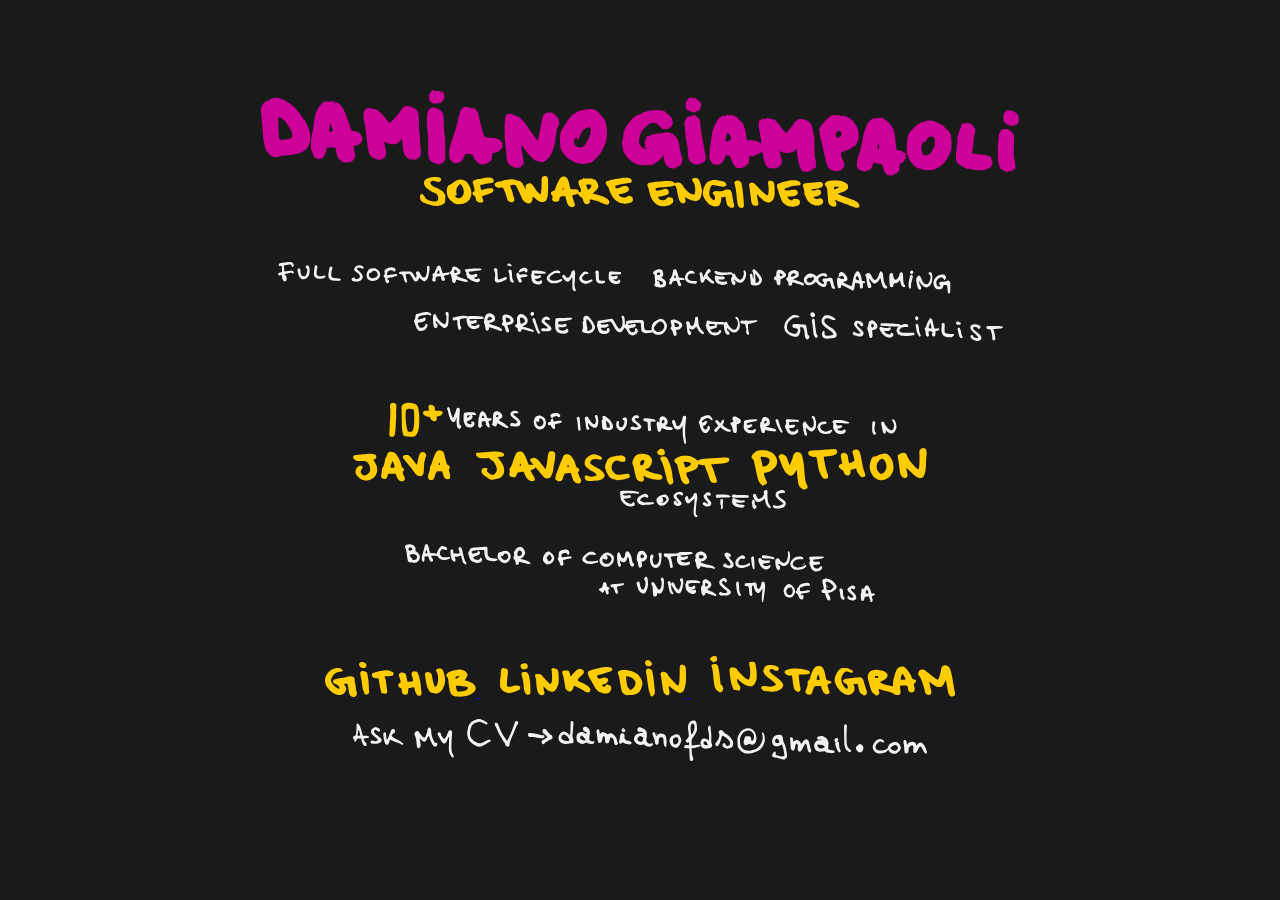
<file: index.html>
<html>
    <head>
        
        <title>Damiano Giampaoli - Software Developer Engineer</title>
        <link rel="shortcut icon" href="https://raw.githubusercontent.com/f-ds/f-ds.github.io/master/public/favicon.ico">
        <meta name="description" content="An overview of my industry experience in software development: Java Python Javascript Linux Geoserver... Check it out!" />
        <meta name="keywords" content="software developer enginner web development GIS java spring linux hibernate postgresql oracle python django javascriopt node">
        <meta http-equiv="Content-Type" content="text/html" charset="utf-8" />
        <meta charset="utf-8" >
        <meta name="robots" content="index, follow" />
        <meta name="googlebot" content="index, follow" />
        <meta name="google" content="notranslate" />
        
        <meta property="og:url" content="http://damianofds.github.io" />
        <meta property="og:title" content="Damiano Giampaoli - Software Developer Engineer" />
        <meta property="og:description" content="An overview of my industry experience in software development: Java Python Javascript Linux Geoserver... Check it out!" />
        <meta property="og:image" content="http://damianofds.github.io/img/graphsearch_preview.jpg" />
        
        <script>
            function myMove(el_prefix, el_id) {
              var elem = document.getElementById(el_prefix + el_id);
              var opacity = 0.1;
              var id = setInterval(frame, 5);
              function frame() {
                if (opacity >= 0.9) {
                  clearInterval(id);
                  if(el_id<13){
                    el_id++;
                    myMove(el_prefix, el_id)
                  }
                } else {
                  opacity+=opacity*0.3
                  elem.style.opacity =  opacity;
                  
                }
              }
            }
            function highlight(obj){
                obj.children[0].style.fill = "green";
            }
            function clear_highlight(obj){
                obj.children[0].style.fill = "#ffcc00";
            }
            function clear_highlight_text(obj) {
                obj.children[0].style.fill = "#f2f2f2";
            }
            function copyToClipboard(text) {
                window.prompt("Copy to clipboard", text);
            }
        </script>
        
        <style>
            body{
                background-color: #1a1a1a;
                text-align: center;
            }
            #wrapper{
                position: absolute;
                width: 800px;
                height: 800px;
                overflow: hidden;
                margin: auto;
                right: 0;
                left: 0;
                top: 10%;
            }
            #svg1{
                fill: #cc0099;
                opacity: 0.01;
            }
            #svg2, #svg4, #svg6, #svg9, #svg10, #svg11, #svg12{
                fill: #ffcc00;
                opacity: 0.01;
            }
            #svg3, #svg8, #svg13, #svg5, #svg7{
                fill: #f2f2f2;
                opacity: 0.01;
            }
            #div7{
                position: absolute;
                left: 380px;
            }
        </style>
    </head>
    <body onload="myMove('svg',1)">
    
    <!-- 
        xmlns:dc="http://purl.org/dc/elements/1.1/"
        xmlns:cc="http://creativecommons.org/ns#"
        xmlns:svg="http://www.w3.org/2000/svg"
    -->
        <div id="wrapper">
            <div alt="Damiano Giampaoli" title="Who am I?">
                <svg id="svg1"
                   version="1.1"
                   viewBox="0 0 200.54408 22.647598"
                   height="22.647598mm"
                   width="200.54408mm">
                  <g
                     transform="translate(-5.1544908,-1.7681263)"
                     id="layer1">
                    <path
                       id="path3712"
                       d="m 171.42355,24.347976 c -0.0756,-0.0756 -0.2164,-0.10944 -0.56591,-0.13608 -0.0509,-0.004 -0.25733,-0.20244 -0.45868,-0.44123 -0.30174,-0.357829 -0.39991,-0.567459 -0.55829,-1.192109 -0.10571,-0.41687 -0.25162,-0.84863 -0.32426,-0.9595 -0.13534,-0.20655 -0.48931,-0.33692 -1.13085,-0.41647 -0.19984,-0.0248 -0.53709,-0.0888 -0.74945,-0.14229 -0.31618,-0.0796 -0.39966,-0.0758 -0.46089,0.0208 -0.0842,0.13301 -0.33133,0.94107 -0.33133,1.08358 0,0.0511 -0.0381,0.0928 -0.0847,0.0928 -0.0466,0 -0.0847,0.05 -0.0847,0.11116 0,0.13539 -0.43645,0.56617 -0.57363,0.56617 -0.0543,0 -0.30692,0.0952 -0.56144,0.21167 -0.60206,0.27538 -1.02081,0.27337 -1.43326,-0.007 -0.1769,-0.1202 -0.37711,-0.19727 -0.44491,-0.17126 -0.14124,0.0542 -0.4581,-0.22801 -0.4581,-0.40801 0,-0.0663 -0.11724,-0.23773 -0.26055,-0.38103 -0.2469,-0.24691 -0.25524,-0.27663 -0.15927,-0.56743 0.0557,-0.16878 0.0791,-0.46847 0.052,-0.66599 -0.0341,-0.24891 0.002,-0.49864 0.11694,-0.81373 0.0914,-0.25002 0.1664,-0.53134 0.16669,-0.62513 0,-0.0938 0.0612,-0.28483 0.13535,-0.42453 0.21808,-0.41084 0.54146,-1.46416 0.54146,-1.76368 0,-0.15223 0.0403,-0.3171 0.0896,-0.36638 0.0493,-0.0493 0.20128,-0.73317 0.33779,-1.51977 0.13651,-0.78659 0.28669,-1.54063 0.33374,-1.67563 0.0471,-0.13501 0.0858,-0.34456 0.0861,-0.46567 0,-0.12112 0.0507,-0.31635 0.11203,-0.43387 0.0613,-0.11751 0.23912,-0.57471 0.39507,-1.016 0.15597,-0.44128 0.34739,-0.89758 0.4254,-1.014 0.078,-0.11642 0.23337,-0.35592 0.34524,-0.53224 0.11187,-0.17631 0.41255,-0.4797004 0.66816,-0.6742004 0.43256,-0.32913 0.50591,-0.35501 1.05834,-0.37342 0.32646,-0.0109 0.86414,-0.0662 1.19484,-0.12286 l 0.60126,-0.10307 0.33007,0.24625 c 0.18154,0.13543 0.34945,0.26551 0.37314,0.28906 0.19697,0.19582 0.523,0.4459904 0.4772,0.36616 -0.0788,-0.1374 0.0861,-0.22532 0.17238,-0.0919 0.0381,0.059 0.0693,0.1834104 0.0693,0.2765404 0,0.12223 0.0564,0.16934 0.20288,0.16934 0.14775,0 0.24674,0.0842 0.36416,0.30984 0.0887,0.17041 0.38793,0.56658 0.66495,0.88039 0.4971,0.5631 0.5848,0.7393 0.41901,0.84177 -0.0466,0.0288 -0.0847,0 -0.0847,-0.0635 0,-0.0637 -0.06,-0.18977 -0.13328,-0.28017 -0.0733,-0.0904 -0.11645,-0.12624 -0.0959,-0.0797 0.0206,0.0466 0.10196,0.23707 0.18089,0.42334 0.0789,0.18626 0.21389,0.49106 0.2999,0.67733 0.13766,0.2981 0.19813,0.62324 0.29916,1.60867 0.0143,0.1397 0.0357,0.2921 0.0474,0.33866 0.0118,0.0466 -0.008,0.15183 -0.0439,0.23391 -0.0359,0.0821 -0.0283,0.19639 0.017,0.254 0.0452,0.0576 0.13284,0.57149 0.1947,1.14193 0.0619,0.57044 0.11487,1.03738 0.11777,1.03766 0.75391,0.0701 1.74094,0.43324 1.74094,0.64046 0,0.11678 0.1276,0.17687 0.69505,0.32738 l 0.39873,0.10574 -0.0601,-0.38887 c -0.0998,-0.64597 -0.0655,-2.71246 0.0577,-3.47921 0.0636,-0.39581 0.20657,-0.91506 0.31773,-1.15388 0.11115,-0.23882 0.1887,-0.48647 0.17235,-0.55034 -0.0164,-0.0639 -0.0132,-0.0859 0.007,-0.0491 0.0478,0.0873 0.27422,-0.10085 0.27422,-0.22791 0,-0.10871 0.23186,-0.32633 0.50131,-0.47054 0.0968,-0.0518 0.17603,-0.12811 0.17603,-0.16954 0,-0.0414 0.25672,-0.34898 0.57047,-0.68344 0.60232,-0.64203 1.37061,-1.11079 2.01752,-1.23097 0.18316,-0.034 0.49822,-0.13236 0.70013,-0.21853 0.93704,-0.3998704 2.13219,-0.2536004 3.49985,0.42833 0.91685,0.45715 1.34975,0.72366 1.44135,0.88734 0.13699,0.24479 0.77043,0.89856 0.87061,0.89856 0.21623,0 0.88144,0.96876 1.006,1.46506 0.10272,0.40925 0.18125,1.5872 0.17611,2.64128 -0.004,0.81271 -0.0419,1.12396 -0.18934,1.55561 -0.24552,0.71856 -1.1717,2.42111 -1.5145,2.78405 -0.0553,0.0585 -0.12394,0.18037 -0.15265,0.27084 -0.0287,0.0905 -0.12748,0.18839 -0.21947,0.21759 -0.092,0.0292 -0.22382,0.1394 -0.29295,0.24491 -0.14343,0.2189 -0.97065,0.81133 -1.13289,0.81133 -0.0592,0 -0.31242,0.11235 -0.56264,0.24967 -0.25022,0.13733 -0.52282,0.26116 -0.60578,0.27517 -0.083,0.014 -0.17365,0.0565 -0.20154,0.0945 -0.0618,0.0841 -0.75424,0.10694 -1.93895,0.064 -0.86478,-0.0314 -1.35011,-0.1234 -1.23864,-0.23487 0.0302,-0.0302 -0.0884,-0.10421 -0.26342,-0.16453 -0.17874,-0.0616 -0.32995,-0.0757 -0.34491,-0.0322 -0.0389,0.11304 -0.27272,0.008 -0.59014,-0.26595 -0.15296,-0.13185 -0.3179,-0.23972 -0.36652,-0.23972 -0.14189,0 -0.76801,-0.67325 -1.18475,-1.27395 -0.21151,-0.30486 -0.49045,-0.84465 -0.61988,-1.19954 -0.1831,-0.50202 -0.27861,-0.6561 -0.43034,-0.69418 -0.10725,-0.0269 -0.25569,-0.0722 -0.32987,-0.10069 -0.0742,-0.0285 -0.13486,-0.0122 -0.13486,0.0363 0,0.0484 0.0795,0.11324 0.17657,0.14406 l 0.17657,0.056 -0.17657,0.18795 c -0.21644,0.2304 -0.22237,0.30404 -0.0245,0.30404 0.10742,0 0.15095,0.0631 0.14817,0.21477 -0.004,0.22681 -0.17486,0.38822 -0.34253,0.32388 -0.055,-0.0211 -0.14954,0.0214 -0.21015,0.0944 -0.0934,0.11255 -0.089,0.12466 0.0288,0.0795 0.0764,-0.0293 0.13897,-0.0143 0.13897,0.0333 0,0.0477 -0.0476,0.10588 -0.10583,0.12937 -0.059,0.0238 -0.031,0.0494 0.0635,0.0578 0.14306,0.0128 0.13696,0.0241 -0.0393,0.0733 -0.12496,0.0348 -0.22801,0.14048 -0.25707,0.26357 -0.0364,0.15402 -0.12675,0.22168 -0.36125,0.27041 -0.4627,0.0961 -0.67439,0.34329 -0.60605,0.70758 0.0472,0.25156 0.0348,0.2863 -0.0857,0.24006 -0.11282,-0.0433 -0.1326,-0.014 -0.0992,0.14713 0.17286,0.83297 0.14294,1.22809 -0.0864,1.1401 -0.0713,-0.0274 -0.1418,0.0143 -0.16857,0.0997 -0.0253,0.0807 -0.0844,0.24161 -0.13124,0.35756 -0.0787,0.194559 -0.0935,0.199459 -0.19295,0.0635 -0.15805,-0.21617 -0.22718,-0.17983 -0.16265,0.0855 l 0.0566,0.23283 -0.19439,-0.16933 c -0.1444,-0.1258 -0.20427,-0.14102 -0.23283,-0.0592 -0.12021,0.3443 -1.22753,0.72429 -1.45315,0.49867 z m 10.4675,-5.532739 c 0.32718,-0.16554 0.4926,-0.31646 0.6264,-0.5715 0.37206,-0.70921 0.55122,-1.03009 0.70244,-1.25815 0.0984,-0.14835 0.18307,-0.50538 0.23099,-0.97366 0.0992,-0.96986 -0.008,-1.41548 -0.41773,-1.73425 -0.59155,-0.46034 -1.32763,-0.2273 -1.67141,0.52917 -0.31357,0.68998 -0.45025,0.84298 -0.75528,0.84537 -0.12842,10e-4 -0.14252,-0.0213 -0.0635,-0.1003 0.1175,-0.1175 0.13325,-0.23707 0.0312,-0.23707 -0.0387,0 -0.12356,0.10478 -0.18858,0.23283 -0.065,0.12806 -0.20574,0.37642 -0.3127,0.55191 -0.10697,0.1755 -0.19864,0.46125 -0.20373,0.635 -0.009,0.32218 0.21355,1.44886 0.34738,1.75526 0.0407,0.0931 0.0943,0.23343 0.11912,0.31178 0.0433,0.1365 0.25812,0.19285 0.85798,0.22501 0.13904,0.007 0.45286,-0.0877 0.69738,-0.2114 z m -13.16708,-1.93406 c -0.0289,-0.60744 -0.11297,-1.245 -0.15812,-1.19985 -0.0213,0.0213 -0.0533,0.15466 -0.0713,0.29643 -0.0179,0.14179 -0.069,0.40305 -0.1135,0.58061 -0.21248,0.8482 -0.21765,0.80248 0.0873,0.7729 0.27408,-0.0266 0.27568,-0.0294 0.25563,-0.45009 z m -19.19441,6.60515 c -0.0466,-0.0153 -0.3238,-0.0775 -0.61607,-0.13826 -0.56143,-0.11672 -0.57089,-0.12551 -1.04263,-0.96897 -0.37455,-0.66971 -0.86702,-3.17008 -0.94945,-4.82058 -0.016,-0.32122 -0.0393,-0.38449 -0.0963,-0.26231 -0.0413,0.0886 -0.22753,0.29812 -0.41375,0.46567 -0.1862,0.16755 -0.39291,0.35844 -0.45935,0.4242 -0.0877,0.0868 -0.13721,0.093 -0.18079,0.0225 -0.0429,-0.0695 -0.11904,-0.0556 -0.26749,0.0489 -0.31312,0.2203 -1.86576,0.2388 -2.27871,0.0272 -0.59628,-0.30559 -0.76575,-0.37263 -0.81571,-0.32268 -0.0646,0.0646 0.0464,0.73962 0.12155,0.73962 0.0308,0 0.0625,0.16676 0.0704,0.37057 0.008,0.20381 0.0962,0.55037 0.19632,0.77013 0.24678,0.54172 0.20804,1.39975 -0.0751,1.66353 -0.10413,0.097 -0.1689,0.22965 -0.14392,0.29474 0.0262,0.0682 -0.007,0.11836 -0.0789,0.11836 -0.0684,0 -0.12434,-0.0381 -0.12434,-0.0847 0,-0.0466 -0.0403,-0.0847 -0.0897,-0.0847 -0.0493,0 -0.0661,0.0381 -0.0373,0.0847 0.0288,0.0466 -0.003,0.0847 -0.0717,0.0847 -0.0814,0 -0.1092,0.0569 -0.0808,0.1655 0.0559,0.21398 -0.34223,0.33327 -0.59194,0.17732 -0.1509,-0.0942 -0.16371,-0.0867 -0.12215,0.0723 0.0507,0.19379 -0.14517,0.25748 -0.22054,0.0717 -0.0302,-0.0745 -0.0636,-0.0786 -0.11289,-0.0137 -0.11328,0.14915 -0.42399,0.193 -0.76642,0.10817 -0.17574,-0.0435 -0.39573,-0.0923 -0.48886,-0.10834 -0.25687,-0.0443 -0.57203,-0.19515 -0.77479,-0.37094 -0.37185,-0.32238 -0.8467,-1.61537 -1.00137,-2.72665 -0.0994,-0.71423 -0.24309,-1.18533 -0.36151,-1.18533 -0.0638,0 -0.0924,0.0381 -0.0637,0.0847 0.0297,0.048 -0.0415,0.0847 -0.16434,0.0847 -0.12622,0 -0.20782,0.0434 -0.1955,0.10389 0.0275,0.13524 -1.13005,0.71235 -1.65443,0.82481 -0.22389,0.048 -0.59689,0.0873 -0.82889,0.0873 -0.5047,0 -0.5669,0.0964 -0.44523,0.69035 0.0671,0.32778 0.0613,0.41032 -0.029,0.41032 -0.0872,0 -0.10057,0.10636 -0.0583,0.46567 0.0569,0.48373 0.041,0.50698 -0.32197,0.47118 -0.0889,-0.009 -0.15202,0.0586 -0.16933,0.18075 -0.0152,0.1071 -0.0752,0.1995 -0.13344,0.20532 -0.0582,0.006 -0.14394,0.0154 -0.1905,0.0212 -0.0466,0.006 -0.0847,0.10887 -0.0847,0.22898 0,0.19543 -0.0251,0.21289 -0.23839,0.16604 -0.17119,-0.0376 -0.30173,-0.003 -0.46306,0.12436 -0.19264,0.15153 -0.32464,0.17388 -0.92578,0.15677 l -0.7011,-0.02 -0.42334,-0.43361 c -0.45323,-0.46423 -0.76416,-1.06766 -1.05546,-2.04835 -0.16248,-0.54696 -0.20828,-0.61756 -0.45167,-0.69625 -0.14898,-0.0482 -0.44078,-0.0981 -0.64845,-0.11098 -0.36997,-0.0229 -0.37877,-0.0174 -0.43646,0.27292 -0.11549,0.58123 -0.15035,0.66588 -0.44949,1.09147 -0.16654,0.23693 -0.3028,0.46928 -0.3028,0.51632 0,0.047 -0.0637,0.0855 -0.1415,0.0855 -0.0778,0 -0.21342,0.0651 -0.30132,0.14464 -0.19597,0.17735 -1.10063,0.46714 -1.16301,0.37255 -0.0248,-0.0377 -0.13402,-0.11532 -0.24261,-0.17253 -0.16636,-0.0877 -0.21406,-0.0813 -0.30303,0.0404 -0.0959,0.13112 -0.13471,0.11441 -0.42233,-0.18174 -0.17421,-0.17938 -0.33778,-0.43131 -0.36348,-0.55984 -0.0257,-0.12853 -0.14686,-0.33395 -0.26923,-0.45648 -0.22204,-0.22234 -0.22245,-0.22523 -0.19949,-1.44022 0.0127,-0.6696 0.0816,-1.53191 0.15321,-1.91626 0.15031,-0.80673 0.37811,-2.34027 0.41194,-2.77314 0.0127,-0.16299 0.0323,-0.29634 0.0435,-0.29634 0.0112,0 0.0365,-0.18876 0.0563,-0.41946 0.0764,-0.89197 1.1131,-3.28796 1.76327,-4.0752404 0.35704,-0.43233 1.16992,-0.86901 1.34585,-0.72301 0.13661,0.11339 0.46504,0.0194 0.63102,-0.18062 0.0757,-0.0912 0.18923,-0.10856 0.42638,-0.0652 0.17776,0.0325 0.36391,0.0843 0.41365,0.115 0.0498,0.0307 0.11139,0.001 0.137,-0.0654 0.0394,-0.10273 0.14794,-0.0943 0.70738,0.0548 0.36344,0.0969 0.72095,0.22788 0.79447,0.29115 0.0735,0.0633 0.21172,0.11503 0.30713,0.11503 0.18545,0 0.42338,0.22238 0.33378,0.31197 -0.0296,0.0296 -0.13983,-0.0155 -0.24489,-0.10038 -0.10506,-0.0848 -8.5e-4,0.0251 0.23231,0.24425 0.23284,0.21919 0.5261,0.49553 0.65171,0.6141 0.12561,0.1185604 0.26285,0.1942604 0.30499,0.1682104 0.10363,-0.064 0.75434,1.25955 0.82732,1.68285 0.0321,0.18627 0.0862,0.37677 0.12027,0.42334 0.0531,0.0726 0.10812,0.31082 0.20542,0.889 0.0118,0.0698 0.0725,0.53279 0.13492,1.02875 l 0.11355,0.90176 0.84074,0.0102 c 0.46241,0.006 0.90337,0.0427 0.97991,0.0823 0.0765,0.0396 0.32541,0.0991 0.55301,0.1321 0.43554,0.0633 0.98316,0.28515 0.98316,0.39839 0,0.0368 0.1143,0.12593 0.254,0.19816 0.1397,0.0722 0.2537,0.1018 0.25333,0.0657 -0.004,-0.35216 -0.29825,-2.29196 -0.50617,-3.33264 -0.26183,-1.31052 -0.29947,-2.18359 -0.10264,-2.38042 0.0485,-0.0485 0.0683,-0.14023 0.0439,-0.20376 -0.0267,-0.0695 0.0402,-0.1476304 0.16772,-0.1961204 0.11663,-0.0443 0.23705,-0.12108 0.26761,-0.17051 0.0306,-0.0494 0.1295,-0.0899 0.21988,-0.0899 0.0904,0 0.16434,-0.0398 0.16434,-0.0885 0,-0.0547 0.10942,-0.068 0.28664,-0.0347 0.1727,0.0324 0.30931,0.0171 0.34366,-0.0385 0.0314,-0.0507 0.18496,-0.0923 0.34131,-0.0923 0.15636,0 0.2975,-0.0397 0.31367,-0.0882 0.0185,-0.0554 0.1314,-0.0373 0.30369,0.0487 0.24664,0.12304 0.57742,0.18779 1.20503,0.2359 0.33046,0.0253 0.82427,0.37549 1.10506,0.7836004 0.1408,0.20466 0.33076,0.41211 0.42213,0.46101 0.0914,0.0489 0.16615,0.14472 0.16615,0.21294 0,0.0682 0.0381,0.12402 0.0847,0.12402 0.0466,0 0.0766,0.0286 0.0667,0.0635 -0.0274,0.0967 0.16486,0.41188 0.41148,0.67461 0.1216,0.12956 0.43001,0.49273 0.68534,0.80705 0.25533,0.31433 0.48169,0.5715 0.503,0.5715 0.0213,0 0.20161,-0.18097 0.40066,-0.40216 0.81667,-0.90755 1.30667,-1.53548 1.65172,-2.11667 0.20043,-0.33761 0.40222,-0.61383 0.44842,-0.61383 0.0462,0 0.22832,-0.1143004 0.4047,-0.2540004 0.17639,-0.1397 0.36967,-0.254 0.42951,-0.254 0.0598,0 0.23741,-0.0465 0.3946,-0.10335 0.23346,-0.0844 0.29887,-0.0822 0.35709,0.012 0.0504,0.0816 0.18485,0.10254 0.45947,0.0716 0.25002,-0.0282 0.41849,-0.007 0.47341,0.059 0.0469,0.0565 0.23748,0.14832 0.42354,0.20407 0.18606,0.0557 0.37835,0.17621 0.42732,0.2677104 0.049,0.0915 0.16293,0.16634 0.25326,0.16634 0.10972,0 0.22148,0.11944 0.3367,0.35983 0.0949,0.19791 0.25574,0.46474 0.35752,0.59294 0.10634,0.13396 0.21001,0.42206 0.24374,0.67733 0.0323,0.24434 0.0852,0.53948 0.11766,0.6559 0.0324,0.11642 0.0541,0.35454 0.0481,0.52917 -0.006,0.17462 0.0252,0.3175 0.0694,0.3175 0.0441,0 0.0588,0.0819 0.0326,0.18199 -0.0279,0.10676 0.002,0.22051 0.0724,0.27516 0.0886,0.0688 0.11993,0.30342 0.11972,0.89751 0,0.62381 0.0974,4.12761 0.13448,4.826 0.004,0.0699 0.0651,0.25704 0.13632,0.41599 0.0713,0.15893 0.13437,0.53032 0.14022,0.82529 0.006,0.29497 0.0392,0.53641 0.0741,0.53652 0.0349,0 0.0635,0.0787 0.0635,0.17453 0,0.11047 -0.0359,0.15215 -0.098,0.11378 -0.0712,-0.044 -0.0843,0.0414 -0.0478,0.31249 0.0606,0.45024 -0.0971,0.75984 -0.27679,0.54334 -0.14364,-0.17307 -0.25478,-0.16117 -0.25478,0.0273 0,0.23357 -0.0963,0.28386 -0.2599,0.13578 -0.18929,-0.1713 -0.27561,-0.0357 -0.16405,0.25775 0.11605,0.30521 0.11081,0.31754 -0.0895,0.21036 -0.10727,-0.0574 -0.21353,-0.0637 -0.27517,-0.0164 -0.0863,0.0663 -0.68829,0.32236 -0.94709,0.40287 -0.0466,0.0145 -0.12277,0.0138 -0.16933,-0.001 z m -11.811,-5.62882 c 0,-0.0451 -0.0572,-0.0601 -0.127,-0.0333 -0.0699,0.0268 -0.127,0.0637 -0.127,0.082 0,0.0183 0.0571,0.0333 0.127,0.0333 0.0699,0 0.127,-0.0369 0.127,-0.082 z m -8.90791,-2.59687 c 0.18422,-0.0494 0.79352,-0.16188 0.74267,-0.68815 -0.0819,-0.84753 -0.99039,-1.72627 -1.10159,-1.21767 -0.14237,0.65113 -0.90574,2.29424 0.10066,1.95887 0.0944,-0.0108 0.17965,-0.0357 0.25826,-0.0531 z m 73.67791,8.18221 c 0,-0.0466 -0.0536,-0.0847 -0.11911,-0.0847 -0.24156,0 -1.27302,-0.52208 -1.49935,-0.75892 -0.23895,-0.25003 -0.27617,-0.35404 -0.58144,-1.62478 -0.15504,-0.64537 -0.17576,-0.99187 -0.17388,-2.90712 0.001,-1.19593 0.0209,-2.20487 0.0439,-2.24209 0.023,-0.0372 0.0632,-0.36731 0.0893,-0.73354 0.0943,-1.32354 0.24898,-2.1916 0.38636,-2.16889 0.0771,0.0128 0.1678,-0.0919 0.23104,-0.26685 0.17273,-0.47768 0.21037,-0.49257 1.48466,-0.58734 0.19256,-0.0143 0.37442,0.0229 0.44198,0.0905 0.0631,0.0631 0.22903,0.15461 0.36866,0.20329 0.38277,0.13343 0.93651,0.69152 0.93651,0.94387 0,0.11686 0.0572,0.23439 0.127,0.2612 0.0698,0.0268 0.127,0.12388 0.127,0.21573 0,0.0918 0.0286,0.18465 0.0635,0.20624 0.0349,0.0216 0.0368,0.49056 0.004,1.04217 -0.0749,1.2639 -0.089,3.78162 -0.0254,4.55328 0.0266,0.32286 0.12064,0.75047 0.209,0.95024 0.1152,0.26043 0.15942,0.55156 0.15627,1.02878 -0.002,0.36606 0.0218,0.74807 0.0538,0.84892 0.0434,0.13673 0.0232,0.18335 -0.0795,0.18335 -0.0757,0 -0.11578,0.0355 -0.089,0.0788 0.0268,0.0434 0.01,0.10275 -0.0373,0.132 -0.0473,0.0292 -0.0861,0.0201 -0.0861,-0.0203 0,-0.0404 -0.0514,-0.14379 -0.11426,-0.22972 -0.10314,-0.14107 -0.11042,-0.13019 -0.0749,0.1119 0.0324,0.22062 0.0151,0.25886 -0.0974,0.21568 -0.10053,-0.0386 -0.13677,-0.003 -0.13677,0.13497 0,0.13759 -0.0363,0.17352 -0.13642,0.13509 -0.0976,-0.0375 -0.12247,-0.016 -0.0873,0.0756 0.0596,0.15527 -0.04,0.16667 -0.19323,0.0221 -0.09,-0.0849 -0.12051,-0.083 -0.15419,0.01 -0.0355,0.0974 -0.0546,0.0974 -0.12286,0 -0.0627,-0.0894 -0.0905,-0.0916 -0.12376,-0.01 -0.0265,0.0653 -0.12099,0.0861 -0.24755,0.0543 -0.1529,-0.0384 -0.20466,-0.0169 -0.20466,0.0848 0,0.0797 -0.0702,0.13618 -0.16933,0.13618 -0.0931,0 -0.16934,-0.0381 -0.16934,-0.0847 z m -45.40852,-0.27259 c -0.0549,-0.0349 -0.17602,-0.0643 -0.26915,-0.0653 -0.36568,-0.004 -0.81508,-0.19066 -1.21067,-0.50336 -0.38922,-0.30766 -0.43248,-0.38286 -0.71678,-1.24594 -0.32383,-0.98302 -0.37316,-1.17722 -0.911,-3.58552 -0.19239,-0.86148 -0.40063,-1.75683 -0.46275,-1.98966 -0.33146,-1.24221 -0.53889,-2.29717 -0.54937,-2.794 -0.004,-0.18627 -0.0631,-0.41263 -0.13146,-0.50302 -0.19421,-0.25677 -0.16079,-0.48637 0.0662,-0.45481 0.16207,0.0225 0.19095,-0.013 0.19348,-0.23806 0.003,-0.26687 0.63079,-1.21711 0.80409,-1.21711 0.0451,0 0.0819,-0.0437 0.0819,-0.0971 0,-0.0861 0.46677,-0.5586804 1.34382,-1.3605404 0.33027,-0.30195 0.8599,-0.57494 1.23295,-0.6355 0.14275,-0.0232 0.59559,-0.0416 1.00629,-0.0409 0.608,10e-4 0.76654,0.0283 0.85337,0.14703 0.0904,0.12368 0.13662,0.12979 0.30392,0.0403 0.46191,-0.2472 1.87092,0.23616 2.57279,0.88258 0.18048,0.16623 0.3805,0.30223 0.4445,0.30223 0.064,0 0.11636,0.0354 0.11636,0.0786 0,0.0432 0.0667,0.1458804 0.14816,0.2280904 0.14112,0.14236 0.14112,0.1468 0,0.0934 -0.209,-0.0791 -0.18391,0.0448 0.0544,0.26868 0.15342,0.14414 0.21525,0.16312 0.25494,0.0783 0.0288,-0.0616 0.0363,-0.0258 0.0168,0.0796 -0.0237,0.12715 0.0187,0.22071 0.12606,0.27814 0.0889,0.0476 0.1617,0.12348 0.1617,0.16864 0,0.0452 0.0982,0.28194 0.21829,0.52619 0.41319,0.84057 0.58,1.86228 0.42152,2.58192 -0.0438,0.19864 -0.0305,0.27516 0.0477,0.27516 0.0843,0 0.0857,0.0226 0.007,0.1016 -0.0559,0.0559 -0.1016,0.18698 -0.1016,0.29134 0,0.10435 -0.0352,0.21147 -0.0782,0.23804 -0.043,0.0266 -0.10316,0.16216 -0.13372,0.30133 -0.0306,0.13917 -0.0907,0.25303 -0.13352,0.25303 -0.0429,0 -0.0779,0.0528 -0.0779,0.11732 0,0.28064 -0.51838,1.0062 -0.69337,0.97047 -0.13243,-0.027 -0.45754,0.14355 -0.69472,0.36451 -0.25563,0.23816 -1.17543,0.66436 -1.43376,0.66436 -0.12439,0 -0.22615,0.0351 -0.22615,0.0781 0,0.043 -0.14287,0.12206 -0.3175,0.17577 -0.17462,0.0537 -0.37465,0.11987 -0.4445,0.147 -0.0699,0.0272 -0.15191,0.0445 -0.18238,0.0386 -0.0305,-0.006 -0.10113,0.0444 -0.15705,0.11179 -0.0797,0.0961 -0.0702,0.26391 0.0441,0.77793 0.13281,0.59695 0.49875,1.52993 0.64095,1.63414 0.0318,0.0233 0.0809,0.20939 0.10917,0.41358 0.0283,0.20419 0.0904,0.41821 0.138,0.47559 0.0605,0.0729 0.0511,0.1338 -0.0312,0.20215 -0.0648,0.0538 -0.14053,0.21126 -0.16826,0.34991 -0.0302,0.15114 -0.10361,0.2521 -0.18324,0.2521 -0.0795,0 -0.12285,0.0594 -0.10795,0.14817 0.0163,0.0972 -0.0377,0.15708 -0.157,0.17409 -0.10002,0.0143 -0.20124,0.1 -0.2249,0.1905 -0.0348,0.13286 -0.11799,0.16457 -0.43197,0.16457 -0.21391,0 -0.38892,0.0332 -0.38892,0.0738 0,0.0887 -0.64757,0.0823 -0.78919,-0.008 z m 1.04273,-8.91346 c 0.6773,-0.42756 0.79749,-1.0179 0.31463,-1.54545 -0.2491,-0.27216 -0.43573,-0.23802 -0.86577,0.15837 -0.3578,0.32981 -0.37579,0.36796 -0.32919,0.6985 0.13401,0.9507 0.28189,1.06637 0.88033,0.68858 z m 36.90807,8.73055 c -0.0194,-0.0177 -0.32103,-0.0552 -0.67028,-0.0834 -1.70691,-0.13794 -3.29014,-0.46014 -3.17517,-0.64616 0.02,-0.0324 -0.16226,-0.15043 -0.40506,-0.26233 -0.63346,-0.29196 -1.1297,-0.63942 -1.37779,-0.96467 -0.44414,-0.5823 -0.48156,-2.10431 -0.11004,-4.47553 0.05,-0.31895 0.10072,-1.00475 0.11276,-1.524 0.0263,-1.13415 0.10049,-1.5236 0.27724,-1.45577 0.0859,0.033 0.10959,0.008 0.0759,-0.0799 -0.055,-0.14332 0.19751,-1.0214 0.50478,-1.75539 0.11151,-0.26635 0.20274,-0.57852 0.20274,-0.6937 0,-0.31675 0.2943,-0.47301 0.89091,-0.47301 0.283,0 0.55866,-0.0441 0.61257,-0.098 0.0681,-0.0681 0.13139,-0.0714 0.20743,-0.0107 0.0602,0.048 0.29026,0.11351 0.51127,0.14549 0.32106,0.0465 0.41145,0.0964 0.44965,0.24862 0.0304,0.12126 0.14591,0.21938 0.31782,0.27003 0.19789,0.0583 0.27678,0.1361 0.29533,0.29122 0.0139,0.11642 0.0446,0.26775 0.0681,0.3363 0.0376,0.10972 0.053,0.10972 0.1284,0 0.0663,-0.0964 0.0743,-0.0839 0.0354,0.0554 -0.0374,0.1341 -0.006,0.19152 0.12229,0.22513 0.14889,0.0389 0.16074,0.0762 0.0864,0.2716 -0.0474,0.12456 -0.065,0.26061 -0.0392,0.30233 0.0258,0.0417 -0.0111,0.24652 -0.0819,0.45511 -0.14143,0.41658 -0.27087,1.1667 -0.3369,1.9525 -0.12216,1.45358 -0.16235,1.79534 -0.23309,1.98216 -0.0425,0.1123 -0.0986,0.51947 -0.12451,0.90484 l -0.0472,0.70068 0.28311,0.0414 c 0.66697,0.0976 2.10021,0.22445 2.56911,0.22746 0.60402,0.004 1.09603,0.12982 1.75684,0.44973 0.46815,0.22663 0.59601,0.39991 0.38934,0.52764 -0.0702,0.0434 -0.0628,0.0863 0.0264,0.15316 0.16348,0.12259 0.26126,0.38925 0.14272,0.38925 -0.0609,0 -0.0565,0.0432 0.013,0.127 0.058,0.0699 0.18646,0.12827 0.28553,0.12982 0.17519,0.003 0.17444,0.008 -0.027,0.17522 -0.1713,0.14256 -0.18595,0.18603 -0.0847,0.25118 0.0771,0.0496 0.0911,0.10229 0.0378,0.14228 -0.0466,0.0349 -0.13261,0.14923 -0.19122,0.254 -0.0856,0.15309 -0.0856,0.19103 0,0.19319 0.0659,0.002 0.0501,0.0456 -0.0416,0.11517 -0.0815,0.0619 -0.15023,0.16543 -0.15275,0.23014 -0.006,0.16123 -0.80641,0.67637 -0.95939,0.61767 -0.16496,-0.0633 -0.47536,0.10972 -0.47536,0.26498 0,0.10128 -0.16815,0.12402 -0.91722,0.12402 -0.50448,0 -0.9331,-0.0145 -0.9525,-0.0321 z M 72.291171,22.427337 c -0.09978,-0.15977 -0.951289,-0.63391 -0.951289,-0.5297 0,0.10101 -0.772384,-0.69234 -0.886082,-0.91012 -0.187929,-0.35999 -0.372062,-1.43478 -0.427899,-2.49767 -0.02935,-0.5588 -0.107547,-1.37795 -0.17376,-1.82033 -0.362486,-2.42187 -0.311928,-7.5275004 0.07953,-8.0312004 0.0491,-0.0632 0.129981,-0.19652 0.17974,-0.29634 0.05626,-0.11285 0.185564,-0.19062 0.341972,-0.20567 0.138325,-0.0133 0.42295,-0.0442 0.6325,-0.0687 0.335839,-0.0392 0.412869,-0.015 0.649858,0.20417 0.192097,0.17764 0.328421,0.23724 0.477478,0.20875 0.114741,-0.0219 0.298555,0.0172 0.408475,0.0869 0.109921,0.0697 0.318291,0.1514 0.463044,0.18151 0.165041,0.0343 0.480794,0.26633 0.846706,0.62214 0.743585,0.7230504 0.946829,0.9798204 2.192106,2.7693904 0.2794,0.40153 0.60325,0.85151 0.719667,0.99997 0.116416,0.14847 0.249766,0.33079 0.296333,0.40516 0.08941,0.1428 0.385834,0.57144 0.784356,1.13422 0.131902,0.18627 0.290927,0.33867 0.353388,0.33867 0.126696,0 0.309918,-0.52205 0.430869,-1.22767 0.0439,-0.25612 0.121233,-0.65617 0.171847,-0.889 0.05061,-0.23283 0.144731,-0.69003 0.209148,-1.016 0.06442,-0.32597 0.17576,-0.8777 0.24742,-1.22607 0.0717,-0.34837 0.11085,-0.6946604 0.0871,-0.7695304 -0.0406,-0.1278 0.0612,-0.44129 0.34584,-1.06519 0.0669,-0.14675 0.12171,-0.3065 0.12171,-0.35504 0,-0.0485 0.0701,-0.13802 0.1559,-0.19887 0.0857,-0.0608 0.20335,-0.20004 0.26136,-0.30932 0.091,-0.17148 0.15374,-0.19336 0.45794,-0.15978 0.19385,0.0214 0.51109,-0.001 0.70497,-0.0497 0.25423,-0.064 0.44363,-0.0614 0.67942,0.009 0.32965,0.0988 0.95774,0.6001 0.95774,0.76447 0,0.0488 0.0766,0.11302 0.17026,0.14274 0.0936,0.0297 0.2262,0.1622 0.29456,0.29439 0.0684,0.1322 0.17224,0.25634 0.23085,0.27587 0.0665,0.0222 0.10268,0.17639 0.0963,0.40982 -0.006,0.20586 0.0321,0.4010004 0.084,0.4336404 0.13911,0.0876 0.14032,0.58341 0.002,0.85082 -0.0662,0.12806 -0.0944,0.23283 -0.0627,0.23283 0.0317,0 0.003,0.0667 -0.0647,0.14817 -0.25352,0.30714 -0.4403,0.84644 -0.50582,1.4605 -0.11106,1.0408 -0.15842,1.39044 -0.20542,1.51651 -0.0245,0.0657 -0.067,0.38957 -0.0943,0.71966 -0.0274,0.33009 -0.0784,0.65731 -0.11338,0.72716 -0.035,0.0699 -0.12787,0.4318 -0.20644,0.80434 -0.39277,1.86243 -1.31307,3.42349 -2.31688,3.93001 -0.19984,0.10084 -0.44361,0.2636 -0.5417,0.36171 -0.14514,0.14512 -0.20736,0.16024 -0.33401,0.0811 -0.0856,-0.0535 -0.27999,-0.0984 -0.43196,-0.1 -0.151977,-0.002 -0.485869,-0.0801 -0.741986,-0.1747 -0.256117,-0.0946 -0.560917,-0.19309 -0.677333,-0.21895 -0.211818,-0.0471 -1.527624,-1.32776 -1.940064,-1.88831 -0.120437,-0.16368 -0.295168,-0.38877 -0.38829,-0.50019 -0.470166,-0.56256 -0.620211,-0.75317 -0.806924,-1.02509 -0.420287,-0.61206 -0.51689,-0.64299 -0.462857,-0.14816 0.02161,0.19791 0.08071,0.75475 0.131343,1.23743 0.05063,0.48269 0.16753,1.16849 0.259782,1.524 0.296675,1.14333 0.199858,2.21273 -0.200325,2.21273 -0.08177,0 -0.148666,-0.0381 -0.148666,-0.0847 0,-0.0466 -0.04113,-0.0847 -0.09139,-0.0847 -0.0575,0 -0.0707,0.0942 -0.03561,0.254 0.04755,0.21648 0.03065,0.254 -0.114383,0.254 -0.110221,0 -0.181836,0.0671 -0.20328,0.1905 -0.03166,0.18219 -0.03743,0.18018 -0.132267,-0.0462 l -0.09916,-0.23671 -0.18592,0.17321 c -0.217749,0.20286 -0.561601,0.22803 -0.631372,0.0462 -0.07189,-0.18733 -0.220149,-0.15469 -0.159879,0.0352 0.07007,0.22076 -0.0674,0.28773 -0.18945,0.0923 z m 40.919309,-0.0266 c -0.0915,-0.0555 -0.36364,-0.29838 -0.6047,-0.5398 -0.54693,-0.54772 -0.63598,-0.78288 -0.93982,-2.48206 l -0.0681,-0.381 -0.22571,0.381 c -0.3423,0.57781 -0.81921,1.04054 -1.40314,1.36138 -0.2899,0.15929 -0.52754,0.33626 -0.52809,0.39328 -0.001,0.11693 -0.345,0.30901 -0.71037,0.3968 -0.13404,0.0322 -0.62934,0.0786 -1.10067,0.10317 -0.47133,0.0245 -1.06652,0.0555 -1.32264,0.0688 -0.49182,0.0255 -1.70094,-0.26317 -2.32833,-0.55594 -0.18627,-0.0869 -0.51012,-0.31662 -0.71967,-0.51046 -0.20955,-0.19384 -0.45842,-0.39404 -0.55303,-0.44489 -0.43394,-0.23323 -1.34692,-1.50771 -1.63869,-2.28751 -0.22883,-0.61159 -0.48675,-2.54862 -0.34727,-2.60805 0.0605,-0.0258 0.35818,-1.64054 0.38667,-2.09724 0.024,-0.38461 0.0834,-0.56267 0.42596,-1.27756 0.31309,-0.6533 0.63276,-1.12157 0.96092,-1.40755 0.11831,-0.10311 0.18826,-0.18884 0.15545,-0.1905 -0.0328,-0.002 0.0243,-0.0916 0.127,-0.19991 0.3479,-0.3669204 0.52516,-0.6069304 0.57375,-0.7768104 0.0327,-0.11423 0.11002,-0.16248 0.23775,-0.14829 0.10499,0.0117 0.16674,-0.0155 0.13861,-0.061 -0.0279,-0.0451 0.0436,-0.10572 0.15878,-0.13464 0.14602,-0.0367 0.19405,-0.0928 0.15852,-0.18542 -0.0388,-0.10108 -0.01,-0.12204 0.1219,-0.0876 0.13978,0.0365 0.16446,0.013 0.12889,-0.123 -0.0385,-0.14715 -0.0221,-0.15649 0.13091,-0.0746 0.12471,0.0667 0.18365,0.0673 0.20542,0.002 0.0168,-0.0504 0.27704,-0.17925 0.57833,-0.2864 0.92059,-0.32737 1.01346,-0.37388 1.01346,-0.50755 0,-0.0858 0.0817,-0.1291 0.24342,-0.1291 0.4092,0 0.77376,-0.0989 0.71499,-0.19403 -0.0328,-0.0531 -0.004,-0.0691 0.0729,-0.0397 0.0727,0.0279 0.17795,-0.0206 0.24425,-0.1126 0.11544,-0.16017 0.30341,-0.23439 0.20974,-0.0828 -0.0804,0.13014 0.12126,0.19767 0.25614,0.0857 0.0689,-0.0572 0.14949,-0.0799 0.179,-0.0504 0.0295,0.0295 0.10479,0.0112 0.16729,-0.0406 0.0787,-0.0653 0.14617,-0.0674 0.21945,-0.007 0.0712,0.0588 0.25219,0.0608 0.55249,0.006 0.4303,-0.0784 1.87444,-0.0556 2.13568,0.0337 0.0699,0.0239 0.2794,0.0849 0.46566,0.13555 0.19019,0.0517 0.48715,0.2366 0.67734,0.42163 0.18626,0.18121 0.48686,0.42984 0.66798,0.55252 0.18112,0.12267 0.29542,0.2242 0.254,0.22562 -0.0414,10e-4 -0.0109,0.0401 0.0678,0.086 0.26955,0.15721 0.65661,0.82907 0.64564,1.12071 -0.006,0.15245 0.0344,0.3609504 0.0892,0.4633304 0.079,0.14762 0.0729,0.25003 -0.0293,0.49476 -0.0709,0.16973 -0.12895,0.37299 -0.12895,0.45168 0,0.14045 -0.42298,0.51358 -0.58218,0.51358 -0.0446,0 -0.0937,0.0286 -0.10927,0.0635 -0.0155,0.0349 -0.18535,0.14897 -0.3774,0.25343 -0.29823,0.16222 -0.40731,0.17907 -0.74754,0.11551 -0.21909,-0.0409 -0.47057,-0.0555 -0.55885,-0.0324 -0.19404,0.0507 -0.56974,-0.25019 -1.04788,-0.83933 -0.61394,-0.75644 -1.3436,-0.97719 -2.18701,-0.66162 -0.26723,0.1 -0.48587,0.21715 -0.48587,0.26036 0,0.0432 -0.0342,0.0786 -0.076,0.0786 -0.21218,0 -1.76826,1.52756 -1.94463,1.909 -0.56117,1.21359 -0.83674,3.17169 -0.46638,3.31382 0.064,0.0246 0.1163,0.0919 0.1163,0.14962 0,0.0577 0.0801,0.19654 0.17802,0.30844 0.0979,0.11189 0.22221,0.2606 0.2762,0.33045 0.15402,0.19924 0.41916,0.3196 0.84456,0.3834 l 0.39234,0.0588 -0.0902,-0.25881 c -0.0807,-0.23157 -0.11239,-0.2504 -0.30074,-0.17879 -0.27075,0.10294 -0.36881,0.10116 -0.36881,-0.007 0,-0.0477 0.0953,-0.12297 0.21166,-0.16723 0.2528,-0.0961 0.28323,-0.42684 0.0833,-0.90536 -0.12368,-0.29603 -0.10327,-0.61864 0.0392,-0.61864 0.0378,0 0.11603,-0.1143 0.1739,-0.254 0.0579,-0.1397 0.13868,-0.254 0.1796,-0.254 0.0409,0 0.0744,-0.13201 0.0744,-0.29336 0,-0.33534 0.20272,-0.4948 0.57514,-0.4524 0.12606,0.0144 0.24824,-0.0106 0.27152,-0.0554 0.10193,-0.19619 0.82761,-0.46474 1.39151,-0.51495 0.32899,-0.0293 0.82676,-0.10421 1.10616,-0.16649 0.2794,-0.0623 0.56515,-0.11596 0.635,-0.11928 0.0699,-0.003 0.46906,-0.0623 0.88713,-0.13106 0.49221,-0.081 0.78914,-0.096 0.84243,-0.0427 0.0453,0.0453 0.14841,0.0823 0.2292,0.0823 0.0808,0 0.25414,0.0442 0.38523,0.0983 0.13109,0.054 0.28543,0.0906 0.34298,0.0812 0.0575,-0.009 0.27162,0.15 0.47574,0.35411 0.20412,0.20412 0.43326,0.39497 0.50921,0.42411 0.0759,0.0291 0.13808,0.10543 0.13808,0.16952 0,0.0641 0.0762,0.1855 0.16933,0.26978 0.0931,0.0843 0.16934,0.18909 0.16934,0.23289 0,0.0438 0.0703,0.18077 0.15629,0.30437 0.22309,0.32079 0.40655,1.02164 0.4799,1.83341 0.052,0.57541 0.15716,1.08109 0.36096,1.73567 0.0942,0.30268 0.21822,0.75988 0.27552,1.016 0.0573,0.25611 0.14195,0.51329 0.18812,0.5715 0.0592,0.0746 0.0477,0.10583 -0.0388,0.10583 -0.0877,0 -0.11226,0.0712 -0.0861,0.24973 0.0353,0.24055 -0.13403,0.76627 -0.2468,0.76627 -0.0301,0 -0.0783,0.0936 -0.10704,0.20803 -0.0326,0.12994 -0.16317,0.25706 -0.34784,0.33866 -0.1626,0.0719 -0.42147,0.18602 -0.57527,0.25369 -0.1538,0.0677 -0.3502,0.20103 -0.43646,0.29633 -0.13427,0.14837 -0.25536,0.17257 -0.8422,0.16831 -0.37695,-0.003 -0.76025,-0.0504 -0.85178,-0.10583 z m -61.270634,-0.96683 c -0.07287,-0.10119 -0.22523,-0.16364 -0.411965,-0.16888 -0.414876,-0.0116 -1.086619,-0.34567 -1.506606,-0.74924 -0.323476,-0.31083 -0.370225,-0.41081 -0.520184,-1.11253 -0.145591,-0.68128 -0.160189,-1.01473 -0.125445,-2.86527 0.03288,-1.75106 0.01217,-2.30384 -0.126366,-3.37319 -0.182082,-1.40546 -0.224284,-2.19876 -0.199003,-3.7407104 0.01708,-1.04163 0.126061,-1.63269 0.430248,-2.33339 0.161337,-0.37165 0.200701,-0.40231 0.740291,-0.57663 0.476069,-0.15381 0.609667,-0.16764 0.81148,-0.0841 0.132871,0.055 0.241585,0.1326 0.241585,0.17235 0,0.0398 0.114661,0.0493 0.254802,0.0213 0.202551,-0.0405 0.300409,-0.005 0.477212,0.17145 0.122325,0.12232 0.26484,0.22343 0.316698,0.22468 0.132756,0.003 0.574869,0.40845 0.828864,0.75973 0.27085,0.37459 0.353781,0.89444 0.334307,2.09561 -0.01618,0.9981504 0.179382,3.3805304 0.33375,4.0657504 0.05258,0.2334 0.09559,1.60152 0.103151,3.28139 0.01152,2.55964 -0.0032,2.91511 -0.131758,3.18608 -0.0796,0.16775 -0.221297,0.32501 -0.314878,0.34948 -0.104203,0.0273 -0.170148,0.11541 -0.170148,0.22747 0,0.14443 -0.03566,0.17164 -0.169333,0.12922 -0.09495,-0.0301 -0.169334,-0.0152 -0.169334,0.034 0,0.0482 -0.05223,0.0677 -0.116074,0.0432 -0.06384,-0.0245 -0.138845,0.0148 -0.166676,0.0873 -0.02783,0.0725 -0.139427,0.13187 -0.247993,0.13187 -0.108564,0 -0.2387,0.0413 -0.289191,0.0918 -0.06596,0.066 -0.124355,0.0466 -0.207434,-0.0688 z m 68.546914,0.0582 c -0.0299,-0.0485 -0.12425,-0.066 -0.20954,-0.0389 -0.0853,0.0271 -0.17958,0.01 -0.20954,-0.0389 -0.0299,-0.0485 -0.13793,-0.0899 -0.23995,-0.0921 -0.28659,-0.006 -1.19726,-0.54119 -1.23256,-0.72411 -0.0171,-0.0885 -0.0975,-0.25614 -0.17877,-0.37255 -0.20624,-0.29552 -0.27599,-0.73035 -0.30559,-1.905 -0.0184,-0.72994 -0.0986,-1.36166 -0.28499,-2.24367 -0.2334,-1.1046 -0.44035,-2.90891 -0.54868,-4.78367 -0.0215,-0.37253 -0.0645,-0.80115 -0.0955,-0.9525 -0.0425,-0.20778 -0.0269,-0.27516 0.064,-0.27516 0.12835,0 0.45822,-0.6475304 0.42111,-0.8266404 -0.0122,-0.0588 0.0463,-0.13198 0.12998,-0.16257 0.0837,-0.0306 0.24029,-0.1232 0.34805,-0.20581 0.13683,-0.1049 0.25158,-0.12959 0.38056,-0.0819 0.10215,0.0378 0.29179,0.0309 0.42445,-0.0153 0.1974,-0.0688 0.23088,-0.11916 0.18933,-0.2847 -0.0585,-0.23312 0.12118,-0.27924 0.29093,-0.0747 0.0754,0.0909 0.1954,0.11196 0.42654,0.075 0.30541,-0.0488 0.33268,-0.0339 0.54151,0.29691 0.13723,0.21741 0.28315,0.34834 0.38816,0.34834 0.11083,0 0.16828,0.0568 0.16828,0.16636 0,0.0915 0.0762,0.20713 0.16933,0.25698 0.1074,0.0575 0.16933,0.17727 0.16933,0.32753 0,0.1303004 0.0286,0.2655104 0.0635,0.3004704 0.0349,0.035 0.0682,0.27942 0.074,0.54327 0.0174,0.79546 0.36185,3.28906 0.59249,4.28973 0.0751,0.32596 0.14746,0.66886 0.16072,0.762 0.093,0.65321 0.33339,1.98159 0.47014,2.59791 0.17488,0.78817 0.21705,1.80377 0.0785,1.88942 -0.0466,0.0288 -0.0847,0.14206 -0.0847,0.25173 0,0.14759 -0.10788,0.26579 -0.41508,0.45481 -0.22829,0.14047 -0.4379,0.23258 -0.46579,0.20469 -0.0279,-0.0279 -0.13638,-0.0101 -0.24109,0.0396 -0.79608,0.37748 -0.94985,0.41795 -1.03917,0.27342 z m -57.444212,-0.14279 c -0.116416,-0.0767 -0.306916,-0.22196 -0.423333,-0.32284 -0.116417,-0.10089 -0.276556,-0.20619 -0.355866,-0.234 -0.148057,-0.0519 -0.571811,-0.63254 -0.609251,-0.83479 -0.01152,-0.0622 -0.08623,-0.264 -0.166015,-0.4484 -0.268949,-0.62154 -0.60267,-0.79254 -1.558995,-0.79878 -0.731074,-0.005 -0.801516,0.0308 -0.903128,0.45671 -0.03333,0.1397 -0.109669,0.31115 -0.169637,0.381 -0.05997,0.0699 -0.131656,0.22225 -0.159308,0.33867 -0.02765,0.11642 -0.226988,0.39851 -0.442971,0.62687 -0.322194,0.34066 -0.477479,0.43491 -0.86495,0.52499 -0.25974,0.0604 -0.502884,0.0908 -0.540317,0.0677 -0.03744,-0.0231 -0.147667,8.5e-4 -0.24496,0.0526 -0.149222,0.0799 -0.209159,0.0599 -0.383123,-0.12786 -0.113425,-0.12238 -0.246723,-0.19749 -0.296218,-0.1669 -0.0495,0.0306 -0.110921,-0.0244 -0.136502,-0.12224 -0.02627,-0.10045 -0.115194,-0.17785 -0.204354,-0.17785 -0.09681,0 -0.177936,-0.08 -0.209799,-0.207 -0.02857,-0.11385 -0.114598,-0.21906 -0.191161,-0.2338 -0.151045,-0.0291 -0.155842,-0.0613 -0.222888,-1.49626 -0.02258,-0.4833 -0.0045,-1.0548 0.04022,-1.27 0.07758,-0.37347 0.702838,-2.37459 1.021697,-3.26994 0.474411,-1.33212 0.925073,-2.93995 1.180778,-4.2126604 0.184381,-0.91772 0.743555,-2.71061 0.860246,-2.75822 0.03804,-0.0155 0.06935,-0.0727 0.06957,-0.127 2.54e-4,-0.0543 0.13163,-0.24166 0.292016,-0.41628 0.255442,-0.27812 0.342032,-0.31861 0.698096,-0.32648 0.618998,-0.0137 0.9064,0.0154 0.994917,0.10078 0.04424,0.0426 0.163398,0.0775 0.2648,0.0775 0.101401,0 0.227586,0.0521 0.280413,0.11573 0.09862,0.11884 0.600737,0.1256 0.877187,0.0118 0.09357,-0.0385 0.148167,-0.0228 0.148167,0.0425 0,0.0569 0.156708,0.24676 0.348241,0.42184 0.391796,0.35813 0.528303,0.69556 0.873747,2.15978 0.654802,2.7754804 0.969789,3.9029004 1.280939,4.5847904 0.06696,0.14674 0.121739,0.2995 0.121739,0.33947 0,0.19128 0.385624,0.26883 1.446982,0.29099 0.624444,0.013 1.306802,0.0641 1.516352,0.11356 0.400079,0.0943 1.354667,0.60625 1.354667,0.72644 0,0.0385 0.09798,0.18653 0.217734,0.32885 0.134987,0.16043 0.192099,0.29964 0.15028,0.36633 -0.08001,0.12759 -0.04534,0.40654 0.06769,0.54453 0.05182,0.0633 0.0474,0.11876 -0.01237,0.1557 -0.06731,0.0416 -0.06711,0.0885 7.62e-4,0.17024 0.10368,0.12493 -0.05274,0.46476 -0.213928,0.46476 -0.09028,0 -0.547642,0.48221 -0.550317,0.58021 -0.0031,0.11253 -0.834039,0.44286 -1.308156,0.52002 -0.2703,0.044 -0.508155,0.0967 -0.528568,0.1171 -0.03005,0.0301 -0.178665,0.96259 -0.298493,1.87301 -0.0151,0.1147 -0.0974,0.17797 -0.255121,0.19612 -0.140375,0.0162 -0.232833,0.078 -0.232833,0.15576 0,0.17461 -0.363268,0.46497 -0.435497,0.3481 -0.03483,-0.0564 -0.156305,-0.0168 -0.331333,0.10779 -0.151987,0.10823 -0.375002,0.20616 -0.495588,0.21763 -0.120587,0.0115 -0.428799,0.0411 -0.684916,0.0658 -0.348354,0.0336 -0.51899,0.01 -0.677333,-0.0945 z m 26.70685,-0.0367 c -0.83283,-0.0931 -1.85515,-0.46472 -2.45923,-0.89393 -0.13454,-0.0956 -0.37797,-0.22946 -0.54095,-0.2975 -0.46812,-0.19539 -1.63463,-1.48886 -1.97491,-2.18983 -0.41993,-0.86508 -0.52276,-1.43801 -0.52276,-2.91284 0,-1.6306 0.13135,-2.19812 0.71386,-3.08433 0.16618,-0.25283 0.40255,-0.63114 0.52528,-0.84072 0.12272,-0.20957 0.28406,-0.42559 0.35852,-0.48003 0.0745,-0.0544 0.11325,-0.12113 0.0862,-0.14818 -0.0639,-0.0639 0.38364,-0.7092004 0.71775,-1.0347404 0.14338,-0.1397 0.26174,-0.28763 0.26304,-0.32874 0.001,-0.0411 0.0881,-0.14922 0.19285,-0.24027 0.10477,-0.091 0.19069,-0.22484 0.19093,-0.29731 2.5e-4,-0.0725 0.0574,-0.15961 0.127,-0.19365 0.51931,-0.25387 0.9365,-0.48319 1.21787,-0.66942 0.55456,-0.36704 0.67064,-0.41629 1.19554,-0.50725 0.27894,-0.0483 0.81755,-0.15995 1.19691,-0.24801 0.43703,-0.10145 0.95228,-0.15457 1.406272,-0.14501 0.95035,0.02 1.48412,0.2798 2.16239,1.05238 0.2656,0.30254 0.61943,0.6935 0.78628,0.86882 0.37964,0.39889 0.66524,0.8406 0.89602,1.3857904 0.21933,0.51813 0.46078,2.27111 0.40817,2.96333 -0.0212,0.2794 -0.0597,0.78282 -0.0855,1.11872 -0.16748,2.18135 -1.62909,4.80277 -3.53068,6.33235 -0.42539,0.34218 -1.023162,0.64078 -1.110202,0.5546 -0.0783,-0.0775 -0.90083,0.11423 -0.97999,0.22845 -0.0587,0.0846 -0.52454,0.0874 -1.24067,0.007 z m 0.42882,-4.47199 c 0.1397,-0.0538 0.34352,-0.18091 0.45292,-0.28259 0.20704,-0.19239 1.21448,-1.83636 1.30664,-2.13219 0.029,-0.0931 0.129502,-0.37888 0.223332,-0.635 0.22441,-0.61261 0.25299,-2.06905 0.0422,-2.14994 -0.378842,-0.14538 -0.879212,0.0267 -1.608352,0.5533 -0.46553,0.33617 -0.81157,0.93268 -1.08287,1.86666 -0.22344,0.76919 -0.90455,1.13706 -0.77537,0.41879 l 0.0554,-0.30781 -0.26623,0.31829 c -0.14643,0.17505 -0.29936,0.29781 -0.33984,0.27279 -0.25663,-0.1586 -0.3085,0.91021 -0.0696,1.43451 0.11326,0.24857 0.64041,0.61831 0.96562,0.67728 0.12541,0.0227 0.24335,0.0567 0.2621,0.0754 0.0592,0.0592 0.56982,-0.008 0.83413,-0.10953 z m -63.373005,3.95047 c -0.521207,-0.20224 -1.085526,-0.71396 -1.338427,-1.21369 -0.186823,-0.36915 -0.52365,-1.67307 -0.525395,-2.0339 -6.78e-4,-0.13144 -0.0238,-0.32346 -0.05148,-0.42672 -0.04955,-0.18483 -0.06741,-0.18701 -1.162245,-0.1416 -0.61162,0.0254 -1.162331,0.088 -1.223961,0.13911 -0.06196,0.0514 -0.09155,0.17462 -0.0662,0.27564 0.06473,0.25791 -0.227161,1.22002 -0.546216,1.80038 -0.215929,0.39278 -0.339811,0.51964 -0.620964,0.63593 -0.193172,0.0799 -0.428928,0.14527 -0.5239,0.14527 -0.09497,0 -0.217497,0.0448 -0.272276,0.0996 -0.07635,0.0763 -0.137135,0.0656 -0.260432,-0.046 -0.08846,-0.08 -0.299845,-0.1681 -0.469747,-0.19568 -0.358196,-0.0581 -0.728089,-0.43976 -0.728089,-0.7512 0,-0.1116 -0.08178,-0.38489 -0.181722,-0.60733 -0.09995,-0.22244 -0.209503,-0.48063 -0.243457,-0.57377 -0.03395,-0.0931 -0.106849,-0.28088 -0.161987,-0.41721 -0.142918,-0.35339 -0.09297,-2.09992 0.09218,-3.22345 0.08441,-0.51224 0.169124,-1.04564 0.188245,-1.18534 0.01912,-0.1397 0.07465,-0.4064 0.123411,-0.59266 0.04876,-0.18627 0.128835,-0.62442 0.177953,-0.97367 0.04912,-0.34925 0.148054,-0.99695 0.219857,-1.43933 0.0718,-0.4423904 0.163022,-1.0138904 0.202709,-1.2700004 0.180235,-1.16315 1.159951,-2.91795 2.024734,-3.62657 0.331063,-0.27128 0.437377,-0.30954 0.934323,-0.33625 0.308414,-0.0166 0.731169,0.009 0.939456,0.0566 0.34387,0.0787 0.616709,0.0415 0.362129,-0.0494 -0.05821,-0.0208 -0.105833,-0.0727 -0.105833,-0.11541 0,-0.10493 0.315397,-0.0991 0.381,0.007 0.02878,0.0466 0.0977,0.0817 0.153163,0.078 0.07217,-0.005 0.0706,-0.0189 -0.0055,-0.0496 -0.0585,-0.0236 -0.08616,-0.0756 -0.06147,-0.11551 0.06999,-0.11325 0.823902,0.19691 0.866329,0.3564 0.02082,0.0783 0.09549,0.16443 0.165942,0.19146 0.08916,0.0342 0.11316,0.0103 0.07898,-0.0788 -0.02858,-0.0745 -0.0022,-0.12796 0.06306,-0.12796 0.132916,0 0.898518,0.56991 0.898518,0.66885 0,0.0376 0.08573,0.16155 0.1905,0.27536 0.491181,0.53358 0.981667,1.45911 1.383083,2.60984 0.154697,0.44345 0.477087,1.35873 0.716424,2.0339504 0.239336,0.67522 0.471585,1.35186 0.516109,1.50364 0.104881,0.35754 0.340319,0.50101 0.941554,0.57378 0.270262,0.0327 0.578439,0.13019 0.690688,0.21848 0.111477,0.0877 0.243791,0.15943 0.294033,0.15943 0.05024,0 0.243838,0.10478 0.430213,0.23284 0.229875,0.15794 0.332328,0.2873 0.318546,0.40216 -0.01122,0.0935 0.06731,0.24023 0.175414,0.3277 0.107651,0.0871 0.174982,0.21243 0.149622,0.27851 -0.02536,0.0661 8.98e-4,0.19572 0.05835,0.28809 0.08585,0.13801 0.07807,0.21405 -0.0437,0.42684 -0.08149,0.1424 -0.148167,0.3256 -0.148167,0.40709 0,0.0815 -0.09462,0.1988 -0.210264,0.26069 -0.115645,0.0619 -0.229847,0.17311 -0.253782,0.24714 -0.06696,0.20712 -0.514347,0.42297 -1.111438,0.53624 -0.472748,0.0897 -0.541183,0.12654 -0.541183,0.29155 0,0.37399 0.193287,1.5104 0.274272,1.61257 0.04552,0.0574 0.09626,0.34317 0.112757,0.635 0.02698,0.47732 0.0048,0.56598 -0.220852,0.88309 -0.137964,0.19388 -0.250843,0.39134 -0.250843,0.4388 0,0.0474 -0.0762,0.11047 -0.169334,0.14003 -0.09313,0.0296 -0.169333,0.0902 -0.169333,0.1348 0,0.17193 -0.556893,0.31385 -1.439334,0.36678 -0.418936,0.0251 -0.661515,-0.0101 -1.016,-0.14767 z m -2.71178,-8.09761 c 0.143243,-0.0906 0.107042,-0.25245 -0.321916,-1.43935 -0.232048,-0.64205 -0.266871,-0.69475 -0.335694,-0.508 -0.04223,0.11461 -0.08239,0.37586 -0.08924,0.58055 -0.0069,0.20469 -0.04579,0.41424 -0.08654,0.46566 -0.04075,0.0514 -0.09236,0.29353 -0.114697,0.538 l -0.04061,0.4445 0.432071,-10e-4 c 0.23764,-8.5e-4 0.48812,-0.0368 0.556625,-0.0801 z m 0.546599,-7.6638204 c -0.08973,-0.0679 -0.253542,-0.12465 -0.364019,-0.12613 -0.165377,-0.002 -0.182981,0.0189 -0.09964,0.11928 0.09049,0.10903 0.498038,0.21542 0.590657,0.15418 0.01988,-0.0131 -0.03727,-0.0794 -0.127,-0.14733 z M 123.91918,20.458347 c 0.001,-0.15404 0.017,-0.1662 0.0834,-0.0635 0.10607,0.16415 0.10607,0.254 0,0.254 -0.0466,0 -0.0841,-0.0857 -0.0834,-0.1905 z m -78.30673,-0.28529 c -0.158857,-0.11127 -0.23632,-0.11865 -0.41078,-0.0392 -0.470484,0.21437 -1.636064,-0.43069 -1.965309,-1.08764 -0.383557,-0.76532 -0.515215,-1.41898 -0.640727,-3.18107 -0.02322,-0.32596 -0.06645,-0.76411 -0.09607,-0.97366 -0.05181,-0.36656 -0.05743,-0.37281 -0.148269,-0.16489 -0.130134,0.29786 -0.389851,0.60363 -0.660417,0.77749 -0.125032,0.0804 -0.323326,0.24208 -0.440651,0.35941 -0.252257,0.25226 -0.704709,0.29811 -1.745016,0.17685 -0.644441,-0.0751 -1.044607,-0.18344 -1.376443,-0.37263 l -0.318111,-0.18136 0.04691,0.48573 c 0.0258,0.26715 0.105005,0.71433 0.176011,0.99373 0.07101,0.2794 0.159102,0.62595 0.195768,0.7701 0.114507,0.45021 0.03339,1.30496 -0.142893,1.50574 -0.08668,0.0987 -0.202146,0.28427 -0.256602,0.41233 -0.05847,0.1375 -0.16484,0.23283 -0.259791,0.23283 -0.08843,0 -0.204211,0.0523 -0.257292,0.11629 -0.129716,0.15629 -0.921841,0.25837 -1.067426,0.13754 -0.06155,-0.0511 -0.132545,-0.059 -0.158091,-0.0177 -0.0255,0.0413 -0.322084,-0.0174 -0.65907,-0.13047 -1.136777,-0.38126 -1.763962,-1.15633 -1.892507,-2.33874 -0.02468,-0.227 -0.06071,-0.43837 -0.08008,-0.4697 -0.01936,-0.0313 -0.05614,-0.2647 -0.08172,-0.5186 -0.02558,-0.2539 -0.08671,-0.72833 -0.135822,-1.0543 -0.04912,-0.32596 -0.109274,-0.82126 -0.133682,-1.10066 -0.117715,-1.34749 -0.415015,-3.32341 -0.668802,-4.445 -0.240825,-1.0643104 -0.255465,-2.1720604 -0.03525,-2.6670004 0.194037,-0.43611 0.59806,-0.80243 0.886126,-0.80344 0.142028,-8.5e-4 0.29988,-0.0425 0.350782,-0.0935 0.06696,-0.0669 0.155587,-0.0512 0.320489,0.0568 0.125368,0.0821 0.405665,0.16191 0.622884,0.17726 0.821571,0.058 0.910778,0.0773 1.209315,0.26185 0.168456,0.10412 0.345832,0.1893 0.394168,0.1893 0.121347,0 1.470209,1.44431 1.932895,2.06968 0.208615,0.28195 0.482485,0.64179 0.6086,0.7996104 0.449786,0.56289 0.421293,0.55587 0.823314,0.2027 0.200541,-0.17618 0.415402,-0.4251004 0.477471,-0.5531604 0.06207,-0.12805 0.157314,-0.23283 0.211657,-0.23283 0.05434,0 0.200983,-0.12382 0.325866,-0.27517 0.380474,-0.46108 0.773798,-0.93161 1.144496,-1.36916 0.194152,-0.22916 0.449216,-0.56907 0.56681,-0.75534 0.117593,-0.18629 0.285404,-0.41555 0.372913,-0.50948 0.08751,-0.0939 0.159107,-0.20118 0.159107,-0.23834 0,-0.0777 0.60053,-0.34421 0.654373,-0.29036 0.01964,0.0196 0.154448,0.002 0.299576,-0.04 0.360511,-0.10339 1.391633,0.19926 1.639324,0.48117 0.105409,0.11997 0.233233,0.18486 0.307802,0.15624 0.165244,-0.0634 0.904279,0.70226 0.906963,0.93964 0.0011,0.0955 0.04016,0.21177 0.08685,0.25846 0.140002,0.14 0.238978,1.22922 0.25575,2.8144904 0.01743,1.64722 0.03364,1.92735 0.128782,2.22466 0.03546,0.11082 0.07376,0.44914 0.0851,0.75183 0.06509,1.7372 0.144681,2.85864 0.262898,3.70405 0.163684,1.17056 0.110597,1.62556 -0.230361,1.97435 -0.136614,0.13975 -0.248389,0.28676 -0.248389,0.32667 0,0.0399 -0.09525,0.0965 -0.211667,0.12569 -0.116416,0.0292 -0.211666,0.10653 -0.211666,0.17179 0,0.0653 -0.113864,0.14367 -0.253029,0.17424 -0.139167,0.0306 -0.274765,0.0907 -0.301331,0.13372 -0.06797,0.10998 -0.141439,0.0981 -0.365738,-0.059 z m -36.947147,-0.601 c -0.156053,-0.0383 -1.016083,-0.53159 -1.271658,-0.72942 -0.303583,-0.23499 -0.90441,-1.0943 -1.063864,-1.52153 -0.170648,-0.45725 -0.40555,-1.51652 -0.482462,-2.17563 -0.02445,-0.20955 -0.07968,-0.6096 -0.122719,-0.889 -0.04304,-0.2794 -0.100963,-1.02235 -0.128713,-1.651 -0.02775,-0.62865 -0.109949,-1.61925 -0.182665,-2.20134 C 5.340502,9.8220566 5.270396,9.1934066 5.257424,9.0071366 c -0.01297,-0.18626 -0.05061,-0.68588 -0.08364,-1.11026 -0.130322,-1.67452 0.400294,-2.76098 1.570186,-3.21499 0.206931,-0.0803 0.433388,-0.19425 0.503238,-0.25322 0.06985,-0.059 0.360818,-0.22668 0.646596,-0.37271 0.481372,-0.24596 0.568572,-0.26276 1.185334,-0.22827 0.774534,0.0433 1.976736,0.42325 2.506971,0.79231 0.188451,0.13116 0.403718,0.27544 0.478369,0.32062 0.07465,0.0452 0.28813,0.17745 0.474397,0.29395 0.186267,0.11651 0.440523,0.27004 0.565015,0.34119 0.613422,0.35063 1.758378,1.58734 2.462639,2.65999 0.05776,0.088 0.183123,0.25942 0.278591,0.381 0.09547,0.12159 0.299465,0.42109 0.453326,0.66556 0.153862,0.24448 0.304576,0.4445 0.33492,0.4445 0.03035,0 0.108248,0.12383 0.173118,0.2751704 0.06487,0.15134 0.335984,0.67521 0.602474,1.16416 0.293893,0.53923 0.507381,1.04646 0.542614,1.2892 0.03195,0.22011 0.08981,0.4198 0.128587,0.44376 0.07797,0.0482 0.127874,1.02001 0.101365,1.97419 -0.01905,0.68573 -0.209801,1.26414 -0.607545,1.84225 -0.13829,0.20099 -0.251437,0.40365 -0.251437,0.45035 0,0.21727 -1.165741,0.96928 -1.947333,1.25622 -0.918669,0.33727 -4.349344,0.86944 -4.76152,0.73862 -0.09022,-0.0286 -0.350628,0.0403 -0.598891,0.1586 -0.433046,0.20631 -1.060032,0.32373 -1.349499,0.25273 z m 2.992527,-4.7122 c 0.791521,-0.0341 1.208342,-0.15658 1.489231,-0.43747 0.05965,-0.0597 0.151843,-0.12292 0.204866,-0.1406 0.249147,-0.0831 -0.01406,-1.40409 -0.405345,-2.03446 -0.10782,-0.1737 -0.196036,-0.34847 -0.196036,-0.38838 0,-0.0399 -0.155087,-0.28915 -0.344638,-0.55385 -0.189551,-0.26471 -0.398542,-0.58523 -0.464426,-0.71229 -0.20497,-0.39527 -1.123743,-1.2535904 -1.561216,-1.4584904 -0.35905,-0.16816 -0.43699,-0.17923 -0.557575,-0.0791 -0.125012,0.10375 -0.134231,0.28609 -0.0852,1.6851504 0.06144,1.75325 0.11007,2.67009 0.183121,3.45257 0.05647,0.60489 0.199554,0.76589 0.645716,0.72659 0.153571,-0.0135 0.644748,-0.0404 1.091504,-0.0596 z m 160.94339,-2.38634 c 0,-0.0726 0.0387,-0.10807 0.0861,-0.0788 0.0473,0.0292 0.0641,0.0886 0.0373,0.13199 -0.0726,0.11743 -0.12339,0.0955 -0.12339,-0.0532 z m 30.82595,-1.19994 c -0.11243,-0.021 -0.34979,-0.12993 -0.52749,-0.24211 -0.1777,-0.11217 -0.35903,-0.20395 -0.40294,-0.20395 -0.15757,0 -0.58769,-0.4309 -0.75987,-0.76122 -0.14474,-0.2777104 -0.17128,-0.4618304 -0.15141,-1.0507604 0.0139,-0.41258 0.0688,-0.76796 0.13008,-0.84175 0.0583,-0.0702 0.0957,-0.17816 0.0831,-0.23982 -0.031,-0.15178 0.19696,-0.49312 0.32927,-0.49312 0.0587,0 0.10664,-0.032 0.10664,-0.0711 0,-0.1295 0.37596,-0.2386 0.71967,-0.20884 0.18626,0.0161 0.48067,0.0398 0.65423,0.0526 0.17357,0.0128 0.41997,0.1073 0.54755,0.20996 0.12758,0.10266 0.29801,0.18665 0.37872,0.18665 0.0807,0 0.17722,0.0529 0.21445,0.11756 0.0372,0.0647 0.14224,0.13154 0.23334,0.14862 0.092,0.0173 0.18745,0.12354 0.21475,0.23918 0.0301,0.12761 0.1274,0.22661 0.25143,0.25589 0.11127,0.0263 0.21907,0.098 0.23955,0.15948 0.0295,0.0885 -5e-5,0.0918 -0.14189,0.0159 -0.21793,-0.11663 -0.22777,-0.064 -0.031,0.16582 0.11411,0.13323 0.15002,0.33781 0.15619,0.88996 0.004,0.39434 -0.0216,0.7169804 -0.0578,0.7169804 -0.0362,0 -0.0881,0.0702 -0.11534,0.15605 -0.0873,0.27504 -0.73065,0.6614 -1.18955,0.71438 -0.23283,0.0269 -0.48048,0.0653 -0.55033,0.0853 -0.0699,0.02 -0.21898,0.0193 -0.33139,-0.002 z M 137.59476,9.3086866 c -0.0245,-0.0396 0.0155,-0.0951 0.0889,-0.1233 0.17749,-0.0681 0.20426,-0.0649 0.20426,0.0244 0,0.10584 -0.23901,0.18648 -0.29313,0.0989 z m -18.33354,-1.67587 c -0.11641,-0.0214 -0.24976,-0.0684 -0.29633,-0.10443 -0.0876,-0.0678 -0.68184,-0.2733 -0.76005,-0.26284 -0.0243,0.003 -0.11618,-0.066 -0.20407,-0.15387 -0.0879,-0.0879 -0.21682,-0.19265 -0.28654,-0.23283 -0.0956,-0.0551 -0.13655,-0.29374 -0.16666,-0.97199 -0.0386,-0.86896 -0.0326,-0.90833 0.1807,-1.18064 0.69006,-0.88114 1.08992,-1.1623403 1.32552,-0.93218 0.0442,0.0432 0.34458,0.0957 0.66743,0.11672 0.49818,0.0324 0.59685,0.0648 0.65216,0.21431 0.0358,0.0969 0.26027,0.27502 0.49874,0.39586 0.31299,0.1586 0.4668,0.29924 0.55305,0.50567 0.0657,0.15727 0.15933,0.31058 0.20803,0.34068 0.11711,0.0724 0.0276,0.5503 -0.21794,1.16355 -0.22692,0.56675 -0.35008,0.70971 -0.68331,0.79312 -0.13368,0.0335 -0.35736,0.13045 -0.49706,0.21553 -0.2446,0.14895 -0.52498,0.17584 -0.97367,0.0933 z m -69.025091,-2.58385 c -0.181897,-0.17463 -0.364243,-0.3175 -0.405216,-0.3175 -0.143386,0 -0.276217,-0.70262 -0.180978,-0.95729 0.07033,-0.1880703 0.06353,-0.2473403 -0.03259,-0.2842203 -0.178207,-0.0684 -0.148911,-0.23687 0.0907,-0.52163 0.121653,-0.14457 0.202915,-0.33696 0.1905,-0.451 -0.01836,-0.16867 0.02097,-0.20295 0.259086,-0.22581 0.231536,-0.0222 0.263262,-0.048 0.181027,-0.14709 -0.157265,-0.18949 -0.03055,-0.3763 0.255246,-0.3763 0.141161,0 0.256657,0.0381 0.256657,0.0847 0,0.0466 0.05398,0.0847 0.119944,0.0847 0.06597,0 0.133664,0.0412 0.150433,0.0915 0.02124,0.0637 0.09966,0.0599 0.258548,-0.0124 0.17711,-0.0807 0.255309,-0.0813 0.35003,-0.003 0.08308,0.069 0.139464,0.0729 0.176837,0.0125 0.10215,-0.16528 0.367469,-0.09 0.582216,0.16522 0.117549,0.1397 0.279241,0.254 0.359315,0.254 0.13575,0 0.136107,-0.0105 0.0053,-0.15504 -0.157129,-0.17363 -0.10842,-0.26829 0.138043,-0.26829 0.131765,0 0.156672,0.044 0.123379,0.21821 -0.03719,0.19453 -0.01988,0.21273 0.159463,0.16772 0.208082,-0.0522 0.233689,-0.009 0.205174,0.34968 -0.0081,0.1019 0.04819,0.28133 0.125111,0.39873 0.161477,0.24643 0.120364,0.56915 -0.144007,1.1304103 -0.372244,0.79025 -0.916864,1.06982 -2.095455,1.07564 l -0.79802,0.004 -0.330722,-0.3175 z"
                       />
                  </g>
                </svg>
            </div>
            <div alt="Software Engineer" title="my profession">
                <svg id="svg2"
                   version="1.1"
                   viewBox="0 0 116.25227 8.4708862"
                   height="8.4708862mm"
                   width="116.25227mm">
                  <g
                     transform="translate(-21.335963,-28.532812)"
                     id="layer1">
                    <path
                       id="path3712"
                       d="m 105.94508,36.857311 c -0.50239,-0.346212 -0.63448,-0.806295 -0.83186,-2.897269 -0.0747,-0.791149 -0.18815,-1.705153 -0.25217,-2.03112 -0.064,-0.325966 -0.14146,-0.754391 -0.1721,-0.952056 -0.0307,-0.197664 -0.0906,-0.380975 -0.13333,-0.407356 -0.087,-0.05375 -0.0134,-0.446817 0.11388,-0.60848 0.0456,-0.05787 0.23468,-0.146107 0.42024,-0.196074 0.26908,-0.07246 0.39136,-0.06482 0.60397,0.03775 0.37935,0.182988 0.73225,0.537808 0.73225,0.736216 0,0.09321 0.0556,0.444096 0.12358,0.779741 0.068,0.335644 0.14266,0.822683 0.16598,1.082306 0.0233,0.259624 0.064,0.621574 0.0904,0.804334 0.14217,0.984437 0.28781,3.282348 0.21648,3.415638 -0.21218,0.396462 -0.69216,0.501778 -1.07729,0.236374 z m -2.39629,0.04695 c -0.2741,-0.05121 -0.82191,-0.487916 -0.96881,-0.772303 -0.0636,-0.123035 -0.15847,-0.5285 -0.21094,-0.901034 -0.18589,-1.320077 -0.15955,-1.244049 -0.41414,-1.195517 -0.12536,0.0239 -0.3856,0.06717 -0.5783,0.09616 l -0.35036,0.05271 -0.003,0.553237 c -0.004,0.661419 -0.25703,1.347665 -0.58645,1.589327 -0.34287,0.251533 -1.068539,0.321778 -1.651799,0.159895 -0.26776,-0.07432 -0.48684,-0.168201 -0.48684,-0.208632 0,-0.04043 -0.059,-0.07351 -0.13108,-0.07351 -0.26027,0 -1.308446,-1.168926 -1.653906,-1.844435 -0.29085,-0.568724 -0.33167,-0.720285 -0.33167,-1.231337 0,-1.334136 0.71246,-2.814358 1.557526,-3.235931 0.13556,-0.06763 0.29645,-0.122964 0.35752,-0.122964 0.0611,0 0.28312,-0.05842 0.49344,-0.129833 0.44718,-0.15182 1.29066,-0.07649 2.502179,0.223455 0.82599,0.204502 1.23328,0.464534 1.28557,0.820765 0.0493,0.335821 0.007,0.424356 -0.27302,0.569061 -0.30726,0.158894 -0.55682,0.157337 -1.4883,-0.0093 -0.41356,-0.07398 -0.980519,-0.165486 -1.259919,-0.203354 -0.2794,-0.03787 -0.57695,-0.09659 -0.66122,-0.130494 -0.11393,-0.04584 -0.16531,-0.0154 -0.20038,0.118688 -0.0259,0.09918 -0.077,0.18033 -0.11345,0.18033 -0.13658,0 -0.50662,1.366775 -0.50662,1.871268 0,0.59648 0.17605,0.993658 0.66685,1.504486 0.52816,0.549708 0.85715,0.423751 0.85715,-0.328165 0,-0.284687 -0.0628,-0.424708 -0.33575,-0.748394 -0.43723,-0.518525 -0.39844,-0.714581 0.17936,-0.906492 0.25429,-0.08446 0.50831,-0.115808 0.6473,-0.07987 0.421369,0.108939 1.365249,0.04529 1.735829,-0.11706 0.77033,-0.337475 0.81168,-0.346544 1.22284,-0.26821 0.59585,0.11352 0.64544,0.14471 0.85066,0.534984 0.18255,0.347155 0.22823,0.559869 0.48598,2.26279 0.067,0.442383 0.17538,0.955039 0.24093,1.139236 0.14006,0.393546 0.0744,0.639021 -0.20998,0.785683 -0.20765,0.107067 -0.30024,0.113279 -0.66701,0.04475 z m 32.80451,-0.05385 c -0.0918,-0.0639 -0.29447,-0.143927 -0.45026,-0.177837 -0.15579,-0.03391 -0.56173,-0.188561 -0.90209,-0.343667 -0.34035,-0.155105 -0.78439,-0.329399 -0.98674,-0.387319 -0.20235,-0.05792 -0.40601,-0.130826 -0.45258,-0.162014 -0.0466,-0.03119 -0.26662,-0.105943 -0.48902,-0.166124 -0.22238,-0.06018 -0.42466,-0.142292 -0.44949,-0.182471 -0.0248,-0.04018 -0.0992,-0.07305 -0.16522,-0.07305 -0.0661,0 -0.39569,-0.131658 -0.73254,-0.292575 -0.63625,-0.303937 -0.77448,-0.320495 -0.56581,-0.06778 0.28742,0.348089 0.41463,0.777612 0.33511,1.131506 -0.0953,0.423927 -0.0928,0.421573 -0.52191,0.500043 -0.70201,0.128373 -1.3512,-0.287205 -1.56205,-0.999956 -0.0648,-0.219032 -0.15803,-1.084041 -0.20719,-1.922241 -0.11117,-1.895565 -0.14346,-2.107336 -0.34978,-2.294056 -0.5834,-0.527969 -0.58045,-1.00361 0.008,-1.303856 0.55547,-0.283385 1.06962,-0.365923 2.32915,-0.373907 1.04046,-0.0066 1.25777,0.01723 1.778,0.194964 0.32597,0.111363 0.68792,0.265136 0.80434,0.341718 0.11641,0.07658 0.30983,0.188395 0.42982,0.248475 0.2474,0.123878 0.41684,0.514836 0.41684,0.961803 0,0.248745 -0.0708,0.372962 -0.39495,0.692488 -0.21722,0.214155 -0.43556,0.389371 -0.48519,0.389371 -0.0771,0 -0.42147,0.123444 -1.19419,0.428071 -0.0931,0.03671 -0.28364,0.09208 -0.42334,0.123035 l -0.254,0.05628 0.254,0.204487 c 0.1397,0.112467 0.42545,0.265586 0.635,0.340263 0.20955,0.07468 0.4572,0.166816 0.55034,0.204753 0.0931,0.03794 0.47413,0.170364 0.84667,0.294283 0.61556,0.20476 1.06228,0.375075 1.778,0.677869 0.1397,0.0591 0.34925,0.136228 0.46566,0.171391 0.25909,0.07826 0.73919,0.423632 0.99179,0.713475 0.26245,0.301146 0.26537,0.874853 0.005,1.05696 -0.23262,0.162932 -0.81746,0.1717 -1.04182,0.01562 z m -5.24615,-4.795866 c 0.0293,-0.04733 0.087,-0.06513 0.12838,-0.03957 0.0414,0.02556 0.29133,-0.07549 0.55547,-0.224563 0.68016,-0.38386 0.48113,-0.495808 -0.7482,-0.420854 -0.11782,0.0072 -0.14817,0.08706 -0.14817,0.390034 0,0.358793 0.0932,0.488085 0.21252,0.294953 z m -69.883138,4.659414 c -0.56529,-0.136687 -0.901066,-0.639516 -1.159969,-1.737063 -0.06591,-0.2794 -0.160598,-0.65448 -0.210421,-0.83351 l -0.09059,-0.325511 -0.608035,0.05678 c -0.72191,0.06742 -0.855897,0.181633 -0.937858,0.799487 -0.04226,0.318599 -0.104177,0.452498 -0.24439,0.528535 -0.317849,0.172368 -0.915993,0.164206 -1.30962,-0.01787 -0.392684,-0.181642 -0.411099,-0.242621 -0.279408,-0.925219 0.06551,-0.339544 0.05237,-0.397807 -0.127263,-0.564284 -0.531015,-0.492127 -0.302831,-1.081648 0.4845,-1.251718 0.183418,-0.03962 0.253168,-0.132578 0.370233,-0.493421 0.265446,-0.81821 0.695267,-1.793603 1.067197,-2.421795 0.326359,-0.551223 0.414875,-0.640077 0.772813,-0.77577 0.303151,-0.114924 0.473467,-0.13413 0.681089,-0.0768 0.348014,0.09609 0.772589,0.53727 0.889961,0.924765 0.196752,0.649567 0.355156,1.250229 0.446558,1.693333 0.159079,0.771196 0.147732,0.762588 0.988715,0.750106 0.722482,-0.01072 1.178793,0.09138 1.306587,0.292358 0.03516,0.05529 0.06451,0.209976 0.06522,0.343736 9.73e-4,0.182479 0.02772,0.222387 0.107129,0.159842 0.05821,-0.04585 0.213326,-0.109071 0.344707,-0.140496 0.216579,-0.0518 0.233864,-0.08253 0.185206,-0.329175 -0.0766,-0.388304 -0.200158,-0.721202 -0.439474,-1.184093 -0.114893,-0.22223 -0.229689,-0.605513 -0.255102,-0.851738 -0.04379,-0.424245 -0.03204,-0.459605 0.224475,-0.675444 0.148875,-0.125269 0.359891,-0.227762 0.468926,-0.227762 0.309331,0 0.466095,-0.08848 0.466095,-0.263059 0,-0.08815 0.0381,-0.160275 0.08467,-0.160275 0.04657,0 0.08467,0.0518 0.08467,0.1151 0,0.09303 0.207995,0.107732 1.084891,0.07667 1.05961,-0.03753 1.097742,-0.0326 1.636396,0.211636 0.466995,0.211746 0.593204,0.317833 0.823626,0.692317 0.66551,1.081592 0.466578,1.815872 -0.732334,2.703122 l -0.447087,0.330865 0.531754,0.127375 c 1.332217,0.319116 2.457808,0.705559 2.775421,0.952869 0.06985,0.05439 0.2794,0.183911 0.465666,0.287826 0.382988,0.213662 0.719667,0.676314 0.719667,0.98894 0,0.115304 -0.09828,0.307925 -0.218403,0.428047 -0.193056,0.193056 -0.2639,0.212167 -0.610423,0.164671 -0.21561,-0.02955 -0.736454,-0.220329 -1.15743,-0.423948 -0.984519,-0.476195 -1.104467,-0.516874 -2.136359,-0.724513 -1.170097,-0.235448 -1.109103,-0.249003 -1.06249,0.236098 0.03536,0.367958 0.01594,0.42817 -0.190351,0.590442 -0.716735,0.563784 -1.437412,0.107953 -1.638381,-1.036281 -0.05104,-0.290607 -0.120187,-0.370496 -0.5496,-0.635 -0.305396,-0.188112 -0.541114,-0.40666 -0.62313,-0.577736 -0.126053,-0.262935 -0.305348,-0.355138 -0.398258,-0.204806 -0.02392,0.0387 -0.309123,0.120483 -0.633792,0.181743 l -0.590307,0.111383 0.03803,0.347423 c 0.02092,0.191084 0.06991,0.423624 0.108884,0.516757 0.07426,0.177473 0.520933,1.493106 0.531788,1.566334 0.07607,0.51316 -0.450579,0.836823 -1.104397,0.678729 z m -1.938039,-4.74097 c -0.0301,-0.265745 -0.09469,-0.322479 -0.191982,-0.168641 -0.134422,0.212552 -0.09723,0.436602 0.06681,0.402453 0.100023,-0.02082 0.140696,-0.0968 0.125175,-0.233812 z m 6.989919,-0.156742 c 0.369988,-0.380481 0.452883,-0.565807 0.361085,-0.807256 -0.08126,-0.213735 -0.111549,-0.223095 -0.721916,-0.223095 -0.350403,0 -0.637096,0.02784 -0.637096,0.06186 0,0.03402 0.08089,0.27215 0.17975,0.529166 0.09886,0.257017 0.214112,0.556906 0.25611,0.666419 0.08404,0.219148 0.15666,0.189809 0.562067,-0.227098 z m 53.019408,4.811046 c -0.60331,-0.07828 -0.95911,-0.23502 -1.49,-0.656411 -0.51236,-0.406682 -0.79435,-0.860063 -1.09795,-1.765286 -0.12323,-0.367418 -0.27716,-0.770916 -0.34205,-0.896662 -0.0649,-0.125746 -0.118,-0.338363 -0.118,-0.472484 0,-0.13412 -0.0923,-0.42612 -0.20506,-0.648888 -0.11277,-0.222768 -0.22952,-0.582933 -0.25942,-0.800366 -0.0685,-0.498057 0.12224,-0.773947 0.64888,-0.938534 0.20126,-0.0629 0.65168,-0.20848 1.00093,-0.323514 1.41908,-0.46741 2.69536,-0.607707 3.57396,-0.392876 0.78062,0.190877 1.15653,0.58041 0.99125,1.027186 -0.0728,0.196861 -0.25366,0.239446 -1.39021,0.327368 -0.37253,0.02882 -0.79163,0.0867 -0.93133,0.128621 -0.46505,0.139557 -1.43624,0.483021 -1.67217,0.59137 -0.22032,0.101181 -0.3138,0.358379 -0.16391,0.451011 0.1891,0.116872 1.20689,0.114498 1.84737,-0.0043 1.10181,-0.204382 1.47341,-0.06783 1.59026,0.584357 0.0767,0.428132 -0.0335,0.595237 -0.56392,0.854726 -0.37998,0.18591 -0.58555,0.224092 -1.31543,0.244319 -0.95209,0.02639 -1.00065,0.06162 -0.68874,0.499655 0.19311,0.271191 0.73157,0.582653 1.00731,0.582653 0.10295,0 0.21321,-0.0849 0.26885,-0.207009 0.12152,-0.266708 0.2164,-0.298181 0.65642,-0.21772 0.19898,0.03639 0.42497,0.04992 0.50221,0.03008 0.0772,-0.01984 0.27186,0.07412 0.43251,0.208805 0.30315,0.254142 0.365,0.527758 0.23433,1.036579 -0.12878,0.501461 -1.4419,0.896699 -2.51609,0.757326 z m -33.824335,-0.08951 c -0.71987,-0.06139 -1.03291,-0.176657 -1.67336,-0.616164 -0.932632,-0.64002 -1.573234,-1.867895 -1.874332,-3.592626 -0.06689,-0.383143 -0.203944,-0.829835 -0.304568,-0.992648 -0.219042,-0.354419 -0.171571,-0.732297 0.109823,-0.874208 0.102541,-0.05171 0.472188,-0.134351 0.821438,-0.183641 2.521769,-0.355898 4.323339,-0.476667 5.206999,-0.349056 0.50492,0.07292 0.62526,0.124261 0.81282,0.346804 0.18942,0.224738 0.23472,0.243672 0.32443,0.135584 0.16436,-0.198047 0.7667,-0.253717 1.06409,-0.09835 0.1397,0.07299 0.29907,0.132938 0.35416,0.133225 0.11561,5.93e-4 0.61086,0.604396 0.79241,0.96608 0.10762,0.214411 1.07708,1.250742 1.43576,1.534797 0.0699,0.05532 0.38914,0.204366 0.70954,0.331218 0.70536,0.279268 0.78048,0.236096 0.87836,-0.504757 0.1254,-0.949302 -0.10645,-2.219332 -0.48645,-2.664569 -0.4996,-0.585355 -0.40026,-0.910927 0.31115,-1.019805 0.54195,-0.08294 0.94487,0.05658 1.18231,0.409414 0.22711,0.337524 0.58751,1.423318 0.66597,2.006477 0.0313,0.232833 0.0879,0.461433 0.12577,0.508 0.10976,0.135063 -0.0639,1.505579 -0.25376,2.002085 -0.21304,0.557283 -0.30448,0.679539 -0.67906,0.907881 -0.58204,0.354818 -1.53302,0.216551 -2.73002,-0.396927 -0.40802,-0.209117 -0.76655,-0.355518 -0.79673,-0.325338 -0.0302,0.03018 -0.0107,0.202415 0.0434,0.382743 0.054,0.180328 0.0982,0.468267 0.0982,0.639866 0,0.275989 -0.0339,0.326156 -0.29362,0.434677 -0.43041,0.179838 -0.65277,0.151794 -0.95017,-0.119837 -0.32798,-0.299566 -0.56253,-0.815043 -0.69867,-1.535483 -0.0572,-0.302684 -0.1579,-0.781368 -0.22377,-1.063743 -0.0659,-0.282375 -0.11977,-0.609664 -0.11977,-0.72731 0,-0.117646 -0.11819,-0.450419 -0.26265,-0.739498 -0.25229,-0.50487 -0.26993,-0.520819 -0.44755,-0.40444 -0.1017,0.06664 -0.54549,0.165582 -0.98619,0.219879 -0.44071,0.0543 -1.02076,0.136958 -1.28902,0.183688 -0.26825,0.04673 -0.5159,0.06843 -0.55033,0.04822 -0.0817,-0.04798 -1.93463,0.166836 -2.04907,0.237564 -0.1062,0.06564 -0.11322,0.381188 -0.012,0.540907 0.12918,0.20391 1.23365,0.09043 1.81235,-0.186206 0.82933,-0.396446 1.442,-0.182618 1.63068,0.569128 0.0795,0.316814 -0.0991,0.625171 -0.4681,0.808088 -0.40237,0.19946 -1.19902,0.40395 -1.84426,0.473397 -0.4393,0.04728 -0.52916,0.08373 -0.52916,0.214636 0,0.08673 0.0585,0.206809 0.12993,0.266853 0.0715,0.06004 0.18515,0.158898 0.25263,0.219675 0.0675,0.06078 0.28946,0.16733 0.4933,0.236785 0.33903,0.115519 0.40951,0.112957 0.82688,-0.03005 0.26543,-0.09095 0.48759,-0.225845 0.53118,-0.322531 0.0412,-0.09141 0.16108,-0.23118 0.26637,-0.310604 0.16458,-0.124143 0.261,-0.131977 0.68708,-0.05583 0.6164,0.110161 0.81983,0.339733 0.82843,0.934899 0.005,0.350584 -0.0299,0.438206 -0.25608,0.641121 -0.36826,0.330447 -0.69959,0.505791 -1.09272,0.578292 -0.18627,0.03435 -0.47202,0.105142 -0.635,0.157316 -0.17585,0.05629 -0.5373,0.07431 -0.889,0.04432 z M 24.934297,36.395772 c -0.746784,-0.07318 -2.749982,-0.7903 -3.114245,-1.11486 -0.32109,-0.286092 -0.484089,-0.692576 -0.484089,-1.207208 0,-0.329684 0.04345,-0.460295 0.207819,-0.62466 0.290642,-0.290643 0.497245,-0.264028 0.687102,0.08852 0.08777,0.162983 0.189331,0.296333 0.225685,0.296333 0.03635,0 0.12408,0.142875 0.194947,0.3175 0.169889,0.41863 0.657796,0.75424 1.392489,0.957833 1.013478,0.280849 1.881709,0.181693 2.039338,-0.232901 0.115504,-0.303802 0.09587,-0.811138 -0.04439,-1.146818 -0.08861,-0.21207 -0.267885,-0.380703 -0.641068,-0.603007 -0.284933,-0.169734 -0.55227,-0.308607 -0.594083,-0.308607 -0.233428,0 -1.350648,-0.756732 -1.871756,-1.267803 -0.573708,-0.56266 -0.701099,-1.322625 -0.322646,-1.924771 0.325289,-0.517556 1.761846,-0.92232 3.009289,-0.847896 0.965245,0.05759 1.305272,0.237017 1.305272,0.68878 0,0.569158 -0.744348,0.818464 -1.440073,0.482326 -0.434587,-0.20997 -0.667464,-0.222819 -1.039146,-0.05733 -0.507342,0.225886 -0.513747,0.239638 -0.302281,0.648999 0.215701,0.41756 0.355414,0.584365 0.489452,0.584365 0.04989,0 0.09071,0.0288 0.09071,0.064 0,0.06616 0.7696,0.444005 0.904344,0.444005 0.126007,0 1.226895,0.595164 1.533593,0.829093 0.157487,0.120123 0.419468,0.426515 0.58218,0.680874 l 0.295838,0.462468 -0.02814,0.967818 -0.02814,0.967818 -0.304181,0.278564 c -0.590219,0.540514 -1.392165,0.709033 -2.743819,0.576578 z m 84.586693,-0.10268 c -0.37678,-0.248352 -0.47762,-0.52478 -0.6003,-1.645413 -0.13101,-1.196724 -0.34313,-2.707116 -0.46547,-3.314318 -0.12714,-0.631032 0.003,-0.941611 0.4235,-1.012698 0.41575,-0.07024 1.00177,0.103761 1.11801,0.331961 0.0492,0.09658 0.22792,0.311868 0.39717,0.478417 0.16925,0.166549 0.50422,0.509449 0.74437,0.762 0.48001,0.504788 1.21081,1.178851 1.27808,1.178851 0.0235,0 0.19036,0.13335 0.37077,0.296334 0.18039,0.162983 0.38209,0.296333 0.44819,0.296333 0.33015,0 0.46093,-1.647817 0.22643,-2.852946 -0.10734,-0.551687 -0.10516,-0.629717 0.0231,-0.8255 0.1191,-0.181774 0.20594,-0.216221 0.54509,-0.216221 0.31606,0 0.46382,0.05043 0.68242,0.232928 0.25415,0.212175 0.28781,0.297033 0.37781,0.9525 0.0543,0.395765 0.0946,1.214872 0.0894,1.820239 -0.0108,1.270369 -0.176,1.857623 -0.64658,2.299012 -0.28544,0.267743 -0.95187,0.573989 -1.07862,0.495658 -0.0398,-0.02462 -0.18697,-0.0581 -0.32697,-0.0744 -0.37218,-0.04333 -1.72264,-1.087398 -2.17191,-1.679134 -0.39248,-0.516934 -0.48876,-0.493029 -0.42857,0.106402 0.0619,0.616798 0.2089,1.338219 0.31328,1.537779 0.11037,0.211045 -0.006,0.807774 -0.16973,0.87211 -0.35892,0.140824 -0.90403,0.121904 -1.14949,-0.0399 z m 16.15137,-0.03519 c -0.19468,-0.05262 -0.382,-0.124253 -0.41628,-0.159178 -0.0343,-0.03493 -0.13218,-0.0635 -0.21756,-0.0635 -0.0854,0 -0.15522,-0.02911 -0.15522,-0.06468 0,-0.03557 -0.15348,-0.159398 -0.34106,-0.275166 -0.4112,-0.253785 -0.95293,-0.9999 -1.10567,-1.522821 -0.0612,-0.20955 -0.18419,-0.481985 -0.2733,-0.605412 -0.11941,-0.165374 -0.15233,-0.321293 -0.12518,-0.592667 0.0203,-0.20254 -0.0135,-0.490856 -0.075,-0.640701 -0.0615,-0.149847 -0.11182,-0.365834 -0.11182,-0.479972 0,-0.11414 -0.0651,-0.320925 -0.14463,-0.459525 -0.11795,-0.205508 -0.12647,-0.291859 -0.0462,-0.46805 0.1657,-0.36368 0.42445,-0.464082 1.33381,-0.517552 0.46567,-0.02738 1.17052,-0.08666 1.56633,-0.131726 1.67313,-0.190503 1.80227,-0.1913 2.0843,-0.01285 0.47708,0.301852 0.44708,0.838913 -0.0682,1.221193 -0.27833,0.206489 -1.10614,0.404684 -2.20525,0.527986 -0.51704,0.058 -0.60372,0.109647 -0.49077,0.292406 0.0835,0.135062 1.05364,0.06613 1.23943,-0.08807 0.15138,-0.125634 0.90437,-0.130452 0.94583,-0.0061 0.018,0.05408 0.0838,0.09833 0.14616,0.09833 0.15241,0 0.31669,0.522471 0.24903,0.792038 -0.10278,0.409516 -0.9465,0.86039 -1.75288,0.936713 -0.35257,0.03337 -0.37824,0.120522 -0.10199,0.346301 0.34939,0.285563 0.77354,0.356813 1.07933,0.181311 0.30436,-0.174677 0.58859,-0.177363 0.91486,-0.0086 0.30949,0.160044 0.4419,0.478095 0.37179,0.89308 -0.0582,0.344263 -0.28804,0.593599 -0.67596,0.733196 -0.39363,0.141647 -1.23234,0.179873 -1.62394,0.07401 z M 30.987964,35.94883 c -0.877797,-0.239437 -1.992065,-1.22176 -2.29043,-2.01921 -0.271908,-0.726741 -0.341132,-1.227513 -0.254371,-1.840154 0.106325,-0.750789 0.299153,-1.052872 0.782451,-1.225783 0.214821,-0.07686 0.556357,-0.300337 0.758966,-0.496622 0.202611,-0.196285 0.470195,-0.410392 0.594631,-0.475794 1.609091,-0.845713 2.986706,-0.396877 3.825132,1.246252 0.467247,0.9157 0.628876,1.758439 0.477574,2.490097 -0.191058,0.923918 -0.382986,1.211647 -1.246334,1.868452 -0.520013,0.395607 -1.956551,0.641266 -2.647619,0.452762 z m 1.43738,-1.923245 c 0.690722,-0.718836 0.670313,-1.960161 -0.0493,-2.998563 -0.248628,-0.358771 -0.3624,-0.391519 -0.666945,-0.191973 -0.574577,0.376477 -0.931584,1.456535 -0.729383,2.20661 0.110173,0.408693 0.05338,0.6229 -0.165147,0.6229 -0.250576,0 -0.279898,0.162759 -0.06694,0.371544 0.331032,0.32454 0.518684,0.396608 0.94373,0.362433 0.343733,-0.02764 0.457928,-0.08566 0.733982,-0.372951 z m 42.589288,1.78445 c -0.853561,-0.132254 -1.720263,-0.582235 -2.291325,-1.189627 -0.525742,-0.559187 -1.084821,-1.636252 -1.438575,-2.77141 -0.05723,-0.183642 -0.136494,-0.374142 -0.176142,-0.423334 -0.03965,-0.04919 -0.20571,-0.254968 -0.369023,-0.457282 -0.443293,-0.549154 -0.375096,-0.947721 0.190895,-1.115658 1.288079,-0.382188 3.864224,-0.844832 4.704286,-0.844832 0.918014,0 1.293683,0.09915 1.55963,0.411651 0.374761,0.440356 0.144857,0.926543 -0.468739,0.991256 -0.236934,0.02499 -0.88517,0.103379 -1.330007,0.160836 -0.422361,0.05455 -2.010295,0.395625 -2.228932,0.47875 -0.175715,0.06681 -0.196936,0.115665 -0.150685,0.346923 0.05604,0.280196 0.173903,0.401787 0.389951,0.402283 0.254719,5.93e-4 1.027921,-0.242007 1.319317,-0.413934 0.225088,-0.132805 0.443314,-0.176431 0.882547,-0.176431 0.562209,0 0.591405,0.01034 0.799494,0.283158 0.524495,0.687648 0.13665,1.252697 -1.087141,1.583853 -0.377603,0.102178 -0.830354,0.205292 -1.006115,0.229141 -0.17576,0.02385 -0.340969,0.078 -0.367131,0.12033 -0.06161,0.09969 0.195379,0.492851 0.322147,0.492851 0.05347,0 0.162058,0.05868 0.241311,0.130404 0.246366,0.222959 0.959187,0.289576 1.328213,0.124129 0.175464,-0.07867 0.370295,-0.20499 0.432959,-0.280719 0.08869,-0.107184 0.201235,-0.125951 0.508,-0.08471 0.51388,0.06908 0.750565,0.230426 0.823879,0.561623 0.199953,0.903288 -0.122063,1.196145 -1.546698,1.406641 -0.616705,0.09112 -0.664142,0.09267 -1.042116,0.03411 z M 49.402964,35.614782 c -0.622524,-0.299115 -0.915175,-0.66133 -1.26785,-1.569223 -0.222494,-0.572767 -0.66941,-1.551035 -1.133113,-2.480306 -0.371855,-0.745204 -0.505726,-0.80051 -1.556283,-0.642938 -0.276255,0.04144 -0.305912,0.06742 -0.232833,0.203964 0.04606,0.08606 0.08375,0.223156 0.08375,0.304649 0,0.08149 0.07121,0.303073 0.158254,0.4924 0.244889,0.53268 0.347454,0.829687 0.382015,1.106231 0.04824,0.38598 0.15208,0.743334 0.270634,0.931333 0.05873,0.09313 0.133558,0.390524 0.166282,0.660868 0.05244,0.433206 0.03795,0.514473 -0.122114,0.684854 -0.234552,0.249669 -0.682492,0.268903 -1.115681,0.04791 -0.400336,-0.204236 -0.539647,-0.405283 -0.701675,-1.012628 -0.20486,-0.767892 -0.568853,-1.798509 -0.76166,-2.156578 -0.327797,-0.608766 -0.33521,-0.612748 -1.062403,-0.570651 -0.584514,0.03384 -0.690337,0.01598 -0.963058,-0.162545 -0.317172,-0.207618 -0.483928,-0.468167 -0.483928,-0.75612 0,-0.188071 0.405688,-0.467703 0.800915,-0.552053 0.14158,-0.03022 0.303375,-0.09192 0.359544,-0.137118 0.05617,-0.0452 0.137774,-0.06015 0.181345,-0.03322 0.04357,0.02693 0.245265,-0.006 0.448208,-0.07322 0.79161,-0.262114 1.33019,-0.381957 2.06154,-0.458726 0.418669,-0.04395 0.783894,-0.06589 0.81161,-0.04876 0.02772,0.01713 0.199518,0.03949 0.381782,0.04969 0.182265,0.0102 0.432522,0.08802 0.556127,0.172922 0.128715,0.08841 0.374691,0.154371 0.575704,0.154371 0.405332,0 0.805841,0.181577 0.935695,0.42421 0.04959,0.09265 0.150041,0.168457 0.223234,0.168457 0.07861,0 0.114659,0.04801 0.08808,0.11728 -0.02475,0.0645 0.01861,0.207379 0.09637,0.3175 0.07776,0.110121 0.284559,0.46692 0.459566,0.792887 l 0.318193,0.592666 -0.05368,-0.565295 c -0.05116,-0.538828 -0.04286,-0.575317 0.177245,-0.779307 0.280305,-0.259777 0.746337,-0.424695 1.011827,-0.358061 0.299218,0.0751 0.81354,0.622288 1.222934,1.301084 0.502412,0.833028 1.442843,1.763427 1.571699,1.554934 0.08537,-0.13813 0.216611,-1.990071 0.217342,-3.066887 9.48e-4,-1.39973 0.05718,-1.556167 0.60678,-1.688013 0.507922,-0.121848 0.768606,-0.02122 0.987526,0.381218 0.117244,0.215525 0.139986,0.543891 0.140943,2.034994 0.0022,3.376883 -0.245773,4.253671 -1.24525,4.403552 -0.470434,0.07055 -1.328465,-0.204453 -1.716942,-0.55028 -0.1397,-0.124362 -0.454025,-0.369194 -0.6985,-0.54407 l -0.4445,-0.317957 -0.01081,0.240044 c -0.03336,0.74072 -0.128145,1.039342 -0.417842,1.316192 -0.302378,0.288969 -0.795947,0.315306 -1.30702,0.06974 z m -12.446,-0.07458 c -0.638283,-0.23054 -0.769352,-0.395735 -0.881605,-1.111148 -0.05188,-0.330613 -0.126544,-0.500233 -0.260895,-0.592667 -0.327696,-0.225455 -0.593167,-0.530134 -0.593167,-0.680773 0,-0.192195 0.318564,-0.591722 0.471812,-0.591722 0.141947,0 0.146825,-0.06036 0.04316,-0.534008 -0.04273,-0.195245 -0.126023,-0.583592 -0.185092,-0.862992 -0.05907,-0.2794 -0.161984,-0.59395 -0.228703,-0.698999 -0.301977,-0.475468 0.2871,-0.912936 1.50749,-1.119514 0.302683,-0.05124 0.748651,-0.126238 0.991041,-0.166671 0.242389,-0.04043 0.568102,-0.115557 0.723806,-0.166945 0.155705,-0.05139 0.566986,-0.102171 0.913959,-0.112853 0.794621,-0.02446 1.17699,0.172827 1.349803,0.696454 0.100637,0.304933 0.0964,0.357692 -0.04086,0.509372 -0.181708,0.200785 -0.630441,0.338364 -1.10576,0.339017 -0.188659,2.54e-4 -0.664909,0.09492 -1.058334,0.210363 -0.393424,0.11544 -0.835067,0.21069 -0.981426,0.211667 -0.329054,0.0022 -0.387381,0.135734 -0.287734,0.658755 0.101002,0.530131 0.170665,0.69832 0.287734,0.694672 0.15243,-0.0047 1.004926,-0.223031 1.25045,-0.320176 0.395608,-0.156528 1.534046,-0.191337 1.720592,-0.05261 0.220258,0.163798 0.208166,0.675329 -0.02139,0.904885 -0.252759,0.252761 -2.324516,1.069575 -2.56959,1.013092 -0.03046,-0.007 -0.10047,0.04157 -0.155581,0.107972 -0.07845,0.09453 -0.06183,0.223285 0.07655,0.593135 0.201747,0.539217 0.223344,0.830295 0.07091,0.955758 -0.141208,0.116226 -0.824801,0.192637 -1.037167,0.115934 z"
                       />
                  </g>
                </svg>
            </div>
            <br />
            <br />
            <br />
            <div alt="GIS specialist GeoServer GeoTools PostGIS Full software lifecycle Backend programming Enterprise development" title="activities">
                <svg id="svg3"
                   version="1.1"
                   viewBox="0 0 198.4478 20.898689"
                   height="20.898689mm"
                   width="198.4478mm">
                  <g
                     transform="translate(-8.7788682,-57.998436)"
                     id="layer1">
                    <path
                       id="path3712"
                       d="m 196.31318,78.633504 c -0.57768,-0.29298 -0.7176,-0.42116 -0.8386,-0.76825 -0.075,-0.21525 -0.0648,-0.28907 0.059,-0.42586 0.25997,-0.28727 0.6315,-0.15974 0.6315,0.21678 0,0.22957 0.47374,0.46441 0.93686,0.46441 0.61327,0 0.53641,-0.18906 -0.46057,-1.1329 -1.04072,-0.98526 -1.23696,-1.24899 -1.23773,-1.66342 -0.001,-0.58033 0.40587,-0.84228 1.31177,-0.84438 0.49925,-0.001 1.28711,0.30859 1.3616,0.53532 0.0877,0.26696 -0.0416,0.56664 -0.28446,0.65931 -0.20703,0.079 -0.25443,0.0593 -0.46607,-0.19349 -0.21171,-0.2529 -0.27895,-0.28079 -0.66317,-0.2751 -0.87703,0.013 -0.70946,0.42664 0.59537,1.46968 1.13219,0.90504 1.36215,1.45807 0.80845,1.94421 -0.41561,0.36492 -1.05163,0.36989 -1.75394,0.0137 z m 5.0677,0.0375 c -0.13066,-0.0989 -0.16339,-0.24417 -0.17589,-0.78047 -0.01,-0.41684 -0.0829,-0.85854 -0.1993,-1.20212 -0.10117,-0.29873 -0.18395,-0.61305 -0.18395,-0.6985 0,-0.12191 -0.0656,-0.15535 -0.30471,-0.15535 -0.16758,0 -0.43428,-0.0615 -0.59267,-0.13664 -0.22331,-0.10598 -0.28796,-0.18829 -0.28796,-0.3667 0,-0.398 0.19529,-0.43294 2.21094,-0.39558 1.87412,0.0347 2.22846,0.0953 2.17516,0.3721 -0.0339,0.17594 -0.37401,0.2552 -1.54259,0.35946 -0.50829,0.0454 -0.93625,0.0945 -0.95103,0.10933 -0.0148,0.0148 0.008,0.13865 0.0502,0.27528 0.27449,0.88441 0.37323,1.33542 0.4086,1.8662 0.0372,0.55809 0.0257,0.61187 -0.15845,0.74083 -0.23753,0.16637 -0.24441,0.16656 -0.44838,0.0122 z m -49.38629,-0.27712 c -0.25493,-0.20033 -0.34558,-0.48269 -0.40468,-1.26057 -0.11267,-1.48302 -0.28164,-1.80621 -0.96251,-1.84097 l -0.32873,-0.0168 0.0826,0.29932 c 0.18031,0.653 -0.1684,1.80361 -0.62907,2.07573 -0.41878,0.24738 -1.08026,0.19833 -1.751,-0.12983 -0.55509,-0.27157 -1.10167,-0.63128 -1.21059,-0.79669 -0.0308,-0.0468 -0.1341,-0.17497 -0.22946,-0.28473 -0.0953,-0.10976 -0.23619,-0.41456 -0.31296,-0.67733 -0.13024,-0.44581 -0.12991,-0.52308 0.005,-1.1551 0.12229,-0.57305 0.2039,-0.74903 0.53005,-1.143 0.47708,-0.5763 0.70262,-0.78076 1.27637,-1.15702 0.36867,-0.24178 0.53852,-0.29823 0.93134,-0.30957 0.71042,-0.0205 1.39519,0.37402 1.1225,0.64672 -0.0457,0.0457 -0.38693,0.0751 -0.75821,0.0653 -0.60547,-0.016 -0.71284,0.006 -1.04147,0.21276 -0.5059,0.31842 -0.79299,0.59912 -1.10218,1.07771 -0.21774,0.33702 -0.2712,0.51826 -0.3041,1.03097 -0.035,0.54558 -0.0155,0.66187 0.159,0.94576 0.23969,0.39005 0.44514,0.56962 0.83855,0.73287 0.61805,0.25646 0.97329,0.32641 1.26886,0.24982 0.25246,-0.0654 0.31671,-0.14014 0.48898,-0.56867 l 0.19832,-0.49335 -0.1885,-0.20065 c -0.14575,-0.15515 -0.27755,-0.20065 -0.58124,-0.20065 -0.31978,0 -0.435,-0.0441 -0.62024,-0.23747 -0.28133,-0.29364 -0.28578,-0.44026 -0.021,-0.68906 0.20502,-0.1926 0.21783,-0.19359 1.73264,-0.13214 0.95081,0.0386 1.578,0.0999 1.66379,0.1626 0.0974,0.0712 0.18293,0.4147 0.29228,1.17408 0.21436,1.48862 0.23984,1.58465 0.42041,1.58465 0.33772,0 0.3544,0.66422 0.0244,0.97024 -0.27255,0.25273 -0.34076,0.26026 -0.58918,0.065 z m 4.80222,-0.19844 c -0.35462,-0.14149 -0.4978,-0.32973 -0.60076,-0.7898 -0.0883,-0.39449 -0.0799,-0.48482 0.0787,-0.84326 0.14596,-0.32995 0.21186,-0.39656 0.37011,-0.37411 0.17745,0.0252 0.19254,0.0699 0.19254,0.57094 0,0.54163 0.001,0.54408 0.29633,0.66553 0.52573,0.21625 2.032,-0.006 2.032,-0.29927 0,-0.26571 -0.44694,-0.70476 -1.28621,-1.26349 -0.99938,-0.66531 -1.46255,-1.11047 -1.68512,-1.61961 -0.20765,-0.47501 -0.21932,-0.74815 -0.049,-1.14574 0.15936,-0.37193 0.63688,-1.00464 0.72057,-0.95475 0.0308,0.0184 0.24461,0.004 0.47506,-0.0311 0.40715,-0.0627 1.06135,0.0731 1.27011,0.26368 0.0442,0.0404 0.14901,0.0734 0.23283,0.0734 0.0838,0 0.1524,0.0381 0.1524,0.0847 0,0.0466 0.0491,0.0847 0.10904,0.0847 0.06,0 0.23408,0.10478 0.38693,0.23283 0.64074,0.53684 -0.0967,0.72951 -1.01193,0.26441 -0.45768,-0.23258 -0.57819,-0.25886 -0.99145,-0.21621 -0.48413,0.05 -0.58544,0.12881 -0.70992,0.55254 -0.1238,0.42137 0.31143,0.99554 1.16166,1.53249 0.29893,0.1888 0.56753,0.34327 0.59687,0.34327 0.0294,0 0.17315,0.0958 0.31958,0.21282 0.86903,0.6947 1.28099,1.35462 1.17227,1.87788 -0.0969,0.46618 -0.43126,0.65826 -1.35145,0.77627 -0.89977,0.11539 -1.59494,0.11609 -1.88119,0.002 z m 35.90818,-0.18987 c -0.25274,-0.26902 -0.76159,-2.29019 -0.62943,-2.50007 0.12881,-0.20457 0.329,-0.20959 0.5123,-0.0128 0.16143,0.17328 0.44425,1.15191 0.44486,1.53937 0,0.10976 0.0785,0.32772 0.17396,0.48437 0.22644,0.37143 0.18967,0.63863 -0.0924,0.67154 -0.14082,0.0164 -0.28136,-0.0462 -0.40929,-0.18238 z m -23.92947,-0.11781 c -0.14976,-0.15965 -0.21251,-0.31266 -0.19968,-0.48683 0.0236,-0.32014 -0.16878,-1.13186 -0.32051,-1.35234 -0.15835,-0.23009 -0.14393,-0.67704 0.0323,-1.00137 0.081,-0.14902 0.14813,-0.44883 0.14923,-0.66622 0.002,-0.34304 0.0433,-0.43534 0.31424,-0.6985 0.59852,-0.58128 1.26188,-0.31916 1.88554,0.74505 0.26353,0.44967 0.26846,0.70656 0.0207,1.07702 -0.1515,0.22649 -0.30607,0.32281 -0.7267,0.45282 l -0.53426,0.16512 0.0546,0.42754 c 0.11153,0.87369 0.0936,1.20628 -0.0752,1.39278 -0.2133,0.23569 -0.33819,0.22424 -0.60018,-0.0551 z m 0.96059,-2.71926 c 0.22829,-0.198 0.22993,-0.35117 0.007,-0.63482 -0.33054,-0.42021 -0.63333,-0.16465 -0.53482,0.4514 0.0619,0.38713 0.227,0.44449 0.52801,0.18342 z m -15.36384,2.80263 c -0.052,-0.0342 -0.1803,-0.23149 -0.28524,-0.43841 -0.15156,-0.29887 -0.21539,-0.65568 -0.31051,-1.73567 -0.0659,-0.7477 -0.15657,-1.46992 -0.2016,-1.60492 -0.19216,-0.57628 -0.0397,-1.23911 0.28403,-1.23491 0.28128,0.004 0.35459,0.17288 0.41075,0.94805 0.0313,0.43248 0.1169,1.18637 0.19014,1.67532 0.0733,0.48895 0.14954,1.01688 0.16956,1.17316 0.02,0.15628 0.11541,0.36829 0.21202,0.47112 0.22335,0.23775 0.22941,0.60699 0.0119,0.72341 -0.19132,0.10239 -0.34887,0.10987 -0.48103,0.0229 z m 19.04731,-0.0564 c -0.43181,-0.13508 -1.03976,-0.56279 -1.30969,-0.92142 -0.78535,-1.04344 -0.95197,-1.57934 -0.54823,-1.76329 0.1613,-0.0735 0.26306,-0.0621 0.48684,0.0544 0.40546,0.21114 1.47797,0.267 1.80613,0.0941 0.23604,-0.12438 0.26409,-0.12257 0.41329,0.0266 0.22115,0.22116 0.12423,0.55768 -0.21048,0.73077 -0.15284,0.079 -0.5035,0.14114 -0.84537,0.1497 -0.3213,0.008 -0.58422,0.0413 -0.58426,0.0739 0,0.16199 0.60058,0.5946 0.98192,0.70705 0.50123,0.1478 0.67598,0.1058 0.74764,-0.17972 0.0284,-0.11305 0.0985,-0.20469 0.15582,-0.20366 0.14787,0.003 0.45076,0.26631 0.51467,0.44798 0.082,0.23308 -0.15647,0.61143 -0.48303,0.7664 -0.34373,0.16311 -0.64419,0.16771 -1.12525,0.0172 z m 15.69197,-0.10122 c -0.27052,-0.0654 -0.5864,-0.1809 -0.70197,-0.25662 -0.3242,-0.21243 -0.62126,-0.78661 -0.63029,-1.21825 -0.0138,-0.65983 0.0671,-2.00969 0.12616,-2.10526 0.0847,-0.13699 0.51817,-0.11148 0.64205,0.0378 0.0801,0.0965 0.0952,0.37417 0.0586,1.0795 -0.0271,0.52226 -0.0292,1.05021 -0.005,1.1732 0.0712,0.35786 0.54346,0.51953 1.54744,0.52978 0.4637,0.005 0.88162,0.0471 0.92869,0.0942 0.13753,0.13756 -0.0863,0.48923 -0.41702,0.65508 -0.34586,0.17346 -0.86099,0.17699 -1.54901,0.0106 z M 136.113,76.723574 c -0.14819,-0.29104 0.14828,-0.79432 0.0121,-1.11839 -0.13622,-0.32407 -0.29416,-1.14793 -0.351,-1.18403 -0.0568,-0.0361 -0.27582,-0.0662 -0.48665,-0.067 -0.45588,-0.002 -0.75967,-0.18779 -0.75967,-0.46572 0,-0.27832 0.2342,-0.49468 0.45713,-0.42233 0.38111,0.1237 0.73495,0.13989 0.85629,0.0392 0.0994,-0.0825 0.17823,-0.0826 0.37607,-8.5e-4 0.19678,0.0815 0.48202,0.0819 1.33359,0.002 1.58086,-0.14835 1.50329,-0.15047 1.53081,0.0419 0.0333,0.23247 -0.40342,0.41018 -1.553,0.63203 -0.50443,0.0974 -0.92711,0.18695 -0.93927,0.19912 -0.0755,0.0755 0.0485,2.05774 0.20006,2.1514 0.12025,0.0743 0.11089,0.49535 -0.0138,0.62002 -0.21676,0.21676 -0.39217,0.10357 -0.66262,-0.42757 z m 29.57207,0.95394 c -0.1397,-0.0496 -0.37406,-0.14162 -0.5208,-0.20454 -0.14674,-0.0629 -0.36663,-0.11441 -0.48865,-0.11441 -0.28656,0 -0.4541,-0.32706 -0.33745,-0.65875 0.0972,-0.27642 0.3295,-0.3384 0.54326,-0.14495 0.36323,0.32872 1.37203,0.50675 1.46713,0.2589 0.0291,-0.0759 -0.2408,-0.41744 -0.71926,-0.91017 -1.01801,-1.04832 -1.17867,-1.43016 -0.83732,-1.98999 0.25676,-0.42109 0.79322,-0.50536 1.48575,-0.23338 0.64505,0.25333 1.04029,1.00611 0.64056,1.22003 -0.26155,0.13998 -0.35188,0.10753 -0.67504,-0.24252 -0.29823,-0.32304 -0.406,-0.37753 -0.70635,-0.3572 -0.10265,0.007 -0.1483,0.0816 -0.14858,0.24287 0,0.18295 0.15503,0.37929 0.72514,0.91645 0.79593,0.74992 1.05187,1.08192 1.05271,1.36556 8.5e-4,0.26875 -0.1668,0.59705 -0.37417,0.73293 -0.25312,0.16585 -0.80728,0.22551 -1.10693,0.11917 z m 16.08977,-0.0842 c -0.30635,-0.47585 -0.59516,-1.14573 -0.59545,-1.38115 0,-0.14156 -0.0575,-0.4768 -0.12732,-0.74497 -0.16592,-0.63701 -0.16019,-0.84638 0.0278,-1.01653 0.36295,-0.32847 0.57992,-0.0125 0.69464,1.01153 0.0979,0.87383 0.20325,1.32065 0.40253,1.70711 0.10817,0.20978 0.12023,0.31185 0.05,0.42333 -0.13706,0.21764 -0.31241,0.2179 -0.45226,8.5e-4 z m 2.04486,0.0159 c -0.10191,-0.0949 -0.18735,-0.21877 -0.18988,-0.27516 -0.0296,-0.66283 -0.11111,-1.20108 -0.21088,-1.39234 -0.16836,-0.32276 -0.15496,-0.42115 0.0781,-0.57387 0.12888,-0.0845 0.21951,-0.24574 0.25191,-0.44831 0.0599,-0.37465 0.73153,-1.78769 0.92661,-1.94951 0.21114,-0.17512 0.42647,-0.0852 0.58838,0.24581 0.14647,0.29943 0.18846,0.45891 0.4432,1.68319 0.0722,0.34695 0.17828,0.6631 0.23575,0.70254 0.0914,0.0627 0.26949,0.0555 1.03583,-0.0419 0.12872,-0.0164 0.1758,0.0348 0.1963,0.21321 0.0229,0.19924 -0.0183,0.25365 -0.27244,0.35983 -0.16469,0.0688 -0.3959,0.12511 -0.51381,0.12511 -0.20853,0 -0.21439,0.0159 -0.21439,0.57954 0,0.45393 -0.0336,0.60991 -0.15483,0.71967 -0.22329,0.20207 -0.48471,0.17253 -0.68095,-0.077 -0.16622,-0.2113 -0.16209,-0.38283 0.0147,-0.61093 0.16201,-0.20904 -0.0651,-0.50282 -0.42139,-0.54498 -0.5348,-0.0633 -0.64383,-0.003 -0.58574,0.32658 0.0276,0.15642 0.0727,0.41158 0.1002,0.56703 0.0357,0.20161 0.01,0.32295 -0.0907,0.42333 -0.18503,0.18502 -0.3112,0.1775 -0.53599,-0.0319 z m 1.28729,-2.09867 c 0.0395,-0.0638 -0.14101,-0.98172 -0.25258,-1.28469 -0.0391,-0.10613 -0.0662,-0.1006 -0.16501,0.0336 -0.065,0.0884 -0.0967,0.19553 -0.0703,0.23816 0.0264,0.0426 -0.01,0.14181 -0.0797,0.22037 -0.0702,0.0786 -0.14059,0.27442 -0.15646,0.43524 -0.0248,0.25125 9.4e-4,0.30073 0.18282,0.3514 0.30295,0.0844 0.49145,0.0865 0.54125,0.006 z m -7.72551,2.01089 c -0.24928,-0.034 -0.49503,-0.10367 -0.5461,-0.15474 -0.0511,-0.0511 -0.14743,-0.0928 -0.21415,-0.0928 -0.30388,0 -0.82926,-0.95729 -0.73596,-1.34103 0.0301,-0.12392 0.14824,-0.36818 0.26249,-0.54281 l 0.20771,-0.3175 -0.23403,-0.0133 c -0.12872,-0.007 -0.29119,-0.006 -0.36104,0.002 -0.60361,0.0747 -3.91118,-0.0667 -4.03881,-0.1726 -0.15113,-0.12542 -0.13795,-0.44972 0.0237,-0.5839 0.109,-0.0905 0.54923,-0.0937 2.39184,-0.0174 2.14381,0.0887 2.68546,0.16228 2.82201,0.38323 0.0415,0.0671 0.16859,0.0396 0.42505,-0.0922 0.28215,-0.14497 0.47582,-0.18133 0.84645,-0.15897 0.55854,0.0337 0.74708,0.15691 0.74708,0.48812 0,0.29926 -0.18413,0.36549 -0.80159,0.28835 -0.55295,-0.0691 -1.08325,0.14366 -1.38903,0.55726 -0.2381,0.32204 -0.20703,0.563 0.10212,0.79223 0.22492,0.16677 0.34537,0.17782 1.93751,0.17782 h 1.69768 l 0.0752,0.20293 c 0.0951,0.25671 -0.13614,0.54863 -0.38341,0.48397 -0.0908,-0.0238 -0.2257,-0.0121 -0.29966,0.0258 -0.19143,0.0982 -1.99555,0.15888 -2.53507,0.0852 z m -60.47279,-0.22642 c -0.0489,-0.12805 -0.14172,-0.43525 -0.20633,-0.68266 -0.0759,-0.29074 -0.20845,-0.53482 -0.37471,-0.69014 -0.29999,-0.28023 -0.3244,-0.49169 -0.0863,-0.74731 0.1549,-0.16627 0.16172,-0.22154 0.0725,-0.58746 -0.0542,-0.22216 -0.13368,-0.47284 -0.17664,-0.55706 -0.043,-0.0842 -0.054,-0.26304 -0.0245,-0.39736 0.0472,-0.21467 0.10949,-0.25673 0.51502,-0.34749 0.34136,-0.0764 0.5326,-0.0792 0.73516,-0.0108 0.99282,0.33541 1.50907,0.66003 1.74208,1.09542 0.19692,0.36795 0.11999,0.68897 -0.26179,1.09245 -0.32462,0.34305 -0.40748,0.38517 -0.84667,0.43025 -0.51989,0.0534 -0.53644,0.0757 -0.39703,0.53484 0.22166,0.7301 0.10466,1.10011 -0.34785,1.10011 -0.19926,0 -0.27333,-0.0503 -0.34299,-0.23284 z m 1.26818,-2.21703 c 0.10795,-0.0578 0.17953,-0.17881 0.17953,-0.30358 0,-0.26531 -0.49017,-0.59494 -1.00757,-0.67758 -0.34215,-0.0546 -0.36696,-0.0466 -0.3038,0.0983 0.0378,0.0868 0.0859,0.31016 0.10693,0.49642 0.021,0.18627 0.0775,0.38739 0.12567,0.44693 0.10012,0.12383 0.62022,0.0889 0.89924,-0.0605 z m -12.64747,2.21826 c -0.42766,-0.21715 -0.63927,-0.46282 -0.93617,-1.0868 -0.19581,-0.41153 -0.35552,-0.63091 -0.5108,-0.70166 -0.12425,-0.0566 -0.23281,-0.092 -0.24125,-0.0786 -0.008,0.0134 -0.14186,0.22597 -0.29651,0.47241 -0.7528,1.19964 -1.59642,0.86001 -2.58511,-1.04074 -0.47672,-0.91648 -0.69375,-1.1729 -0.93162,-1.10068 -0.399017,0.12115 -1.225947,0.27935 -1.740247,0.33292 -0.680099,0.0708 -0.836959,0.14882 -0.679979,0.33797 0.0846,0.10193 0.277169,0.13345 0.815059,0.13345 0.38737,0 0.72785,-0.0381 0.75663,-0.0847 0.12452,-0.20147 0.55033,0.0117 0.55033,0.27553 0,0.35811 -1.00529,0.73837 -1.64361,0.62171 -0.14376,-0.0263 -0.316769,-0.0128 -0.384469,0.03 -0.1982,0.1252 0.061,0.5123 0.462069,0.69002 0.32038,0.14199 1.03961,0.14294 1.06882,10e-4 0.006,-0.0288 0.0199,-0.14119 0.0311,-0.24977 0.0543,-0.52755 0.5845,-0.49878 0.68505,0.0372 0.0867,0.46238 -0.14115,0.83619 -0.62164,1.0197 -0.76941,0.29384 -1.719149,0.11271 -2.129089,-0.40604 -0.1119,-0.14159 -0.25181,-0.46552 -0.31093,-0.71983 -0.0591,-0.25431 -0.15365,-0.51801 -0.21007,-0.586 -0.0705,-0.0849 -0.0823,-0.249 -0.0378,-0.52459 0.0356,-0.22055 0.0751,-0.5287 0.0877,-0.6848 0.0313,-0.38617 0.13188,-0.4627 0.69695,-0.53016 1.595989,-0.19052 1.986129,-0.24669 2.549849,-0.36716 0.719127,-0.15367 0.749307,-0.14102 1.085017,0.45472 0.92231,1.63668 1.27782,2.12341 1.55098,2.12341 0.20654,0 0.56497,-0.44147 0.67236,-0.82813 0.13053,-0.46998 0.10612,-1.7127 -0.0386,-1.96587 -0.1739,-0.3042 -0.15739,-0.57161 0.0391,-0.63398 0.46955,-0.14903 0.69528,0.35065 0.71167,1.57541 0.006,0.45987 0.0207,0.83622 0.0324,0.83634 0.0116,0 0.0878,-0.0664 0.16934,-0.14794 0.10028,-0.10028 0.13978,-0.24898 0.12222,-0.46013 -0.0289,-0.34712 0.0661,-0.43302 0.57628,-0.52142 0.44215,-0.0766 1.9241,-0.17721 2.45533,-0.16666 0.25612,0.005 0.67918,0.0113 0.94015,0.0138 0.64257,0.006 0.75301,0.17199 0.75366,1.13141 5e-4,0.77072 0.10345,1.26147 0.29854,1.42338 0.14703,0.12202 1.19342,0.21464 1.5145,0.13405 0.20377,-0.0511 0.21848,-0.0883 0.21848,-0.55088 0,-0.53579 0.15322,-0.99607 0.47242,-1.41919 0.25271,-0.33498 1.5357,-1.04488 1.8884,-1.04488 0.49918,0 0.91629,0.24106 1.22256,0.70654 0.46679,0.70943 0.50162,0.8085 0.46454,1.32124 -0.0417,0.57661 -0.29577,1.10236 -0.76777,1.58879 -0.72593,0.74813 -1.9907,0.83102 -2.73316,0.17914 -0.23666,-0.2078 -0.34091,-0.24749 -0.52685,-0.2006 -0.12749,0.0322 -0.51755,0.0978 -0.8668,0.14595 -0.76444,0.10532 -1.23388,0.005 -1.62861,-0.34755 -0.26574,-0.23743 -0.26751,-0.24452 -0.29945,-1.20234 -0.0177,-0.52992 -0.0627,-0.99504 -0.10002,-1.03358 -0.13776,-0.14221 -0.65607,-0.19561 -1.27392,-0.13124 -0.71103,0.0741 -1.64805,0.20826 -1.905,0.27282 -0.0931,0.0234 -0.20519,0.0455 -0.24902,0.049 -0.0438,0.004 -0.006,0.0624 0.0847,0.13079 0.18579,0.14052 1.05335,0.1776 1.05335,0.045 0,-0.0466 0.0876,-0.0847 0.19473,-0.0847 0.10711,0 0.23637,-0.0416 0.28725,-0.0925 0.13716,-0.13717 0.43554,0.0503 0.5021,0.3155 0.0438,0.17449 0.006,0.25779 -0.1895,0.41649 -0.25659,0.2084 -0.3888,0.24854 -1.11208,0.33765 -0.4969,0.0612 -0.55359,0.17499 -0.31607,0.6343 0.37665,0.72836 1.54638,0.63975 1.42504,-0.10795 -0.0575,-0.35426 0.14201,-0.5767 0.35711,-0.39819 0.17806,0.14778 0.37542,0.54064 0.37542,0.7473 0,0.31503 -0.3656,0.75522 -0.7777,0.93637 -0.45846,0.20152 -0.76955,0.20909 -1.1273,0.0274 z m 8.02361,-0.88116 c 0.56201,-0.30078 0.9596,-1.04682 0.87139,-1.63507 -0.082,-0.54669 -0.6275,-1.07138 -1.06333,-1.02273 -0.11642,0.013 -0.2552,0.0285 -0.3084,0.0344 -0.1131,0.0126 -1.04627,0.94337 -1.04627,1.04354 0,0.0374 -0.0762,0.14413 -0.16933,0.23726 -0.35014,0.35014 -0.10858,1.05792 0.45455,1.33186 0.37082,0.18039 0.93538,0.18519 1.26139,0.0107 z m 13.43939,0.854 c -0.43975,-0.19665 -0.86949,-0.64545 -1.10522,-1.15427 -0.0904,-0.19508 -0.20254,-0.37831 -0.24923,-0.40716 -0.0467,-0.0288 -0.0849,-0.22047 -0.0849,-0.42581 0,-0.28146 -0.0286,-0.36239 -0.11607,-0.3288 -0.0638,0.0245 -0.13741,-0.011 -0.16347,-0.079 -0.0289,-0.0753 0.0143,-0.13967 0.11059,-0.16484 0.10939,-0.0286 0.14439,-0.0934 0.11377,-0.21046 -0.0243,-0.093 -0.004,-0.19396 0.045,-0.2243 0.0491,-0.0303 0.0684,-0.15935 0.043,-0.28668 -0.0327,-0.1636 0.002,-0.27499 0.11759,-0.3798 0.15218,-0.13773 0.19927,-0.13911 0.65935,-0.0193 0.60612,0.15787 2.0257,0.2983 3.0164,0.2984 0.42187,4e-5 0.75925,0.0379 0.79071,0.0888 0.0345,0.0559 0.0913,0.0595 0.15316,0.01 0.0541,-0.0435 0.21678,-0.1043 0.36158,-0.13523 0.25477,-0.0544 0.27191,-0.039 0.5296,0.47707 0.43588,0.87287 1.21175,1.59161 1.7181,1.59161 0.40652,0 0.70514,-0.33257 0.87125,-0.97029 0.22631,-0.86889 0.12,-1.44456 -0.3455,-1.87095 -0.31448,-0.28806 -0.31648,-0.49717 -0.006,-0.59581 0.40656,-0.12903 0.85945,0.86393 0.94953,2.0818 0.0471,0.63691 -0.0518,1.00251 -0.40551,1.49912 -0.6206,0.87129 -1.61185,0.78207 -2.54311,-0.22889 -0.22366,-0.24281 -0.42782,-0.42032 -0.45367,-0.39446 -0.0259,0.0259 -8.5e-4,0.23956 0.0556,0.47491 0.0798,0.33282 0.13936,0.4279 0.26786,0.4279 0.10971,0 0.20807,0.10259 0.29281,0.3054 0.11639,0.27857 0.11486,0.31947 -0.0174,0.46566 -0.23083,0.25506 -0.58492,0.20549 -0.82065,-0.11489 -0.25375,-0.34488 -0.56278,-1.3976 -0.59036,-2.0111 l -0.0209,-0.4654 -0.90977,-0.0183 -0.90977,-0.0183 v 0.27656 c 0,0.15212 0.0414,0.31798 0.092,0.36859 0.12246,0.12246 -0.68723,0.4951 -1.33668,0.61516 -0.26388,0.0488 -0.49281,0.0887 -0.50873,0.0887 -0.0159,0 0.031,0.11599 0.10432,0.25775 0.20539,0.39718 0.59027,0.58824 1.18573,0.58861 0.57113,0 0.81444,-0.12242 1.01633,-0.51283 0.15049,-0.29101 0.41483,-0.32774 0.54938,-0.0763 0.11475,0.2144 0.0495,0.43094 -0.22987,0.76296 -0.49403,0.58712 -1.44518,0.7641 -2.22717,0.4144 z m 0.65617,-2.41373 c 0.11009,-0.0327 0.1905,-0.12389 0.1905,-0.21604 0,-0.13004 -0.0664,-0.16077 -0.35984,-0.16657 -0.19791,-0.004 -0.54081,-0.0239 -0.762,-0.0445 -0.39471,-0.0367 -0.40216,-0.0329 -0.40216,0.20467 0,0.13312 0.0281,0.27014 0.0624,0.30449 0.0677,0.0677 0.96129,0.01 1.27104,-0.0821 z m -6.77244,2.38596 c -0.27535,-0.20907 -0.41665,-0.73453 -0.47919,-1.78201 -0.0335,-0.56198 -0.10388,-1.1004 -0.15629,-1.19648 -0.24873,-0.456 0.43512,-0.86075 0.75397,-0.44625 0.0836,0.10869 0.15286,0.249 0.1539,0.31182 0.004,0.24346 0.29148,0.70785 0.48333,0.78079 0.45038,0.17123 0.77447,-0.40694 0.87611,-1.56292 0.0638,-0.72576 0.20639,-0.94816 0.543,-0.84696 0.28394,0.0854 0.30907,0.14793 0.34263,0.85292 0.0643,1.35034 0.26998,1.90965 0.99478,2.70477 0.31462,0.34513 0.57203,0.64832 0.57203,0.67376 0,0.14088 -0.19425,0.37376 -0.31176,0.37376 -0.14239,0 -0.81286,-0.50971 -1.05716,-0.80368 -0.0777,-0.0935 -0.26359,-0.40811 -0.4131,-0.69915 -0.14951,-0.29104 -0.3004,-0.52917 -0.33531,-0.52917 -0.0349,0 -0.1093,0.11066 -0.16532,0.24591 -0.0612,0.1477 -0.24651,0.32264 -0.46406,0.43806 l -0.36221,0.19215 -0.36708,-0.18162 c -0.2019,-0.0999 -0.38327,-0.16545 -0.40304,-0.14568 -0.10539,0.1054 0.0969,0.63528 0.29107,0.76252 0.1899,0.12443 0.21038,0.18176 0.16171,0.45274 -0.0832,0.46323 -0.35819,0.63237 -0.65801,0.40472 z m -39.840796,-0.3231 c -0.0559,-0.0559 -0.1016,-0.13039 -0.1016,-0.16558 0,-0.0352 -0.0918,-0.19923 -0.20399,-0.36456 -0.11219,-0.16533 -0.32317,-0.67185 -0.46883,-1.1256 -0.14566,-0.45375 -0.31663,-0.92025 -0.37993,-1.03666 -0.0633,-0.11642 -0.17297,-0.4078 -0.24371,-0.64752 -0.11098,-0.37613 -0.11227,-0.45916 -0.009,-0.60606 0.21619,-0.30866 0.58382,-0.0903 0.71678,0.42568 0.0794,0.30818 0.29168,0.96626 0.45821,1.42056 0.0597,0.16299 0.15489,0.44874 0.21143,0.635 0.14991,0.49389 0.3218,0.85088 0.46819,0.97238 0.17046,0.14147 0.16225,0.28322 -0.0263,0.45383 -0.18393,0.16646 -0.28383,0.1756 -0.4209,0.0385 z m 5.99238,0.0152 c -0.59563,-0.0686 -1.13105,-0.51646 -1.36427,-1.14123 -0.16785,-0.44963 -0.13968,-2.63664 0.0362,-2.81254 0.0835,-0.0834 0.47398,-0.12526 1.42107,-0.15215 0.7183,-0.0204 1.63552,-0.056 2.03826,-0.0792 0.57737,-0.0332 0.75397,-0.0159 0.83497,0.0816 0.0565,0.0681 0.0834,0.1741 0.0598,0.23563 -0.0609,0.15865 -1.8996,0.55591 -2.80609,0.60627 -0.41566,0.0231 -0.79059,0.0768 -0.83318,0.11941 -0.0426,0.0426 -0.0835,0.20183 -0.0909,0.35386 -0.0117,0.2387 0.0212,0.28679 0.24051,0.35241 0.31743,0.0949 1.24826,0.0238 1.4658,-0.11206 0.21746,-0.13581 0.42256,-0.0451 0.52862,0.23391 0.1613,0.42425 -0.29334,0.61148 -1.50259,0.61881 -0.33486,0.002 -0.6308,0.0392 -0.65764,0.0827 -0.098,0.15863 0.26087,0.63983 0.55326,0.74176 0.54222,0.18902 1.43288,0.0749 1.43288,-0.18364 0,-0.0596 0.0583,-0.15671 0.12949,-0.21581 0.10741,-0.0891 0.16513,-0.074 0.33866,0.0891 0.33334,0.31316 0.25632,0.67867 -0.21352,1.01322 -0.26864,0.19129 -0.86715,0.25369 -1.61131,0.16801 z m 6.56369,-0.1387 c -0.86477,-0.18481 -1.13445,-0.49659 -0.81617,-0.94357 0.16983,-0.2385 0.18458,-0.67879 0.0548,-1.63591 -0.03,-0.22121 0.004,-0.3646 0.12068,-0.51328 0.11018,-0.14007 0.13756,-0.24542 0.0853,-0.32805 -0.12433,-0.19649 -0.0917,-0.47249 0.0927,-0.78512 0.17537,-0.29723 0.36281,-0.39171 0.78126,-0.39377 0.52132,-0.003 1.73434,1.51997 2.1231,2.66486 0.0952,0.28043 0.0959,0.40961 0.004,0.762 -0.17682,0.67857 -1.01829,1.33121 -1.68379,1.30594 -0.0931,-0.004 -0.43603,-0.0634 -0.762,-0.1331 z m 1.29118,-0.78527 c 0.43246,-0.31327 0.45872,-0.35857 0.46544,-0.80264 0.007,-0.43011 -0.39271,-1.15197 -0.9534,-1.72397 -0.38308,-0.3908 -0.46218,-0.42249 -0.57066,-0.22865 -0.0842,0.15055 0.0274,1.43187 0.14962,1.71649 0.0459,0.10696 0.0835,0.44033 0.0835,0.74083 0,0.54421 9.4e-4,0.54635 0.24129,0.54635 0.13272,0 0.39561,-0.11179 0.58422,-0.24841 z m -22.22633,0.48121 c -0.0984,-0.10479 -0.22033,-0.37497 -0.27084,-0.60038 -0.15262,-0.68099 -0.30903,-0.97567 -0.55,-1.03614 -0.39563,-0.0993 -0.51943,-0.60873 -0.20196,-0.83109 0.17529,-0.12279 0.1774,-0.1419 0.0541,-0.49164 -0.24994,-0.70893 -0.088,-1.40758 0.37037,-1.59742 0.51724,-0.21426 1.6106,0.12301 2.04427,0.6306 0.58453,0.68415 0.63826,1.16024 0.1824,1.61612 -0.16454,0.16453 -0.37184,0.29915 -0.46067,0.29915 -0.0888,0 -0.18197,0.0331 -0.20697,0.0735 -0.025,0.0404 -0.1987,0.0981 -0.386,0.12801 -0.1873,0.0299 -0.34054,0.091 -0.34054,0.1357 0,0.0447 0.0938,0.29335 0.20843,0.55256 0.32575,0.73658 0.35346,1.01018 0.11893,1.17445 -0.25948,0.18174 -0.34851,0.17326 -0.56151,-0.0535 z m 0.88406,-2.74383 c 0.2627,-0.19282 0.26596,-0.20329 0.141,-0.45378 -0.24222,-0.48553 -1.28678,-0.80609 -1.2367,-0.37953 0.0109,0.0931 0.0385,0.33327 0.0613,0.53363 0.0228,0.20035 0.0643,0.40137 0.0923,0.44672 0.0902,0.14601 0.66511,0.0563 0.94212,-0.14704 z m 2.31672,2.57973 c -0.095,-0.10192 -0.17749,-0.22574 -0.18344,-0.27517 -0.006,-0.0494 -0.0195,-0.17041 -0.0302,-0.26885 -0.0261,-0.24089 -0.11465,-0.37135 -0.25199,-0.37135 -0.15547,0 -0.45675,-0.49414 -0.41008,-0.67259 0.0208,-0.0796 0.1501,-0.21101 0.28731,-0.29206 l 0.24947,-0.14737 -0.0536,-0.65049 c -0.0619,-0.75244 0.0412,-1.21879 0.34545,-1.56223 0.43186,-0.48745 1.25186,-0.37133 1.91502,0.2712 0.87887,0.85153 0.72839,1.96514 -0.32872,2.43265 -0.25461,0.1126 -0.44368,0.22398 -0.42015,0.24751 0.0235,0.0235 0.439,0.14996 0.92327,0.28096 0.48427,0.131 1.01268,0.30701 1.17424,0.39113 0.16157,0.0841 0.40806,0.17672 0.54776,0.20576 0.2131,0.0443 0.254,0.0932 0.254,0.30334 0,0.21171 -0.0369,0.25475 -0.23804,0.27782 -0.13092,0.015 -0.58812,-0.0866 -1.016,-0.22587 -0.63688,-0.20726 -1.76691,-0.52109 -1.87629,-0.52109 -0.0145,0 -0.0525,0.10477 -0.0844,0.23283 -0.12846,0.51474 -0.49736,0.67259 -0.80361,0.34387 z m 1.15689,-2.12187 c 0.38834,-0.17355 0.53315,-0.34027 0.53315,-0.61381 0,-0.34057 -0.19081,-0.59934 -0.59337,-0.80471 -0.59555,-0.30383 -0.81186,-0.0418 -0.67464,0.81719 0.0498,0.3117 0.11007,0.59833 0.13394,0.63695 0.063,0.10186 0.3285,0.0861 0.60092,-0.0356 z m 4.93296,1.96317 c -0.11835,-0.22114 -0.10098,-0.38673 0.0571,-0.54486 0.10933,-0.10933 0.23112,-0.12725 0.5715,-0.0841 0.85641,0.10858 0.93828,0.0999 0.96703,-0.10215 0.0192,-0.13474 -0.0635,-0.2516 -0.29951,-0.42334 -0.77772,-0.56593 -1.2933,-1.10702 -1.2933,-1.35729 0,-0.35427 0.24789,-0.82569 0.48795,-0.92792 0.86377,-0.36784 0.82007,-0.36183 1.20706,-0.16608 0.65085,0.32921 0.7675,0.81708 0.19536,0.81708 -0.16106,0 -0.36575,-0.039 -0.45487,-0.0867 -0.0891,-0.0477 -0.25806,-0.0626 -0.37543,-0.0332 -0.29637,0.0744 -0.28658,0.41548 0.0194,0.67711 0.12806,0.10949 0.50581,0.42793 0.83944,0.70766 0.82301,0.69003 0.92599,1.1575 0.33538,1.52251 -0.23754,0.14682 -0.41197,0.16995 -1.22615,0.16264 -0.8232,-0.007 -0.96008,-0.0288 -1.03103,-0.16138 z m -32.51148,-0.0543 c -0.11513,-0.0794 -0.25573,-0.20319 -0.31243,-0.27517 -0.19583,-0.24861 -0.52612,-0.97918 -0.66134,-1.46282 -0.0746,-0.2669 -0.17127,-0.50727 -0.21478,-0.53416 -0.13812,-0.0854 -0.0855,-0.40219 0.0995,-0.59912 0.13081,-0.13925 0.19063,-0.33989 0.22354,-0.74981 0.048,-0.59757 0.19817,-0.80664 0.57954,-0.80664 0.10011,0 0.46428,-0.0921 0.80926,-0.20475 1.17206,-0.3826 2.24327,-0.3199 2.69183,0.15757 0.34936,0.37188 0.0345,0.73254 -0.37147,0.42549 -0.2345,-0.17737 -0.99439,-0.15619 -1.78013,0.0496 -0.83552,0.21884 -1.14586,0.37734 -1.14586,0.58525 0,0.0892 -0.0381,0.18571 -0.0847,0.21448 -0.0466,0.0288 -0.0847,0.10724 -0.0847,0.17433 0,0.14449 0.551,0.17326 0.63751,0.0333 0.0302,-0.0488 0.11813,-0.0825 0.1955,-0.0749 0.30038,0.0295 0.43299,-0.0133 0.67619,-0.2179 0.39256,-0.33031 0.68844,-0.0952 0.56832,0.4517 -0.0824,0.375 -0.64306,0.62121 -1.70739,0.74972 -0.31677,0.0382 -0.34801,0.0633 -0.33327,0.26732 0.0208,0.28836 0.23671,0.78294 0.4231,0.96933 0.16381,0.16381 0.59792,0.18878 0.9527,0.0548 0.29568,-0.11166 0.61225,-0.4848 0.6163,-0.72642 0.004,-0.23728 0.1922,-0.30325 0.41666,-0.14604 0.25891,0.18135 0.22219,0.48779 -0.12025,1.00371 -0.21068,0.3174 -0.41097,0.5034 -0.67641,0.62818 -0.46401,0.21811 -1.10667,0.23327 -1.39728,0.033 z m 21.5179,0.0603 c -0.15735,-0.0376 -0.3669,-0.10478 -0.46566,-0.14918 -0.24777,-0.11139 -1.8115,-0.62121 -2.14807,-0.70033 -0.26821,-0.0631 -0.27517,-0.0576 -0.27517,0.21658 0,0.20302 -0.0621,0.3301 -0.22309,0.45675 -0.27095,0.21313 -0.30345,0.21481 -0.52927,0.0273 -0.13523,-0.11228 -0.20049,-0.3122 -0.26945,-0.8255 -0.05,-0.37253 -0.14541,-0.76172 -0.21193,-0.86485 -0.16097,-0.24961 -0.15278,-0.78723 0.0216,-1.41559 0.20676,-0.74517 0.37026,-0.99063 0.80383,-1.20686 0.35859,-0.17882 0.41501,-0.18439 0.81545,-0.0805 0.58209,0.15099 0.97698,0.46721 1.1012,0.88182 0.15268,0.5096 0.12545,0.81372 -0.0901,1.00655 -0.31079,0.27798 -0.78882,0.53603 -1.00483,0.54241 -0.11092,0.003 -0.27127,0.0334 -0.35633,0.0669 -0.19194,0.0756 -0.10154,0.12422 1.17066,0.62925 0.65431,0.25975 1.34291,0.51851 1.397,0.52496 0.0233,0.003 0.22537,0.11366 0.44909,0.24641 0.3411,0.20239 0.4026,0.27708 0.381,0.46272 -0.0286,0.24581 -0.14285,0.2824 -0.56585,0.18119 z m -2.70312,-2.79354 c 0.12546,-8.5e-4 0.33501,-0.0942 0.46567,-0.20801 l 0.23755,-0.20685 -0.21167,-0.21443 c -0.11641,-0.11794 -0.33165,-0.2384 -0.47831,-0.26769 -0.21912,-0.0438 -0.27628,-0.0229 -0.32072,0.11713 -0.0297,0.0937 -0.10978,0.19176 -0.17786,0.21788 -0.0773,0.0297 -0.12377,0.1635 -0.12377,0.35636 0,0.27899 0.0184,0.30393 0.1905,0.25782 0.10477,-0.0281 0.29315,-0.0516 0.41861,-0.0522 z m -8.25039,2.47534 c -0.1472,-0.165 -0.32949,-1.22247 -0.32949,-1.91146 0,-0.65014 -0.0456,-0.69396 -0.57971,-0.55708 -0.41032,0.10516 -0.45052,0.10171 -0.56012,-0.0482 -0.14666,-0.20057 -0.15278,-0.50593 -0.0122,-0.61032 0.12254,-0.091 1.1191,-0.32165 1.94779,-0.45079 0.7746,-0.1207 1.5839,-0.0935 1.83053,0.0615 0.11063,0.0695 0.22493,0.0923 0.254,0.0505 0.0784,-0.11247 2.14064,-0.13063 3.05629,-0.0269 0.86445,0.0979 1.01823,0.16986 1.01823,0.47628 0,0.22768 0.0906,0.21875 -2.38737,0.23532 -0.90797,0.006 -1.27419,0.0385 -1.35467,0.11985 -0.0907,0.0917 -0.0812,0.13304 0.054,0.23283 0.21751,0.16054 1.09264,0.163 1.22506,0.003 0.17284,-0.20826 0.42233,-0.21937 0.55856,-0.0249 0.17812,0.2543 0.15706,0.54368 -0.0475,0.65318 -0.27304,0.14612 -0.94606,0.3343 -1.19927,0.3353 -0.32738,10e-4 -0.22515,0.18778 0.22664,0.41342 0.30435,0.152 0.4288,0.17107 0.70752,0.10844 0.18602,-0.0418 0.42523,-0.15705 0.53158,-0.25613 0.27328,-0.2546 0.46701,-0.22755 0.57429,0.0802 0.16015,0.4594 -0.21941,0.80635 -1.09406,1.00006 -0.68405,0.15149 -1.46435,-0.18639 -1.85575,-0.80357 -0.31697,-0.4998 -0.566,-1.58121 -0.4319,-1.87552 l 0.0958,-0.2103 -0.57432,0.0592 c -0.60567,0.0624 -1.19656,0.17414 -1.26074,0.23832 -0.13185,0.13185 0.01,1.73798 0.16896,1.91368 0.17275,0.19088 0.17473,0.51081 0.005,0.75361 -0.15832,0.22605 -0.38647,0.24215 -0.56681,0.04 z m -6.30502,-0.44461 c -0.10462,-0.043 -0.21163,-0.1821 -0.24133,-0.31372 -0.0293,-0.13008 -0.0876,-0.37366 -0.12938,-0.5413 -0.0418,-0.16765 -0.0827,-0.78599 -0.0909,-1.3741 -0.0129,-0.93008 0.005,-1.09156 0.13997,-1.24037 0.0851,-0.0941 0.21921,-0.17107 0.29791,-0.17107 0.17232,0 0.42333,0.25974 0.42333,0.43804 0,0.20166 0.61172,1.08653 1.06749,1.54416 0.43254,0.43431 1.0298,0.76175 1.24136,0.68056 0.22155,-0.085 0.33735,-0.48884 0.38051,-1.327 0.0345,-0.66982 0.0166,-0.86257 -0.0958,-1.03419 -0.22345,-0.34104 -0.16377,-0.76253 0.11579,-0.8177 0.20691,-0.0408 0.49632,0.0907 0.53971,0.2453 0.0791,0.28185 -0.009,2.7742 -0.1094,3.09051 -0.13474,0.42497 -0.49217,0.79253 -0.82844,0.85192 -0.2355,0.0416 -0.36144,-0.0203 -0.95827,-0.47094 -0.37793,-0.28536 -0.84597,-0.7222 -1.04009,-0.97075 -0.19412,-0.24854 -0.38386,-0.45191 -0.42165,-0.45191 -0.0378,0 -0.0446,0.16193 -0.0151,0.35984 0.0295,0.19791 0.0599,0.35983 0.0676,0.35983 0.008,0 0.0882,0.041 0.17896,0.0911 0.25549,0.14115 0.32343,0.53145 0.14566,0.83677 -0.15976,0.27438 -0.36364,0.34001 -0.66794,0.21497 z m 138.074166,-0.96656 c -0.16079,-0.17116 -0.18048,-0.24743 -0.11492,-0.4454 0.0614,-0.18534 0.13932,-0.24484 0.34774,-0.26542 0.14776,-0.0146 0.26864,0.01 0.26864,0.0543 0,0.0445 0.10457,0.10709 0.23236,0.13917 0.32284,0.081 0.43473,0.1926 0.38476,0.38368 -0.0445,0.17011 -0.12001,0.20523 -0.62267,0.28954 -0.24862,0.0417 -0.33612,0.0142 -0.49591,-0.15589 z m -10.73366,-1.10772 c -0.0998,-0.0699 -0.20713,-0.24392 -0.23848,-0.38669 -0.10519,-0.47891 0.4292,-0.78669 0.75015,-0.43205 0.19682,0.21748 0.17644,0.59814 -0.0422,0.78774 -0.22001,0.19081 -0.23949,0.1921 -0.4695,0.031 z m -27.66529,-0.85004 c -0.42612,-0.32223 -0.40598,-0.95545 0.0362,-1.13862 0.30316,-0.12558 0.53739,-0.0145 0.7684,0.36433 0.21266,0.34877 0.20795,0.51959 -0.0202,0.73213 -0.2164,0.20161 -0.54987,0.21954 -0.78444,0.0422 z m -74.235416,-0.38458 c -0.20453,-0.22401 -0.18535,-0.52117 0.0478,-0.74019 0.24375,-0.22899 0.4322,-0.23327 0.65071,-0.0148 0.23102,0.23102 0.2125,0.47607 -0.0547,0.72371 -0.26429,0.24494 -0.44087,0.25351 -0.64381,0.0312 z M 189.57589,66.235213 c -0.0755,-0.0755 -0.14099,-0.14408 -0.14551,-0.15239 -0.004,-0.008 -0.0348,-0.42715 -0.0673,-0.93073 -0.0662,-1.02627 -0.0939,-1.07071 -0.66711,-1.07277 -0.38413,-0.001 -0.44909,0.0692 -0.5661,0.61517 -0.0812,0.37902 -0.49832,0.58754 -1.08038,0.54016 -0.54834,-0.0446 -0.84842,-0.23218 -1.14163,-0.71348 -0.82376,-1.35222 0.37166,-3.17791 2.08395,-3.1827 0.51125,-10e-4 0.55643,0.0147 0.77584,0.27754 0.26042,0.31195 0.26923,0.61246 0.0287,0.97956 -0.18118,0.27651 -0.28266,0.24112 -0.50122,-0.17478 -0.17144,-0.32626 -0.18248,-0.33193 -0.59511,-0.3055 -0.30497,0.0195 -0.47979,0.0835 -0.63671,0.23284 -0.11896,0.11324 -0.25285,0.2059 -0.29752,0.2059 -0.11863,0 -0.37518,0.63686 -0.37518,0.93133 0,0.36749 0.26074,0.91314 0.46221,0.96727 0.27162,0.073 0.53893,0.0566 0.59648,-0.0365 0.029,-0.0469 -0.0259,-0.19564 -0.122,-0.33057 -0.0961,-0.13493 -0.17469,-0.32245 -0.17469,-0.41671 0,-0.20504 0.21075,-0.43464 0.40821,-0.44476 0.0782,-0.004 0.40882,-0.0182 0.73479,-0.0314 0.3421,-0.014 0.70006,-0.0823 0.84667,-0.16154 0.37022,-0.2002 0.57947,-0.17043 0.78841,0.11218 0.1694,0.22912 0.18484,0.34687 0.18038,1.37583 -0.003,0.6189 -0.0318,1.27726 -0.0648,1.46302 -0.0666,0.37534 -0.24965,0.47384 -0.47039,0.25309 z m -99.04912,-0.5553 c -0.0815,-0.0475 -0.21472,-0.20823 -0.29607,-0.35726 -0.12777,-0.23406 -0.14485,-0.47558 -0.12551,-1.77379 0.0134,-0.90209 -0.01,-1.50283 -0.0575,-1.50283 -0.044,0 -0.19964,0.20921 -0.34594,0.46492 -0.4707,0.82269 -0.91095,0.94143 -1.49391,0.40291 -0.41532,-0.38366 -0.79252,-0.93258 -0.79252,-1.15332 0,-0.18044 0.22593,-0.38504 0.42974,-0.38915 0.14778,-0.003 0.44714,0.29559 0.52914,0.52774 0.0633,0.17932 0.44424,0.33913 0.65151,0.27336 0.14776,-0.0469 0.59094,-0.64305 0.59094,-0.79492 0,-0.0437 0.039,-0.0924 0.0866,-0.10831 0.0476,-0.0159 0.0978,-0.17111 0.11152,-0.34495 0.0477,-0.60633 0.66555,-0.96887 0.938,-0.55045 0.10545,0.16195 0.11204,0.44238 0.044,1.87121 -0.044,0.92438 -0.0987,1.71095 -0.12159,1.74793 -0.0675,0.10928 0.11532,0.95188 0.26968,1.2427 0.11857,0.22338 0.12393,0.29118 0.0318,0.40217 -0.12735,0.15345 -0.24046,0.16402 -0.44989,0.0421 z m 73.34251,-0.33697 c -0.11642,-0.0939 -0.72602,-0.42485 -1.35467,-0.73554 -0.62865,-0.31067 -1.17157,-0.5791 -1.2065,-0.59651 -0.0349,-0.0174 -0.0635,0.0834 -0.0635,0.22391 0,0.48517 -0.13449,0.6899 -0.4532,0.6899 -0.15844,0 -0.33323,-0.0544 -0.38841,-0.12091 -0.1225,-0.1476 -0.3414,-1.75727 -0.29354,-2.15847 0.019,-0.15934 0.0948,-0.35624 0.16837,-0.43756 0.12678,-0.14009 0.1568,-0.1363 0.57146,0.0721 0.52729,0.26506 1.09469,0.30626 1.13991,0.0828 0.0166,-0.082 -0.052,-0.28199 -0.15246,-0.44451 -0.22054,-0.35686 -0.44477,-0.37991 -0.84232,-0.0866 -0.15569,0.11486 -0.31549,0.18881 -0.35511,0.16433 -0.0396,-0.0245 -0.072,-0.21736 -0.072,-0.42861 0,-0.75508 0.54048,-1.12023 1.17724,-0.79537 0.60814,0.31024 1.30107,1.48416 1.14246,1.93548 -0.091,0.25896 -0.53992,0.51283 -0.9227,0.52179 l -0.254,0.006 0.20488,0.1575 c 0.31229,0.24005 1.54667,0.84521 1.84628,0.90514 0.25144,0.0503 0.27019,0.0357 0.35229,-0.27382 0.0477,-0.1798 0.12577,-0.57457 0.1735,-0.87725 0.15829,-1.00378 0.40587,-1.7797 0.71774,-2.24942 0.253,-0.38105 0.34752,-0.45992 0.55118,-0.45992 0.19061,0 0.30428,0.0795 0.50619,0.35406 0.1432,0.19473 0.28494,0.49 0.31497,0.65617 0.03,0.16616 0.10122,0.39736 0.1582,0.51377 0.057,0.11642 0.10889,0.37701 0.11536,0.57908 0.007,0.20208 0.0325,0.401 0.0579,0.44205 0.0254,0.041 0.23506,0.0997 0.46598,0.13032 0.33672,0.0447 0.41985,0.0876 0.41985,0.21678 0,0.16483 -0.0374,0.18801 -0.44841,0.27829 -0.23456,0.0515 -0.23623,0.0565 -0.18095,0.54514 0.0756,0.668 -0.0366,0.87481 -0.45568,0.83996 l -0.31196,-0.0259 -0.0247,-0.60614 c -0.0281,-0.68794 -0.0227,-0.68277 -0.79378,-0.76337 -0.38965,-0.0407 -0.49438,-0.0267 -0.49645,0.0663 -0.008,0.35816 -0.17915,1.42076 -0.26114,1.62073 -0.11718,0.28583 -0.43917,0.31083 -0.75224,0.0584 z m 2.0512,-2.67069 c -0.0649,-0.45062 -0.30016,-1.04955 -0.41223,-1.04955 -0.11695,0 -0.44781,0.60274 -0.45178,0.82304 -0.002,0.11281 0.66542,0.45693 0.80247,0.41374 0.0466,-0.0147 0.0743,-0.0989 0.0615,-0.18723 z m 15.73456,2.42988 c -0.0963,-0.13525 -0.1751,-0.3092 -0.1751,-0.38656 0,-0.0774 -0.0391,-0.21381 -0.087,-0.3032 -0.0478,-0.0894 -0.10834,-0.32501 -0.13445,-0.5236 -0.0261,-0.19859 -0.0813,-0.51347 -0.12262,-0.69974 -0.12403,-0.55899 -0.0909,-0.82081 0.14741,-1.16467 0.45309,-0.65381 0.77385,-0.57477 1.11874,0.27567 0.45843,1.13042 0.787,1.52749 1.31304,1.58678 0.33528,0.0378 0.38054,0.0178 0.62087,-0.27373 0.28504,-0.34579 0.53865,-1.12281 0.54625,-1.67359 0.004,-0.29736 -0.0383,-0.38963 -0.26643,-0.5801 -0.3823,-0.31915 -0.33774,-0.61548 0.098,-0.65169 0.27469,-0.0228 0.32906,0.005 0.44592,0.23138 0.19983,0.38643 0.24033,0.89335 0.14147,1.77106 -0.13093,1.16245 -0.52615,1.7654 -1.29123,1.96988 -0.36602,0.0978 -0.41505,0.0904 -0.76687,-0.11576 -0.47018,-0.27554 -1.04639,-0.89396 -1.26636,-1.35911 l -0.16777,-0.35478 0.0557,0.508 c 0.0603,0.54929 0.14338,0.76269 0.38876,0.99813 0.22023,0.21132 0.21648,0.78486 -0.006,0.90389 -0.26403,0.14131 -0.4062,0.10332 -0.59246,-0.15826 z m -22.75942,-0.16989 c -0.12819,-0.10854 -0.25832,-0.41617 -0.40003,-0.94572 -0.11553,-0.43167 -0.25864,-0.8154 -0.31801,-0.85274 -0.17119,-0.10763 -0.86794,0.13321 -0.78299,0.27066 0.0302,0.0488 0.0302,0.26811 2e-5,0.48735 -0.0459,0.3334 -0.10309,0.43026 -0.34971,0.59192 -0.33227,0.21781 -0.75695,0.19723 -1.13429,-0.055 -0.11642,-0.0778 -0.32079,-0.19731 -0.45417,-0.26557 -0.13337,-0.0683 -0.40424,-0.30399 -0.60192,-0.52385 l -0.35941,-0.39975 -0.24475,0.26084 c -0.33714,0.359312 -1.04485,0.6623 -1.54697,0.6623 -0.44449,0 -0.84196,-0.21049 -1.12861,-0.59765 -0.22188,-0.29969 -0.29004,-1.06628 -0.12296,-1.38317 0.19577,-0.37135 0.73685,-0.90791 1.04566,-1.03694 0.61733,-0.25794 1.57784,-0.0487 1.9503,0.42479 0.20862,0.26522 0.28824,0.27499 0.4834,0.0593 0.28417,-0.31401 1.06387,-0.64149 1.52307,-0.6397 0.61979,0.002 0.87567,0.095 1.0168,0.36793 0.10803,0.20889 0.10838,0.26271 0.003,0.41353 -0.10994,0.15696 -0.15309,0.16403 -0.45569,0.0747 -0.18384,-0.0543 -0.36218,-0.12662 -0.39632,-0.16076 -0.23873,-0.23872 -1.27098,0.28121 -1.42304,0.71676 -0.17906,0.51291 0.45177,1.23926 1.20758,1.39042 0.20758,0.0415 0.25948,0.0176 0.31052,-0.14321 0.0487,-0.1536 0.007,-0.23761 -0.20392,-0.41104 -0.17966,-0.14769 -0.26493,-0.29245 -0.26441,-0.44887 0.001,-0.3393 0.277,-0.47801 0.88976,-0.44736 0.31593,0.0158 0.59445,-0.0192 0.73663,-0.0927 0.29043,-0.15 0.52337,-0.1495 0.81587,0.002 0.20354,0.10526 0.25476,0.22121 0.4207,0.9525 0.10393,0.45796 0.18824,0.87756 0.18738,0.93244 -8.5e-4,0.0549 0.0596,0.16099 0.13442,0.23579 0.0748,0.0748 0.14148,0.2585 0.14817,0.40821 0.0109,0.24455 -0.0137,0.27431 -0.24183,0.29291 -0.15168,0.0124 -0.33053,-0.0441 -0.444,-0.14016 z m -5.587,-1.60873 c 0.28007,-0.10649 0.7397,-0.65387 0.73744,-0.87826 -0.001,-0.10315 -0.0695,-0.27536 -0.15202,-0.38268 l -0.15014,-0.19512 -0.15743,0.17395 c -0.16979,0.18762 -0.4706,0.22484 -0.72345,0.0895 -0.12501,-0.0669 -0.19083,-0.0425 -0.31677,0.11765 -0.0874,0.11115 -0.23299,0.21721 -0.32347,0.23568 -0.17817,0.0364 -0.18095,0.21109 -0.009,0.5753 0.18465,0.39148 0.53651,0.4763 1.09501,0.26396 z m 26.08671,1.66727 c -0.43387,-0.19867 -0.46544,-1.22969 -0.0833,-2.72177 0.21539,-0.84109 0.35489,-0.99823 0.69084,-0.77811 0.11391,0.0746 0.20711,0.18956 0.20711,0.25539 0,0.10367 -0.15908,0.78223 -0.42756,1.82374 -0.042,0.16299 -0.0773,0.55126 -0.0784,0.86284 -0.001,0.31157 -0.0306,0.58308 -0.0655,0.60333 -0.0349,0.0203 -0.14432,0 -0.24311,-0.0454 z m -6.73841,-0.0391 c -0.0796,-0.0209 -0.2185,-0.15938 -0.30872,-0.30768 -0.21236,-0.34903 -0.58357,-1.50967 -0.64985,-2.03185 -0.0433,-0.3409 -0.0715,-0.39113 -0.17273,-0.30713 -0.0666,0.0552 -0.12101,0.14949 -0.12101,0.20945 0,0.20305 -0.65736,0.94213 -0.96985,1.09042 -0.2516,0.11939 -0.36191,0.12982 -0.58055,0.0549 -0.30305,-0.1039 -0.75086,-0.57678 -0.95644,-1.01001 -0.16747,-0.35291 -0.25729,-0.23703 -0.21624,0.27901 0.0199,0.25012 0.0706,0.38729 0.14326,0.38729 0.12093,0 0.37849,0.77095 0.37849,1.13292 0,0.24219 -0.32168,0.50812 -0.55837,0.4616 -0.32793,-0.0645 -0.46176,-0.42962 -0.62918,-1.71684 -0.10028,-0.77104 -0.21658,-1.33756 -0.30107,-1.4665 -0.21593,-0.32955 -0.0559,-0.56894 0.48667,-0.72799 0.43125,-0.12641 0.45537,-0.12473 0.63518,0.0442 0.10279,0.0966 0.28651,0.3712 0.40825,0.61028 0.41454,0.81405 0.47605,0.90094 0.73135,1.03296 0.2125,0.10988 0.27897,0.11339 0.39626,0.0209 0.39973,-0.31527 0.80117,-0.99918 0.89747,-1.52899 0.0317,-0.17444 0.14391,-0.41744 0.24933,-0.54 0.16919,-0.1967 0.2123,-0.20997 0.36736,-0.11313 0.31413,0.19617 0.42533,0.51738 0.48325,1.3958 0.0823,1.24751 0.43073,2.23286 0.85861,2.42781 0.22501,0.10253 0.25823,0.23937 0.12057,0.49659 -0.0849,0.15863 -0.34221,0.19808 -0.69204,0.10608 z m -59.75698,-0.29638 c -0.20955,-0.0434 -0.4953,-0.0899 -0.635,-0.10336 -0.17855,-0.0172 -0.2982,-0.10017 -0.40281,-0.27928 -0.14334,-0.24543 -0.14272,-0.26256 0.0168,-0.46529 0.0911,-0.11576 0.14998,-0.28319 0.13092,-0.37207 -0.019,-0.0889 -0.0517,-0.57867 -0.0726,-1.08843 -0.0361,-0.8792 -0.0493,-0.93505 -0.25728,-1.08656 -0.54817,-0.39931 -0.0335,-1.01494 1.10544,-1.32238 0.29898,-0.0807 0.40829,-0.0702 0.73713,0.0708 0.3561,0.15264 0.39674,0.20213 0.52308,0.63671 0.18315,0.63 0.14452,0.96292 -0.14858,1.28066 l -0.24076,0.26101 0.35615,0.1606 c 0.65366,0.29477 1.00006,0.89402 0.88165,1.52523 -0.13791,0.73508 -0.85796,1.01761 -1.99404,0.78241 z m 1.09634,-0.82693 c 0.15194,-0.15195 0.15503,-0.185 0.039,-0.41765 -0.12915,-0.25887 -0.52589,-0.43968 -1.24114,-0.56562 -0.33366,-0.0588 -0.34918,-0.0488 -0.26528,0.16984 0.0414,0.10794 0.0774,0.1152 0.17395,0.0351 0.18245,-0.15142 0.4534,0.16261 0.51103,0.59229 0.0446,0.33286 0.0619,0.35108 0.33228,0.35108 0.1698,0 0.35194,-0.0668 0.45019,-0.165 z m -0.72171,-2.53729 c 0.31093,-0.34357 -0.17674,-0.67221 -0.63419,-0.42739 -0.10539,0.0564 -0.16377,0.17714 -0.16377,0.33866 0,0.23473 0.0211,0.25102 0.32554,0.25102 0.21331,0 0.37618,-0.0559 0.47242,-0.16229 z m 60.89787,3.10446 c -0.15113,-0.31959 -0.26571,-2.14293 -0.17854,-2.84117 0.0641,-0.5131 0.29089,-0.73901 0.65125,-0.64856 0.1795,0.045 0.22572,0.12969 0.31415,0.57536 0.18394,0.92703 0.4283,1.3062 0.77158,1.19725 0.38869,-0.12337 0.92306,-0.96779 0.92306,-1.45864 0,-0.4494 0.50811,-0.6864 0.79408,-0.37041 0.11276,0.1246 0.14981,0.37074 0.17522,1.16417 0.0394,1.23123 0.12537,1.69472 0.37735,2.03554 0.2427,0.32827 0.20796,0.57063 -0.0867,0.60494 -0.2657,0.0309 -0.68928,-0.29817 -0.82083,-0.63777 -0.05,-0.129 -0.13381,-0.45362 -0.18632,-0.72138 -0.0525,-0.26775 -0.10971,-0.48683 -0.12713,-0.48683 -0.0174,0 -0.19832,0.17638 -0.40201,0.39196 -0.32621,0.34525 -0.42192,0.3969 -0.80327,0.43355 -0.43256,0.0416 -0.433,0.0419 -0.49082,0.39121 -0.0881,0.53211 -0.17573,0.64595 -0.49722,0.64595 -0.23695,0 -0.30516,-0.0454 -0.41384,-0.27517 z m -55.96075,-0.12597 c -0.078,-0.0862 -0.22026,-0.41061 -0.31609,-0.72089 -0.0958,-0.31029 -0.2018,-0.58088 -0.23545,-0.60134 -0.0337,-0.0204 -0.28052,8.5e-4 -0.54857,0.0473 -0.42937,0.0744 -0.49302,0.11114 -0.53502,0.30878 -0.091,0.42804 -0.19292,0.58386 -0.41918,0.64066 -0.40777,0.10233 -0.58196,-0.32254 -0.33112,-0.80762 0.10195,-0.19714 0.10968,-0.28315 0.0337,-0.37469 -0.0782,-0.0942 -0.0469,-0.17047 0.15109,-0.3685 0.13733,-0.13733 0.29109,-0.35735 0.34169,-0.48894 0.15934,-0.41436 0.35719,-1.18849 0.35719,-1.39761 0,-0.11053 0.0593,-0.28564 0.1318,-0.38914 0.17073,-0.24374 0.66894,-0.26284 0.79334,-0.0304 0.0941,0.17577 0.36464,1.03069 0.51583,1.62985 l 0.0986,0.3906 0.68045,0.0466 c 0.76519,0.0525 0.99801,0.18084 0.82635,0.45571 -0.0758,0.12142 -0.17325,0.15357 -0.38894,0.12839 -0.15827,-0.0185 -0.42514,-0.008 -0.59304,0.0237 -0.28631,0.0537 -0.3021,0.0731 -0.25417,0.31279 0.0281,0.14054 0.12761,0.36296 0.22113,0.49429 0.2777,0.38999 0.20927,0.7074 -0.1732,0.80339 -0.15125,0.038 -0.25635,0.008 -0.35636,-0.10289 z m -0.7082,-2.28703 c -0.1748,-0.72238 -0.34298,-0.76773 -0.43038,-0.11609 -0.0463,0.34486 -0.0437,0.34892 0.21996,0.34892 0.24823,0 0.26285,-0.0162 0.21042,-0.23283 z m 29.96162,2.24401 c -0.16072,-0.0757 -0.1905,-0.15684 -0.1905,-0.51913 0,-0.37945 -0.0329,-0.45921 -0.28317,-0.68556 -0.41638,-0.37666 -0.43805,-0.58358 -0.089,-0.84979 0.26532,-0.20237 0.28753,-0.25518 0.28753,-0.68365 0,-0.60284 0.14659,-0.81482 0.78357,-1.13312 0.60387,-0.30176 0.95548,-0.32195 1.39403,-0.08 0.5595,0.30864 0.65874,0.4543 0.65874,0.96687 0,0.59191 -0.2134,0.82098 -1.01689,1.0916 -0.52807,0.17785 -0.56602,0.20547 -0.40247,0.29299 0.0993,0.0532 0.22493,0.0966 0.27916,0.0966 0.0542,0 0.21866,0.0512 0.3654,0.11387 0.14674,0.0626 0.4954,0.18389 0.7748,0.26947 0.68509,0.20985 1.27961,0.50995 1.34433,0.67859 0.03,0.0782 -0.0165,0.22693 -0.10679,0.34174 -0.13244,0.16838 -0.17653,0.18323 -0.25681,0.0865 -0.0533,-0.0642 -0.18146,-0.136 -0.28482,-0.15952 -0.65449,-0.14887 -1.58811,-0.41841 -1.84974,-0.53401 -0.44917,-0.19846 -0.59845,-0.1397 -0.62157,0.24465 -0.0106,0.1769 -0.0537,0.35296 -0.0956,0.39123 -0.13754,0.12546 -0.49586,0.16214 -0.69013,0.0706 z m 1.47454,-2.61493 c 0.39463,-0.20351 0.22305,-0.66625 -0.24704,-0.66625 -0.26691,0 -0.74067,0.37948 -0.74067,0.59327 0,0.3739 0.0714,0.41965 0.45121,0.28902 0.19422,-0.0668 0.43564,-0.16402 0.5365,-0.21604 z m -11.13126,2.55215 c -0.36592,-0.0866 -0.52038,-0.30381 -0.51261,-0.72073 0.003,-0.18627 -0.058,-0.73224 -0.13669,-1.21327 -0.1375,-0.84095 -0.13703,-0.87912 0.0121,-0.99214 0.20314,-0.15395 0.44475,-0.15419 0.50372,-8.5e-4 0.0258,0.0673 0.0955,0.40071 0.15476,0.74083 l 0.10777,0.61842 0.0652,-0.41098 c 0.0837,-0.52797 0.01,-1.20644 -0.16967,-1.56059 -0.13018,-0.25662 -0.13053,-0.29443 -0.004,-0.48683 0.18929,-0.2889 0.41276,-0.26118 0.81356,0.10092 0.55481,0.50124 1.39123,1.56636 1.54312,1.96506 0.11685,0.30672 0.12499,0.44351 0.0479,0.80433 -0.19619,0.9179 -1.26896,1.42913 -2.42466,1.15548 z m 1.35486,-0.80435 c 0.37416,-0.25424 0.44425,-0.4408 0.32489,-0.86471 -0.0963,-0.34213 -0.89795,-1.4124 -1.00726,-1.34484 -0.0357,0.0221 -0.0317,0.31846 0.009,0.65865 0.0406,0.34018 0.0772,0.8757 0.0814,1.19002 0.009,0.66034 0.0839,0.70614 0.59204,0.36088 z m -6.59798,0.57045 c -0.44388,-0.38666 -0.61823,-1.5578 -0.28596,-1.9207 0.11264,-0.12302 0.14766,-0.25461 0.11823,-0.44426 l -0.0418,-0.26946 -0.56273,0.027 c -0.30949,0.0149 -0.95725,0.0716 -1.43945,0.12613 -0.74546,0.0843 -0.95544,0.0794 -1.40241,-0.0327 -0.28913,-0.0725 -0.57452,-0.13183 -0.6342,-0.13183 -0.21638,0 -0.60033,-0.34903 -0.60033,-0.54573 0,-0.32531 0.17914,-0.40451 0.5884,-0.26011 0.74995,0.2646 1.87878,0.38545 2.78969,0.29866 0.89639,-0.0854 1.24012,-0.0302 1.33391,0.21421 0.0281,0.0731 0.13186,0.12661 0.23067,0.1189 0.32615,-0.0254 0.36243,10e-4 0.60085,0.43913 0.30383,0.55825 0.81549,1.05331 1.15978,1.12217 0.22044,0.0441 0.31401,0.0123 0.50661,-0.17226 0.34729,-0.33273 0.67201,-1.47305 0.50838,-1.78529 -0.046,-0.0877 -0.0476,-0.23055 -0.004,-0.34613 0.18033,-0.47786 0.66736,0.12721 0.6676,0.82939 0,1.02915 -0.72634,2.26295 -1.35453,2.29974 -0.16298,0.01 -0.42398,-0.012 -0.57998,-0.0479 -0.33607,-0.0773 -0.97366,-0.49125 -1.15455,-0.7495 -0.12737,-0.18185 -0.12814,-0.18152 -0.12814,0.0555 0,0.16215 0.0509,0.25175 0.15916,0.28005 0.25499,0.0667 0.30499,0.69237 0.0749,0.93737 -0.2244,0.23894 -0.22744,0.23871 -0.55007,-0.0423 z m 11.94204,0.14758 c -0.24009,-0.0967 -0.36537,-0.33901 -0.36537,-0.70659 0,-0.41627 -0.0748,-0.56282 -0.28714,-0.56282 -0.11568,0 -0.24111,-0.0961 -0.33674,-0.25797 -0.14205,-0.24047 -0.14298,-0.27233 -0.0138,-0.46953 0.0763,-0.11635 0.23096,-0.25362 0.34381,-0.30503 0.12534,-0.0571 0.20351,-0.16269 0.20087,-0.27132 -0.0156,-0.64263 0.0994,-1.11689 0.31698,-1.30724 0.19473,-0.17036 0.28063,-0.18995 0.61392,-0.13997 0.53257,0.0799 0.79101,0.22988 1.27523,0.74019 0.35941,0.37878 0.40897,0.47261 0.36721,0.69521 -0.0265,0.14153 -0.10972,0.32846 -0.18482,0.41538 -0.14217,0.16458 -0.96238,0.56161 -1.16019,0.56161 -0.0864,0 -0.11294,0.1738 -0.11089,0.72544 0.003,0.92715 -0.12424,1.09813 -0.65909,0.88264 z m 0.9974,-2.43066 c 0.13525,-0.0799 0.2459,-0.17176 0.2459,-0.20414 0,-0.12068 -0.53566,-0.50433 -0.66745,-0.47806 -0.13502,0.0269 -0.14669,0.18187 -0.048,0.63695 0.0496,0.22851 0.14391,0.23759 0.46953,0.0452 z m -16.40571,2.26312 c -0.60541,-0.21533 -0.92289,-0.47192 -1.13059,-0.9138 -0.31225,-0.66429 -0.20745,-1.56521 0.16393,-1.40925 0.29371,0.12334 1.17465,0.27255 1.59399,0.26998 0.47009,-0.003 0.69961,0.11475 0.69961,0.35853 0,0.16595 -0.19817,0.35935 -0.41071,0.40082 -0.0768,0.015 -0.3968,0.0263 -0.71112,0.0252 -0.5814,-0.002 -0.67941,0.0564 -0.43466,0.25952 0.36669,0.30433 1.3875,0.43747 1.72726,0.22529 0.23611,-0.14746 0.45722,0.009 0.49089,0.34826 0.0242,0.2435 -0.007,0.28365 -0.33867,0.43411 -0.45606,0.20697 -1.07043,0.20748 -1.64993,0.001 z m -48.54172,-0.0356 c -0.59192,-0.22295 -0.72193,-0.29165 -0.84667,-0.4474 -0.0698,-0.0872 -0.17865,-0.22328 -0.24177,-0.30234 -0.0631,-0.0791 -0.15973,-0.54616 -0.21468,-1.038 -0.0933,-0.8348 -0.0894,-0.90552 0.0583,-1.06407 0.12928,-0.13877 0.13881,-0.19322 0.0521,-0.29767 -0.0876,-0.10556 -0.0704,-0.1616 0.0988,-0.3216 0.19819,-0.18743 0.23609,-0.1916 1.15863,-0.12765 1.06937,0.0741 2.20348,0.29383 2.381,0.46125 0.0666,0.0628 0.093,0.17428 0.0611,0.25742 -0.0516,0.13457 -0.18125,0.14202 -1.56747,0.09 l -1.51119,-0.0567 0.0561,0.27644 c 0.0526,0.25943 0.082,0.27909 0.4764,0.31949 0.24585,0.0252 0.53532,-0.002 0.6974,-0.0654 0.3534,-0.13838 0.6119,-0.0184 0.6119,0.28402 0,0.17733 -0.079,0.2483 -0.46808,0.42036 -0.25744,0.11386 -0.57818,0.20701 -0.71274,0.20701 -0.13456,0 -0.30728,0.024 -0.38382,0.0534 -0.11951,0.0459 -0.10674,0.0872 0.0904,0.29305 0.32711,0.34143 0.86602,0.41375 1.2176,0.1634 l 0.26032,-0.18536 0.16388,0.19759 c 0.26131,0.31506 0.0984,0.6699 -0.40403,0.87981 -0.35666,0.14902 -0.64379,0.14987 -1.03356,0.003 z m 20.73834,-0.0433 c -0.76225,-0.24058 -1.14189,-0.5288 -1.420527,-1.07839 -0.14806,-0.29206 -0.17465,-0.47874 -0.15677,-1.10067 0.0119,-0.41192 0.0705,-0.83703 0.13035,-0.94468 0.10856,-0.19525 0.11204,-0.1956 1.436537,-0.14326 0.73025,0.0289 1.40925,0.069 1.50889,0.0892 0.22378,0.0453 0.32847,0.28793 0.18178,0.42121 -0.20053,0.18221 -1.02082,0.2964 -1.78111,0.24795 -0.79741,-0.0508 -0.74599,-0.0761 -0.73996,0.36383 0.001,0.093 0.66992,0.0916 1.02381,-0.002 0.60139,-0.1592 0.87361,0.23392 0.45313,0.65439 -0.1729,0.17292 -0.29843,0.21552 -0.635,0.21552 -0.2328,0 -0.41948,0.039 -0.41948,0.0877 0,0.10827 0.70999,0.42033 0.95634,0.42033 0.0992,0 0.26136,-0.10167 0.36044,-0.22592 0.2066,-0.25909 0.36839,-0.23274 0.54001,0.0879 0.0892,0.16669 0.0961,0.27022 0.0277,0.42018 -0.15964,0.35037 -1.00702,0.63173 -1.46616,0.48681 z m -8.08501,-0.13193 c -0.60867,-0.17972 -0.93343,-0.44286 -1.18473,-0.95997 -0.2223,-0.45747 -0.10202,-0.85409 0.44683,-1.47339 0.59508,-0.67146 0.78647,-0.77808 1.27617,-0.71096 0.4537,0.0622 0.62618,0.18615 0.59198,0.4255 -0.0219,0.15362 -0.0835,0.17674 -0.47084,0.17674 -0.40892,0 -0.47019,0.0269 -0.74482,0.32657 -0.50944,0.55595 -0.55045,0.64988 -0.41883,0.95912 0.1228,0.28851 0.41639,0.47675 0.88193,0.56547 0.28916,0.0551 0.56641,-0.008 1.27672,-0.29023 0.41309,-0.16418 0.59359,-0.10654 0.59359,0.18955 0,0.11822 -0.15178,0.23444 -0.54879,0.42022 -0.83628,0.39135 -1.2933,0.49124 -1.69921,0.37138 z m 3.68733,-0.2064 c -0.46537,-0.31459 -0.57475,-0.61313 -0.59211,-1.61602 -0.007,-0.39581 -0.0427,-0.79586 -0.0798,-0.88899 -0.0741,-0.18643 0.0327,-0.5529 0.19035,-0.65315 0.15457,-0.0983 0.34791,-0.0787 0.52885,0.0537 0.14739,0.10781 0.16435,0.22855 0.16435,1.17021 0,1.33049 0.0324,1.37658 0.967923,1.37658 0.63241,0 0.64108,0.003 0.66703,0.22753 0.0367,0.31767 -0.27792,0.50234 -0.936473,0.54968 -0.48176,0.0346 -0.56327,0.015 -0.91015,-0.21953 z m 24.41164,0.15823 c -1.21339,-0.23992 -1.69814,-1.13851 -1.23119,-2.28224 0.10995,-0.26933 0.57041,-0.73672 0.88713,-0.90051 0.49861,-0.25784 1.33563,-0.0822 1.45889,0.30615 0.0921,0.29005 -0.0214,0.35107 -0.54299,0.29206 -0.79149,-0.0895 -1.24023,0.26119 -1.29057,1.0087 -0.0415,0.61575 0.74628,1.04646 1.76446,0.96473 0.63996,-0.0514 0.8585,0.0712 0.69179,0.38791 -0.0534,0.10155 -0.13909,0.21261 -0.19033,0.24683 -0.12108,0.0808 -1.09395,0.066 -1.54719,-0.0236 z m 5.56311,-0.083 c -0.16148,-0.0911 -0.55415,-0.39898 -0.87261,-0.6841 -0.6507,-0.58259 -0.63488,-0.58498 -0.98709,0.14965 -0.12837,0.26777 -0.23208,0.3663 -0.43169,0.41015 -0.41764,0.0917 -0.59002,-0.1252 -0.59002,-0.74243 0,-0.27716 -0.0626,-0.7631 -0.13901,-1.07985 -0.0764,-0.31677 -0.11542,-0.63741 -0.0866,-0.71254 0.0742,-0.19325 0.28775,-0.25487 0.51871,-0.14964 0.16306,0.0743 0.21555,0.19615 0.29992,0.69641 0.0563,0.33349 0.13306,0.5742 0.17068,0.5349 0.0376,-0.0393 0.26483,-0.46127 0.50492,-0.93772 0.49589,-0.98406 0.80738,-1.29233 1.14873,-1.1368 0.21171,0.0965 0.34544,0.4293 0.26094,0.6495 -0.0271,0.0707 -0.14105,0.16334 -0.25318,0.20598 -0.29436,0.11191 -0.57896,0.5444 -0.51802,0.78719 0.0274,0.10921 0.1821,0.33022 0.34376,0.49115 0.16165,0.16092 0.41096,0.41389 0.55402,0.56215 0.14306,0.14825 0.39183,0.33205 0.55283,0.40846 0.25495,0.12098 0.28938,0.17361 0.26668,0.40779 -0.0211,0.21733 -0.0666,0.27237 -0.23773,0.28715 -0.11641,0.0101 -0.34378,-0.0563 -0.50525,-0.1474 z m -85.96396,-0.0859 c -0.22584,-0.22583 -0.33529,-0.52558 -0.33529,-0.9182 0,-0.23356 -0.0562,-0.36671 -0.21167,-0.50193 -0.25521,-0.22191 -0.26999,-0.43626 -0.0434,-0.63023 0.14652,-0.12545 0.16127,-0.21054 0.11435,-0.65949 -0.0525,-0.50273 -0.047,-0.5217 0.22277,-0.76814 0.15216,-0.13898 0.52099,-0.3505 0.81962,-0.47005 0.552,-0.22098 0.65957,-0.22309 1.38713,-0.0272 0.39026,0.10508 0.56159,0.42081 0.41734,0.76907 -0.14025,0.33861 -0.34254,0.3844 -0.5498,0.12447 -0.20528,-0.25745 -0.61708,-0.28943 -1.12258,-0.0872 -0.34468,0.13791 -0.52571,0.45622 -0.52571,0.92432 v 0.23776 l 0.61383,-0.0559 c 0.33761,-0.0308 0.89069,-0.10037 1.22906,-0.15468 0.55487,-0.0891 0.62964,-0.0841 0.762,0.0505 0.13939,0.14169 0.13671,0.15745 -0.0531,0.31308 -0.10993,0.0901 -0.27375,0.16387 -0.36403,0.16387 -0.0903,0 -0.26705,0.0512 -0.39279,0.11379 -0.12575,0.0626 -0.55846,0.16126 -0.96158,0.21926 -0.60866,0.0876 -0.74034,0.13378 -0.77659,0.27239 -0.0264,0.10075 0.004,0.18165 0.0768,0.20407 0.0662,0.0204 0.17758,0.055 0.24743,0.0768 0.21206,0.0663 0.16727,0.68452 -0.0612,0.84453 -0.24272,0.17001 -0.28515,0.16648 -0.49254,-0.0409 z m 17.61838,-0.0772 c -0.21069,-0.19681 -0.2586,-0.30923 -0.25979,-0.60952 -0.002,-0.53196 -0.29581,-1.58922 -0.47873,-1.72323 -0.13234,-0.0969 -0.16556,-0.0929 -0.22884,0.0281 -0.11677,0.2233 -0.32095,0.35319 -0.55599,0.3537 -0.34641,8.5e-4 -0.85699,0.16892 -0.90677,0.29865 -0.0252,0.0656 0.0341,0.22074 0.13168,0.34481 0.19743,0.251 0.23409,0.64617 0.0716,0.77189 -0.36096,0.27931 -0.78164,0.055 -0.87583,-0.46699 -0.10722,-0.59424 -0.15674,-0.63288 -0.76175,-0.59436 -0.29816,0.019 -0.58605,0.0784 -0.63974,0.13215 -0.0537,0.0537 -0.103777,0.356674 -0.10607,0.67334 l -0.008,0.57571 h -0.33543 c -0.27681,0 -0.35798,-0.0402 -0.46456,-0.23009 -0.11589,-0.20647 -0.11565,-0.28189 0.002,-0.73471 0.1148,-0.44066 0.11611,-0.53395 0.0103,-0.73587 -0.11266,-0.21502 -0.10712,-0.24203 0.0791,-0.38523 0.11014,-0.0847 0.24108,-0.15485 0.29099,-0.15589 0.0499,-0.001 0.17847,-0.2019 0.28569,-0.44638 0.10722,-0.24447 0.24736,-0.55512 0.31142,-0.69034 0.0641,-0.13521 0.11648,-0.30955 0.11648,-0.38741 0,-0.19108 0.35146,-0.50975 0.5622,-0.50975 0.20888,0 0.53582,0.3329 0.54583,0.55579 0.004,0.0901 0.10972,0.44963 0.23482,0.79888 l 0.22746,0.635 0.61818,-0.0257 c 0.34,-0.0141 0.70923,-0.0603 0.82052,-0.1026 0.12544,-0.0477 0.22146,-0.046 0.25266,0.005 0.0759,0.12283 0.20967,0.0977 0.20967,-0.0394 0,-0.0665 0.11502,-0.21088 0.2556,-0.3209 0.18384,-0.14388 0.26751,-0.29313 0.29805,-0.53163 0.0233,-0.18237 0.10267,-0.42349 0.17627,-0.53581 0.11684,-0.17833 0.18142,-0.19887 0.50916,-0.16192 0.45646,0.0515 1.23605,0.54437 1.47038,0.92969 0.153,0.25158 0.15738,0.36888 0.0314,0.83868 -0.0206,0.0768 -0.24565,0.24492 -0.50013,0.37367 -0.25448,0.12876 -0.46269,0.26792 -0.46269,0.30924 0,0.10529 0.77813,0.41621 2.49767,0.99803 0.30541,0.10333 0.43066,0.19241 0.44964,0.31979 0.0663,0.44511 -0.66817,0.43102 -2.09209,-0.0401 -0.89577,-0.2964 -1.01933,-0.29134 -1.02325,0.0419 -0.002,0.18123 -0.23995,0.58562 -0.37484,0.63738 -0.072,0.0276 -0.23619,-0.0549 -0.38413,-0.19304 z m -3.54315,-2.58143 c -0.036,-0.32414 -0.16808,-0.63995 -0.26766,-0.63995 -0.0876,0 -0.52897,0.80089 -0.47257,0.85752 0.0172,0.0173 0.19651,0.0264 0.39836,0.0202 0.34542,-0.0106 0.36554,-0.0246 0.34187,-0.2378 z m 4.53726,-0.0679 c 0.18733,-0.15547 0.0782,-0.43598 -0.22943,-0.58952 -0.15912,-0.0794 -0.32105,-0.12481 -0.35983,-0.10084 -0.0863,0.0533 -0.0943,0.74362 -0.01,0.82832 0.0741,0.0741 0.44677,-0.0118 0.59883,-0.13796 z m 24.79714,2.78316 c -0.41168,-0.18561 -0.8633,-0.62778 -0.96932,-0.94903 -0.21545,-0.65283 0.39095,-1.41409 1.66588,-2.09128 0.78226,-0.41551 1.8168,-0.30298 1.87577,0.20402 0.034,0.29241 -0.11193,0.3385 -0.74761,0.23612 -0.49312,-0.0794 -0.53855,-0.0714 -0.95626,0.1678 -0.81405,0.46623 -1.20642,0.9299 -1.11046,1.31224 0.038,0.15127 0.17321,0.25585 0.50492,0.39048 0.57944,0.23518 1.37852,0.18055 2.00534,-0.13707 0.53982,-0.27355 0.78632,-0.24704 0.78632,0.0846 0,0.26655 -0.0159,0.2795 -0.762,0.61928 -0.4103,0.18686 -0.65455,0.23607 -1.27,0.25586 -0.51574,0.0166 -0.84621,-0.0135 -1.02258,-0.093 z m -38.56234,-0.41656 c -0.0998,-0.1998 -0.22213,-0.57128 -0.27187,-0.8255 -0.0883,-0.45117 -0.31523,-1.00713 -0.41554,-1.01794 -0.0276,-0.003 -0.17431,-0.0176 -0.32603,-0.0325 -0.48694,-0.0479 -0.66548,-0.31982 -0.37977,-0.57838 0.12057,-0.10912 0.4157,-0.13963 1.56044,-0.16128 l 1.41174,-0.0267 0.27056,0.254 c 0.14881,0.1397 0.44196,0.5207 0.65144,0.84666 0.4693,0.73025 0.43767,0.69771 0.53242,0.54788 0.10566,-0.16706 0.10315,-0.90542 -0.003,-0.97121 -0.13809,-0.0853 -0.0965,-0.42869 0.0702,-0.57954 0.35307,-0.31952 0.71755,-0.11798 1.02471,0.56662 0.24499,0.54605 0.73748,0.98659 1.10293,0.98659 0.3613,0 0.68086,-1.12319 0.68086,-2.39307 0,-0.55291 0.0222,-0.65056 0.15741,-0.69348 0.21973,-0.0697 0.419,0.0233 0.48319,0.2255 0.0415,0.13089 -0.0178,1.03283 -0.0879,1.33705 -0.005,0.0233 -0.0592,0.34931 -0.11969,0.7245 -0.14389,0.89293 -0.39173,1.38148 -0.82237,1.62106 l -0.33533,0.18656 -0.35949,-0.18256 c -0.19772,-0.10042 -0.49907,-0.32298 -0.66966,-0.4946 l -0.31017,-0.31203 -0.20069,0.43315 c -0.23009,0.49663 -0.30572,0.56133 -0.65627,0.56133 -0.37119,0 -0.44774,-0.0739 -0.96842,-0.93458 -0.60469,-0.99954 -0.77551,-1.13287 -1.3502,-1.05384 -0.34736,0.0478 -0.43304,0.0913 -0.43304,0.21974 0,0.20321 0.1472,0.8502 0.31009,1.36293 0.23467,0.73866 -0.21214,1.05256 -0.54618,0.38371 z m 24.23319,0.23614 c -0.42418,-0.22894 -0.47332,-0.40798 -0.35873,-1.30709 0.11004,-0.86349 0.0506,-1.34638 -0.21726,-1.76427 -0.10345,-0.16141 -0.10567,-0.23043 -0.0136,-0.42333 0.14641,-0.30691 0.47664,-0.34543 0.72202,-0.0842 0.17066,0.18165 0.18543,0.28908 0.19817,1.44149 0.0104,0.94439 0.0421,1.26872 0.13102,1.34254 0.17371,0.14416 0.62822,0.0412 1.34982,-0.30593 0.70402,-0.33863 0.91102,-0.35036 0.95315,-0.054 0.0303,0.21289 -0.27265,0.60468 -0.46752,0.60468 -0.0624,0 -0.31297,0.11243 -0.55674,0.24984 -0.24377,0.13742 -0.61466,0.27316 -0.82421,0.30167 -0.20955,0.0285 -0.4572,0.0637 -0.55034,0.0782 -0.0931,0.0145 -0.25771,-0.0213 -0.36573,-0.0796 z m 4.09107,0.0274 c -0.43325,-0.2421 -0.47764,-0.36719 -0.62677,-1.76642 -0.0374,-0.35118 -0.11174,-0.72015 -0.16514,-0.81993 -0.0534,-0.0998 -0.0971,-0.28011 -0.0971,-0.40074 0,-0.27798 0.33858,-0.43495 0.61937,-0.28714 0.26355,0.13872 0.28909,0.20175 0.29845,0.73662 0.02,1.14019 0.11343,1.71118 0.32035,1.95709 0.22367,0.26582 0.25138,0.42687 0.0996,0.57869 -0.12443,0.12443 -0.22857,0.12485 -0.44873,0.002 z m 1.92923,-0.0652 c -0.0974,-0.0907 -0.24375,-0.36694 -0.3253,-0.61384 -0.0816,-0.24689 -0.19485,-0.5251 -0.25178,-0.61823 -0.17235,-0.28192 -0.14198,-1.01626 0.0492,-1.18926 0.15755,-0.14259 0.17468,-0.13648 0.45724,0.16312 l 0.29357,0.31127 0.49025,-0.0735 c 0.68005,-0.10198 1.24957,-0.0367 1.43127,0.16408 0.13899,0.15358 0.13936,0.17289 0.006,0.30632 -0.0784,0.0784 -0.36123,0.17109 -0.62934,0.20622 -1.22736,0.16086 -1.35,0.2196 -1.0473,0.5016 0.25358,0.23624 0.30945,0.54425 0.14441,0.79612 -0.1661,0.25351 -0.37853,0.26936 -0.61815,0.0461 z m -11.57494,-0.0487 c -0.64122,-0.1578 -1.16302,-0.41097 -1.57645,-0.76484 -0.18733,-0.16035 -0.37573,-0.29154 -0.41866,-0.29154 -0.17171,0 -0.51893,-1.21014 -0.42068,-1.46617 0.03,-0.0781 -0.0122,-0.14163 -0.11134,-0.16755 -0.21548,-0.0564 -0.31237,-0.45886 -0.14963,-0.62161 0.14305,-0.14304 2.33814,-0.30913 3.53192,-0.26724 0.65701,0.0231 0.71171,0.0387 0.73781,0.21114 0.0155,0.10243 -0.003,0.20543 -0.0408,0.2289 -0.11584,0.0716 -1.10127,0.21005 -2.17226,0.30521 -0.5588,0.0496 -1.06371,0.10674 -1.12201,0.12687 -0.0766,0.0265 -0.0497,0.13691 0.097,0.39809 0.15093,0.26871 0.27074,0.37532 0.46687,0.41543 0.2817,0.0576 1.01308,-0.0623 1.14654,-0.18799 0.23261,-0.21905 0.66449,0.10573 0.5784,0.43495 -0.0626,0.23957 -0.23477,0.35002 -0.72523,0.46543 -0.34543,0.0813 -0.40472,0.11734 -0.27227,0.16562 0.0931,0.0339 0.2894,0.11478 0.43613,0.17965 0.34168,0.15104 0.49114,0.14886 0.62221,-0.009 0.14972,-0.18039 0.2811,-0.15808 0.4911,0.0834 0.14048,0.16157 0.16574,0.25578 0.10876,0.40565 -0.1609,0.42318 -0.5123,0.52668 -1.2074,0.35563 z m -32.06969,-0.12667 c -0.49122,-0.0731 -0.68144,-0.23026 -0.68144,-0.56294 0,-0.21506 0.27576,-0.43428 0.59169,-0.47036 0.15186,-0.0174 0.23451,0.0369 0.31923,0.20942 0.13213,0.26912 0.37173,0.30058 0.83022,0.109 0.36287,-0.15161 0.56655,-0.55698 0.4453,-0.88622 -0.0441,-0.11968 -0.27159,-0.37001 -0.5056,-0.55628 -0.234,-0.18626 -0.53975,-0.43054 -0.67944,-0.54282 -0.42045,-0.33798 -0.45473,-0.56007 -0.14649,-0.94925 0.47191,-0.59583 1.04659,-0.7599 1.76974,-0.50523 0.50249,0.17696 0.69436,0.41811 0.50969,0.64062 -0.11883,0.14318 -0.56418,0.17649 -0.60845,0.0455 -0.0155,-0.0459 -0.20012,-0.10701 -0.41021,-0.13574 -0.30353,-0.0415 -0.42326,-0.0188 -0.58293,0.11047 l -0.20093,0.1627 0.40904,0.37521 c 1.24838,1.1451 1.47134,1.63759 1.03197,2.27945 -0.37029,0.54095 -1.19964,0.8092 -2.09139,0.67645 z m -18.708196,-0.15967 c -0.17999,-0.1989 -0.38824,-0.86892 -0.38824,-1.24913 0,-0.22707 -0.0336,-0.28288 -0.17049,-0.28288 -0.0938,0 -0.24403,0.0459 -0.33393,0.10208 -0.22493,0.14048 -0.53023,-0.12895 -0.49443,-0.43633 0.0219,-0.18782 0.0895,-0.23136 0.51722,-0.33288 l 0.49204,-0.1168 -0.0264,-0.81453 -0.0264,-0.81454 -0.3533,0.0278 c -0.430582,0.03388 -0.58927,-0.15607 -0.41008,-0.49089 0.095,-0.17748 0.22701,-0.22747 0.94489,-0.35779 1.25174,-0.22722 2.09147,-0.28093 2.39923,-0.15345 0.31139,0.12898 0.59529,0.50126 0.59156,0.77573 -0.007,0.48211 -0.52141,0.67841 -0.57443,0.21901 -0.0373,-0.32332 -0.24416,-0.4039 -0.9165,-0.35704 -0.75919,0.0529 -1.17883,0.15671 -1.15076,0.2846 0.0124,0.0567 0.0442,0.39636 0.0706,0.75487 0.0666,0.90334 0.0346,0.86235 0.55618,0.71292 0.64439,-0.18459 1.24524,-0.2169 1.63658,-0.088 0.27293,0.0899 0.34387,0.15684 0.3655,0.34487 0.0311,0.27018 -0.16904,0.3954 -0.368,0.23028 -0.07,-0.0581 -0.27198,-0.10568 -0.44875,-0.10568 -0.36947,0 -1.62309,0.35202 -1.62309,0.45577 0,0.0381 0.0763,0.11017 0.16948,0.16006 0.40882,0.21879 0.5449,1.32766 0.1948,1.58742 -0.20692,0.15353 -0.48563,0.12985 -0.65337,-0.0555 z m 22.868856,-0.1004 c -0.26225,-0.10337 -0.48456,-0.25334 -0.53356,-0.35991 -0.0462,-0.10049 -0.14736,-0.297 -0.22478,-0.4367 -0.29102,-0.52508 -0.0349,-1.61545 0.4999,-2.12787 0.23009,-0.22049 0.31781,-0.24549 0.95488,-0.27213 0.57412,-0.024 0.76146,0.001 1.03165,0.13993 1.16354,0.59654 1.3406,1.94046 0.36393,2.76227 -0.49652,0.41779 -1.44165,0.5508 -2.09202,0.29441 z m 1.46185,-0.75248 c 0.35281,-0.17079 0.63897,-0.53799 0.6384,-0.81919 -3.4e-4,-0.16127 -0.26646,-0.6468 -0.46133,-0.84168 -0.29052,-0.29052 -0.81186,-0.19738 -1.18151,0.21107 -0.0886,0.0979 -0.24432,0.17801 -0.34604,0.17801 -0.21211,0 -0.37082,0.27805 -0.33931,0.59448 0.0115,0.11542 0.0258,0.25929 0.0317,0.31972 0.006,0.0604 0.11162,0.20331 0.23483,0.3175 0.2874,0.26635 0.91912,0.28414 1.42326,0.0401 z m -11.341486,0.75299 c -1.01136,-0.20128 -1.31652,-0.92905 -0.99103,-2.36345 0.0792,-0.34925 0.14413,-0.73387 0.14416,-0.85471 8e-5,-0.23703 0.23049,-0.49996 0.43812,-0.49996 0.16012,0 0.40862,0.26647 0.40862,0.43816 0,0.0707 -0.0661,0.25817 -0.14685,0.41667 -0.0927,0.18198 -0.15837,0.54611 -0.17809,0.98818 -0.0487,1.09137 0.0482,1.16991 1.55261,1.25813 0.80862,0.0474 1.00553,0.1496 0.95569,0.49592 -0.0224,0.15594 -0.0944,0.17037 -0.91336,0.18307 -0.48895,0.008 -1.06039,-0.0203 -1.26987,-0.062 z m -8.47857,-0.68256 c -0.3015,-0.28296 -0.42267,-0.47671 -0.52171,-0.83422 -0.26918,-0.97163 -0.31312,-1.25915 -0.22704,-1.48557 0.0744,-0.19575 0.11548,-0.2143 0.35878,-0.16218 0.15111,0.0324 0.28985,0.0727 0.30832,0.0896 0.0185,0.0169 0.06,0.33141 0.0923,0.6989 0.0429,0.48786 0.10964,0.73962 0.24736,0.93304 0.10373,0.14568 0.21459,0.26886 0.24634,0.27371 0.33677,0.0515 0.72012,0.0311 0.81593,-0.0435 0.0652,-0.0508 0.20699,-0.32089 0.31515,-0.60029 0.23354,-0.60328 0.23421,-1.28836 0.001,-1.37417 -0.35931,-0.13239 -0.36987,-0.55344 -0.0183,-0.72884 0.23085,-0.11516 0.26949,-0.11204 0.45917,0.0372 0.22575,0.17758 0.29006,0.38253 0.34267,1.09218 0.10018,1.35139 -0.55073,2.35032 -1.5875,2.4363 -0.42293,0.0351 -0.45549,0.0221 -0.83284,-0.33207 z m 4.62611,0.21315 c -0.77344,-0.19371 -1.05267,-0.49006 -1.08149,-1.14782 -0.0214,-0.48791 0.20008,-2.2004 0.3018,-2.33372 0.12031,-0.15767 0.35222,-0.12818 0.52911,0.0673 0.13965,0.15431 0.14549,0.21494 0.0537,0.55801 -0.16577,0.61979 -0.2212,1.58144 -0.1038,1.8008 0.22165,0.41417 0.92647,0.51399 1.76443,0.24987 0.31644,-0.0997 0.52589,0.01 0.52589,0.2744 0,0.17085 -0.39896,0.41565 -0.75481,0.46315 -0.59518,0.0794 -1.08222,0.10625 -1.23486,0.068 z m 156.701676,-1.4091 c -0.16295,-0.2487 -0.0879,-0.52388 0.17565,-0.64395 0.32427,-0.14776 0.48798,-0.11276 0.59984,0.12821 0.23218,0.50016 -0.47677,0.97164 -0.77549,0.51574 z m -103.62574,-0.388 c 0,0.502387 0.0186,-0.75084 0.92382,-0.9827 0.68392,-0.17516 1.04051,-0.12566 1.28368,0.17821 0.22681,0.28344 0.24535,0.51246 0.0626,0.77338 -0.17533,0.25031 -0.41057,0.23783 -0.6073,-0.0322 l -0.16055,-0.22041 -0.41801,0.13841 c -0.22991,0.0761 -0.47516,0.16198 -0.54501,0.19079 -0.27272,0.11248 -0.4065,0.1012 -0.53923,-0.0455 z m -2.91517,-1.55321 c 0.0106,0.21166 -0.12384,-0.36003 0.0658,-0.53164 0.16098,-0.14569 0.18287,-0.14514 0.5715,0.0143 0.41114,0.16871 0.5643,0.40748 0.34893,0.54396 -0.17113,0.10846 -0.98623,-0.191123 -0.98623,-0.0267 z"
                       />
                  </g>
                </svg>
            </div>
            <br />
            <br />
            <br />
            <div alt="7 years of industry experience" title="my experience">
                <svg 
                   id="svg4"
                   version="1.1"
                   viewBox="0 0 15.872403 9.1099014"
                   height="13.1099014mm"
                   width="15.872403mm">
                   <g
                      transform="translate(-13.762463,-115.18531)"
                      id="layer1">
                     <path
                        id="path3712-0"
                        d="m 15.448071,123.67883 c -0.02334,-0.2548 0.01796,-0.9782 0.05115,-1.25842 0.06117,-0.34111 0.05961,-1.61685 0.08032,-1.80842 l 0.077,-1.45887 c 0.08483,-1.77155 0.05376,-2.23871 0.007,-2.48069 -0.06711,-0.27064 -0.06582,-1.17197 0.228138,-1.31558 0.05262,-0.0566 0.775953,-0.12926 0.917123,-0.0237 0,0 0.344666,0.19144 0.412003,0.31814 0.159931,0.30092 0.05921,1.31677 0.05921,1.31677 -0.112818,1.00421 -0.0085,1.39482 -0.01915,2.10218 -0.05069,0.63167 -0.08705,1.20992 -0.122696,1.80308 -0.01772,0.23553 -0.01985,1.34824 -0.08902,1.6722 -0.09874,0.3532 -0.05092,1.14722 -0.307815,1.44469 -0.318289,0.36844 -0.366774,0.28538 -0.878781,0.25833 -0.364382,-0.0626 -0.356513,-0.33829 -0.414511,-0.56969 z"
                        />
                     <path
                        id="path3712"
                        d="m 26.886071,119.97682 c -0.259814,-0.13618 -0.377685,-0.26582 -0.543859,-0.59811 -0.209945,-0.41985 -0.215599,-0.42425 -0.544126,-0.42425 -0.625782,0 -1.226781,-0.35164 -1.447117,-0.84669 -0.100246,-0.22524 -0.0816,-0.29072 0.158015,-0.55514 0.134893,-0.14885 0.224586,-0.16822 0.779049,-0.16822 0.713491,0 0.688567,0.0323 0.540321,-0.70093 -0.0681,-0.33692 -0.06587,-0.46476 0.01075,-0.607 0.112413,-0.20865 0.442557,-0.34483 0.683953,-0.28212 0.175305,0.0162 0.323232,0.0827 0.529929,0.15483 0.256765,0.0298 0.385107,0.29694 0.437971,0.91188 l 0.04178,0.48597 0.752613,0.0158 c 0.955464,0.02 1.06274,0.0489 1.206664,0.32543 0.110102,0.21148 0.107951,0.24324 -0.03155,0.46748 -0.270285,0.43443 -0.483653,0.57431 -1.032302,0.67674 -0.441803,0.0824 -0.515975,0.11827 -0.498036,0.2403 0.01155,0.0789 0.04027,0.26114 0.06383,0.40506 0.03458,0.21192 0.0063,0.30077 -0.149195,0.46728 -0.239254,0.25633 -0.512908,0.26539 -0.958683,0.0317 z"
                        />
                     <path
                        id="path3712-0-5"
                        d="m 18.660363,116.61342 c 0.23272,-0.35036 0.416468,-0.15529 1.384164,-0.183 -0.477475,0.55434 -0.384198,5.00787 0.347582,6.43695 0.905801,0.14945 1.063941,0.0523 1.347543,-0.58279 0.274672,-0.33343 0.473482,-4.58463 0.06923,-5.3029 -0.936654,-0.28552 -1.86709,-0.25427 -2.004395,0.3143 -0.483858,0.22274 -0.614223,-0.0836 -1.060398,-0.12223 -0.07359,-0.39897 -0.332445,-1.18578 0.574974,-1.58012 0.661728,-0.42578 1.135897,-0.3324 1.824576,-0.31095 1.408061,0.14219 1.607614,0.65069 1.824017,0.96062 0.240314,0.75886 0.284762,1.56306 0.369972,2.28899 0.04388,0.73816 -0.0015,2.25748 -0.05709,3.22745 -0.07953,0.33013 -0.340834,2.23425 -1.464661,2.46073 -0.397529,0.0513 -2.147493,0.035 -2.443459,-0.18526 -0.511431,-0.4537 -0.55318,-1.83609 -0.612824,-2.56898 z"
                        />
                  </g>
                </svg>
                <svg id="svg5"
                   version="1.1"
                   viewBox="0 0 118.92711 9.7831202"
                   height="9.7831202mm"
                   width="118.92711mm">
                  <g
                     transform="translate(-36.403336,-118.30576)"
                     id="layer1">
                    <path
                       id="path3712"
                       d="m 99.23972,127.98923 c -0.04642,-0.0582 -0.103706,-0.22013 -0.127307,-0.35983 -0.0236,-0.1397 -0.110267,-0.57785 -0.192591,-0.97367 -0.104455,-0.50222 -0.152263,-1.13733 -0.158226,-2.10198 -0.006,-0.96378 -0.03418,-1.33906 -0.09321,-1.23948 -0.484268,0.81693 -0.77909,1.0192 -1.358837,0.93226 -0.44021,-0.066 -0.854477,-0.42374 -0.935877,-0.80813 -0.02465,-0.11642 -0.137551,-0.39236 -0.250887,-0.61322 -0.267682,-0.52161 -0.262795,-0.82323 0.01664,-1.02689 0.212682,-0.15501 0.222102,-0.15492 0.43528,0.004 0.164263,0.12264 0.245074,0.29708 0.328332,0.70878 0.112664,0.55709 0.321006,0.84242 0.615118,0.84242 0.423086,0 1.128961,-1.30094 1.212844,-2.23529 0.0318,-0.35419 0.409511,-0.62152 0.694603,-0.49163 0.298683,0.1361 0.324497,0.35576 0.166236,1.41459 -0.209907,1.40436 -0.245472,3.22184 -0.08428,4.30686 0.174881,1.17714 0.175032,1.62847 5.93e-4,1.69541 -0.175255,0.0673 -0.170609,0.0682 -0.268405,-0.0544 z m 31.90739,-2.18811 c -0.16621,-0.13073 -0.2208,-0.25053 -0.22104,-0.48498 0,-0.17124 -0.0768,-0.43683 -0.17034,-0.59021 -0.12526,-0.20546 -0.14828,-0.31947 -0.0874,-0.43314 0.0572,-0.1068 0.0412,-0.29956 -0.0517,-0.62628 -0.19473,-0.68453 -0.10278,-1.20146 0.25221,-1.41791 0.14809,-0.0903 0.2883,-0.16387 0.31159,-0.16349 0.0233,0 0.16262,0.21931 0.30962,0.48652 0.30751,0.55892 0.77873,1.06011 1.13576,1.208 0.55225,0.22875 0.90474,-0.40245 0.80867,-1.44809 -0.0655,-0.71324 -0.19059,-1.06644 -0.39671,-1.12034 -0.19949,-0.0522 -0.21857,-0.35846 -0.0289,-0.46458 0.19099,-0.10689 0.53285,-0.024 0.62707,0.15211 0.0943,0.1761 0.29611,0.78518 0.37781,1.14 0.0983,0.42694 0.0577,1.4607 -0.0689,1.75499 -0.1692,0.39324 -0.65849,0.89296 -0.94463,0.96478 -0.30959,0.0777 -0.85013,-0.19947 -1.32125,-0.67747 l -0.34124,-0.34624 0.0585,0.508 c 0.0322,0.2794 0.11055,0.6604 0.17413,0.84667 0.15897,0.46572 0.14668,0.69839 -0.0422,0.79949 -0.12301,0.0658 -0.21163,0.0454 -0.381,-0.0878 z m 18.11631,-0.30452 c -0.33991,-0.30899 -0.40314,-0.69138 -0.34692,-2.098 0.0435,-1.08833 0.0459,-1.09887 0.27493,-1.2271 0.21439,-0.12003 0.2435,-0.1169 0.40384,0.0434 0.1692,0.1692 0.16991,0.18674 0.034,0.84374 -0.18423,0.89086 -0.12658,1.70573 0.13465,1.90276 0.22874,0.17254 0.20249,0.48215 -0.0553,0.65246 -0.16696,0.11029 -0.20622,0.0999 -0.4452,-0.1173 z m -22.28945,-0.10282 c -0.29841,-0.18925 -0.43934,-0.35915 -0.61451,-0.74083 -0.125,-0.2724 -0.30111,-0.63617 -0.39134,-0.80837 -0.19718,-0.3763 -0.20598,-0.54608 -0.0371,-0.71499 0.0699,-0.0699 0.127,-0.21191 0.127,-0.31568 0,-0.10378 0.0441,-0.23279 0.098,-0.2867 0.0672,-0.0672 0.071,-0.13245 0.0122,-0.20744 -0.1481,-0.1889 -0.18116,-0.47687 -0.0719,-0.62629 0.0945,-0.12924 0.24954,-0.13832 1.53621,-0.09 1.84255,0.0692 1.91341,0.0853 1.88016,0.42708 -0.0179,0.18387 -0.0644,0.25554 -0.15273,0.23528 -0.19213,-0.0441 -1.05894,-0.0274 -1.8415,0.0354 -0.49456,0.0397 -0.6985,0.0888 -0.6985,0.16808 0,0.0616 0.0382,0.13562 0.085,0.16451 0.0467,0.0289 0.0605,0.1499 0.0307,0.26893 l -0.0543,0.21642 0.54084,-0.0566 c 0.29746,-0.0311 0.63058,-0.0642 0.74028,-0.0734 0.11961,-0.0101 0.24579,0.0519 0.31527,0.15479 0.10223,0.15144 0.0927,0.1985 -0.0811,0.40073 -0.15874,0.18474 -0.31006,0.2455 -0.78094,0.31356 -0.32122,0.0464 -0.61262,0.0852 -0.64755,0.0861 -0.16271,0.004 -0.034,0.30579 0.24132,0.5655 0.27944,0.26354 0.34526,0.28627 0.7906,0.2729 0.50708,-0.0152 0.69711,-0.0996 0.79175,-0.35181 0.15102,-0.40239 0.56817,-0.1895 0.56817,0.28997 0,0.45123 -0.79385,0.91845 -1.56052,0.91845 -0.33824,0 -0.52675,-0.0561 -0.82556,-0.24557 z m 12.95521,0.0184 c -0.73005,-0.25496 -1.3897,-1.20345 -1.36595,-1.96407 0.007,-0.21512 0.047,-0.4614 0.0896,-0.54727 0.0577,-0.11636 0.0297,-0.20688 -0.10954,-0.35515 -0.23634,-0.25157 -0.17451,-0.56217 0.14047,-0.70569 0.24469,-0.11149 1.81695,-0.14565 2.36831,-0.0515 0.54036,0.0923 1.43986,0.39555 1.65458,0.5578 0.15348,0.11598 0.17688,0.17446 0.10048,0.25111 -0.12516,0.12559 -0.53864,0.1272 -1.50908,0.006 -0.82918,-0.10366 -1.58929,-0.12225 -1.87406,-0.0458 -0.18026,0.0484 -0.18016,0.0494 0.0412,0.38746 0.2125,0.32457 0.23637,0.33667 0.56173,0.28497 0.18689,-0.0297 0.42006,-0.074 0.51814,-0.0984 0.17277,-0.043 0.45667,0.14923 0.45667,0.30925 0,0.21618 -0.38307,0.42437 -1.17444,0.63826 l -0.20077,0.0543 0.21818,0.21819 c 0.17468,0.17467 0.32203,0.22571 0.73874,0.25585 0.47731,0.0345 0.53769,0.0192 0.72685,-0.18483 0.25514,-0.27515 0.32884,-0.27747 0.50036,-0.0157 0.21479,0.32781 0.12573,0.56303 -0.31645,0.83592 -0.46943,0.28969 -1.04295,0.3518 -1.56501,0.16949 z m -4.19487,-0.0623 c -0.64764,-0.23121 -1.19286,-0.87814 -1.29889,-1.5412 -0.0732,-0.45765 0.2167,-1.07598 0.63118,-1.34638 0.65075,-0.42453 1.78645,-0.39777 1.78645,0.0421 0,0.21541 -0.19144,0.30848 -0.762,0.37047 -0.25611,0.0278 -0.47365,0.0515 -0.4834,0.0526 -0.01,0.001 -0.11454,0.10644 -0.23283,0.23403 -0.40019,0.43158 -0.2503,0.938 0.39891,1.34784 0.47447,0.29952 0.76588,0.36919 1.1412,0.27286 0.43232,-0.11097 0.98286,-0.34697 1.05754,-0.45334 0.0696,-0.0991 0.33096,0.0308 0.38438,0.19106 0.0177,0.0531 -0.11337,0.25063 -0.29129,0.43884 -0.26037,0.27543 -0.41252,0.35866 -0.77956,0.42649 -0.61281,0.11324 -1.17099,0.10051 -1.55169,-0.0354 z m 16.16952,-0.15549 c -0.122,-0.13174 -0.20704,-0.39942 -0.2757,-0.86783 -0.0546,-0.37254 -0.15669,-0.88764 -0.22686,-1.14468 -0.0702,-0.25704 -0.11466,-0.58089 -0.0989,-0.71967 0.0246,-0.21676 0.0682,-0.25612 0.30937,-0.27926 0.35794,-0.0344 0.47796,0.0694 0.60496,0.523 0.17222,0.61512 1.35946,1.74761 1.83207,1.74761 0.12103,0 0.27236,-0.10408 0.40008,-0.27517 0.38458,-0.51514 0.32653,-1.48407 -0.12557,-2.09556 -0.15193,-0.20548 -0.17312,-0.29172 -0.0997,-0.40562 0.10563,-0.16385 0.34193,-0.14737 0.54979,0.0384 0.41102,0.36726 0.69155,1.7066 0.49049,2.34172 -0.27578,0.87114 -0.93578,1.41044 -1.52078,1.24266 -0.30345,-0.087 -1.18438,-0.66406 -1.18438,-0.7758 0,-0.0388 -0.0394,-0.0706 -0.0876,-0.0706 -0.0604,0 -0.0604,0.0509 0,0.16377 0.13068,0.24417 0.10646,0.47029 -0.0672,0.62744 -0.20498,0.1855 -0.28952,0.17699 -0.50006,-0.0504 z m -35.62477,0.0529 c -0.61034,-0.15587 -1.12966,-0.62122 -1.3129,-1.17645 -0.0652,-0.19757 -0.0829,-0.50396 -0.048,-0.83277 0.0303,-0.2861 0.0525,-0.67649 0.0493,-0.86753 -0.003,-0.19972 0.0442,-0.38887 0.11186,-0.44502 0.16193,-0.1344 1.8987,-0.38174 2.72375,-0.38791 0.66441,-0.005 0.67734,-0.001 0.67734,0.20313 0,0.16134 -0.0572,0.22192 -0.254,0.26917 -0.1397,0.0335 -0.53975,0.13674 -0.889,0.22935 -0.34925,0.0926 -0.8563,0.21278 -1.12678,0.26703 -0.46268,0.0928 -0.49024,0.11201 -0.46567,0.32445 0.0222,0.19217 0.064,0.22388 0.28011,0.21285 0.1397,-0.007 0.41616,-0.0627 0.61435,-0.12347 0.31163,-0.0956 0.37805,-0.0928 0.49127,0.0204 0.27717,0.27718 -0.20952,0.76903 -0.90088,0.91043 -0.61421,0.12562 -0.22902,0.5049 0.588,0.57898 0.43999,0.0399 0.52164,0.0231 0.65684,-0.13475 0.22194,-0.25921 0.59125,-0.2407 0.65996,0.0331 0.0621,0.24736 -0.0187,0.42621 -0.31978,0.70779 -0.1749,0.16358 -0.3238,0.2065 -0.79094,0.22799 -0.31652,0.0146 -0.65168,0.007 -0.74482,-0.0168 z m -11.74652,-0.0923 c -0.42422,-0.0644 -0.90492,-0.70409 -1.09869,-1.46214 -0.0418,-0.1637 -0.11063,-0.43349 -0.15285,-0.59952 -0.0422,-0.16604 -0.1332,-0.41063 -0.20215,-0.54354 -0.13659,-0.26327 -0.094,-0.40896 0.19603,-0.67149 0.0975,-0.0882 0.17718,-0.26283 0.17718,-0.3881 0,-0.20754 0.21986,-0.508 0.37174,-0.508 0.0341,0 0.27879,-0.10477 0.54367,-0.23283 0.37052,-0.17914 0.60581,-0.23283 1.02023,-0.23283 0.53656,0 0.54009,0.002 0.91017,0.41035 0.25565,0.28238 0.37152,0.48547 0.37152,0.65117 0,0.34662 -0.12045,0.37287 -0.43943,0.0958 -0.66689,-0.57935 -1.01473,-0.58709 -1.82642,-0.0407 -0.52789,0.35538 -0.58372,0.41908 -0.53312,0.60832 0.083,0.31033 0.19305,0.30515 0.63175,-0.0297 0.32445,-0.24767 0.42431,-0.28539 0.56128,-0.2121 0.37264,0.19943 0.047,0.8934 -0.55625,1.18543 -0.41402,0.20041 -0.42401,0.22086 -0.27677,0.56596 0.2267,0.53136 0.52023,0.66463 0.89132,0.40472 0.12887,-0.0903 0.19109,-0.23476 0.20934,-0.48611 0.0305,-0.4194 0.21454,-0.50922 0.48643,-0.23733 0.27172,0.27173 0.22732,0.67373 -0.12546,1.13575 -0.27373,0.35849 -0.69093,0.66644 -0.85997,0.63477 -0.0372,-0.007 -0.17203,-0.0285 -0.29955,-0.0479 z m 7.73424,-0.0876 c -0.13285,-0.11015 -0.21234,-0.34365 -0.30983,-0.91015 -0.0721,-0.41909 -0.18617,-0.83819 -0.25343,-0.93133 -0.45395,-0.62863 -0.43604,-0.55105 -0.17844,-0.77262 0.12857,-0.11058 0.32463,-0.20107 0.4357,-0.20107 0.282,0 0.31316,-0.0978 0.12302,-0.38628 -0.18783,-0.28493 -0.20731,-0.52906 -0.0668,-0.83739 0.0821,-0.1803 0.15502,-0.21546 0.4445,-0.21441 0.19043,8.4e-4 0.42953,0.0483 0.53132,0.10583 0.97143,0.54892 1.11453,0.65827 1.16558,0.8907 0.10692,0.48678 -0.16351,0.84712 -0.74772,0.99635 l -0.34894,0.0891 0.0303,0.98124 c 0.028,0.90707 0.0168,0.99473 -0.14817,1.15971 -0.21729,0.21729 -0.43956,0.22724 -0.67708,0.0303 z m 0.74466,-3.12108 c -0.12302,-0.14824 -0.20158,-0.0903 -0.13011,0.096 0.0287,0.0748 0.0924,0.11116 0.14158,0.0808 0.0614,-0.0379 0.0578,-0.0933 -0.0115,-0.17675 z m 6.81426,3.20445 c -0.16329,-0.10803 -0.37164,-0.59383 -0.37164,-0.86654 0,-0.14432 -0.0547,-0.3682 -0.12158,-0.49751 -0.0892,-0.17251 -0.10867,-0.40592 -0.0731,-0.87649 0.043,-0.5685 0.0712,-0.65174 0.24858,-0.73254 0.14804,-0.0674 0.20007,-0.1598 0.20007,-0.35508 0,-0.39597 0.24605,-0.74653 0.59799,-0.85197 0.2564,-0.0768 0.35692,-0.0643 0.63642,0.0794 0.57154,0.29385 0.82033,0.6258 0.86403,1.15285 0.0549,0.66184 -0.17595,1.02442 -0.7025,1.10338 -0.20896,0.0313 -0.37994,0.0872 -0.37994,0.12412 0,0.0982 1.18583,0.43403 1.73132,0.49033 0.25786,0.0266 0.51187,0.10023 0.56445,0.1636 0.0526,0.0634 0.16835,0.11522 0.25724,0.11522 0.0889,0 0.18555,0.0623 0.21478,0.1385 0.0905,0.23576 -0.0947,0.41091 -0.44862,0.42429 -0.34559,0.0131 -1.54374,-0.15615 -2.08693,-0.29474 -0.30258,-0.0772 -0.32041,-0.0702 -0.36569,0.14289 -0.10119,0.47631 -0.19424,0.6051 -0.43624,0.60376 -0.12905,-8.4e-4 -0.27695,-0.0293 -0.32866,-0.0635 z m 0.87724,-2.56519 c 0.29729,-0.10364 0.40171,-0.36399 0.2192,-0.5465 -0.24101,-0.24101 -0.46426,-0.12012 -0.56586,0.30642 -0.0288,0.12114 -0.0278,0.24497 0.003,0.27516 0.0683,0.0683 0.0391,0.0713 0.34422,-0.0351 z m 3.93916,2.25059 c -0.56286,-0.68286 -1.4503,-2.8834 -1.28636,-3.18973 0.11666,-0.21798 0.46998,-0.19841 0.61935,0.0343 0.0673,0.10478 0.18414,0.40005 0.25975,0.65617 0.0756,0.25612 0.17658,0.59902 0.22439,0.762 0.17932,0.61134 0.44557,1.2337 0.60314,1.40988 0.1891,0.21145 0.17048,0.5659 -0.0318,0.60443 -0.0776,0.0148 -0.2484,-0.10707 -0.38852,-0.27704 z m -32.244226,0.0413 c -0.219147,-0.0854 -0.341591,-0.48592 -0.466023,-1.52459 -0.112242,-0.9369 -0.03757,-1.28756 0.257747,-1.21033 0.09726,0.0254 0.231178,0.14624 0.29759,0.26846 0.113028,0.208 0.120964,0.17819 0.124138,-0.46625 0.0032,-0.65388 0.01636,-0.70114 0.261742,-0.94104 0.431045,-0.42143 1.079118,-0.28948 1.571603,0.31998 0.183812,0.22747 0.281164,0.45848 0.321564,0.76303 0.06239,0.4703 -0.02443,0.68431 -0.430141,1.06031 l -0.202528,0.1877 0.616408,0.13438 c 0.339025,0.0739 0.777256,0.15889 0.973849,0.18884 0.658578,0.10035 0.528737,0.65018 -0.178586,0.75625 -0.375352,0.0563 -1.564086,-0.20133 -2.022247,-0.43825 -0.135672,-0.0702 -0.255545,-0.11523 -0.266384,-0.10015 -0.01084,0.0151 -0.0943,0.2141 -0.185476,0.4423 -0.189135,0.47338 -0.414112,0.6603 -0.673256,0.55936 z m 1.571508,-2.75559 c 0,-0.21323 -0.201472,-0.46233 -0.373925,-0.46233 -0.206979,0 -0.400899,0.31339 -0.372863,0.60259 0.05293,0.54599 0.746788,0.41568 0.746788,-0.14026 z m 13.255138,2.6515 c -0.0725,-0.1035 -0.13094,-0.24638 -0.12989,-0.3175 0.001,-0.0711 0.24646,-0.37437 0.54536,-0.67385 l 0.54346,-0.54452 -0.32132,-0.38681 c -0.49602,-0.59715 -0.55784,-0.74993 -0.38203,-0.9442 0.29617,-0.32727 0.52372,-0.21047 1.08591,0.55738 0.14813,0.20232 0.2175,0.14923 0.49798,-0.38118 0.15383,-0.29089 0.24976,-0.38082 0.40623,-0.38082 0.30794,0 0.32872,0.50804 0.0409,0.99922 l -0.21625,0.36899 0.19011,0.16863 c 0.36105,0.32022 1.0384,0.76067 1.51872,0.98753 0.54705,0.25838 0.63399,0.35221 0.48865,0.52734 -0.28492,0.34331 -1.27041,0.0138 -2.36194,-0.78979 l -0.37534,-0.27632 -0.32316,0.31555 c -0.17775,0.17357 -0.32315,0.35784 -0.32315,0.40953 0,0.14166 -0.45532,0.54899 -0.61367,0.54899 -0.0763,0 -0.19804,-0.0847 -0.27053,-0.18817 z m -17.524757,-0.19799 c -0.09372,-0.0937 -0.136278,-0.3127 -0.143977,-0.74083 -0.0278,-1.54598 -0.08308,-1.70846 -0.581214,-1.70846 -0.290349,0 -0.393519,-0.0433 -0.527334,-0.2213 -0.143555,-0.19095 -0.151017,-0.24587 -0.05443,-0.40053 0.06156,-0.0986 0.158608,-0.19714 0.215656,-0.21903 0.193477,-0.0743 2.000873,0.11382 2.44923,0.25484 0.463096,0.14566 0.581801,0.28183 0.492085,0.56449 -0.04397,0.13856 -0.09724,0.15574 -0.319419,0.10302 -0.290695,-0.069 -0.791732,-0.0648 -0.908934,0.008 -0.08157,0.0504 -0.05147,1.09658 0.05198,1.80725 0.05733,0.39381 0.04488,0.47294 -0.08993,0.5715 -0.207147,0.15147 -0.420424,0.14467 -0.583721,-0.0186 z M 71.185237,124.4306 c -0.09807,-0.13564 -0.149968,-0.47019 -0.186755,-1.20384 -0.02802,-0.5588 -0.112474,-1.24085 -0.187679,-1.51566 -0.131799,-0.48163 -0.130683,-0.5057 0.03089,-0.66727 0.233699,-0.23371 0.576184,-0.14178 0.640916,0.17202 0.02642,0.1281 0.08773,0.81374 0.136232,1.52364 0.0485,0.70989 0.110738,1.34949 0.1383,1.42131 0.05353,0.13952 -0.189073,0.46473 -0.343378,0.4603 -0.05099,-0.001 -0.153826,-0.0872 -0.228522,-0.1905 z m 11.029868,0.13252 c -0.238982,-0.0455 -0.836609,-0.62603 -0.949104,-0.92192 -0.04471,-0.11759 -0.08129,-0.4753 -0.08129,-0.79491 0,-0.62567 0.115366,-0.8472 0.441214,-0.8472 0.282669,0 0.393763,0.22912 0.296634,0.61178 -0.256719,1.01139 0.614782,1.4999 1.133886,0.63558 0.228044,-0.3797 0.374338,-1.03225 0.284123,-1.26735 -0.02829,-0.0737 -0.141396,-0.15664 -0.25134,-0.18423 -0.109943,-0.0276 -0.226327,-0.13344 -0.258629,-0.23521 -0.119703,-0.37716 0.630886,-0.66071 1.011749,-0.38221 0.214999,0.15721 0.286746,1.31954 0.112227,1.81813 -0.217217,0.62057 -0.643162,1.23764 -0.993489,1.43926 -0.328964,0.18933 -0.379707,0.19806 -0.745985,0.12828 z m -3.18939,-0.0882 c -0.09313,-0.0167 -0.226483,-0.0543 -0.296333,-0.0835 -0.06985,-0.0292 -0.315737,-0.0555 -0.546415,-0.0585 -0.398397,-0.005 -0.429144,-0.0225 -0.613559,-0.34415 -0.130539,-0.22771 -0.178342,-0.41412 -0.145911,-0.56898 0.02653,-0.12668 0.0035,-0.52519 -0.05109,-0.88559 -0.09683,-0.6388 -0.09445,-0.65921 0.0949,-0.81254 0.173531,-0.14052 0.183787,-0.18495 0.09623,-0.41691 -0.257151,-0.68127 0.476427,-0.87333 1.09593,-0.28694 0.102822,0.0973 0.292787,0.25635 0.422144,0.35339 0.129356,0.097 0.421188,0.40911 0.648514,0.69349 0.669971,0.83812 0.780735,1.76663 0.25736,2.15738 -0.237013,0.17696 -0.702744,0.29941 -0.961775,0.25287 z m 0.414275,-0.83176 c 0.177227,-0.46185 -0.101665,-1.07916 -0.690431,-1.52823 l -0.299182,-0.2282 0.06912,0.54301 c 0.03801,0.29865 0.07506,0.67872 0.08232,0.84458 0.0073,0.16585 0.04119,0.34683 0.07538,0.40216 0.0952,0.15405 0.701049,0.12758 0.762791,-0.0333 z m 6.119582,0.70993 c -0.385267,-0.0696 -0.513027,-0.13211 -0.582631,-0.28487 -0.130533,-0.28649 -0.03424,-0.43809 0.351733,-0.55373 0.29775,-0.0892 0.364023,-0.0836 0.50322,0.0423 0.236766,0.21427 1.053374,0.16082 1.097665,-0.0719 0.03294,-0.17305 -0.499496,-0.71125 -0.927442,-0.93748 -0.121146,-0.064 -0.344247,-0.25764 -0.49578,-0.43023 -0.36428,-0.41489 -0.319798,-0.77318 0.154927,-1.24791 0.277639,-0.27764 0.403443,-0.33966 0.758178,-0.37374 0.37461,-0.036 0.451681,-0.0145 0.646572,0.1804 0.182165,0.18216 0.205198,0.25129 0.130338,0.39116 -0.08974,0.16768 -0.256047,0.21112 -0.685428,0.17905 -0.120702,-0.009 -0.270667,0.0453 -0.333256,0.12072 -0.09616,0.11586 -0.09087,0.17969 0.03409,0.41174 0.08134,0.15104 0.256376,0.3387 0.388969,0.41702 0.389328,0.22998 0.964304,0.73523 1.128618,0.99174 0.504816,0.78808 -0.694395,1.43231 -2.169776,1.16564 z m -12.060462,-0.0401 c -0.195164,-0.0785 -0.343186,-0.59594 -0.399831,-1.39772 -0.03066,-0.43404 -0.112318,-0.99372 -0.181452,-1.24374 -0.121765,-0.44034 -0.119772,-0.46088 0.06369,-0.65617 0.105904,-0.11273 0.28704,-0.20159 0.410925,-0.20159 0.189093,0 0.289237,0.1134 0.683742,0.77419 0.479589,0.80332 0.95495,1.25781 1.315564,1.25781 0.161742,0 0.215539,-0.0777 0.332563,-0.48024 0.144525,-0.49714 0.122318,-0.71461 -0.139219,-1.36341 -0.13255,-0.32882 -0.03358,-0.55385 0.262872,-0.59769 0.277292,-0.041 0.343936,0.0654 0.476488,0.7604 0.193117,1.01264 0.128049,1.70844 -0.220711,2.3601 -0.137074,0.25613 -0.551196,0.37375 -0.866856,0.24621 -0.476797,-0.19265 -0.889174,-0.50417 -1.206393,-0.91133 l -0.306799,-0.39379 0.01931,0.53509 c 0.01327,0.36777 0.06784,0.59678 0.174512,0.73239 0.189783,0.24128 0.193761,0.33162 0.02216,0.50323 -0.135128,0.13512 -0.246328,0.15438 -0.440557,0.0763 z m -13.002257,-0.14806 c -0.363394,-0.13328 -0.732806,-0.44293 -0.732806,-0.61425 0,-0.0617 -0.03396,-0.11224 -0.07547,-0.11224 -0.141101,0 -0.34786,-0.67901 -0.34786,-1.1424 0,-0.5456 0.35065,-1.37436 0.627568,-1.48326 0.430168,-0.16916 0.996517,-0.26896 1.253122,-0.22082 0.153331,0.0288 0.456506,0.19522 0.673721,0.36988 0.327129,0.26307 0.426299,0.41343 0.577599,0.87578 0.209272,0.6395 0.178741,0.99064 -0.134478,1.54664 -0.407088,0.72263 -1.145758,1.03579 -1.841393,0.78067 z m 0.980703,-0.89352 c 0.316803,-0.2492 0.50634,-0.70651 0.439805,-1.06117 -0.100894,-0.53781 -0.595692,-0.9643 -0.97799,-0.84296 -0.127595,0.0405 -0.153235,0.1241 -0.136984,0.44666 0.01969,0.39076 0.01577,0.39724 -0.255755,0.42341 -0.189913,0.0183 -0.291565,-0.0147 -0.326558,-0.10584 -0.09453,-0.24632 -0.202027,-0.13433 -0.202027,0.21047 0,0.39813 0.173195,0.77626 0.441689,0.96432 0.262712,0.184 0.761259,0.16692 1.01782,-0.0349 z m 2.779989,0.6134 c -0.14309,-0.1736 -0.260164,-0.37849 -0.260164,-0.45531 0,-0.19118 -0.202837,-0.34406 -0.370922,-0.27956 -0.230586,0.0885 -0.560411,-0.18959 -0.560411,-0.47249 0,-0.27604 0.190389,-0.42436 0.544767,-0.42436 0.173722,0 0.217233,-0.0413 0.217233,-0.20615 0,-0.32566 0.141417,-0.61346 0.325031,-0.66148 0.230567,-0.0603 0.352302,0.0854 0.352302,0.42156 0,0.33531 0.138278,0.41125 0.525675,0.28868 0.153262,-0.0485 0.592314,-0.11398 0.97567,-0.14553 0.619225,-0.051 0.703406,-0.0407 0.754308,0.092 0.08916,0.23234 -0.08332,0.41748 -0.44429,0.47691 -0.181333,0.0298 -0.570813,0.14109 -0.86551,0.24719 l -0.535814,0.1929 0.0558,0.48078 c 0.04483,0.38622 0.02829,0.50829 -0.08407,0.62065 -0.209539,0.20954 -0.342643,0.17238 -0.629608,-0.17575 z m -24.937625,-0.02 c -0.289077,-0.30173 -0.369317,-0.7082 -0.385012,-1.95033 l -0.01123,-0.889 -0.154202,0.43335 c -0.08481,0.23834 -0.195172,0.5099 -0.245248,0.60348 -0.13583,0.25379 -0.480463,0.28475 -0.798496,0.0717 -0.326599,-0.21876 -0.76613,-1.23907 -0.964918,-2.23989 -0.07064,-0.35566 -0.181615,-0.73105 -0.246603,-0.83418 -0.157043,-0.24923 -0.148988,-0.39065 0.03521,-0.61813 0.247043,-0.30508 0.461431,-0.0973 0.645347,0.62546 0.261408,1.02729 0.564216,1.90198 0.696436,2.01171 0.161155,0.13375 0.204107,0.067 0.495903,-0.77109 0.122007,-0.3504 0.252487,-0.6955 0.289956,-0.76688 0.03747,-0.0714 0.09626,-0.26188 0.130647,-0.42333 0.11479,-0.53897 0.474064,-0.73953 0.834942,-0.46611 0.18745,0.14202 0.190223,0.26408 0.05057,2.22552 -0.109648,1.53997 -0.05871,2.18037 0.173406,2.18037 0.06901,0 0.174213,0.10167 0.233776,0.22595 0.08686,0.18124 0.08743,0.27339 0.0029,0.46566 -0.196682,0.4472 -0.432403,0.48202 -0.783338,0.11572 z m 5.519162,-0.17275 c -0.212049,-0.1668 -0.215162,-0.18556 -0.179093,-1.0795 0.04575,-1.13376 0.104947,-1.61132 0.207616,-1.67477 0.04388,-0.0271 0.07977,-0.14051 0.07977,-0.25199 0,-0.1932 0.07921,-0.4381 0.282715,-0.87404 0.05076,-0.10875 0.19948,-0.25316 0.330482,-0.3209 0.213372,-0.11034 0.264544,-0.1076 0.49119,0.0263 0.219754,0.12981 0.673613,0.69218 0.673613,0.83466 0,0.0273 0.08018,0.23601 0.178182,0.46381 l 0.178183,0.4142 0.56265,0.0248 c 0.508146,0.0224 0.565245,0.0431 0.589423,0.21316 0.01956,0.13762 -0.04885,0.23444 -0.254,0.35952 -0.154424,0.0942 -0.345197,0.17132 -0.423941,0.1715 -0.255846,8.5e-4 -0.261157,0.17453 -0.02247,0.73614 0.184243,0.43351 0.217603,0.59974 0.15569,0.77579 -0.124833,0.35495 -0.439111,0.30153 -0.674141,-0.11462 -0.117296,-0.20768 -0.243029,-0.32904 -0.325091,-0.31379 -0.0736,0.0137 -0.133819,-0.0149 -0.133819,-0.0635 0,-0.0486 0.0381,-0.0884 0.08467,-0.0884 0.111774,0 0.10737,-0.24828 -0.0104,-0.5861 -0.09219,-0.26445 -0.108002,-0.27188 -0.523086,-0.24543 -0.387808,0.0247 -0.433989,0.0496 -0.491525,0.26472 -0.08628,0.32263 0.003,0.82081 0.147086,0.82081 0.06376,0 0.115922,0.0616 0.115922,0.13687 0,0.0952 -0.05157,0.12339 -0.169333,0.0926 -0.107565,-0.0281 -0.169333,-0.003 -0.169333,0.07 0,0.10659 -0.30924,0.37787 -0.430755,0.37787 -0.02992,0 -0.151519,-0.0764 -0.27021,-0.16975 z m 1.462965,-2.52658 c 0,-0.14747 -0.269846,-0.60567 -0.356701,-0.60567 -0.136937,0 -0.314911,0.27252 -0.31794,0.48683 -0.0023,0.16626 0.04041,0.1905 0.335974,0.1905 0.186267,0 0.338667,-0.0322 0.338667,-0.0717 z m 5.543459,2.54257 c -0.234048,-0.0784 -0.538848,-0.21893 -0.677333,-0.31226 -0.138486,-0.0933 -0.404193,-0.24414 -0.590459,-0.33512 -0.186267,-0.091 -0.439799,-0.2337 -0.563404,-0.31714 -0.303703,-0.20502 -0.410263,-0.19089 -0.410263,0.0544 0,0.11338 -0.03716,0.30388 -0.08257,0.42333 -0.06708,0.17643 -0.138561,0.21718 -0.381,0.21718 -0.176084,0 -0.361823,-0.0634 -0.453064,-0.15464 -0.08505,-0.085 -0.223585,-0.18109 -0.307858,-0.21342 -0.139526,-0.0536 -0.141405,-0.0719 -0.02102,-0.2052 0.102845,-0.1139 0.142274,-0.4337 0.177544,-1.44006 0.04941,-1.40969 0.137395,-1.70746 0.554935,-1.87802 0.529415,-0.21627 1.082834,-0.0712 1.573466,0.41257 0.403878,0.39819 0.480498,0.70455 0.270065,1.07982 -0.121302,0.21633 -0.47672,0.50779 -0.736331,0.60382 -0.168499,0.0623 -0.147028,0.0913 0.251426,0.33897 0.239612,0.14896 0.456862,0.27082 0.48278,0.27082 0.08762,0 1.082119,0.74776 1.451515,1.09138 0.547371,0.50919 0.33146,0.65496 -0.53843,0.36353 z m -1.924432,-2.91141 c 0.160106,-0.13287 0.127927,-0.30322 -0.06909,-0.36575 -0.212905,-0.0676 -0.501933,0.16577 -0.501933,0.40522 0,0.13807 0.03839,0.15576 0.23236,0.10707 0.127797,-0.0321 0.280197,-0.098 0.338667,-0.14654 z m -7.768912,2.90267 c -0.43447,-0.0852 -0.825475,-0.34391 -0.964476,-0.63812 -0.410137,-0.86807 -0.450986,-1.07546 -0.409324,-2.07805 0.02225,-0.53551 0.07539,-1.0173 0.118089,-1.07064 0.116469,-0.1455 0.525662,-0.19931 1.564728,-0.20579 1.030935,-0.006 1.497918,0.11696 1.594508,0.42128 0.09802,0.30884 -0.01837,0.36477 -0.663021,0.31858 -0.564391,-0.0404 -0.591709,-0.0346 -0.413786,0.0876 0.46438,0.31917 0.07041,1.03384 -0.740833,1.3439 -0.570098,0.21789 -0.635259,0.30109 -0.476416,0.60826 0.155958,0.30159 0.281465,0.35945 0.779673,0.35945 0.400282,0 0.429329,-0.0401 0.274773,-0.37931 -0.147041,-0.32272 -0.006,-0.42103 0.420643,-0.29321 0.703326,0.21072 0.538847,1.15372 -0.261824,1.5011 -0.255964,0.11106 -0.366478,0.1144 -0.822734,0.0249 z m -0.08525,-2.6729 c 0.225327,-0.11653 0.411121,-0.42416 0.314512,-0.52077 -0.02278,-0.0228 -0.1749,-0.0164 -0.338052,0.0142 -0.260599,0.0489 -0.300731,0.0907 -0.330317,0.34413 -0.03774,0.32331 0.0049,0.34287 0.353857,0.16241 z m 12.23613,2.41621 c -0.1397,-0.0352 -0.412006,-0.046 -0.605124,-0.0238 -0.305814,0.0351 -0.36941,0.0124 -0.49285,-0.17604 -0.110258,-0.16827 -0.121161,-0.25473 -0.0491,-0.38937 0.157367,-0.29405 0.362696,-0.35092 0.877234,-0.24299 0.35815,0.0751 0.521524,0.075 0.687334,-8.5e-4 0.388335,-0.17694 0.259818,-0.63678 -0.268253,-0.95981 -0.175214,-0.10718 -0.515722,-0.3801 -0.756683,-0.60647 -0.549486,-0.51623 -0.657289,-0.91866 -0.355456,-1.32691 0.361295,-0.48867 1.337554,-0.60407 1.773424,-0.2096 0.08973,0.0812 0.163144,0.21793 0.163144,0.30385 0,0.13794 -0.07423,0.15621 -0.635,0.15621 h -0.635 l 1.69e-4,0.23283 c 8.5e-5,0.18663 0.07993,0.28175 0.402167,0.47933 0.852238,0.52256 1.460348,1.30139 1.460348,1.87033 0,0.26038 -0.252264,0.69196 -0.465432,0.79627 -0.247639,0.12117 -0.80855,0.17045 -1.100901,0.0967 z m 9.576986,-2.49348 c -0.174587,-0.36791 -0.172182,-0.50393 0.01152,-0.65141 0.335002,-0.26896 0.595833,-0.35695 1.163707,-0.39258 0.543467,-0.0341 0.630108,-0.0163 0.955235,0.1966 0.407978,0.26711 0.477214,0.57749 0.187337,0.83983 -0.164925,0.14925 -0.176119,0.14864 -0.359833,-0.0195 -0.306213,-0.28023 -0.522832,-0.30292 -0.986797,-0.10332 -0.233833,0.10059 -0.469116,0.23587 -0.522851,0.30061 -0.158682,0.19121 -0.302766,0.1365 -0.448318,-0.17024 z"
                       />
                  </g>
                </svg>
            </div>
            <div alt="Java JavaEE Hibernate Spring Javascript node jquey react django Postgres Oracle ansible Linux" title="Linux Java JavaEE Hibernate Spring Javascript node jquey react django Postgres Oracle ansible">
                <svg id="svg6"
                   version="1.1"
                   viewBox="0 0 151.80876 10.957541"
                   height="10.957541mm"
                   width="151.80876mm">
                  <g
                     transform="translate(-25.049332,-131.31078)"
                     id="layer1">
                    <path
                       id="path3712"
                       d="m 143.95749,142.21118 c 0.29863,0 -0.6572,-0.41934 -0.85201,-0.85974 -0.2115,-0.47814 -0.4031,-1.55629 -0.51344,-2.8892 -0.13129,-1.58598 -0.12336,-1.56858 -0.43177,-0.94635 -0.35461,0.71546 -0.80398,1.11568 -1.25271,1.11568 -0.38289,0 -0.81938,-0.2428 -1.23909,-0.68927 -0.23294,-0.24779 -0.39629,-0.51319 -0.93069,-1.51206 -0.0623,-0.11642 -0.11348,-0.25211 -0.11376,-0.30155 -8.5e-4,-0.10919 -0.70157,-1.87498 -0.88536,-2.2304 -0.12047,-0.23297 -0.11906,-0.27878 0.0168,-0.54468 0.14423,-0.28224 0.48215,-0.47937 0.82171,-0.47937 0.17345,0 0.66844,0.27868 0.96195,0.54159 0.21305,0.19083 0.35474,0.47602 0.53018,1.06707 0.0622,0.20955 0.17629,0.5334 0.25355,0.71967 0.0773,0.18627 0.16809,0.41487 0.20185,0.508 0.0524,0.14455 0.0906,0.10945 0.26112,-0.23973 0.10986,-0.22498 0.24306,-0.54883 0.29601,-0.71966 0.0529,-0.17084 0.15057,-0.43162 0.21696,-0.57953 0.0664,-0.1479 0.1588,-0.46977 0.20535,-0.71526 0.0894,-0.47152 0.30383,-0.7691 0.70419,-0.97734 0.48461,-0.25207 1.38853,0.10912 1.59255,0.63634 0.19749,0.51038 0.5653,2.42186 0.61341,3.18785 0.17222,2.74233 0.35674,4.05849 0.62616,4.46641 0.11542,0.17476 0.23895,0.47684 0.27451,0.67128 0.0582,0.31824 0.0408,0.37739 -0.17423,0.59242 -0.24134,0.24134 -0.56149,0.28945 -1.18325,0.17783 z m -10.7235,-1.13226 c 0,-0.19643 -0.35081,-0.20784 -0.55195,-0.52153 -0.39711,-0.61934 -0.61358,-1.32884 -1.00089,-3.28049 -0.097,-0.48895 -0.25425,-1.21285 -0.34937,-1.60866 -0.0951,-0.39582 -0.19201,-0.82998 -0.21531,-0.96481 -0.0233,-0.13483 -0.17255,-0.36793 -0.33167,-0.518 -0.1613,-0.15213 -0.28931,-0.35642 -0.28931,-0.46173 0,-0.33791 0.27757,-0.7849 0.65074,-1.04793 0.2009,-0.14161 0.36526,-0.28354 0.36526,-0.31541 0,-0.0319 0.18098,-0.13532 0.40217,-0.2299 0.29069,-0.12429 0.64858,-0.18182 1.29117,-0.20754 0.96619,-0.0387 1.32013,0.0129 2.032,0.29589 0.95996,0.38167 1.26299,0.64801 1.73565,1.52559 0.59088,1.09704 0.37696,2.11637 -0.64219,3.05992 -0.26426,0.24466 -0.64697,0.53027 -0.85047,0.63468 -0.36023,0.18484 -1.23617,0.43566 -1.53416,0.43929 -0.31157,0.004 -0.17276,0.6903 0.36888,1.82443 0.18129,0.37959 0.32841,0.74154 0.32693,0.80434 -0.005,0.2102 -0.21733,0.39962 -0.59573,0.53139 -0.42186,0.14689 -0.81175,0.42644 -0.81175,0.0405 z m 1.19474,-5.0999 c 0.66821,-0.36669 1.01283,-1.16619 0.74687,-1.73268 -0.18226,-0.3882 -0.51268,-0.52973 -1.36575,-0.585 -0.62822,-0.0407 -0.75243,-0.0265 -0.85539,0.0975 -0.0955,0.11504 -0.0996,0.17857 -0.0197,0.30644 0.0554,0.0887 0.10073,0.24946 0.10073,0.35719 0,0.10774 0.0322,0.23208 0.0717,0.27632 0.0394,0.0442 0.11956,0.36618 0.17812,0.71543 0.0586,0.34925 0.12198,0.68679 0.14092,0.75009 0.0461,0.15416 1.51082,-0.14464 1.00255,-0.1853 z m 29.9521,3.83165 c -0.19928,-0.0387 -0.46598,-0.1403 -0.59267,-0.22566 -0.12668,-0.0854 -0.3397,-0.21036 -0.47337,-0.27776 -0.57775,-0.29133 -1.19994,-1.25753 -1.45015,-2.25194 -0.19058,-0.75743 -0.12533,-1.4883 0.21591,-2.41866 0.32082,-0.87469 0.50386,-1.07245 1.01161,-1.09294 0.22626,-0.009 0.50278,-0.0924 0.68082,-0.20493 0.3454,-0.21836 1.5796,-0.55102 2.02347,-0.54538 0.43834,0.006 0.95957,0.31665 1.34124,0.8005 0.62542,0.79287 0.83114,1.38399 0.91344,2.62467 0.0418,0.62948 0.0218,0.84337 -0.11479,1.22985 -0.18307,0.51805 -0.6588,1.30395 -0.94511,1.5613 -0.72982,0.656 -1.74846,0.96856 -2.6104,0.80095 z m 1.14278,-1.95533 c 0.37398,-0.34588 0.6287,-0.83162 0.67589,-1.28888 0.0542,-0.52506 -0.0851,-1.25528 -0.32612,-1.7095 -0.17531,-0.33042 -0.49405,-0.69494 -0.49651,-0.56785 -8.5e-4,0.0367 -0.0333,0.0162 -0.0725,-0.0456 -0.0562,-0.0887 -0.14073,-0.0928 -0.40087,-0.0198 -0.42951,0.12061 -0.53066,0.20745 -0.90802,0.77947 -0.25202,0.38202 -0.32529,0.586 -0.36494,1.016 -0.0709,0.76881 0.0663,1.18286 0.56269,1.69782 0.39505,0.40986 0.43086,0.42777 0.76569,0.38286 0.19774,-0.0265 0.44455,-0.13341 0.56473,-0.24456 z m -15.59712,1.58216 c -0.0466,-0.016 -0.18783,-0.0519 -0.31392,-0.0796 -0.3085,-0.0679 -0.71773,-0.67777 -0.99811,-1.48751 -0.12253,-0.35384 -0.24692,-0.6824 -0.27642,-0.73015 -0.0533,-0.0862 -0.18813,-0.82488 -0.44599,-2.44301 -0.074,-0.46419 -0.17812,-0.89654 -0.23143,-0.96078 -0.0638,-0.0769 -0.19468,-0.10094 -0.38288,-0.0704 -1.08434,0.17596 -2.14133,-0.68482 -1.66898,-1.35919 0.23532,-0.33597 0.71311,-0.40474 3.47107,-0.49962 0.8382,-0.0288 1.54317,-0.0637 1.56662,-0.0775 0.0234,-0.0138 0.50702,-0.052 1.07463,-0.0849 l 1.03201,-0.0599 0.21654,0.23364 c 0.30956,0.33401 0.29423,0.74573 -0.0393,1.05734 -0.2742,0.25614 -1.24799,0.5303 -2.2418,0.63115 -1.00203,0.10168 -1.05833,0.11953 -1.05833,0.33554 0,0.10933 0.0577,0.49813 0.12813,0.864 0.0705,0.36587 0.16857,0.87477 0.21798,1.13089 0.17589,0.91156 0.34464,1.512 0.63251,2.25058 0.20623,0.52913 0.20853,1.04652 0.005,1.20962 -0.11151,0.0895 -0.56553,0.1818 -0.68764,0.13976 z m 20.81054,-0.23873 c -0.32994,-0.12296 -0.75768,-0.64873 -0.86647,-1.06507 -0.044,-0.16835 -0.14071,-0.84245 -0.21491,-1.49798 -0.0742,-0.65554 -0.19238,-1.53184 -0.26263,-1.94734 -0.24669,-1.45928 -0.24578,-1.40039 -0.0245,-1.57581 0.69512,-0.55107 1.57651,-0.69961 1.96862,-0.33177 0.11874,0.1114 0.29554,0.44189 0.39289,0.73443 0.0974,0.29254 0.23627,0.58107 0.30871,0.64119 0.0724,0.0601 0.15601,0.17456 0.18573,0.25431 0.20591,0.55266 2.31189,2.71687 2.4801,2.54867 0.15407,-0.15408 0.23916,-1.12579 0.24467,-2.79411 0.003,-0.94323 -0.0139,-1.74657 -0.0377,-1.78519 -0.10397,-0.16824 0.15371,-0.6604 0.45783,-0.87443 0.41729,-0.29367 0.91898,-0.25189 1.21617,0.1013 0.23959,0.28474 0.34801,1.17462 0.21513,1.76563 -0.0484,0.21505 -0.10022,1.01965 -0.11526,1.788 -0.0301,1.53824 -0.12924,2.31145 -0.39892,3.11132 -0.18105,0.53699 -0.49067,0.94188 -0.73867,0.96593 -0.0751,0.007 -0.25092,0.0235 -0.39062,0.036 -0.27047,0.0243 -0.8334,-0.15666 -1.0185,-0.32736 -0.0614,-0.0566 -0.31152,-0.25534 -0.55582,-0.4416 -0.24428,-0.18627 -0.81671,-0.70841 -1.27204,-1.16032 l -0.82788,-0.82165 0.0429,0.46494 c 0.0236,0.25573 0.0974,0.64452 0.16403,0.86399 0.0666,0.21947 0.12151,0.49622 0.12201,0.61499 0.001,0.32033 -0.18598,0.65895 -0.39338,0.71108 -0.10045,0.0252 -0.2338,0.063 -0.29634,0.0839 -0.0625,0.0209 -0.23586,-0.007 -0.38516,-0.0631 z m -11.32787,-0.0936 c 0.47582,-0.0285 -0.88267,-0.94451 -1.06171,-1.78594 -0.0594,-0.2794 -0.13597,-0.54001 -0.17004,-0.57912 -0.0341,-0.0391 -0.39345,0.0371 -0.79862,0.16933 l -0.73665,0.24045 0.0464,0.34574 c 0.0679,0.5053 -0.0429,0.81228 -0.36013,0.99755 -0.21486,0.12548 -0.3158,0.14117 -0.45995,0.0715 -0.10157,-0.0491 -0.29042,-0.11226 -0.41966,-0.14035 -0.23655,-0.0514 -0.49664,-0.4717 -0.60528,-0.9781 -0.0317,-0.148 -0.16688,-0.2713 -0.44924,-0.40992 -0.52011,-0.25534 -0.87501,-0.70004 -0.79562,-0.99692 0.0562,-0.21003 0.23096,-0.34013 0.71477,-0.53201 0.17031,-0.0675 0.225,-0.13661 0.19165,-0.242 -0.10907,-0.34464 -0.38764,-1.76296 -0.38764,-1.97363 0,-0.46431 0.58891,-0.81829 1.11186,-0.66831 0.57895,0.16604 0.78265,0.54221 0.86934,1.60547 0.0517,0.63479 0.19356,1.10122 0.33425,1.09938 0.31804,-0.004 1.32522,-0.52593 1.32522,-0.68653 0,-0.2239 -0.28675,-1.42538 -0.43432,-1.8198 -0.18454,-0.49323 -0.14052,-0.69795 0.21139,-0.98301 0.2288,-0.18533 0.82363,-0.19403 1.16589,-0.017 0.38257,0.19783 0.62208,0.85684 0.87477,2.40698 0.0266,0.16299 0.0862,0.48684 0.13248,0.71967 0.0463,0.23283 0.0993,0.49953 0.11766,0.59267 0.14289,0.72273 0.41428,1.80635 0.48498,1.93646 0.14656,0.26971 0.32394,0.929 0.3249,1.20763 0.002,0.47322 -1.88569,0.45939 -1.22675,0.41985 z m -50.64998,1.78512 c 0,0.24674 -0.69431,-1.04022 -0.69431,-1.26765 0,-0.0746 -0.0788,-0.46618 -0.17501,-0.87024 -0.63386,-2.6608 -0.77275,-3.10913 -1.24823,-4.02911 -0.26548,-0.51366 -0.32698,-0.70561 -0.26385,-0.82356 0.13086,-0.24452 0.42472,-0.35831 0.90933,-0.35212 0.34752,0.004 0.49696,0.05 0.65669,0.20002 0.41756,0.39228 0.99797,1.67289 1.22542,2.70376 0.0565,0.25612 0.1514,0.65617 0.21086,0.889 0.0595,0.23284 0.13358,0.72814 0.16472,1.10067 0.0311,0.37253 0.11306,0.90055 0.18205,1.17338 0.15459,0.61137 0.0943,0.91763 -0.23537,1.195 -0.29427,0.24761 -0.46699,0.26668 -0.7323,0.0808 z m 3.93445,-0.15685 c -0.19739,-0.0691 -0.40962,-0.32679 -0.51396,-0.48348 -0.22299,-0.33488 -0.52929,-1.15909 -0.60931,-1.63957 -0.031,-0.18626 -0.0797,-0.37676 -0.10821,-0.42333 -0.0772,-0.12617 -0.26565,-0.7943 -0.34624,-1.22767 -0.24963,-1.34239 -0.2847,-1.44928 -0.51455,-1.56815 -0.29777,-0.15398 -0.50449,-0.48182 -0.50449,-0.80009 0,-0.22555 0.071,-0.30274 0.5715,-0.62151 0.69955,-0.44554 1.29326,-0.58761 2.43017,-0.58152 0.63619,0.003 0.97874,0.0493 1.35866,0.18186 0.62895,0.21954 1.36216,0.65662 1.52925,0.91163 0.14837,0.22645 0.27704,0.24336 0.41509,0.0546 0.21053,-0.28791 2.66489,-0.56632 5.93396,-0.67312 1.80542,-0.059 2.18406,0.0102 2.2863,0.41753 0.0803,0.32005 -0.12893,0.66756 -0.47026,0.78096 -0.93432,0.31041 -0.939,0.3111 -3.08007,0.45681 -0.64629,0.044 -1.19343,0.0983 -1.21587,0.12076 -0.0224,0.0224 0.0751,0.28106 0.21673,0.57471 0.30491,0.63216 0.77572,1.98499 0.77659,2.23148 3.4e-4,0.0955 0.0354,0.20976 0.0779,0.254 0.13255,0.13795 0.47445,1.25587 0.44581,1.45767 -0.018,0.12705 -0.12882,0.23434 -0.32784,0.3175 -0.39642,0.16563 -0.5607,0.15857 -0.9517,-0.0409 -0.33269,-0.16973 -0.62119,-0.62366 -0.77196,-1.21461 -0.10563,-0.41405 -0.32666,-1.02647 -0.7391,-2.04789 -0.20683,-0.51224 -0.39408,-1.01071 -0.41611,-1.10772 -0.0348,-0.15303 -0.1036,-0.1766 -0.51972,-0.17798 -0.33261,-0.001 -0.57779,-0.0573 -0.79974,-0.18344 -0.17604,-0.10002 -0.33494,-0.18186 -0.35311,-0.18186 -0.0182,0 -0.0598,0.12382 -0.0924,0.27516 -0.0864,0.40052 -0.3263,0.83405 -0.61105,1.10445 -0.2753,0.26144 -1.10689,0.58072 -1.94792,0.74789 -0.31175,0.062 -0.56626,0.16034 -0.59264,0.22907 -0.0581,0.1515 0.1363,0.94508 0.27313,1.11476 0.18554,0.23009 0.45766,0.82662 0.51394,1.12666 0.0765,0.40767 -0.0609,0.62028 -0.44472,0.68834 -0.17589,0.0312 -0.37695,0.0722 -0.4468,0.0912 -0.0699,0.019 -0.40052,0.0387 -0.45124,-0.16412 z m 1.19607,-4.57707 c 0.38921,-0.25756 0.64453,-0.5931 0.57976,-0.76188 -0.0821,-0.21396 -0.9909,-0.48758 -1.44511,-0.4351 -0.51001,0.0589 -0.63676,0.1622 -0.45191,0.36817 0.0741,0.0826 0.16037,0.30257 0.19166,0.48883 0.10968,0.65295 0.11422,0.65898 0.46131,0.61243 0.17424,-0.0234 0.47317,-0.14597 0.66429,-0.27245 z m -29.909481,4.35229 c -0.489725,-0.31058 -0.663254,-0.59806 -0.992508,-1.64427 -0.146551,-0.46566 -0.281067,-0.86446 -0.298926,-0.88622 -0.06666,-0.0812 -1.249519,8.6e-4 -1.479465,0.10264 -0.184018,0.0815 -0.285714,0.2324 -0.442199,0.65635 -0.111773,0.30281 -0.226265,0.65429 -0.254429,0.78106 -0.122453,0.55118 -0.731233,0.72873 -1.462149,0.42642 -0.448012,-0.1853 -0.56113,-0.41357 -0.450212,-0.90851 0.101092,-0.4511 0.30958,-1.09693 0.465422,-1.44174 0.116275,-0.25726 0.144525,-0.33282 0.63312,-1.69333 0.15051,-0.4191 0.403181,-1.0327 0.561492,-1.36355 0.15831,-0.33085 0.287837,-0.66557 0.287837,-0.74381 0,-0.21718 0.251847,-0.55418 0.516369,-0.69097 0.130472,-0.0675 0.423898,-0.12267 0.652057,-0.12267 0.327756,0 0.489402,0.054 0.770065,0.25733 0.383434,0.27776 1.091037,1.29438 1.198979,1.7226 0.03657,0.14505 0.162313,0.52836 0.279439,0.85179 0.178731,0.49355 0.261033,0.61273 0.512077,0.74152 0.504987,0.25907 0.624369,0.69861 0.266261,0.98029 l -0.207421,0.16316 0.234488,0.68424 c 0.128968,0.37633 0.334637,0.82955 0.457044,1.00716 0.183946,0.26689 0.214118,0.38474 0.173915,0.67929 -0.05936,0.43491 -0.214979,0.58132 -0.680243,0.64 -0.294002,0.0371 -0.424143,0.002 -0.741013,-0.19878 z m -1.82335,-4.26342 c 0,-0.0668 -0.04277,-0.22874 -0.09505,-0.35983 l -0.09505,-0.23835 -0.112797,0.254 c -0.164493,0.37041 -0.145834,0.46567 0.09123,0.46567 0.127437,0 0.211667,-0.0483 0.211667,-0.12149 z m 18.923001,3.93076 c -0.7506,-0.18871 -1.05721,-0.53353 -1.227339,-1.38029 -0.0579,-0.28819 -0.15342,-0.67638 -0.21225,-0.86265 -0.0588,-0.18627 -0.12796,-0.5158 -0.15363,-0.73231 -0.0563,-0.47482 -0.21039,-1.06829 -0.33749,-1.29969 -0.27117,-0.4937 -0.23579,-1.02516 0.11309,-1.69858 0.46636,-0.90017 0.768939,-1.13501 1.694209,-1.31489 0.66097,-0.1285 0.89134,-0.12059 1.60508,0.0551 0.71552,0.17612 1.10756,0.45195 1.39623,0.98233 0.20523,0.37707 0.22847,0.49372 0.18904,0.94898 -0.0457,0.52781 -0.22155,0.97568 -0.48743,1.24156 -0.0811,0.0811 -0.18028,0.20303 -0.22046,0.27102 -0.0402,0.068 -0.29411,0.30441 -0.61516,0.38178 l -0.5421,0.25816 0.5421,0.26981 c 0.95314,0.47439 1.53052,0.69095 2.05891,0.77226 0.28336,0.0436 0.79283,0.14302 1.13215,0.22093 0.53968,0.12391 0.63883,0.17706 0.79169,0.42438 0.22556,0.36497 0.15616,0.65251 -0.20337,0.84259 -0.31331,0.16564 -1.53367,0.17994 -2.23792,0.0262 -0.88843,-0.19393 -1.95457,-0.58914 -2.2487,-0.83359 -0.21021,-0.1747 -0.28216,-0.0555 -0.16389,0.27158 0.28935,0.80018 -0.12159,1.34416 -0.87276,1.15531 z m 0.44987,-4.46544 c 0,0.74203 0.8104,-0.83618 0.60026,-1.08938 -0.0817,-0.0985 -0.20242,-0.12252 -0.44917,-0.0894 -0.46437,0.0623 -0.65005,0.3157 -0.63112,0.8613 0.0223,0.6428 0.0342,0.65067 0.48003,0.3175 z m -29.750213,4.21838 c -0.235955,-0.13529 -0.530872,-0.37953 -0.655371,-0.54276 -0.253382,-0.3322 -0.819568,-1.40121 -0.820207,-1.54862 -9.99e-4,-0.2301 -0.213049,-0.27093 -0.889413,-0.17125 -0.372533,0.0549 -0.736398,0.13737 -0.808589,0.18327 -0.07219,0.0459 -0.180587,0.25489 -0.240881,0.46444 -0.1628,0.5658 -0.355043,0.73242 -0.865935,0.7505 -0.452666,0.016 -0.938845,-0.20043 -1.039528,-0.4628 -0.07839,-0.20428 -0.0602,-0.59052 0.0402,-0.85368 0.06692,-0.17541 0.06329,-0.32234 -0.01373,-0.5564 -0.09999,-0.30386 -0.09209,-0.33368 0.17716,-0.66873 0.189207,-0.23544 0.3867,-0.67349 0.600965,-1.33295 0.324022,-0.99728 0.445161,-1.32556 0.697315,-1.88972 0.07738,-0.17313 0.140695,-0.34697 0.140695,-0.38632 0,-0.11635 0.495075,-0.55588 0.656017,-0.58241 0.08157,-0.0135 0.274992,-0.0492 0.429818,-0.0795 0.19415,-0.038 0.385139,-0.006 0.615477,0.10365 0.294197,0.1398 0.384757,0.2625 0.76035,1.03018 0.234507,0.47931 0.497901,1.09536 0.585319,1.369 0.08742,0.27365 0.222002,0.61948 0.299072,0.76852 0.129841,0.25108 0.164821,0.26766 0.47647,0.22586 0.184988,-0.0248 0.455349,-0.011 0.600802,0.0307 0.145453,0.0417 0.278334,0.062 0.295293,0.045 0.01696,-0.017 -0.180543,-0.2732 -0.438892,-0.56942 -0.707434,-0.81116 -0.607874,-1.22254 0.319022,-1.3182 0.391245,-0.0404 0.520491,-0.0165 0.791903,0.14639 0.353478,0.21213 0.756552,0.58488 0.958224,0.88613 0.116097,0.17343 0.294199,0.39831 1.131462,1.42866 0.146664,0.18049 0.293166,0.36989 0.32556,0.42088 0.03239,0.051 0.08612,0.0655 0.119392,0.0322 0.09703,-0.097 0.350197,-1.52641 0.505769,-2.8556 0.07903,-0.67521 0.198535,-1.31657 0.265568,-1.42524 0.354508,-0.57467 1.487816,-0.49087 1.722883,0.1274 0.08902,0.23414 -0.04715,1.87393 -0.21676,2.61018 -0.06436,0.2794 -0.182925,0.99377 -0.263466,1.5875 -0.08054,0.59372 -0.17813,1.0795 -0.216861,1.0795 -0.03873,0 -0.07042,0.0402 -0.07042,0.0893 0,0.18718 -0.364274,0.87802 -0.538001,1.0203 -0.09992,0.0818 -0.347726,0.19108 -0.550688,0.24278 -0.520861,0.13268 -0.842454,0.002 -1.336651,-0.54293 -0.444974,-0.49069 -0.446535,-0.49257 -0.918148,-1.11042 -0.175559,-0.23 -0.390446,-0.46808 -0.477526,-0.52907 -0.08708,-0.061 -0.158326,-0.15876 -0.158326,-0.21725 0,-0.0585 -0.1143,-0.21587 -0.254,-0.34971 -0.173925,-0.16663 -0.254,-0.20334 -0.254,-0.11643 0,0.16621 -0.366998,0.42677 -0.863173,0.61282 -0.30906,0.11589 -0.385788,0.18086 -0.344842,0.292 0.02896,0.0786 0.07489,0.16199 0.102061,0.18528 0.02717,0.0233 0.141804,0.24356 0.254742,0.48952 0.112939,0.24595 0.258199,0.49105 0.322799,0.54467 0.193908,0.16093 0.443746,0.71971 0.443746,0.99248 0,0.2931 -0.21437,0.46567 -0.677333,0.54527 -0.232637,0.04 -0.388548,-0.002 -0.725343,-0.19503 z m -2.237991,-3.97291 c 0,-0.0396 -0.04283,-0.19491 -0.09519,-0.34508 -0.107374,-0.30801 -0.198412,-0.26245 -0.283622,0.14194 -0.05359,0.25432 -0.04143,0.27517 0.160413,0.27517 0.120117,0 0.218394,-0.0324 0.218394,-0.072 z m 17.85204,4.06241 c -0.534009,-0.0603 -0.791829,-0.23707 -0.974159,-0.66793 -0.144373,-0.34115 -0.07666,-0.64378 0.174078,-0.77797 0.159863,-0.0856 0.250063,-0.0708 0.562686,0.0922 0.534832,0.27877 1.259959,0.30743 1.879855,0.0743 0.267759,-0.1007 0.486834,-0.23454 0.486834,-0.29741 0,-0.13763 -0.604159,-0.6715 -1.016001,-0.89779 -0.45932,-0.25239 -0.590009,-0.33927 -1.260802,-0.83813 -0.751402,-0.55881 -0.986901,-0.98189 -0.903388,-1.62296 0.05937,-0.45571 0.429041,-1.1713 0.605095,-1.1713 0.06587,0 0.119762,-0.0354 0.119762,-0.0786 0,-0.14034 0.93979,-0.80768 1.590817,-0.86603 0.732865,-0.0657 1.711712,0.46225 2.001567,0.65216 0.198614,0.13014 0.322358,0.46577 0.225996,0.61297 -0.153729,0.23482 -0.400898,0.25338 -1.127445,0.0847 -1.099582,-0.25535 -1.576764,-0.0931 -1.877215,0.63829 l -0.133019,0.32382 0.273482,0.25169 c 0.273037,0.25128 1.601832,1.08953 1.729869,1.09126 0.13584,0.002 1.156927,0.76496 1.439863,1.0761 0.58978,0.64857 0.60945,1.08922 0.071,1.59065 -0.462248,0.43047 -1.034065,0.60828 -2.162912,0.67258 -0.442383,0.0252 -0.899583,0.0606 -1.016,0.0786 -0.116417,0.0181 -0.426899,0.008 -0.68996,-0.0212 z m -25.355149,-0.3361 c 0,0 -0.4579,0.17022 -1.353441,-0.43728 -1.114892,-0.7563 -0.473463,-0.42882 -0.676789,-0.53036 -0.203326,-0.10155 -0.451732,-0.27888 -0.667506,-0.50956 -0.326204,-0.34874 -0.297369,-0.61527 -0.29513,-0.88229 0.0031,-0.3723 0.18508,-0.66099 0.371528,-0.58944 0.0706,0.0271 0.150875,0.0128 0.178398,-0.0317 0.02752,-0.0445 0.233628,-0.081 0.458011,-0.081 0.501521,0 0.671431,0.15257 0.525818,0.47216 -0.05341,0.11723 -0.09711,0.26657 -0.09711,0.33187 0,0.19084 0.513499,0.63453 0.999495,0.8636 0.398278,0.18773 0.47839,0.19961 0.707162,0.10485 0.340091,-0.14087 0.725,-0.5591 0.843776,-0.91683 0.05247,-0.15804 0.07425,-0.48189 0.04839,-0.71967 -0.07416,-0.68185 -0.789429,-1.92353 -1.179329,-2.04728 -0.09578,-0.0304 -0.339969,-0.20812 -0.542647,-0.39494 l -0.368504,-0.33968 -0.741004,0.0399 c -0.407552,0.0219 -0.994714,0.0125 -1.304805,-0.0211 -0.484725,-0.0524 -0.618318,-0.10648 -0.9525,-0.38583 -0.334249,-0.27939 -0.388698,-0.36914 -0.388698,-0.64065 0,-0.17366 0.04089,-0.34101 0.09088,-0.3719 0.04998,-0.0309 0.402407,-0.0535 0.783166,-0.0502 0.380759,0.003 1.016139,-0.0316 1.411956,-0.0775 2.324966,-0.2694 3.647277,-0.27375 4.351297,-0.0143 0.647657,0.23867 0.828567,0.40502 0.796311,0.73224 -0.0325,0.32967 -0.301827,0.46867 -0.914275,0.47183 -0.256116,0.001 -0.550375,0.0251 -0.653906,0.0529 -0.179144,0.048 -0.16858,0.0735 0.218634,0.52801 0.499694,0.58649 1.112606,1.56203 1.112606,1.77087 0,0.085 0.04221,0.19668 0.09379,0.24827 0.149086,0.14908 0.196417,1.17189 0.07722,1.66875 -0.132773,0.55345 -0.605906,1.08073 -1.221661,1.36145 -0.503034,0.22933 0.09331,-0.85488 0,0 z m 32.903104,0.17588 c -0.850446,-0.37172 -1.22133,-0.21176 -1.73973,-0.59472 -0.66765,-0.49322 -1.4776,-2.37284 -1.4776,-2.99281 0,-0.29966 0.24335,-1.02432 0.53564,-1.59507 0.25184,-0.49176 0.33524,-0.57688 0.81198,-0.82878 0.62924,-0.33247 2.85566,-0.66425 3.34296,-0.47502 1.11963,0.43477 0.667,1.13729 0.6259,1.42445 -0.0227,0.15876 -0.082,0.17294 -0.70214,0.16803 -0.5431,-0.004 -0.73607,-0.042 -0.97367,-0.19018 -0.35404,-0.22081 -0.59422,-0.23278 -0.95257,-0.0475 -0.33152,0.17144 -0.40629,0.24591 -0.67623,0.67351 -0.20263,0.32099 -0.27567,0.71409 -0.24524,1.31985 0.0257,0.51141 0.82395,1.6009 1.62708,1.67127 0.23214,0.0203 0.90182,-0.044 1.48819,-0.14306 0.58637,-0.099 1.15587,-0.15752 1.26557,-0.12999 0.21176,0.0532 0.45653,0.43609 0.45653,0.71423 0,0.66689 -3.38667,1.02577 -3.38667,1.02577 z m 11.416129,-6.61642 c -0.60878,-0.12438 -0.99492,-0.54155 -0.81638,-0.88198 0.0446,-0.085 0.23059,-0.30409 0.41333,-0.48683 0.28977,-0.28978 0.38181,-0.33226 0.71977,-0.33226 0.31023,0 0.43414,0.0466 0.62128,0.23376 0.19399,0.19399 0.2364,0.31458 0.24928,0.70875 0.0138,0.42311 -0.008,0.4903 -0.1983,0.6151 -0.27068,0.17735 -0.59373,0.22421 -0.98898,0.14346 z m -68.971603,6.7154 c -0.41872,-0.22089 -0.66847,-0.59579 -0.89089,-1.33733 l -0.14273,-0.47585 -1.00439,0.006 -1.00438,0.006 -0.14357,0.46955 c -0.21317,0.69715 -0.31567,0.82201 -0.71924,0.87614 -0.42762,0.0574 -0.77587,-0.10198 -0.94725,-0.43339 -0.10659,-0.20611 -0.10535,-0.31454 0.01,-0.8664 0.0724,-0.34694 0.13614,-0.83297 0.14157,-1.08006 0.008,-0.36275 0.0473,-0.4775 0.20429,-0.59599 0.14857,-0.11213 0.25406,-0.38445 0.44727,-1.15464 0.13906,-0.55434 0.23188,-1.06251 0.20626,-1.12926 -0.0256,-0.0668 0.0157,-0.16693 0.0919,-0.22262 0.14221,-0.10398 0.35559,-0.59374 0.43095,-0.98912 0.0234,-0.12259 0.15097,-0.34167 0.28357,-0.48684 0.21255,-0.23272 0.29422,-0.26372 0.69034,-0.26208 0.55551,0.002 1.05143,0.22118 1.36014,0.60033 0.51393,0.63118 0.63157,0.81344 0.8136,1.26047 0.10429,0.25612 0.22551,0.54187 0.26937,0.635 0.10098,0.21437 0.37916,1.10115 0.45558,1.45227 0.0408,0.18757 0.13247,0.29774 0.30825,0.37055 0.31148,0.12902 0.40107,0.43085 0.21306,0.7178 -0.0761,0.11608 -0.17456,0.21105 -0.21889,0.21105 -0.0443,0 -0.0597,0.12382 -0.0342,0.27517 0.0683,0.40551 0.291,0.99483 0.37591,0.99483 0.10085,0 0.19599,0.54697 0.13643,0.78429 -0.14233,0.56709 -0.68014,0.71782 -1.33278,0.37352 z m -1.53732,-3.44266 c 0,-0.15168 0.1905,-0.0492 0.1905,-0.23692 0,-0.2959 -0.31206,-1.20554 -0.46888,-1.36677 -0.10155,-0.1044 -0.12485,-0.0986 -0.17109,0.0423 -0.0294,0.0898 -0.12194,0.33465 -0.20557,0.5442 -0.0836,0.20955 -0.17829,0.50493 -0.21036,0.65639 -0.0501,0.23678 -0.0307,0.28676 0.13896,0.35652 0.1085,0.0446 0.27348,0.0641 0.36661,0.0433 0.0931,-0.0208 0.25506,-0.0384 0.35983,-0.039 z m -7.94663,3.2905 c -0.768773,-0.0154 -1.166541,-0.46483 -1.722511,-1.05917 -0.52748,-0.56387 -0.527949,-1.14851 -0.420489,-1.61358 0.0929,-0.40193 0.443893,-0.83544 0.83436,-1.03045 l 0.37214,-0.18586 0.34581,0.18025 c 0.40148,0.20926 0.42305,0.31238 0.13654,0.65288 -0.431,0.51221 -0.4904,0.97876 -0.1727,1.35633 0.32422,0.38532 0.70958,0.5374 1.09326,0.43146 0.39197,-0.10823 0.91653,-0.57144 1.11084,-0.98091 0.17972,-0.37871 0.13662,-1.20143 -0.0858,-1.6391 -0.23671,-0.46568 -0.71739,-1.01217 -0.89027,-1.01217 -0.0873,0 -0.18423,-0.0414 -0.21547,-0.0919 -0.037,-0.0599 -0.41508,-0.0846 -1.08449,-0.071 -0.66591,0.0136 -1.11699,-0.0157 -1.28133,-0.0832 -0.7535,-0.30952 -1.08777,-0.90269 -0.72695,-1.28999 0.16012,-0.17187 0.31213,-0.20353 1.42657,-0.29713 0.68603,-0.0576 1.62834,-0.14638 2.09401,-0.19725 1.94187,-0.21212 2.73467,0.13998 2.4103,1.07047 -0.0599,0.17186 -0.17962,0.28396 -0.381,0.35678 -0.1615,0.0584 -0.29364,0.13297 -0.29364,0.16571 0,0.0327 0.0952,0.19971 0.21167,0.37103 0.11642,0.17132 0.21167,0.33621 0.21167,0.36642 0,0.0302 0.0693,0.15605 0.15396,0.27966 0.33213,0.48477 0.50435,1.58446 0.35034,2.23689 -0.19357,0.8199 -0.76956,1.4966 -1.66426,1.95527 -0.40258,0.20637 -1.34004,0.31758 -1.34004,0.31758 z m 17.34676,-0.12129 c -0.443732,-0.35499 -0.5218,-0.68256 -0.10239,-1.85833 0.23477,-0.65811 0.29156,-0.92683 0.25536,-1.20817 -0.0379,-0.29432 -0.0147,-0.38909 0.12438,-0.508 0.10378,-0.0888 0.3153,-0.59681 0.53838,-1.29318 0.49151,-1.53433 0.99233,-2.57824 1.31759,-2.74644 0.71579,-0.37015 1.62633,0.0275 1.78512,0.7795 0.0371,0.17596 0.12541,0.54853 0.19613,0.82793 0.0707,0.2794 0.17446,0.71755 0.23056,0.97367 0.14727,0.67249 0.38445,1.18533 0.54821,1.18533 0.16558,0 0.48556,0.38363 0.52264,0.6266 0.0145,0.0948 -0.0491,0.27431 -0.14131,0.39899 -0.17303,0.23404 -0.17447,0.21254 0.0617,0.92175 0.0232,0.0699 0.0605,0.18415 0.0828,0.254 0.0223,0.0699 0.058,0.36792 0.0794,0.66238 0.0497,0.6848 -0.0817,0.86162 -0.64024,0.86162 -0.60408,0 -1.00785,-0.35191 -1.1392,-0.99288 -0.007,-0.036 -0.09201,-0.29405 -0.18808,-0.57346 l -0.17467,-0.508 -0.64939,-0.0247 -0.64939,-0.0247 -0.19898,0.32101 c -0.233129,0.37609 -0.36739,0.71407 -0.44705,1.12533 -0.071,0.36643 -0.28199,0.73979 -0.45671,0.8081 -0.29184,0.1141 -0.761092,0.1466 -0.95485,-0.008 z m 2.77258,-4.16519 c -0.0326,-0.17462 -0.077,-0.33544 -0.0987,-0.35738 -0.072,-0.0729 -0.19689,0.20576 -0.19821,0.44205 -10e-4,0.18089 0.0386,0.23283 0.17746,0.23283 0.16066,0 0.17275,-0.0321 0.11945,-0.3175 z m -5.37821,3.22224 c -0.5969,-0.10017 -0.74179,-0.20623 -1.32119,-0.96705 -0.71734,-0.94198 -2.0575,-2.6057 -2.52392,-3.13328 -0.5363,-0.60664 -0.6526,-0.84667 -0.52966,-1.09326 0.15794,-0.31681 0.45587,-0.42805 1.03044,-0.38475 0.49334,0.0372 0.52112,0.0525 0.96228,0.53044 0.24985,0.27068 0.65906,0.76751 0.90935,1.10407 0.53687,0.7219 0.7309,0.95441 0.79644,0.95441 0.0265,0 0.0992,-0.33328 0.16172,-0.74063 0.14395,-0.93834 0.39576,-1.85119 0.60328,-2.18695 0.16729,-0.27068 0.47879,-0.45908 0.75904,-0.45908 0.27542,0 0.73956,0.26685 0.83732,0.4814 0.13379,0.29363 0.11751,0.45496 -0.11108,1.10105 -0.30742,0.86888 -0.34388,1.14179 -0.42876,3.20936 -0.0293,0.71414 -0.0672,0.90345 -0.23034,1.15039 -0.17109,0.25902 -0.52016,0.51469 -0.65663,0.48093 -0.0256,-0.006 -0.14187,-0.0275 -0.25829,-0.047 z"
                       />
                  </g>
                </svg>
            </div>
            <div id="div7">
                <svg id="svg7"
                   version="1.1"
                   viewBox="0 0 43.875278 7.2591767"
                   height="7.2591767mm"
                   width="43.875278mm">
                  <g
                     transform="translate(-89.3691,-144.37126)"
                     id="layer1">
                    <path
                       id="path3712"
                       d="m 109.17153,151.37943 c -0.12058,-0.14329 -0.23615,-0.34331 -0.25684,-0.4445 -0.10321,-0.50466 -0.0995,-1.18594 0.01,-1.83497 0.1371,-0.81279 0.20931,-2.47444 0.10593,-2.43735 -0.0373,0.0134 -0.35406,0.30057 -0.70383,0.63818 -0.53373,0.51516 -0.6819,0.61383 -0.92175,0.61383 -0.34995,0 -0.62843,-0.26843 -0.70692,-0.6814 -0.0306,-0.16074 -0.0917,-0.33833 -0.1358,-0.39462 -0.0441,-0.0563 -0.054,-0.22176 -0.022,-0.36769 0.0435,-0.19794 0.13371,-0.29684 0.35531,-0.38943 0.16337,-0.0683 0.3068,-0.11235 0.31874,-0.098 0.0937,0.11269 0.21399,0.42462 0.21399,0.55471 0,0.0873 0.0499,0.22696 0.11089,0.31038 0.10261,0.14032 0.14693,0.11873 0.59278,-0.28874 0.26502,-0.24222 0.54215,-0.57942 0.61581,-0.74932 0.22387,-0.51631 0.25196,-0.55208 0.48165,-0.61352 0.36413,-0.0974 0.52458,0.0902 0.53993,0.63112 0.007,0.25715 0.0365,0.50511 0.0648,0.55101 0.0284,0.0459 0.0159,0.17204 -0.0277,0.28031 -0.12241,0.30391 -0.3434,2.29735 -0.36323,3.27657 -0.0176,0.8692 -0.0153,0.88055 0.22239,1.08498 0.21028,0.18088 0.22848,0.23224 0.14623,0.41277 -0.12788,0.28064 -0.37629,0.25956 -0.64041,-0.0543 z m 6.89283,-2.03225 c -0.12992,-0.0757 0.27538,-0.32238 -0.14817,-1.26924 v -1.18295 l 0.21825,-0.0994 c 0.44991,-0.205 0.63005,0.17844 0.47769,1.01675 -0.0418,0.2297 -0.05,0.61943 -0.0184,0.86609 0.0478,0.37243 0.0311,0.47489 -0.0984,0.60434 -0.17752,0.17752 -0.22477,0.18459 -0.43105,0.0644 z m 12.6369,-0.326 c -0.21848,-0.15826 -0.42014,-0.41251 -0.5575,-0.70286 -0.19394,-0.40996 -0.27038,-0.66384 -0.4375,-1.45296 l -0.0519,-0.24494 -0.27051,0.25267 c -0.49397,0.46137 -0.81017,0.62933 -1.27512,0.67732 -0.43406,0.0448 -0.46821,0.0331 -0.81278,-0.27819 -0.39378,-0.35575 -0.78769,-1.13008 -0.74757,-1.46951 0.0328,-0.27735 0.42642,-0.50997 0.6376,-0.3768 0.0816,0.0515 0.22485,0.30735 0.31823,0.56859 0.27139,0.75926 0.62065,0.90661 1.23287,0.52013 0.53254,-0.33619 0.91783,-1.14084 0.68219,-1.42476 -0.15392,-0.18547 0.22935,-0.68272 0.55064,-0.71441 0.3559,-0.0351 0.48368,0.14716 0.44859,0.63977 -0.11708,1.64331 0.10653,2.93833 0.60081,3.47949 0.27318,0.29909 0.32005,0.52887 0.13861,0.67946 -0.0879,0.0729 -0.19384,0.0374 -0.45669,-0.153 z m 1.45106,0.0871 c -0.30628,-0.18676 -0.40085,-0.44491 -0.24199,-0.66053 0.1076,-0.14606 0.124,-0.14572 0.41268,0.008 0.42495,0.227 1.35116,0.14815 1.87656,-0.15975 0.20613,-0.1208 0.37394,-0.24661 0.37291,-0.27957 -0.004,-0.13493 -0.3328,-0.44676 -1.00308,-0.95201 -0.82606,-0.62266 -1.0274,-0.90507 -1.02391,-1.43626 0.003,-0.41165 0.17485,-0.69445 0.51751,-0.85012 0.10946,-0.0497 0.33237,-0.16273 0.49536,-0.25108 0.5393,-0.29239 1.35295,-0.15098 1.48266,0.25767 0.0993,0.31289 -0.0885,0.41703 -0.66433,0.36842 -0.67047,-0.0566 -1.07233,0.15396 -1.07233,0.56189 0,0.31805 0.47859,0.81809 1.06175,1.10934 0.43521,0.21734 0.77297,0.56808 0.85259,0.8853 0.0832,0.33163 -0.0425,0.78188 -0.27976,1.00189 -0.54822,0.50834 -2.21434,0.7453 -2.78662,0.39633 z m -8.66978,-0.0579 c -0.0114,-0.0112 -0.23023,-0.031 -0.48635,-0.044 -0.89074,-0.045 -1.6436,-0.47317 -1.8675,-1.06209 -0.11468,-0.30162 -0.11748,-1.07107 -0.005,-1.28186 0.13421,-0.25077 0.34884,-0.23569 0.87862,0.0618 0.50325,0.28254 1.43676,0.47403 1.92803,0.39547 0.27892,-0.0446 0.3437,-0.0252 0.42522,0.12708 0.0764,0.14284 0.069,0.20682 -0.0361,0.312 -0.17752,0.17752 -1.05579,0.27232 -1.69101,0.18253 -0.28336,-0.0401 -0.53568,-0.0522 -0.56071,-0.0271 -0.0813,0.0818 0.34307,0.36533 0.68437,0.45724 0.18306,0.0493 0.58511,0.0978 0.89345,0.10776 0.68823,0.0223 0.85816,0.18123 0.54737,0.51206 -0.15879,0.16903 -0.62857,0.34031 -0.71067,0.25913 z m 3.16043,0.16157 c -0.0909,-0.0909 -0.18814,-0.34426 -0.21941,-0.5715 -0.0309,-0.22455 -0.0915,-0.54849 -0.13477,-0.71987 -0.0592,-0.2347 -0.0452,-0.39503 0.0566,-0.64964 0.16712,-0.41768 0.32231,-0.48591 0.55127,-0.24237 0.14335,0.15247 0.16853,0.26215 0.13445,0.58567 -0.0536,0.50923 0.01,0.74494 0.19997,0.74494 0.0901,0 0.18517,0.0975 0.23531,0.24135 0.0676,0.194 0.051,0.29365 -0.0847,0.508 -0.19717,0.31141 -0.48981,0.35237 -0.73876,0.10342 z m -33.29479,-0.58297 c -0.44571,-0.19341 -1.08421,-0.71357 -1.34091,-1.09238 -0.12728,-0.18786 -0.25123,-0.36061 -0.27542,-0.3839 -0.10332,-0.0995 -0.25952,-0.91499 -0.30915,-1.61406 l -0.0536,-0.75471 0.31709,-0.13248 c 0.26397,-0.1103 0.57456,-0.1246 1.85411,-0.0854 2.2087,0.0677 3.21543,0.30951 2.84226,0.68267 -0.1054,0.10541 -0.208,0.11289 -0.58003,0.0423 -0.59096,-0.11208 -2.92147,-0.1097 -3.3287,0.003 -0.39375,0.10935 -0.44488,0.38107 -0.0847,0.44996 0.70541,0.1349 0.96716,0.14392 1.24646,0.0429 0.27282,-0.0986 0.31775,-0.0926 0.47443,0.0641 0.12535,0.12535 0.15798,0.2332 0.11834,0.39115 -0.0642,0.25562 -0.16384,0.28706 -1.1619,0.36645 -0.40746,0.0324 -0.74083,0.0787 -0.74083,0.10279 0,0.0695 0.45091,0.64931 0.53073,0.68243 0.0396,0.0164 0.17067,0.12127 0.29115,0.23292 0.42555,0.3944 1.47409,0.50402 1.53513,0.1605 0.0534,-0.30028 0.16986,-0.33819 0.39354,-0.12805 0.24945,0.23435 0.27903,0.59324 0.0646,0.78384 -0.34595,0.30753 -1.28703,0.40489 -1.79268,0.18548 z m 20.32225,-0.12501 c -0.41306,-0.29921 -0.48011,-0.42598 -0.35199,-0.66537 0.14471,-0.27039 0.39163,-0.37143 0.54148,-0.22157 0.0689,0.0689 0.13854,0.16499 0.15471,0.21349 0.0162,0.0485 0.17197,0.11131 0.34623,0.13959 0.27536,0.0447 0.31683,0.0298 0.31683,-0.11388 0,-0.0909 -0.21427,-0.38829 -0.47616,-0.66084 -0.84681,-0.88132 -0.90747,-1.28804 -0.27668,-1.85517 0.36042,-0.32405 0.48848,-0.38885 0.76851,-0.38885 0.25847,0 0.39312,0.0571 0.5834,0.24737 0.28649,0.2865 0.25924,0.46048 -0.10133,0.64694 -0.21641,0.1119 -0.27168,0.11159 -0.49293,-0.003 -0.29075,-0.15036 -0.38071,-0.0684 -0.30472,0.27755 0.0533,0.24274 0.23756,0.49062 0.80931,1.08885 0.27499,0.28773 0.33727,0.4137 0.33727,0.68232 0,0.55058 -0.39067,0.8698 -1.06447,0.8698 -0.34927,0 -0.50358,-0.0503 -0.78946,-0.25741 z m -7.53089,-0.01 c -0.40201,-0.1989 -0.62168,-0.53716 -0.54675,-0.84192 0.072,-0.29297 0.18974,-0.41514 0.4,-0.41514 0.23395,0 0.38757,0.15213 0.38757,0.38382 0,0.22423 0.0662,0.2953 0.21994,0.23629 0.19652,-0.0754 0.13516,-0.2182 -0.28509,-0.66331 -0.6555,-0.69427 -0.78152,-0.88891 -0.78152,-1.20705 0,-0.22792 0.0673,-0.35955 0.29227,-0.57173 0.64579,-0.60907 1.4163,-0.78007 1.94727,-0.43218 0.20317,0.13313 0.35819,0.56824 0.25941,0.7281 -0.0656,0.10619 -0.40331,0.11428 -0.51352,0.0123 -0.0442,-0.041 -0.22296,-0.11998 -0.39716,-0.17565 -0.28235,-0.0902 -0.34439,-0.0815 -0.5715,0.0802 -0.41109,0.29272 -0.345,0.50916 0.38275,1.25349 0.35064,0.35864 0.65957,0.73779 0.68651,0.84256 0.0883,0.34324 -0.0326,0.57899 -0.36971,0.72102 -0.54313,0.22883 -0.73061,0.23714 -1.11047,0.0492 z m -4.11952,0.0355 c -0.33886,-0.0849 -0.84233,-0.6331 -0.94875,-1.03304 -0.11424,-0.42928 -0.002,-1.10623 0.18368,-1.10623 0.0571,0 0.17641,-0.0808 0.26512,-0.17947 0.34433,-0.38316 1.46337,-0.75188 1.928,-0.63526 0.2732,0.0686 0.73166,0.65416 0.82049,1.04799 0.0877,0.3888 -0.0566,0.71886 -0.55652,1.27291 -0.47741,0.52911 -1.13099,0.77366 -1.69202,0.6331 z m 1.10308,-0.95542 c 0.31239,-0.19307 0.54792,-0.51061 0.54792,-0.73869 0,-0.39595 -0.50133,-0.68314 -0.98194,-0.56251 -0.25006,0.0628 -0.25322,0.1166 -0.0215,0.36538 0.32487,0.3487 0.11064,1.09609 -0.28455,0.99275 -0.0834,-0.0218 -0.13026,-0.005 -0.10417,0.0371 0.0836,0.13521 0.55894,0.0822 0.8442,-0.0941 z m -6.35587,0.65235 c -0.5899,-0.28112 -0.88637,-0.65129 -0.88254,-1.10192 0.004,-0.47051 0.12286,-0.66048 0.67538,-1.07941 0.71845,-0.54472 1.25892,-0.77093 1.6049,-0.6717 0.39265,0.1126 0.68005,0.40417 0.68005,0.68989 0,0.29995 -0.24355,0.45067 -0.47374,0.29315 -0.23215,-0.15884 -0.60774,-0.23514 -0.66906,-0.13591 -0.0289,0.0467 -0.11695,0.0864 -0.19569,0.0882 -0.2266,0.005 -0.77178,0.52384 -0.79742,0.75883 -0.0146,0.13436 0.016,0.2038 0.0839,0.19013 0.0588,-0.0118 0.2588,0.0743 0.44441,0.19151 0.32931,0.20788 0.37081,0.21251 1.7134,0.19087 1.36976,-0.0221 1.37604,-0.0213 1.40295,0.16819 0.0193,0.13573 -0.0293,0.21121 -0.16933,0.26305 -0.18613,0.0689 -1.03246,0.17955 -1.67803,0.21939 -0.16299,0.0101 -0.52494,0.0455 -0.80434,0.0787 -0.43799,0.0521 -0.56681,0.0324 -0.93479,-0.14295 z m 20.04828,-1.84536 c -0.12485,-0.12848 -0.13694,-0.48771 -0.0225,-0.66771 0.11125,-0.17492 2.83874,-0.15721 3.34072,0.0217 0.40139,0.14305 0.54858,0.33266 0.39856,0.51342 -0.0831,0.1002 -0.3506,0.12705 -1.30742,0.13127 -0.66158,0.003 -1.45053,0.0289 -1.75321,0.0578 -0.39576,0.0377 -0.58006,0.0219 -0.65617,-0.0564 z m 4.19193,-0.1163 c -0.14016,-0.16888 -0.0423,-0.52333 0.17686,-0.64062 0.12608,-0.0675 0.37111,-0.0697 0.86683,-0.008 0.38008,0.0474 1.05301,0.0923 1.49539,0.0998 1.89556,0.0322 2.05639,0.0716 1.87912,0.46065 l -0.0975,0.21396 h -2.1081 c -1.76242,0 -2.12525,-0.0206 -2.2126,-0.1259 z"
                       />
                  </g>
                </svg>
            </div>
            <br />
            <br />
            <br />
            <div alt="BCS Bachelor of Computer Science at University of Pisa" title="education">
                <svg id="svg8"
                   version="1.1"
                   viewBox="0 0 124.33958 15.539504"
                   height="15.539504mm"
                   width="124.33958mm">
                  <g
                     transform="translate(-9.3848921,-171.87472)"
                     id="layer1">
                    <path
                       id="path3712"
                       d="m 103.86356,187.27521 c -0.0932,-0.22767 -0.0559,-2.0901 0.0564,-2.81374 0.0533,-0.34333 0.0763,-0.64484 0.0511,-0.67001 -0.0564,-0.0564 -0.25001,0.19346 -0.41905,0.54066 -0.0697,0.14307 -0.25485,0.32918 -0.41153,0.41356 -0.62102,0.33444 -1.17399,-0.19119 -1.41316,-1.34328 -0.10739,-0.51726 -0.14826,-0.5703 -0.39062,-0.50692 -0.14973,0.0392 -0.1632,0.11628 -0.15087,0.86376 0.007,0.45141 0.0409,0.99478 0.0744,1.20748 0.0483,0.30656 0.0314,0.41625 -0.0815,0.52916 -0.39879,0.39879 -0.72146,-0.10336 -0.72455,-1.12755 -0.003,-0.8688 -0.22569,-1.50205 -0.483041,-1.37127 -0.0881,0.0448 -0.26441,0.0455 -0.42559,0.002 -0.2421,-0.0657 -0.27517,-0.1094 -0.27517,-0.3636 0,-0.1589 0.0418,-0.31471 0.0928,-0.34626 0.051,-0.0315 0.54994,-0.0692 1.108691,-0.0836 0.55875,-0.0144 1.0377,-0.048 1.06433,-0.0747 0.0266,-0.0266 0.19396,-0.0484 0.37183,-0.0484 0.29168,0 0.336,0.0301 0.45156,0.30667 0.0705,0.16867 0.12814,0.41166 0.12814,0.53999 0,0.41069 0.23236,0.84667 0.45124,0.84667 0.27223,0 0.69823,-0.89685 0.7278,-1.53221 0.0109,-0.23416 0.31837,-0.51964 0.4982,-0.46256 0.58901,0.18694 0.65131,1.00872 0.26994,3.5611 -0.0418,0.2794 -0.12547,0.84808 -0.18605,1.26374 -0.10821,0.74252 -0.25261,0.99345 -0.38526,0.66947 z m 28.73581,-0.008 c -0.0218,-0.0353 -0.0671,-0.21626 -0.1007,-0.40217 -0.0336,-0.18591 -0.0906,-0.37612 -0.12673,-0.42269 -0.0361,-0.0466 -0.0855,-0.21208 -0.10983,-0.36781 -0.0243,-0.15573 -0.0633,-0.30229 -0.0867,-0.32568 -0.0234,-0.0234 -0.28196,-0.0103 -0.5746,0.0291 -0.51704,0.0696 -0.53419,0.08 -0.6074,0.36801 -0.13309,0.5236 -0.24491,0.762 -0.3574,0.762 -0.0604,0 -0.17028,0.0232 -0.24419,0.0516 -0.20568,0.0789 -0.39948,-0.47264 -0.37774,-1.07505 0.01,-0.27552 -0.006,-0.52473 -0.0348,-0.55382 -0.0291,-0.0291 0.003,-0.18603 0.0708,-0.34879 0.068,-0.16275 0.12364,-0.49615 0.12364,-0.74088 0,-0.52645 0.16004,-0.73444 0.43365,-0.56357 0.2037,0.12722 0.32835,0.061 0.32835,-0.1743 0,-0.0976 0.0952,-0.30229 0.2115,-0.45481 0.19093,-0.25031 0.237,-0.26997 0.47357,-0.20213 0.49967,0.14331 0.73875,0.513 1.05255,1.62761 l 0.13706,0.48684 h 0.41998 c 0.31073,0 0.43382,0.036 0.47313,0.1385 0.0848,0.22099 -0.0913,0.40599 -0.4624,0.48588 -0.33797,0.0728 -0.34317,0.0794 -0.29695,0.381 0.0259,0.16882 0.0848,0.3549 0.13093,0.4135 0.0999,0.12687 0.0266,0.66332 -0.11365,0.83234 -0.10729,0.12929 -0.29828,0.15846 -0.36204,0.0553 z m -0.61265,-2.62402 c -0.0798,-0.442 -0.18364,-0.61384 -0.37097,-0.61384 -0.16762,0 -0.21054,0.0867 -0.30397,0.61384 l -0.0563,0.3175 h 0.39426 0.39426 z m -10.81302,1.96286 c -0.11137,-0.12011 -0.30352,-0.55083 -0.42957,-0.96289 l -0.22805,-0.74557 -0.34245,-0.0459 c -0.63157,-0.0847 -0.80167,-0.69458 -0.24461,-0.87697 0.2693,-0.0882 0.294,-0.12294 0.27069,-0.381 -0.0141,-0.15619 -0.0851,-0.51258 -0.15771,-0.79198 -0.34916,-1.34303 -0.32387,-1.48267 0.30627,-1.69197 0.94502,-0.31389 2.13982,0.26676 2.95893,1.43797 0.44777,0.64025 0.40343,1.02484 -0.17471,1.51532 -0.34317,0.29114 -1.06055,0.64173 -1.31543,0.64285 -0.10246,8.5e-4 -0.22101,0.0629 -0.26345,0.13871 -0.0528,0.0943 -0.0958,0.10765 -0.1362,0.0423 -0.0325,-0.0525 -0.0968,-0.0955 -0.14303,-0.0955 -0.0462,0 0.009,0.12383 0.12179,0.27517 0.2496,0.33379 0.56485,1.0399 0.56485,1.26516 0,0.49695 -0.43905,0.64994 -0.78732,0.27435 z m 1.05582,-2.71233 c 0.22077,-0.11304 0.58051,-0.53896 0.57581,-0.68175 -0.005,-0.14771 -0.49889,-0.71998 -0.85546,-0.99094 -0.39086,-0.29702 -0.93075,-0.43861 -1.17466,-0.30806 -0.12883,0.0689 -0.13486,0.12767 -0.0512,0.49903 0.0745,0.33078 0.15676,0.46287 0.38423,0.61697 0.32394,0.21945 0.42778,0.40773 0.22486,0.40773 -0.0737,0 -0.13405,-0.0337 -0.13405,-0.0749 0,-0.0412 -0.0914,-0.13481 -0.20312,-0.20801 l -0.20312,-0.13309 0.0437,0.35618 c 0.024,0.19591 0.0993,0.44508 0.16736,0.55373 0.11284,0.18023 0.16204,0.19235 0.56161,0.13824 0.24086,-0.0326 0.5397,-0.11141 0.6641,-0.1751 z m 4.78156,2.76003 c -0.17945,-0.0896 -0.37947,-0.20703 -0.4445,-0.26099 -0.1542,-0.12799 -0.15127,-0.50915 0.006,-0.71738 0.12002,-0.15938 0.13164,-0.15604 0.38529,0.11082 0.14384,0.15135 0.28818,0.2778 0.32074,0.281 0.0326,0.003 0.16387,0.0197 0.2918,0.0365 0.22947,0.0303 0.48708,-0.13554 0.48708,-0.31356 0,-0.0996 -0.52624,-0.62848 -1.07843,-1.08392 -0.34452,-0.28414 -0.53024,-0.61367 -0.53024,-0.94078 0,-0.21215 0.81653,-0.80311 1.20531,-0.87234 0.31421,-0.056 0.5771,0.0279 0.80636,0.25714 0.0904,0.0904 0.0877,0.16384 -0.0151,0.40996 -0.103,0.24653 -0.16933,0.2998 -0.37321,0.2998 -0.13638,0 -0.29578,-0.0576 -0.35422,-0.12804 -0.0808,-0.0974 -0.13399,-0.10505 -0.22204,-0.032 -0.21126,0.17533 -0.12102,0.36152 0.42513,0.87708 0.79082,0.74653 1.03068,1.27071 0.80656,1.76262 -0.21678,0.47578 -1.07679,0.63315 -1.71606,0.31402 z m -1.98445,-0.13238 c -0.21953,-0.15376 -0.4412,-0.63556 -0.44038,-0.95717 0,-0.12238 -0.063,-0.5541 -0.14063,-0.95939 -0.16598,-0.86615 -0.1081,-1.02687 0.33795,-0.93857 0.37981,0.0752 0.47318,0.24449 0.48044,0.87113 0.008,0.71293 0.11489,1.25208 0.27289,1.3799 0.1974,0.15971 0.23236,0.36293 0.0959,0.55771 -0.14903,0.21276 -0.34705,0.22792 -0.60621,0.0464 z m -11.03476,-0.0795 c -0.23079,-0.12541 -0.58218,-0.76202 -0.58218,-1.05473 0,-0.10076 -0.10075,-0.22018 -0.2515,-0.29814 -0.13832,-0.0715 -0.29282,-0.20729 -0.34335,-0.3017 -0.11137,-0.2081 -0.0322,-0.50393 0.13489,-0.50393 0.0758,0 0.12141,-0.0873 0.1216,-0.23283 0,-0.29039 0.29242,-0.78317 0.46411,-0.78317 0.0854,0 0.12825,-0.083 0.12825,-0.24823 0,-0.32004 0.32154,-0.55525 0.98603,-0.72125 0.87846,-0.21948 1.42695,-0.2312 1.67533,-0.0358 0.121,0.0952 0.2173,0.25742 0.2173,0.36609 0,0.25167 -0.20097,0.42331 -0.37899,0.32369 -0.22176,-0.12411 -1.28667,0.0303 -1.56222,0.2265 -0.13523,0.0963 -0.35393,0.19669 -0.486,0.22311 -0.22769,0.0455 -0.2398,0.0707 -0.23377,0.48614 0.006,0.4374 0.007,0.43815 0.2965,0.45716 0.15958,0.0105 0.69399,-0.0434 1.18757,-0.11979 0.99502,-0.15392 1.20265,-0.12464 1.16168,0.16386 -0.0289,0.20346 -0.4053,0.34439 -1.2971,0.48566 -0.53308,0.0844 -1.143,0.24812 -1.143,0.30672 0,0.0245 0.0411,0.12149 0.0914,0.21543 0.0868,0.16219 0.0995,0.16345 0.25241,0.0251 0.13661,-0.12363 0.18184,-0.12841 0.2986,-0.0315 0.10584,0.0878 0.12887,0.21933 0.0998,0.56982 -0.0504,0.60735 -0.32044,0.76277 -0.83738,0.48186 z m -3.54828,-0.571 c -0.74507,-0.37617 -1.11882,-1.67301 -0.68464,-2.37554 0.273,-0.44173 0.70402,-0.88361 0.95494,-0.97901 0.35389,-0.13455 0.81985,0.0552 1.27532,0.51942 0.82052,0.83622 0.81638,1.88653 -0.0109,2.75046 -0.23213,0.24243 -0.31667,0.27517 -0.71047,0.27517 -0.29531,0 -0.57503,-0.0646 -0.8243,-0.1905 z m 1.10979,-0.59536 c 0.53287,-0.4121 0.58327,-1.30107 0.10494,-1.85079 -0.0897,-0.10312 -0.17979,-0.12126 -0.34895,-0.0703 -0.12541,0.0378 -0.33803,0.10035 -0.47249,0.139 -0.29901,0.0859 -0.55986,0.53677 -0.55986,0.96767 0,0.28167 0.21658,0.68328 0.46275,0.85811 0.1383,0.0982 0.6668,0.0698 0.81361,-0.0437 z m -36.224311,0.47519 c -0.26585,-0.10696 -0.37354,-0.55132 -0.38748,-1.59873 -0.0124,-0.93374 -0.0334,-1.0675 -0.20388,-1.29805 -0.30884,-0.41772 -0.20336,-0.94122 0.18965,-0.94122 0.24829,0 0.50563,0.31936 0.92719,1.15064 0.54248,1.06974 0.86236,1.18559 1.21313,0.43935 0.22581,-0.48039 0.32653,-1.6438 0.15889,-1.83525 -0.22011,-0.25136 -0.23584,-0.47828 -0.0495,-0.7151 0.20642,-0.26243 0.34131,-0.28218 0.52478,-0.0768 0.20148,0.22556 0.25637,0.97239 0.15297,2.08127 -0.0857,0.9185 -0.1177,1.03972 -0.38544,1.45826 -0.36637,0.57273 -0.62497,0.65469 -1.27666,0.40461 -0.10023,-0.0385 -0.12918,-0.0254 -0.0888,0.04 0.033,0.0534 0.0189,0.24973 -0.0313,0.43628 -0.11457,0.42548 -0.393,0.59576 -0.74353,0.45472 z m 22.43386,-0.18075 c -0.282,-0.282 -0.54417,-0.94851 -0.61666,-1.56776 -0.1791,-1.52982 -0.18777,-1.75597 -0.0754,-1.96591 0.12192,-0.2278 0.42632,-0.27947 0.57699,-0.0979 0.0504,0.0607 0.11505,0.6417 0.14378,1.29117 0.0445,1.00745 0.0824,1.24426 0.25748,1.61263 0.24898,0.52375 0.25632,0.67793 0.0379,0.79485 -0.1314,0.0703 -0.20108,0.0559 -0.32403,-0.067 z m -6.49358,0.006 c -0.31784,-0.0795 -1.60793,-0.51625 -1.92989,-0.6533 -0.34261,-0.14583 -0.52464,-0.10771 -0.44736,0.0937 0.0576,0.15007 -0.33869,0.53698 -0.54996,0.53698 -0.26117,0 -0.47264,-0.37715 -0.53141,-0.9478 -0.0302,-0.29363 -0.0706,-0.64817 -0.0897,-0.78787 -0.0521,-0.38153 0.13373,-0.9933 0.31613,-1.04099 0.13317,-0.0348 0.14673,-0.0972 0.0981,-0.45075 -0.0705,-0.51265 0.0725,-0.86449 0.4295,-1.05675 0.2268,-0.12214 0.30733,-0.12654 0.59445,-0.0324 0.40444,0.13257 1.01867,0.62032 1.18415,0.94033 0.27732,0.53628 -0.006,1.14455 -0.68323,1.46583 -0.1627,0.0772 -0.29462,0.16716 -0.29316,0.1999 0.005,0.10375 0.41886,0.36698 0.49928,0.31728 0.0424,-0.0262 0.12777,0.002 0.18974,0.0635 0.062,0.0611 0.24652,0.16626 0.41013,0.23361 0.49423,0.20346 1.2546,0.70596 1.29552,0.85616 0.0416,0.15268 -0.0907,0.33064 -0.23409,0.31481 -0.0489,-0.005 -0.1651,-0.0289 -0.25824,-0.0522 z m -1.70333,-2.73062 c 0.13355,-0.13323 -0.22943,-0.63368 -0.48097,-0.66315 -0.1995,-0.0234 -0.22953,0.004 -0.23517,0.21167 -0.004,0.13115 -0.0218,0.31466 -0.0405,0.40779 -0.0677,0.33727 0.0168,0.39586 0.36252,0.25152 0.17567,-0.0733 0.35301,-0.16687 0.39408,-0.20783 z m 3.08232,2.55797 c -0.47879,-0.55786 0.10401,-1.06174 0.74344,-0.64277 0.16036,0.10508 0.32624,0.12671 0.68642,0.0895 0.26122,-0.027 0.50943,-0.0835 0.5516,-0.12568 0.13,-0.13 -0.10411,-0.50546 -0.46346,-0.74326 -0.18615,-0.12318 -0.46038,-0.34371 -0.60942,-0.49007 -0.14903,-0.14634 -0.42943,-0.41049 -0.6231,-0.587 -0.35057,-0.31949 -0.40599,-0.47896 -0.3711,-1.06785 0.0139,-0.23421 0.37309,-0.64245 0.72862,-0.82807 0.59376,-0.31 1.39507,0.12272 1.27267,0.68728 -0.0854,0.39388 -0.43321,0.54321 -0.51719,0.22205 -0.0533,-0.20369 -0.48965,-0.31621 -0.66427,-0.17128 -0.25304,0.20999 -0.14029,0.49708 0.40784,1.03854 0.29225,0.28871 0.78378,0.70793 1.09228,0.93162 0.3085,0.2237 0.60523,0.51373 0.6594,0.64451 0.1316,0.31771 0.009,0.80041 -0.21407,0.84122 -0.0902,0.0165 -0.23427,0.0924 -0.32017,0.16869 -0.12354,0.10966 -0.37335,0.14284 -1.19505,0.15875 -0.8954,0.0173 -1.05619,0 -1.16444,-0.12622 z m 24.976301,-6.41373 c -0.18627,-0.0884 -0.40638,-0.21521 -0.48915,-0.28172 -0.14755,-0.11859 -0.56918,-1.08178 -0.56918,-1.30027 0,-0.061 -0.0337,-0.11095 -0.0748,-0.11095 -0.15754,0 -0.16213,-0.37571 -0.009,-0.76335 0.15683,-0.39789 0.15676,-0.40664 -0.005,-0.55326 -0.22314,-0.20193 -0.21055,-0.51498 0.0259,-0.64423 0.12939,-0.0707 0.73844,-0.10998 1.89887,-0.12235 1.40412,-0.015 1.71652,0.003 1.75417,0.10115 0.13551,0.35313 -0.0759,0.41358 -2.36031,0.67479 -0.23197,0.0265 -0.43818,0.0646 -0.45825,0.0847 -0.0201,0.0201 0.004,0.12625 0.0544,0.23597 0.10523,0.23094 0.62547,0.33923 1.23107,0.25622 0.36792,-0.0504 0.48185,0.01 0.58798,0.31056 0.10489,0.29729 -0.13104,0.41166 -0.95587,0.46338 -0.44969,0.0282 -0.82084,0.0917 -0.8545,0.14612 -0.10609,0.17166 0.13744,0.59324 0.43863,0.75932 0.46218,0.25484 0.98294,0.16586 1.29327,-0.22097 0.28923,-0.36053 0.54014,-0.39771 0.61701,-0.0914 0.20625,0.82175 -1.17366,1.5078 -2.12464,1.0563 z m -54.958851,6.09972 c -0.0689,-0.0689 -0.14972,-0.26973 -0.17954,-0.44623 -0.0298,-0.1765 -0.0866,-0.37331 -0.12618,-0.43735 -0.097,-0.1569 -0.34305,-0.0518 -0.34305,0.14646 0,0.17238 -0.24868,0.43911 -0.4094,0.43911 -0.0549,0 -0.1852,-0.0989 -0.28966,-0.21973 -0.10447,-0.12086 -0.29472,-0.27424 -0.42277,-0.34085 -0.41947,-0.21817 -0.22731,-0.6025 0.37028,-0.7406 0.25051,-0.0579 0.37195,-0.30414 0.45424,-0.9211 0.0571,-0.42814 0.20222,-0.57172 0.5778,-0.57172 0.22266,0 0.29304,0.1261 0.48442,0.86783 0.0837,0.32435 0.13931,0.40217 0.2875,0.40217 0.38192,0 0.55564,0.52771 0.20985,0.63746 -0.13294,0.0422 -0.16408,0.10166 -0.12496,0.23854 0.20621,0.72155 0.15424,1.07133 -0.1592,1.07133 -0.11221,0 -0.2604,-0.0564 -0.32933,-0.12532 z m 17.0649,-0.0839 c -0.2734,-0.23006 -0.45062,-0.75598 -0.60507,-1.79571 -0.0497,-0.33436 -0.12847,-0.70832 -0.17512,-0.83101 -0.12835,-0.33759 -0.10474,-0.4491 0.12728,-0.60112 0.26267,-0.17211 0.39741,-0.0817 0.6295,0.42231 0.11157,0.24229 0.1623,0.29512 0.16727,0.17419 0.0148,-0.36108 0.38584,-0.49932 0.61348,-0.2286 0.0685,0.0815 0.23147,0.40617 0.3621,0.72151 0.13063,0.31533 0.37161,0.70744 0.53551,0.87134 l 0.298,0.298 0.19508,-0.18327 c 0.10729,-0.1008 0.26699,-0.4167 0.35487,-0.702 0.17264,-0.56046 0.24234,-1.32308 0.12092,-1.32308 -0.15632,0 -0.27198,-0.41429 -0.17505,-0.62704 0.10416,-0.2286 0.4356,-0.32966 0.6123,-0.1867 0.32626,0.26395 0.31107,1.35913 -0.0366,2.64104 -0.30301,1.11713 -0.56743,1.39827 -1.19678,1.2724 -0.4061,-0.0812 -0.79712,-0.56768 -1.38571,-1.72387 -0.17186,-0.33761 -0.32864,-0.61383 -0.3484,-0.61383 -0.0604,0 -0.002,0.95028 0.0833,1.35466 0.0442,0.20955 0.17077,0.47193 0.28126,0.58305 0.22072,0.22198 0.25581,0.42884 0.0993,0.58535 -0.15042,0.15042 -0.28059,0.12529 -0.5574,-0.10762 z m 5.485,0.0725 c -0.45031,-0.15636 -0.7499,-0.32281 -0.85388,-0.47442 -0.0659,-0.0961 -0.24362,-0.28974 -0.39496,-0.43037 -0.20288,-0.18852 -0.27516,-0.32887 -0.27516,-0.53426 0,-0.1532 -0.0419,-0.47395 -0.0931,-0.71277 -0.0846,-0.39441 -0.0771,-0.45127 0.0817,-0.62028 0.11244,-0.11969 0.15791,-0.25064 0.12746,-0.3671 -0.0346,-0.13248 0.012,-0.21989 0.17378,-0.32592 0.17809,-0.11668 0.43924,-0.14692 1.3415,-0.15536 1.30121,-0.0122 2.03954,0.15015 2.14128,0.4707 0.0984,0.3099 -0.12131,0.38945 -0.82484,0.29867 -0.56021,-0.0723 -2.1302,0.0254 -2.24446,0.13966 -0.0213,0.0213 -0.0129,0.21044 0.0186,0.42038 0.0462,0.3079 0.0962,0.39152 0.25886,0.43234 0.28176,0.0707 0.888,-0.0385 0.93807,-0.16898 0.0706,-0.18387 0.29914,-0.21744 0.46411,-0.0682 0.3376,0.30552 0.0702,0.82302 -0.47851,0.92595 -0.16368,0.0307 -0.31849,0.0896 -0.34401,0.1309 -0.0682,0.1103 0.44754,0.0915 0.63087,-0.023 0.35436,-0.2213 0.67599,0.2111 0.46467,0.62469 -0.0647,0.12668 -0.18467,0.26616 -0.26654,0.30998 -0.20019,0.10715 -0.70821,0.18187 -0.86539,0.1273 z m 22.700951,-6.45081 c -0.12671,-0.1054 -0.27191,-0.35421 -0.33176,-0.56845 -0.14281,-0.51124 -0.1398,-0.49176 -0.19944,-1.28946 -0.0569,-0.76067 -0.0206,-0.85905 0.3967,-1.07435 0.29399,-0.15169 0.59749,-0.0143 0.74269,0.3363 0.13604,0.32842 0.63299,0.75943 0.98895,0.85771 0.26861,0.0742 0.32368,0.0585 0.55132,-0.15707 0.2609,-0.24702 0.36712,-0.44858 0.50549,-0.95913 0.18381,-0.67823 0.21145,-0.95231 0.13724,-1.3606 -0.0566,-0.31152 -0.0501,-0.46418 0.0236,-0.55299 0.0886,-0.10672 0.12099,-0.10533 0.24929,0.0108 0.26466,0.23952 0.3889,1.23018 0.25021,1.99506 -0.21411,1.1807 -0.80727,1.85508 -1.63164,1.85508 -0.2982,0 -0.46488,-0.0669 -0.84541,-0.33942 -0.49037,-0.35113 -0.6306,-0.33854 -0.53361,0.0479 0.0286,0.11378 0.10929,0.20686 0.1794,0.20686 0.28756,0 0.32733,0.72657 0.0568,1.03716 -0.1669,0.19161 -0.26484,0.18338 -0.53982,-0.0454 z m -42.755851,6.25995 c -0.087,-0.087 -0.20718,-0.3623 -0.26701,-0.61174 -0.0598,-0.24943 -0.16009,-0.5048 -0.22278,-0.56748 -0.0627,-0.0627 -0.11398,-0.19191 -0.11398,-0.28715 0,-0.13424 -0.04,-0.16271 -0.17786,-0.12665 -0.25684,0.0672 -0.56211,-0.0994 -0.60636,-0.33092 -0.065,-0.33993 0.1554,-0.44197 1.03822,-0.48074 0.44238,-0.0194 1.17858,-0.0867 1.636,-0.14941 0.71378,-0.0979 0.84218,-0.0971 0.90588,0.006 0.0811,0.13122 -0.12322,0.42029 -0.29708,0.42029 -0.0548,0 -0.34416,0.0732 -0.64304,0.16258 -0.29889,0.0894 -0.64228,0.18391 -0.7631,0.20997 -0.20682,0.0446 -0.21626,0.0685 -0.16145,0.40893 0.032,0.19884 0.10834,0.52356 0.16963,0.7216 0.18982,0.61333 -0.11959,1.00218 -0.49707,0.6247 z m 6.87738,-0.0545 c -0.61741,-0.29549 -0.94294,-0.8255 -1.2587,-2.04937 -0.1531,-0.59334 -0.15315,-0.61608 -0.002,-0.78317 0.17465,-0.19297 0.48871,-0.22674 0.61605,-0.0662 0.0462,0.0582 0.10352,0.27728 0.12743,0.48683 0.10517,0.92179 0.63842,1.78454 0.94547,1.52971 0.24338,-0.202 0.48826,-0.88758 0.53426,-1.49578 0.0407,-0.53866 0.0245,-0.64025 -0.1347,-0.84263 -0.2533,-0.32202 -0.24095,-0.7568 0.0265,-0.93202 0.52437,-0.34357 0.74433,0.0514 0.78077,1.40206 0.0241,0.89177 0.006,1.03241 -0.21728,1.67219 -0.30008,0.86069 -0.43832,1.07781 -0.75687,1.18886 -0.20411,0.0712 -0.32303,0.0513 -0.66096,-0.11044 z m 40.591141,-6.17035 c -1.07636,-0.28487 -1.59463,-1.2423 -1.14722,-2.1193 0.19234,-0.377 0.88365,-1.02483 1.30905,-1.22669 0.39889,-0.18929 1.27442,-0.20244 1.68548,-0.0253 0.27747,0.11956 0.31948,0.17258 0.29633,0.37403 l -0.027,0.23473 h -0.80433 c -0.72944,0 -0.83685,0.0212 -1.15362,0.22724 -0.45033,0.29297 -0.69033,0.60291 -0.76178,0.98375 -0.0521,0.27792 -0.0292,0.32899 0.25974,0.57877 0.5365,0.46376 1.29081,0.51924 2.24591,0.16519 0.20823,-0.0772 0.46347,-0.22007 0.5672,-0.31752 0.22988,-0.21597 0.45122,-0.152 0.45122,0.13039 0,0.24948 -0.35543,0.56844 -0.91394,0.82013 -0.43411,0.19564 -1.55813,0.29342 -2.00706,0.17461 z m -8.10457,-0.0912 c -0.73625,-0.23363 -1.50108,-1.34631 -1.62984,-2.37111 -0.0486,-0.38662 0.10313,-0.59657 0.43105,-0.59657 0.14478,0 0.25416,0.0789 0.35379,0.25535 0.19201,0.33995 0.60427,0.44473 1.54297,0.39217 0.69317,-0.0388 0.74702,-0.03 0.78866,0.12924 0.10172,0.38898 -0.17521,0.53481 -1.1714,0.61686 -0.78145,0.0644 -0.90188,0.13509 -0.6711,0.39406 0.3943,0.44246 1.06897,0.53102 1.47064,0.19303 0.21372,-0.17984 0.28537,-0.2014 0.3875,-0.11663 0.38465,0.31923 -0.22241,1.04496 -0.95061,1.13644 -0.1766,0.0222 -0.42484,0.007 -0.55166,-0.0328 z m -3.04307,-0.14938 c -0.17223,-0.1996 -0.50196,-2.06436 -0.50328,-2.84623 -8.4e-4,-0.35742 0.46273,-0.53813 0.68696,-0.26795 0.0941,0.11334 0.19576,1.50007 0.20785,2.83412 0.004,0.42457 -0.16352,0.54429 -0.39153,0.28006 z m -14.738823,-0.0878 c -0.15955,-0.1795 -0.31675,-0.72479 -0.3174,-1.10097 -2.5e-4,-0.15151 -0.0767,-0.41766 -0.1698,-0.59142 -0.20558,-0.38357 -0.21374,-0.59471 -0.0308,-0.79689 0.11774,-0.1301 0.12503,-0.22015 0.0485,-0.59933 -0.0812,-0.40222 -0.0721,-0.47282 0.0921,-0.71589 0.218,-0.32266 0.81522,-0.6396 1.23666,-0.6563 0.68239,-0.027 1.45858,0.47903 1.57941,1.02973 0.0284,0.12919 0.067,0.28466 0.086,0.34547 0.0674,0.21633 -0.20953,0.68581 -0.52874,0.89655 -0.17829,0.1177 -0.52445,0.25679 -0.76924,0.30908 -0.2448,0.0523 -0.42649,0.12517 -0.40377,0.16194 0.13797,0.22323 1.25124,0.59784 2.53999,0.85469 0.62333,0.12423 1.22647,0.40825 1.23989,0.58388 0.0118,0.15468 -0.0156,0.37432 -0.0513,0.41147 -0.0139,0.0144 -0.2293,-0.03 -0.47878,-0.0986 -0.24948,-0.0686 -0.70217,-0.14726 -1.00598,-0.17474 -0.30381,-0.0275 -0.89436,-0.14458 -1.31234,-0.2602 -0.93968,-0.25992 -0.97162,-0.26015 -0.97162,-0.007 0,0.20546 -0.34607,0.55648 -0.54863,0.55648 -0.0563,0 -0.16172,-0.0667 -0.23416,-0.14817 z m 1.59778,-2.84657 c 0.006,-0.006 0.0367,-0.0958 0.0686,-0.19957 0.11149,-0.36283 -0.71842,-0.68322 -1.07278,-0.41413 -0.0808,0.0613 -0.12531,0.13305 -0.099,0.15939 0.0263,0.0263 0.006,0.12646 -0.0456,0.22252 -0.0753,0.14075 -0.0623,0.20583 0.0672,0.33534 0.2403,0.24029 0.35085,0.25113 0.72754,0.0713 0.18882,-0.0901 0.34811,-0.16883 0.35397,-0.17483 z m 5.94721,2.62397 c -0.30881,-0.10149 -0.61921,-0.23244 -0.68976,-0.291 -0.2625,-0.21785 0.0977,-0.77154 0.50464,-0.77569 0.10918,-0.001 0.25718,0.0999 0.36189,0.24691 0.12101,0.16996 0.26369,0.25751 0.45026,0.2763 0.33259,0.0335 0.65411,-0.0873 0.65411,-0.24572 0,-0.17004 -0.29614,-0.7115 -0.52343,-0.95701 -1.13147,-1.22219 -1.30819,-1.60035 -0.94795,-2.02847 0.25417,-0.30208 0.41385,-0.31741 0.90433,-0.0869 0.3528,0.16584 0.65172,0.52794 0.65172,0.7895 0,0.15879 -0.27702,0.25645 -0.51405,0.18122 -0.15551,-0.0494 -0.14644,-0.0157 0.08,0.29685 0.14045,0.1939 0.4194,0.54125 0.61989,0.77191 0.40132,0.46172 0.47055,0.6261 0.48307,1.14689 0.007,0.30099 -0.0343,0.38854 -0.29083,0.61383 -0.25725,0.22586 -0.3613,0.26159 -0.74084,0.25432 -0.24285,-0.005 -0.69421,-0.0915 -1.00303,-0.19298 z m 3.744036,0.10174 c -1.447786,-0.25377 -1.674216,-1.78065 -0.4153,-2.80053 0.784316,-0.63541 1.183586,-0.71357 1.586556,-0.3106 0.31708,0.31708 0.31972,0.35795 0.0374,0.58001 -0.24672,0.19407 -0.45699,0.22353 -0.59688,0.0836 -0.17268,-0.17268 -0.48237,-0.0384 -0.763746,0.33125 -0.21768,0.28594 -0.27895,0.44822 -0.27895,0.73889 0,0.48142 0.21058,0.63216 0.899086,0.64359 0.61143,0.0101 1.142,-0.12325 1.633531,-0.41069 0.35811,-0.20943 0.37833,-0.21205 0.48723,-0.0631 0.1052,0.14386 0.0817,0.43378 -0.0449,0.55432 -0.1277,0.1216 -1.359921,0.5758 -1.747321,0.64408 -0.23283,0.041 -0.59137,0.0452 -0.796756,0.009 z m -22.740562,-0.0454 c -0.275344,-0.0663 -0.638713,-0.45946 -0.852659,-0.92267 -0.424556,-0.9192 -0.299089,-2.49855 0.206803,-2.60316 0.400416,-0.0828 0.704776,0.53252 0.391856,0.79221 -0.296763,0.2463 -0.06736,1.66803 0.300949,1.86514 0.499056,0.26708 0.989819,-0.0735 1.215341,-0.84334 0.169916,-0.58005 0.170787,-0.99944 0.0029,-1.40123 -0.187678,-0.44917 -0.09803,-0.77916 0.231343,-0.8515 0.399684,-0.0878 0.527215,0.099 0.506096,0.7412 -0.0096,0.29263 -0.03243,0.64637 -0.05067,0.78607 -0.01825,0.1397 -0.06018,0.49601 -0.09319,0.7918 -0.109062,0.97731 -0.700533,1.71559 -1.358764,1.69604 -0.181872,-0.005 -0.406875,-0.0282 -0.500009,-0.0506 z m 4.370848,-0.016 c -0.06909,-0.0438 -0.181766,-0.46402 -0.276941,-1.03293 -0.08825,-0.52753 -0.218017,-1.03667 -0.28837,-1.13142 -0.07035,-0.0948 -0.208303,-0.29888 -0.306559,-0.45361 -0.135686,-0.21368 -0.221741,-0.27051 -0.35785,-0.23635 -0.327741,0.0823 -0.662605,-0.32964 -0.564924,-0.69489 l 0.06065,-0.22676 h 1.828584 c 1.761951,0 1.835774,-0.007 2.025908,-0.18452 0.190234,-0.17789 0.257518,-0.18397 1.87262,-0.16933 1.74696,0.0158 1.87747,0.0442 1.81628,0.39439 -0.0278,0.15927 -0.85921,0.31698 -2.206682,0.41861 -0.550608,0.0415 -1.017567,0.092 -1.037686,0.11209 -0.02012,0.0201 0.04401,0.10937 0.142502,0.19834 0.144455,0.13048 0.286596,0.15759 0.735124,0.14019 0.348212,-0.0135 0.608332,-0.0689 0.695942,-0.14817 0.19054,-0.17244 0.31494,-0.15898 0.4246,0.0459 0.26275,0.49094 -0.28964,0.84626 -1.522134,0.97909 -0.466114,0.0502 -0.482315,0.066 -0.28531,0.27745 0.308204,0.33082 1.174574,0.41161 1.838694,0.17146 0.38174,-0.13804 0.58,0.001 0.54287,0.38181 -0.0405,0.41527 -0.49654,0.59094 -1.521164,0.58606 -0.724834,-0.003 -0.861314,-0.0291 -1.194489,-0.22435 -0.440051,-0.25789 -0.591023,-0.46584 -0.722181,-0.99475 -0.109074,-0.43985 -0.05085,-0.95872 0.14078,-1.25457 0.125285,-0.19342 0.122967,-0.19919 -0.0571,-0.14204 -0.103228,0.0328 -0.34901,0.0749 -0.546181,0.0936 -1.058871,0.10058 -1.420704,0.21196 -1.186766,0.36532 0.04533,0.0297 0.106484,0.18739 0.135895,0.35037 0.02941,0.16298 0.142115,0.70268 0.250456,1.1993 0.118983,0.54543 0.171125,0.97288 0.131681,1.0795 -0.06831,0.18467 -0.355035,0.23521 -0.568245,0.10016 z m -8.274007,-0.0731 c -0.169833,-0.1134 -0.267718,-0.39458 -0.331139,-0.9512 -0.03586,-0.31473 -0.127111,-0.6323 -0.213149,-0.7418 -0.11807,-0.15027 -0.146528,-0.32647 -0.132243,-0.81882 0.01001,-0.34504 0.05679,-0.67799 0.103955,-0.73987 0.04716,-0.0619 0.131442,-0.2724 0.187283,-0.46781 0.139192,-0.48708 0.435186,-0.70304 0.96364,-0.70304 0.642386,0 0.821723,0.1405 1.35093,1.05834 0.356528,0.61834 0.03481,1.28421 -0.838167,1.73475 -0.196194,0.10125 -0.402166,0.15601 -0.457717,0.12167 -0.07462,-0.0461 -0.08562,0.0129 -0.04212,0.22591 0.177466,0.86903 0.172203,1.02283 -0.0406,1.18644 -0.215811,0.16592 -0.397861,0.19746 -0.550673,0.0954 z m 1.003326,-2.55764 c 0.274398,-0.13444 0.310521,-0.45332 0.08278,-0.73079 -0.225195,-0.27437 -0.418902,-0.30581 -0.611344,-0.0993 -0.186295,0.19997 -0.19077,0.22499 -0.118411,0.6623 0.05537,0.33464 0.219463,0.37719 0.646972,0.16774 z m -10.562168,2.23529 c -0.885596,-0.46059 -1.238866,-1.47509 -0.783413,-2.24976 0.687574,-1.16949 1.726538,-1.63764 2.615662,-1.17862 0.445828,0.23017 0.725836,0.47833 0.885129,0.78449 0.169348,0.32548 0.147139,1.14046 -0.04245,1.55793 -0.173761,0.38262 -0.710548,0.96511 -0.889379,0.96511 -0.0626,0 -0.161241,0.0572 -0.219211,0.127 -0.146826,0.17691 -1.222472,0.17269 -1.566334,-0.006 z m 1.565586,-0.81935 c 0.153061,-0.10478 0.372022,-0.37096 0.48658,-0.59153 0.194415,-0.37432 0.200679,-0.42489 0.09406,-0.75946 -0.143149,-0.44921 -0.549023,-0.74451 -1.023273,-0.74451 h -0.333672 l 0.215656,0.25629 c 0.118611,0.14096 0.20138,0.30289 0.183932,0.35984 -0.01745,0.0569 -0.05546,0.21141 -0.08447,0.34324 -0.05046,0.22934 -0.06804,0.23713 -0.405982,0.18004 -0.194281,-0.0328 -0.416332,-0.0991 -0.493445,-0.14725 -0.371703,-0.23213 -0.555934,0.27088 -0.288574,0.7879 0.266253,0.51487 1.119443,0.67807 1.649188,0.31544 z m 2.428216,0.71966 c -0.318198,-0.63386 -0.437549,-3.126 -0.164218,-3.429 0.248525,-0.27549 0.439983,-0.18303 0.662409,0.31992 0.113854,0.25744 0.207008,0.51831 0.207008,0.57971 0,0.1421 0.243824,0.42183 0.473847,0.54361 0.27166,0.14383 0.566098,-0.30124 0.611129,-0.92379 0.03701,-0.51163 0.300779,-0.92161 0.592944,-0.92161 0.454067,0 1.060696,1.03557 1.201496,2.05106 0.103295,0.745 0.221742,1.06019 0.422342,1.12386 0.243169,0.0772 0.256651,0.42254 0.0262,0.67108 -0.509261,0.54921 -0.984247,-0.0321 -1.170978,-1.433 -0.07012,-0.52605 -0.272541,-1.0315 -0.370513,-0.92516 -0.03977,0.0432 -0.13544,0.26899 -0.212591,0.50182 -0.202617,0.61148 -0.403733,0.81731 -0.84746,0.86732 -0.311296,0.0351 -0.421262,0.005 -0.669874,-0.18489 l -0.297438,-0.22687 -0.03196,0.19556 c -0.01758,0.10755 0.03662,0.33691 0.120449,0.50968 0.19908,0.41032 0.194882,0.71552 -0.01136,0.82589 -0.266334,0.14254 -0.417319,0.10205 -0.541432,-0.14519 z m -15.323847,-0.24577 c -0.0685,-0.13256 -0.169705,-0.41248 -0.224909,-0.62203 -0.0552,-0.20955 -0.192548,-0.46826 -0.305209,-0.57493 -0.239104,-0.22636 -0.25497,-0.37052 -0.07159,-0.65039 0.08573,-0.13084 0.135917,-0.40907 0.14073,-0.78019 0.0044,-0.34228 0.05636,-0.65255 0.127691,-0.76306 0.197741,-0.30634 0.626476,-0.50206 1.328482,-0.60647 0.592565,-0.0881 0.689813,-0.0827 0.913177,0.0507 0.390643,0.23335 0.537421,0.54112 0.442113,0.927 -0.07032,0.28471 -0.109881,0.323 -0.333775,0.323 -0.214152,0 -0.258203,-0.0365 -0.280791,-0.23284 -0.02546,-0.22125 -0.04904,-0.23283 -0.474313,-0.23283 -0.489993,0 -1.053141,0.29424 -0.988181,0.51632 0.01909,0.0653 0.05225,0.24607 0.07369,0.40177 0.03504,0.25451 0.06145,0.27845 0.261619,0.23713 0.122455,-0.0253 0.61187,-0.0927 1.087589,-0.14983 0.912595,-0.10959 1.294056,-0.0461 1.294056,0.21546 0,0.17829 -0.07712,0.20749 -0.816846,0.30916 -0.365652,0.0503 -0.701015,0.12662 -0.745254,0.16969 -0.04424,0.0431 -0.170568,0.0783 -0.280732,0.0783 -0.110165,0 -0.268789,0.0367 -0.352498,0.0815 -0.139114,0.0745 -0.142672,0.11818 -0.04139,0.50863 0.117199,0.45181 0.03316,0.93273 -0.163396,0.93507 -0.05365,8.5e-4 -0.180389,0.0234 -0.281637,0.0505 -0.142553,0.0382 -0.212185,-0.005 -0.308626,-0.19166 z m 64.119705,-0.0162 c 0,-0.0995 0.28956,-0.35179 0.40384,-0.35179 0.21598,0 0.17186,0.1654 -0.0773,0.28969 -0.31016,0.15473 -0.32656,0.15784 -0.32656,0.0621 z m -75.844092,-0.11898 c -0.04849,-0.0584 -0.119831,-0.33466 -0.158534,-0.61384 -0.05584,-0.40284 -0.108608,-0.52439 -0.255657,-0.58893 -0.299229,-0.13135 -0.394533,-0.85076 -0.145673,-1.09961 0.109789,-0.10979 0.117619,-0.18372 0.04233,-0.39968 -0.139595,-0.40044 -0.11307,-0.60161 0.115724,-0.87765 0.114454,-0.13808 0.312699,-0.38007 0.440547,-0.53774 0.311943,-0.38472 0.704946,-0.54089 1.181346,-0.46945 0.306275,0.0459 0.429026,0.12161 0.659005,0.40629 0.338486,0.41899 0.434002,0.60138 0.50138,0.95741 0.08654,0.45727 -0.433794,1.30214 -0.929517,1.50927 -0.155571,0.065 -0.282856,0.15443 -0.282856,0.19872 0,0.0443 0.200025,0.12641 0.4445,0.18246 1.380488,0.31653 2.282151,0.79709 2.148589,1.14515 -0.04001,0.10425 -0.135826,0.12698 -0.412435,0.0978 -0.341163,-0.036 -2.242408,-0.49042 -2.523796,-0.60324 -0.107459,-0.0431 -0.125074,0.002 -0.09643,0.24743 0.01932,0.16549 -0.01182,0.35662 -0.06939,0.426 -0.127247,0.15332 -0.538012,0.16554 -0.65913,0.0196 z m 1.130125,-2.31452 c 0.52128,-0.24736 0.570235,-0.94903 0.08825,-1.26483 -0.300499,-0.1969 -0.483463,-0.12991 -0.702758,0.2573 -0.210035,0.37085 -0.237088,0.59508 -0.111613,0.9251 0.0969,0.25485 0.311447,0.27921 0.726123,0.0824 z m -14.830776,2.1485 c -0.134338,-0.10317 -0.272088,-0.227 -0.306109,-0.27516 -0.06488,-0.0919 -0.330251,-0.93466 -0.487455,-1.54809 -0.05072,-0.19791 -0.101592,-0.35984 -0.113052,-0.35984 -0.01146,0 -0.237641,0.0762 -0.502622,0.16934 -0.264981,0.0931 -0.630646,0.16933 -0.812588,0.16933 h -0.330805 l 0.113307,0.3175 c 0.137806,0.38615 0.152115,0.80259 0.03171,0.92299 -0.143915,0.14392 -0.48944,0.0285 -0.714148,-0.23855 -0.268417,-0.319 -0.439058,-0.90169 -0.513299,-1.75277 -0.07054,-0.8086 -0.01302,-1.09456 0.239506,-1.19079 0.296987,-0.11316 0.4843,0.11314 0.4843,0.58513 v 0.39527 l 0.50435,0.0938 c 0.556001,0.1034 1.079439,0.0148 1.160508,-0.19648 0.02576,-0.0671 -0.03562,-0.29746 -0.136403,-0.51186 -0.293194,-0.62374 -0.07456,-1.18517 0.380752,-0.97772 0.217058,0.0989 0.349248,0.3436 0.464675,0.86016 0.442701,1.98119 0.670856,2.74721 0.896433,3.00973 0.221769,0.25809 0.254317,0.4591 0.09942,0.614 -0.137808,0.13781 -0.176543,0.13055 -0.458482,-0.086 z m 21.449634,-0.0876 c -0.832863,-0.57684 -0.874377,-1.55387 -0.110252,-2.59482 0.374289,-0.50989 0.804612,-0.69455 1.218759,-0.523 0.353799,0.14655 0.944703,0.75275 1.12031,1.14932 0.348228,0.78641 -0.182184,1.85991 -1.045662,2.11634 -0.604081,0.17939 -0.73416,0.16314 -1.183155,-0.14784 z m 1.324566,-0.7474 c 0.341218,-0.2684 0.411551,-0.45336 0.311524,-0.81928 -0.07427,-0.2717 -0.519319,-0.86748 -0.648004,-0.86748 -0.02334,0 -0.08324,0.11702 -0.133099,0.26004 -0.05004,0.14355 -0.180822,0.29433 -0.291929,0.33658 -0.256581,0.0975 -0.274379,0.49631 -0.03194,0.71571 0.09313,0.0843 0.169334,0.24259 0.169334,0.35179 0,0.2581 0.310469,0.26936 0.624117,0.0226 z m 10.086217,0.85517 c -0.540374,-0.0752 -0.833543,-0.19778 -1.236916,-0.51726 -0.747811,-0.59227 -0.475255,-1.30493 0.883652,-2.31051 0.412095,-0.30494 0.563007,-0.36757 0.915774,-0.38006 0.612538,-0.0217 1.050243,0.12038 1.254417,0.40711 0.162498,0.22821 0.164824,0.25461 0.03397,0.38547 -0.08954,0.0895 -0.204969,0.12046 -0.318353,0.0853 -0.382641,-0.1187 -0.976333,-0.14237 -1.256022,-0.0501 -0.37265,0.12298 -1.080856,0.79515 -1.080856,1.02585 0,0.2535 0.355978,0.56994 0.717427,0.63775 0.454402,0.0853 2.000803,0 2.230152,-0.12344 0.212153,-0.11386 0.439088,-0.009 0.439088,0.20356 0,0.13164 -0.379413,0.3886 -0.623923,0.42257 -0.09923,0.0138 -0.459126,0.0861 -0.799779,0.16076 -0.340652,0.0746 -0.645452,0.13035 -0.677334,0.12379 -0.03188,-0.007 -0.248464,-0.0384 -0.481297,-0.0708 z M 35.52913,176.88075 c -0.602068,-0.0844 -1.377197,-0.77809 -1.60744,-1.43857 -0.0627,-0.17984 -0.06013,-0.38994 0.0088,-0.72216 0.08446,-0.40681 0.134423,-0.48615 0.379425,-0.60241 0.155189,-0.0736 0.333579,-0.12545 0.396423,-0.11514 0.06284,0.0103 0.304762,-0.0699 0.537596,-0.17832 0.580889,-0.27042 1.067397,-0.23654 1.490935,0.10382 0.767789,0.61702 0.814365,1.53064 0.125781,2.46734 -0.16556,0.22521 -0.722133,0.57716 -0.87251,0.55172 -0.03678,-0.006 -0.243354,-0.036 -0.459052,-0.0663 z m 0.647807,-0.81732 c 0.09403,-0.0253 0.261589,-0.17821 0.372355,-0.33986 0.169463,-0.24732 0.186345,-0.32694 0.106478,-0.50224 -0.0522,-0.11457 -0.07188,-0.26834 -0.04373,-0.34171 0.03227,-0.0841 -0.02335,-0.18562 -0.150439,-0.27464 -0.110896,-0.0777 -0.20163,-0.12596 -0.20163,-0.10729 0,0.0187 -0.08623,-0.0122 -0.191622,-0.0686 -0.244905,-0.13107 -0.408409,-0.0395 -0.594236,0.33281 -0.159975,0.32051 -0.446405,0.42042 -0.67218,0.23447 -0.121452,-0.10004 -0.129792,-0.0859 -0.07618,0.12932 0.175666,0.7051 0.80459,1.11151 1.451179,0.93776 z m -24.879442,0.7149 c -0.08533,-0.0496 -0.276725,-0.0674 -0.425321,-0.0395 -0.324981,0.061 -0.584934,-0.0965 -0.715297,-0.43325 -0.08264,-0.21348 -0.252356,-1.25497 -0.402978,-2.47295 -0.0312,-0.2523 -0.128332,-0.57615 -0.215844,-0.71966 -0.191774,-0.31449 -0.203912,-0.62587 -0.03386,-0.86865 0.09353,-0.13354 0.262167,-0.19758 0.656166,-0.24917 0.653875,-0.0856 0.811851,-0.0687 1.29612,0.13887 0.318201,0.13639 0.417198,0.23729 0.582139,0.5933 0.154685,0.33387 0.184012,0.49425 0.132304,0.72352 -0.06,0.26602 -0.04411,0.30611 0.163995,0.41372 0.322129,0.16658 0.935915,0.87291 0.948607,1.09163 0.02608,0.44941 0.01143,0.70507 -0.05163,0.90152 -0.110653,0.34468 -0.486243,0.77871 -0.78012,0.9015 -0.3251,0.13583 -0.936146,0.14597 -1.15428,0.0191 z m 0.934162,-0.79391 c 0.249322,-0.17464 0.392418,-0.6336 0.285347,-0.91522 -0.09958,-0.26191 -0.655083,-0.5553 -0.983206,-0.51928 -0.125693,0.0138 -0.392383,0.0735 -0.592645,0.13259 l -0.364112,0.10751 0.155593,0.301 c 0.08558,0.16554 0.234961,0.34894 0.331967,0.40754 0.09701,0.0586 0.176374,0.18054 0.176374,0.27096 0,0.32413 0.637346,0.46238 0.990682,0.2149 z m -1.250076,-2.41119 c 0.358749,-0.10289 0.432498,-0.2138 0.311979,-0.46918 -0.173362,-0.36735 -0.985046,-0.37851 -0.982762,-0.0135 0.0034,0.55014 0.12658,0.63875 0.670783,0.48268 z m 16.578894,3.07499 c -0.267758,-0.12222 -0.486833,-0.25484 -0.486833,-0.29471 0,-0.0399 -0.05014,-0.0725 -0.111409,-0.0725 -0.226159,0 -0.564949,-0.77579 -0.868889,-1.98967 -0.02744,-0.10958 0.04094,-0.25896 0.193783,-0.42333 0.1299,-0.1397 0.249424,-0.34925 0.265609,-0.46567 0.06743,-0.48502 0.366991,-0.57416 2.2824,-0.67924 0.777428,-0.0427 1.558081,-0.10214 1.734783,-0.13218 0.243795,-0.0415 0.361205,-0.0185 0.486834,0.0952 0.145111,0.13132 0.165556,0.2644 0.165556,1.07767 0,0.79678 0.0261,0.97428 0.184746,1.25656 0.226145,0.40237 0.736678,0.61833 1.677921,0.70979 0.34925,0.0339 0.682625,0.10023 0.740833,0.14733 0.302947,0.24512 -0.03468,0.42673 -0.994833,0.53511 -0.499717,0.0564 -1.407163,-0.14427 -1.743412,-0.38555 -0.406758,-0.29187 -0.609319,-0.77856 -0.672752,-1.61642 -0.03317,-0.43812 -0.09055,-0.83485 -0.127512,-0.88161 -0.09321,-0.11795 -2.520502,0.0162 -2.934101,0.16211 -0.294125,0.10379 -0.319841,0.13784 -0.298137,0.39479 0.01307,0.15466 0.04185,0.29928 0.06396,0.3214 0.02211,0.0221 0.334767,-0.014 0.694785,-0.0802 0.575169,-0.1058 0.668116,-0.14865 0.76616,-0.35324 0.116534,-0.24316 0.168665,-0.26704 0.394102,-0.18054 0.442381,0.16977 0.281095,0.83653 -0.258651,1.06929 -0.181193,0.0781 -0.483019,0.18081 -0.670725,0.22818 -0.187706,0.0474 -0.412806,0.13841 -0.500224,0.20233 -0.155359,0.1136 -0.1553,0.12118 0.0026,0.33636 0.202723,0.27624 0.539893,0.42217 0.994166,0.43029 0.487406,0.009 0.649058,-0.0726 0.649058,-0.32641 0,-0.26024 0.242069,-0.29207 0.452544,-0.0595 0.310619,0.34323 0.06614,0.97255 -0.431513,1.11076 -0.547304,0.15199 -1.123349,0.1044 -1.650865,-0.13638 z M 13.997856,176.4321 c -0.285354,-0.40741 -0.246509,-1.05741 0.132994,-2.22542 0.09078,-0.2794 0.241744,-0.85017 0.335473,-1.26836 0.09373,-0.4182 0.231425,-0.82778 0.30599,-0.91017 0.350267,-0.38704 0.71131,-0.0265 0.90985,0.90853 0.295548,1.39191 0.22834,1.28279 0.82964,1.34702 0.290861,0.0311 0.709814,0.079 0.931005,0.10648 0.329555,0.041 0.402167,0.0261 0.402167,-0.0823 0,-0.32206 0.468054,-1.22371 0.810666,-1.56165 0.416757,-0.41108 0.545147,-0.43025 1.223709,-0.18284 0.510938,0.1863 0.728938,0.45088 0.629537,0.76407 -0.05385,0.16968 -0.493774,0.22995 -0.586249,0.0803 -0.02695,-0.0436 -0.114922,-0.0816 -0.195497,-0.0845 -0.08057,-0.003 -0.258245,-0.0148 -0.394824,-0.0266 -0.205746,-0.0176 -0.287803,0.0368 -0.478575,0.31738 -0.343045,0.50457 -0.367099,0.8001 -0.0988,1.21388 0.337385,0.52032 0.859895,0.67056 1.840959,0.52932 0.694761,-0.10001 0.826239,-0.0349 0.631753,0.31296 -0.110823,0.19821 -0.224606,0.2486 -0.826836,0.36617 -1.070017,0.20888 -1.758546,0.007 -2.234058,-0.65517 -0.244987,-0.34114 -0.296222,-0.37078 -0.653638,-0.37808 -0.213298,-0.004 -0.559264,-0.0126 -0.768814,-0.0183 -0.319626,-0.009 -0.384946,0.0167 -0.405495,0.15773 -0.01347,0.0924 0.04805,0.24596 0.136714,0.34113 0.401732,0.43121 0.438194,0.87008 0.08787,1.05757 -0.274383,0.14684 -0.551873,-0.0483 -0.71987,-0.50631 -0.367189,-1.001 -0.331327,-0.95401 -0.678334,-0.8889 -0.172788,0.0324 -0.392997,0.0629 -0.489353,0.0678 -0.146089,0.007 -0.171956,0.0581 -0.155707,0.30521 0.01072,0.16298 0.02604,0.40123 0.03406,0.52942 0.01361,0.2177 -0.208082,0.57125 -0.358199,0.57125 -0.03671,0 -0.125869,-0.0844 -0.198132,-0.18758 z m 1.293785,-2.14639 c 0.0387,-0.0322 -0.23488,-0.96803 -0.282999,-0.96803 -0.07351,0 -0.306791,0.93058 -0.254496,1.01519 0.04409,0.0713 0.43653,0.0369 0.537495,-0.0472 z m 91.241669,1.56081 c -0.1397,-0.0457 -0.76063,-0.0969 -1.37985,-0.11363 -1.21785,-0.033 -1.37182,-0.0855 -1.37182,-0.46788 0,-0.28459 0.18157,-0.44927 0.48912,-0.44365 0.37823,0.007 1.78698,0.26307 1.96202,0.35674 0.0893,0.0478 0.25593,0.0869 0.37025,0.0869 0.11432,0 0.2978,0.0738 0.40773,0.16403 0.16272,0.13353 0.18246,0.19256 0.10614,0.3175 -0.11366,0.18608 -0.24953,0.20935 -0.58359,0.1 z"
                       />
                  </g>
                </svg>
            </div>
            <br />
            <br />
            <br />
            <div>
                <a href="https://github.com/Damianofds"  onmouseover="highlight(this)" onmouseleave="clear_highlight(this)" target="_blank"  alt="social github" title="gitgub">
                    <svg id="svg9"
                       version="1.1"
                       viewBox="0 0 39.874126 9.2931499"
                       height="9.2931499mm"
                       width="39.874126mm">
                      <g
                         transform="translate(-5.326389,-217.45781)"
                         id="layer1">
                        <path
                           id="path3712"
                           d="m 12.890472,226.72378 c -0.81052,-0.26013 -0.86168,-0.29665 -1.06767,-0.76245 -0.11128,-0.25163 -0.20296,-0.5612 -0.20373,-0.68793 -0.002,-0.31417 -0.30419,-1.96123 -0.37249,-2.02953 -0.0594,-0.0595 -0.81097,-0.0315 -0.91713,0.0341 -0.0356,0.022 0.0879,0.22104 0.27447,0.4423 0.27864,0.33044 0.33921,0.46605 0.33921,0.75938 0,0.69624 -0.40351,1.30028 -1.0486998,1.56985 -0.930261,0.38869 -2.3888505,-0.15177 -3.4388505,-1.27422 -0.6328,-0.67647 -0.93977,-1.20137 -1.06883,-1.82764 -0.26624,-1.29196 0.36034,-2.59955 1.64045,-3.42339 0.94049,-0.60528 2.3502595,-0.68168 2.7010005,-0.14638 0.0736,0.11226 0.18651,0.20411 0.251,0.20411 0.0645,0 0.1172698,0.0381 0.1172698,0.0847 0,0.0466 -0.0571,0.0847 -0.1269998,0.0847 -0.0699,0 -0.127,0.0531 -0.127,0.11795 0,0.16055 -0.18883,0.22057 -0.524291,0.16665 -0.32269,-0.0519 -1.1317095,0.22082 -1.3861095,0.4672 -0.74919,0.72556 -1.15914,1.61572 -0.98034,2.12866 0.19938,0.57193 1.0244,1.46132 1.6207395,1.74718 0.33182,0.15907 0.39731,0.16695 0.50738,0.0611 0.11187,-0.10759 0.10701,-0.15768 -0.0423,-0.43631 -0.16858,-0.31451 -0.8526895,-0.77487 -1.1577895,-0.77911 -0.0783,-0.001 -0.22697,-0.12075 -0.33034,-0.26592 -0.22612,-0.31755 -0.16176,-0.59824 0.19871,-0.86662 0.22118,-0.16466 1.1394495,-0.3642 1.9673705,-0.4275 0.5606998,-0.0429 1.0355098,-0.14153 1.5023598,-0.31217 0.53318,-0.19488 0.83003,-0.20134 1.33397,-0.029 0.482,0.16482 0.59242,0.31243 0.59368,0.79361 8.4e-4,0.21229 0.057,0.59553 0.12532,0.85165 0.0684,0.25612 0.1674,0.86572 0.22005,1.35467 0.0526,0.48895 0.13438,0.91324 0.18161,0.94288 0.12476,0.0783 0.12078,0.665 -0.007,0.9723 -0.0899,0.21695 -0.28666,0.38225 -0.60606,0.50921 -0.0233,0.009 -0.0995,-0.002 -0.16933,-0.0239 z m 27.347322,-0.1085 c -0.4443,-0.0298 -0.82342,-0.10504 -0.99084,-0.19658 -0.35981,-0.19674 -0.73991,-0.76795 -0.85911,-1.29105 -0.15007,-0.65863 -0.43605,-2.61848 -0.43605,-2.98838 0,-0.24217 -0.0691,-0.41963 -0.254,-0.65229 -0.36819,-0.4633 -0.36434,-0.63238 0.0235,-1.03717 0.14502,-0.15134 0.29808,-0.27516 0.3401,-0.27516 0.042,0 0.19649,-0.0548 0.34324,-0.12171 0.95875,-0.43739 2.06596,-0.68365 2.75429,-0.6126 0.66773,0.0689 1.50742,0.52079 1.71224,0.92143 0.0883,0.17277 0.16059,0.41242 0.16059,0.53254 0,0.24725 -0.261062,0.79731 -0.5726,1.2065 l -0.2095,0.27517 h 0.22287 c 0.12257,0 0.28902,0.0334 0.36988,0.0741 0.0809,0.0408 0.37224,0.1443 0.6475,0.23006 0.7831,0.24398 1.36569,0.67555 1.56844,1.16187 0.26144,0.62709 0.16899,1.06631 -0.33292,1.5816 -0.91512,0.93951 -2.39381,1.33216 -4.48767,1.19164 z m 2.15236,-1.56836 c 0.55071,-0.24686 0.88278,-0.59084 0.75933,-0.78655 -0.12008,-0.19038 -0.42714,-0.26698 -1.47235,-0.36732 -0.48895,-0.0469 -1.06998,-0.10652 -1.29117,-0.1324 -0.45905,-0.0537 -0.44533,-0.0861 -0.30742,0.72506 0.14168,0.8333 0.21232,0.88428 1.12628,0.81292 0.49754,-0.0388 0.90212,-0.12475 1.18533,-0.25171 z m -1.89084,-3.4401 c 0.12056,-0.0849 0.2681,-0.2132 0.32787,-0.28522 0.0931,-0.11222 0.0784,-0.13095 -0.10278,-0.13095 -0.61622,0 -0.99658,0.24476 -0.87454,0.56278 0.0568,0.14817 0.31271,0.0904 0.64945,-0.14661 z m -10.83521,4.54678 c -0.20145,-0.20784 -0.33371,-0.4795 -0.48228,-0.99049 -0.11258,-0.38725 -0.2047,-0.77273 -0.2047,-0.85662 0,-0.1876 -0.0436,-0.18812 -0.89925,-0.0108 l -0.68759,0.1425 -0.0547,0.6834 c -0.06536,0.81652 -0.19652,0.97972 -0.78734,0.97972 -0.30131,0 -0.42632,-0.0482 -0.61534,-0.23721 -0.19808,-0.19807 -0.24724,-0.33711 -0.29802,-0.8428 -0.0597,-0.59413 -0.0663,-0.6074 -0.34753,-0.70023 -0.31855,-0.10513 -0.62822,-0.47732 -0.62822,-0.75506 0,-0.10389 0.15159,-0.32079 0.35629,-0.50981 l 0.35629,-0.32898 -0.11211,-0.45079 c -0.0617,-0.24793 -0.18465,-0.67093 -0.27332,-0.94 -0.11467,-0.34796 -0.13727,-0.53396 -0.0783,-0.64418 0.38327,-0.71613 1.78483,-0.48983 1.91006,0.30841 0.0274,0.17434 0.10533,0.56464 0.1733,0.86732 0.068,0.30268 0.12346,0.61701 0.12334,0.6985 0,0.18007 0.32798,0.19561 1.05363,0.0499 l 0.48943,-0.0983 -0.0483,-0.34621 c -0.0266,-0.19041 -0.12525,-0.57481 -0.21923,-0.85421 -0.23003,-0.68386 -0.22104,-0.93536 0.0428,-1.19925 0.18228,-0.18228 0.26875,-0.20947 0.52917,-0.16642 0.17121,0.0283 0.38748,0.0521 0.48061,0.053 0.22374,0.002 0.51075,0.43691 0.67075,1.01636 0.0707,0.25611 0.20341,0.73236 0.29487,1.05833 0.17685,0.63027 0.39363,2.35326 0.31258,2.4844 -0.0266,0.043 10e-4,0.2446 0.0617,0.44792 0.0985,0.33085 0.10789,0.47308 0.068,1.03017 -0.0112,0.15667 -0.46802,0.39784 -0.75358,0.39784 -0.0855,0 -0.28036,-0.12887 -0.43302,-0.28638 z m -13.936466,-0.34191 c 0.366254,0 -0.28442,-0.36979 -0.41388,-1.29117 -0.224446,-1.59744 -0.284826,-1.95852 -0.502826,-3.00695 -0.11314,-0.54418 -0.18634,-1.09079 -0.16266,-1.2147 0.0999,-0.52233 0.809616,-0.65195 1.459526,-0.26655 0.388986,0.23067 0.387626,0.228 0.501186,0.9778 0.0538,0.35541 0.13314,0.81765 0.17624,1.0272 0.0431,0.20955 0.098,0.99477 0.1219,1.74494 0.0239,0.75016 0.0678,1.42712 0.0974,1.50435 0.0911,0.23755 -0.12873,0.62671 -0.40937,0.72454 -0.415996,0.14502 -1.289949,-0.19946 -0.867526,-0.19946 z m 4.792146,0.002 c -0.02158,0.28053 -0.42561,-0.44221 -0.42966,-0.7319 -0.002,-0.11827 -0.061,-0.43784 -0.13195,-0.71014 -0.0709,-0.27231 -0.16549,-0.76609 -0.21015,-1.09729 -0.0446,-0.3312 -0.126044,-0.81324 -0.18088,-1.07119 l -0.0997,-0.46899 -0.61252,0.003 c -0.496483,0.002 -0.64794,-0.0287 -0.79949,-0.1658 -0.48046,-0.43462 -0.49,-0.93231 -0.0225,-1.17405 0.44538,-0.23031 1.75358,-0.56943 2.67445,-0.69328 0.81472,-0.10957 0.97897,-0.1088 1.47819,0.007 0.30889,0.0716 0.62034,0.18159 0.6921,0.24435 0.0718,0.0628 0.21612,0.1402 0.32078,0.17209 0.21065,0.0642 0.32037,0.3639 0.24424,0.66719 -0.0771,0.30713 -0.4326,0.41785 -1.44227,0.44914 -0.50768,0.0157 -0.93966,0.0452 -0.95995,0.0655 -0.0203,0.0203 0.0418,0.14467 0.13788,0.27638 0.13034,0.17861 0.20773,0.50855 0.30442,1.29783 0.0713,0.58208 0.18146,1.38195 0.24478,1.77749 0.1381,0.86258 0.0767,1.06303 -0.36271,1.18511 -0.3998,0.11106 -0.823514,-0.31253 -0.84504,-0.0327 z m 13.28147,-0.15015 c -0.65343,0 -1.04153,-0.77149 -1.32434,-1.38923 -0.27126,-0.59252 -0.77132,-3.42128 -0.66437,-3.75826 0.0817,-0.25757 0.51778,-0.43315 0.92246,-0.37145 0.69472,0.10591 0.83844,0.3097 0.97989,1.3894 0.14245,1.08723 0.61993,2.53517 0.83604,2.53517 0.13937,0 0.45345,-0.53364 0.56316,-0.95688 0.2752,-1.06162 0.16223,-2.4339 -0.25962,-3.15373 l -0.2039,-0.34794 0.21806,-0.20489 c 0.17473,-0.16417 0.31346,-0.20646 0.69811,-0.2128 0.28717,-0.005 0.55573,0.0411 0.6684,0.11416 0.32131,0.20824 0.60116,0.92581 0.77023,1.97498 0.14095,0.8746 0.14577,1.05208 0.0447,1.64243 -0.11856,0.69219 -0.39628,1.3934 -0.76177,1.92328 -0.31901,0.4625 -1.01122,0.90608 -1.54584,0.99059 -0.40427,0.0639 -0.446199,-0.17483 -0.94117,-0.17483 z m -9.21371,-4.25601 c 0.0161,-0.0777 0.0674,-0.13921 0.11392,-0.13675 0.12567,0.007 0.10258,0.19606 -0.0292,0.24 -0.0712,0.0237 -0.10296,-0.015 -0.0847,-0.10325 z m 5.78396,-0.13653 c -0.0805,-0.13017 0.0297,-0.21416 0.13841,-0.10549 0.0608,0.0608 0.0623,0.10816 0.004,0.1439 -0.0474,0.0293 -0.202095,-0.0371 -0.14285,-0.0384 z m -15.655132,-2.45745 c -0.47144,-0.41394 -0.5148,-1.05469 -0.0846,-1.25069 0.793346,-0.36147 1.906842,0.27314 1.652582,0.94187 -0.156496,0.41163 -0.392146,0.56928 -0.850916,0.56928 -0.348686,0 -0.470986,-0.0444 -0.717046,-0.26046 z"
                           />
                      </g>
                    </svg>
                </a>
                &nbsp;&nbsp;&nbsp;&nbsp;
                <a href="https://www.linkedin.com/in/damianofds/"  onmouseover="highlight(this)" onmouseleave="clear_highlight(this)" target="_blank"  alt="social linkedin" title="linkedin">
                    <svg id="svg10"
                       version="1.1"
                       viewBox="0 0 49.222275 9.6322117"
                       height="9.6322117mm"
                       width="49.222275mm">
                      <g
                         transform="translate(-53.353831,-217.56076)"
                         id="layer1">
                        <path
                           id="path3712"
                           d="m 93.15264,226.87805 c 0,-0.42976 -0.45438,-1.03049 -0.61481,-2.42774 -0.16913,-1.47301 -0.36459,-2.84991 -0.47191,-3.32438 -0.13334,-0.58947 -0.10217,-0.92559 0.10363,-1.11732 0.26817,-0.24983 0.66771,-0.21976 1.11802,0.0842 0.33817,0.22823 0.38636,0.30119 0.43343,0.65617 0.0291,0.21966 0.10587,0.70419 0.17052,1.07672 0.0647,0.37253 0.15847,1.09643 0.20847,1.60867 0.05,0.51223 0.12783,1.2595 0.17293,1.66059 0.0451,0.4011 0.082,0.86971 0.082,1.04137 0,0.83557 -1.20228,1.46061 -1.20228,0.74178 z m -6.37539,-0.0509 c -0.51146,-0.10978 -0.92028,-0.40004 -1.1016,-0.78212 -0.15672,-0.33028 -0.41256,-1.59513 -0.6822,-3.37275 -0.0353,-0.23283 -0.0734,-0.46143 -0.0846,-0.508 -0.0112,-0.0466 -0.0406,-0.18968 -0.0653,-0.31803 -0.0247,-0.12836 -0.10451,-0.293 -0.17739,-0.36588 -0.14912,-0.14912 -0.17606,-0.64286 -0.0481,-0.8819 0.15034,-0.2809 0.95212,-0.45026 1.86295,-0.39349 0.75648,0.0471 1.84682,0.2927 2.06222,0.46443 0.0532,0.0424 0.189,0.10549 0.30171,0.14013 0.30005,0.0922 1.03598,0.58249 1.25232,0.83429 0.53349,0.62093 0.95094,1.52349 0.96517,2.08679 0.0158,0.62587 -0.57365,2.01627 -1.03836,2.44921 -0.46107,0.42955 -1.39557,0.72536 -2.04881,0.64854 -0.21567,-0.0254 -0.47818,-0.0156 -0.58335,0.0218 -0.10573,0.0375 -0.38051,0.0273 -0.61457,-0.023 z m 1.39664,-1.44535 c 0.69237,-0.35803 1.19165,-1.35822 1.00872,-2.02072 -0.10467,-0.3791 -0.61507,-0.9539 -0.99258,-1.11783 -0.17166,-0.0745 -0.37749,-0.16995 -0.45741,-0.21201 -0.0799,-0.0421 -0.350121,-0.10054 -0.60046,-0.12996 l -0.45518,-0.0535 0.0335,0.49692 c 0.01842,0.27329 0.0886,0.78647 0.15597,1.14036 0.0673,0.3539 0.12244,0.72014 0.12244,0.81386 0,0.14717 0.22966,0.50469 0.61282,0.95398 0.0588,0.0689 0.0973,0.15463 0.0857,0.1905 -0.0347,0.10693 0.22391,0.0742 0.48647,-0.0616 z m -24.25028,1.38175 c -0.2904,-0.16854 -0.54298,-0.52661 -0.64632,-0.91627 -0.17179,-0.64768 -0.32738,-1.79008 -0.33442,-2.45533 -0.004,-0.35529 -0.0645,-0.78418 -0.138,-0.97367 -0.19698,-0.50816 -0.22723,-0.76451 -0.11493,-0.97432 0.0948,-0.17715 0.14469,-0.18694 0.76858,-0.15082 0.71193,0.0412 0.74424,0.0595 1.25182,0.70798 0.37557,0.47983 1.67344,1.76494 1.96355,1.94424 0.0446,0.0276 0.16247,-0.13332 0.26196,-0.35749 0.15509,-0.34942 0.18202,-0.57674 0.1887,-1.59292 0.004,-0.66612 -0.0344,-1.3253 -0.0885,-1.50486 -0.19473,-0.64642 0.0634,-0.83993 0.87736,-0.65777 0.58936,0.1319 0.748,0.29471 0.87278,0.89575 0.1236,0.59537 0.14316,3.03814 0.0255,3.18981 -0.0465,0.06 -0.13405,0.29187 -0.19452,0.51529 -0.11336,0.41886 -0.4543,0.95437 -0.82823,1.30091 -0.16905,0.15668 -0.30884,0.19787 -0.67145,0.19787 -0.61634,0 -1.05818,-0.22267 -1.67501,-0.84416 -0.27868,-0.28078 -0.52876,-0.51051 -0.55573,-0.51051 -0.0953,0 0.0277,1.06065 0.14212,1.22534 0.16696,0.24044 0.14281,0.58037 -0.0595,0.83758 -0.1404,0.17849 -0.24619,0.22257 -0.52917,0.22051 -0.19453,-0.001 -0.42703,-0.0451 -0.51666,-0.0972 z m 33.12383,-0.1553 c -0.17018,-0.14027 -0.34769,-0.37839 -0.39447,-0.52917 -0.11605,-0.37397 -0.33107,-1.56116 -0.44069,-2.43313 -0.15438,-1.22798 -0.23491,-1.72347 -0.33576,-2.0659 -0.1612,-0.54733 0.13647,-0.89743 0.76305,-0.89743 0.41339,0 1.09143,0.45495 1.09919,0.73754 0.003,0.1247 0.67189,0.95681 1.141905,1.42146 0.18842,0.18626 0.49498,0.5223 0.68125,0.74674 0.32349,0.38977 0.770355,0.73492 0.951505,0.73492 0.11123,0 0.26768,-0.59043 0.3253,-1.22766 0.0252,-0.2794 0.0569,-1.30504 0.0704,-2.27919 0.0238,-1.72272 0.0297,-1.77543 0.21586,-1.92617 0.246,-0.1992 0.37494,-0.1951 0.8326,0.0264 0.58988,0.28556 0.62236,0.43119 0.61824,2.77207 -0.004,2.04399 -0.0135,2.12949 -0.40229,3.47015 -0.13174,0.4543 -0.41582,0.83127 -0.76453,1.01451 -0.56896,0.29898 -1.35619,-0.0829 -2.895305,-1.40464 -0.204005,-0.17518 -0.409515,-0.33304 -0.456705,-0.3508 -0.0994,-0.0374 -0.0135,0.8981 0.11303,1.23103 0.15745,0.41412 0.0562,0.97286 -0.20827,1.14946 -0.21215,0.14167 -0.61278,0.0583 -0.9143,-0.19023 z m -36.66042,0.0815 c -0.38751,-0.22599 -0.74544,-1.13349 -0.74544,-1.89002 0,-0.70962 -0.31688,-2.55168 -0.54535,-3.17017 -0.12528,-0.33916 -0.12444,-0.38324 0.0118,-0.61384 0.12811,-0.21685 0.19557,-0.24837 0.53067,-0.24796 0.54479,6.8e-4 0.98172,0.14115 1.12261,0.36094 0.18737,0.29228 0.39363,0.99985 0.4523,1.5516 0.0292,0.27499 0.068,0.52418 0.0862,0.55374 0.0182,0.0296 0.0539,0.74963 0.0793,1.60015 0.0452,1.51001 0.0418,1.55106 -0.14074,1.7454 -0.1982,0.21097 -0.59127,0.26183 -0.85135,0.11016 z m 19.51244,-0.58258 c -0.56499,-0.27322 -0.75781,-0.42099 -1.07717,-0.8255 -0.21394,-0.27099 -0.48334,-0.69053 -0.59868,-0.93232 -0.11533,-0.24178 -0.2453,-0.46161 -0.28883,-0.48851 -0.0869,-0.0537 -0.34386,-0.53841 -0.34386,-0.6486 0,-0.038 -0.1905,-0.36086 -0.42334,-0.71753 -0.23283,-0.35666 -0.42333,-0.73659 -0.42333,-0.84428 0,-0.1077 -0.0381,-0.21936 -0.0847,-0.24814 -0.0466,-0.0288 -0.0847,-0.18858 -0.0847,-0.35512 0,-0.39918 0.27793,-0.65355 0.86219,-0.78911 0.24757,-0.0574 0.54539,-0.13572 0.66181,-0.17394 0.11641,-0.0382 0.78316,-0.21355 1.48166,-0.38962 1.05283,-0.26539 1.40428,-0.31834 2.05525,-0.30966 0.87884,0.0117 1.32145,0.16025 1.40484,0.47147 0.08,0.29862 0.0634,0.40298 -0.0644,0.40298 -0.0649,0 -0.14009,0.0577 -0.16717,0.12827 -0.0271,0.0705 -0.15497,0.16964 -0.28422,0.2202 -0.22967,0.0898 -2.35658,0.73183 -3.029,0.91427 -0.57226,0.15526 -0.59826,0.19528 -0.37962,0.58428 0.11693,0.20807 0.2752,0.36288 0.40401,0.3952 0.21642,0.0543 1.01162,-0.10082 1.15671,-0.22567 0.19711,-0.16962 1.08739,0.0399 1.2488,0.2939 0.096,0.1511 0.0817,0.54964 -0.0221,0.61378 -0.0494,0.0306 -0.1229,0.14238 -0.16324,0.2485 -0.0716,0.18832 -0.48206,0.42455 -1.1227,0.64614 -0.17462,0.0604 -0.31703,0.13074 -0.31645,0.15631 0.001,0.0575 0.56564,0.42749 0.65208,0.42749 0.0346,0 0.20079,-0.15093 0.36941,-0.33539 l 0.30657,-0.33539 0.45728,0.17355 c 0.58386,0.2216 0.63949,0.27135 0.70725,0.63252 0.11545,0.61543 -0.31174,1.37629 -0.86597,1.54234 -0.671,0.20104 -1.2753,0.1318 -2.02846,-0.23242 z m -24.57588,0.19648 c -0.33991,-0.1301 -1.163,-0.56339 -1.32079,-0.6953 -0.0978,-0.0817 -0.28572,-0.33766 -0.41763,-0.56868 -0.22965,-0.40222 -0.23935,-0.46393 -0.22851,-1.45397 0.006,-0.56866 0.051,-1.18119 0.0995,-1.36119 0.0485,-0.18001 0.0926,-0.68629 0.098,-1.12509 0.0149,-1.2099 0.28563,-1.61208 0.91074,-1.35315 0.13124,0.0544 0.27337,0.0892 0.31585,0.0775 0.38674,-0.10692 0.76866,0.479 0.67616,1.03732 -0.0613,0.37001 -0.15496,1.32208 -0.26623,2.70639 -0.0756,0.94093 -0.003,1.09449 0.51963,1.09449 0.20938,0 0.59857,-0.0715 0.86485,-0.15879 0.2663,-0.0873 0.61914,-0.17891 0.78412,-0.2035 0.38553,-0.0575 1.1878,0.12241 1.29352,0.29001 0.14678,0.2327 -0.0106,0.71692 -0.30637,0.9425 -0.58912,0.44934 -2.5541,0.95085 -3.02277,0.77147 z m 20.95174,-0.25103 c 0,0.18167 -0.4908,-0.21831 -0.7089,-0.35389 -0.2181,-0.13558 -0.88139,-0.491 -1.47396,-0.78983 -1.19547,-0.60285 -1.14471,-0.60609 -1.34561,0.0858 -0.13365,0.46034 -0.56097,0.93717 -0.83985,0.93717 -0.26335,0 -0.82721,-0.29412 -1.06282,-0.55438 -0.10879,-0.12018 -0.20666,-0.37087 -0.23743,-0.6082 -0.0288,-0.22206 -0.13021,-0.8419 -0.22538,-1.37742 -0.0952,-0.53551 -0.20403,-1.14777 -0.2419,-1.36056 -0.0379,-0.21279 -0.12939,-0.53177 -0.20337,-0.70884 -0.28356,-0.67864 -0.0735,-1.01963 0.60663,-0.98487 0.22102,0.0113 0.5059,0.0189 0.63308,0.0169 0.34054,-0.005 0.63987,0.42722 0.69191,0.99979 0.0227,0.24938 0.0766,0.48878 0.11979,0.532 0.0483,0.0483 0.20293,-0.0786 0.40164,-0.32976 0.58345,-0.73752 1.33844,-1.46391 1.61717,-1.55589 0.35633,-0.11761 1.19161,0.0288 1.34992,0.23657 0.35269,0.46293 0.19794,0.95861 -0.44441,1.42352 -0.49354,0.35721 -1.10309,1.1473 -1.00615,1.30415 0.0323,0.0522 0.6151,0.36494 1.29517,0.69494 0.96748,0.46946 1.32514,0.69101 1.64395,1.01832 0.33847,0.3475 0.40745,0.4715 0.40745,0.7325 0,0.60136 -0.37607,0.84847 -0.97693,0.6419 z m -17.24564,-6.31321 c -0.2588,-0.34823 -0.33774,-0.64244 -0.22758,-0.84826 0.14246,-0.26619 0.72217,-0.50629 1.15376,-0.47785 0.48248,0.0318 0.72506,0.30712 0.73645,0.83587 0.0103,0.47538 -0.26544,0.68898 -0.95349,0.73875 -0.48329,0.035 -0.50381,0.0278 -0.70914,-0.24851 z m 32.9208,-0.84649 c -0.32483,-0.45892 -0.31558,-0.80122 0.03,-1.11014 0.34029,-0.3042 0.64583,-0.2965 1.08623,0.0274 0.24821,0.18255 0.3845,0.36268 0.45669,0.60362 0.10013,0.33423 0.0956,0.34995 -0.16912,0.58648 -0.22698,0.2028 -0.34541,0.24275 -0.71519,0.24124 -0.42156,-0.002 -0.45513,-0.0187 -0.6886,-0.34856 z"
                           />
                      </g>
                    </svg>
                </a>
                &nbsp;&nbsp;&nbsp;&nbsp;
                <a href="https://www.instagram.com/damianofds/"  onmouseover="highlight(this)" onmouseleave="clear_highlight(this)" target="_blank"  alt="social instagram" title="instagram">
                    <svg id="svg11"
                       version="1.1"
                       viewBox="0 0 64.911255 10.743706"
                       height="10.743706mm"
                       width="64.911255mm">
                      <g
                         transform="translate(-108.45797,-216.97232)"
                         id="layer1">
                        <path
                           id="path3712"
                           d="m 171.88744,227.40999 c -0.33313,-0.39 -0.44265,-0.76208 -0.69496,-2.36096 -0.11413,-0.72324 -0.25507,-1.47977 -0.30757,-1.651 -0.0215,-0.0701 -0.15324,0.14655 -0.29407,0.4836 -0.14032,0.33583 -0.39494,0.766 -0.56583,0.95593 -0.29306,0.32571 -0.33956,0.3462 -0.8187,0.36072 -0.40039,0.0121 -0.60665,-0.0328 -0.97367,-0.21217 -0.4443,-0.21713 -1.16416,-0.71597 -1.60004,-1.10877 l -0.20305,-0.18298 0.0625,0.21167 c 0.0344,0.11641 0.13446,0.60316 0.22239,1.08166 0.0879,0.47849 0.20196,0.94864 0.25341,1.04478 0.0514,0.0961 0.0935,0.34366 0.0935,0.55006 0,0.46994 -0.23934,0.7032 -0.72578,0.70735 -0.3854,0.003 -0.85061,-0.30359 -0.92057,-0.60725 -0.56046,-2.43258 -1.05181,-3.7773 -1.65651,-4.53354 l -0.28781,-0.35994 0.18728,-0.5008 c 0.20068,-0.53661 0.3215,-0.62615 0.96615,-0.71609 0.35789,-0.0499 0.67075,0.0713 0.93362,0.36177 0.0886,0.0979 0.19495,0.178 0.23633,0.178 0.0414,0 0.17835,0.097 0.30438,0.21546 0.12602,0.11851 0.38154,0.33055 0.5678,0.47121 1.52403,1.15085 2.03797,1.51286 2.11363,1.48878 0.18478,-0.0588 0.81032,-2.18047 0.84447,-2.86425 0.05,-1.00015 1.34091,-1.37198 2.01754,-0.58111 0.50164,0.58633 0.84183,1.90954 1.28425,4.99524 0.0634,0.44238 0.19933,1.13482 0.302,1.53876 0.1825,0.71792 0.18316,0.73919 0.0297,0.94671 -0.19647,0.26574 -0.46471,0.3932 -0.82749,0.3932 -0.21885,0 -0.33982,-0.0682 -0.54299,-0.30604 z m -19.60821,-0.01 c -0.10321,-0.41284 -0.78691,-0.41395 -0.97884,-0.94032 -0.0961,-0.2636 -0.20734,-0.55547 -0.24717,-0.6486 -0.0398,-0.0931 -0.15102,-0.43604 -0.24708,-0.762 -0.0961,-0.32597 -0.27215,-0.92241 -0.3913,-1.32542 -0.28018,-0.94769 -0.29586,-1.5469 -0.0536,-2.04738 0.45391,-0.93765 1.60106,-1.23931 3.41522,-0.8981 1.3395,0.25194 1.97663,1.01726 1.52333,1.82979 -0.20291,0.36369 -0.55256,0.62621 -1.22713,0.92132 -0.3719,0.1627 -0.56352,0.29323 -0.54963,0.37441 0.0377,0.22048 0.92352,0.5841 1.96726,0.80757 0.5588,0.11964 1.10226,0.23961 1.2077,0.2666 0.18809,0.0481 0.19161,0.0357 0.18652,-0.65952 -0.004,-0.53276 0.058,-0.94444 0.24925,-1.65897 0.27806,-1.03859 0.64865,-2.03119 0.82371,-2.20625 0.0613,-0.0613 0.14083,-0.15716 0.17678,-0.21306 0.25144,-0.39101 0.97573,-0.61791 1.5055,-0.47163 0.14714,0.0406 0.48074,0.29138 0.74558,0.56041 0.46572,0.47312 1.32796,1.73074 1.32796,1.93691 0,0.25875 0.34112,0.87834 0.48382,0.87879 0.0832,2.5e-4 0.29405,0.0402 0.46868,0.0887 0.28835,0.0801 0.3175,0.11494 0.3175,0.37975 0,0.24121 -0.0517,0.32462 -0.29913,0.48285 -0.29329,0.18755 -0.29804,0.19954 -0.24348,0.61461 0.0306,0.23284 0.089,0.51154 0.12979,0.61935 0.1872,0.49486 -0.0335,1.16102 -0.41643,1.25714 -0.26574,0.0667 -0.75452,-0.0204 -0.99351,-0.17696 -0.1561,-0.10228 -0.21718,-0.25867 -0.29894,-0.76549 -0.14852,-0.92067 -0.12391,-0.90352 -1.20147,-0.83727 l -0.91017,0.056 v 0.28833 c 0,0.15858 0.0434,0.55118 0.0965,0.87244 0.16728,1.01291 -0.16339,1.39738 -1.09511,1.27327 -0.34168,-0.0455 -0.5028,-0.1186 -0.67734,-0.30725 -0.25269,-0.27312 -0.55459,-0.38172 -2.34568,-0.84383 -0.65193,-0.1682 -1.24248,-0.32875 -1.31233,-0.35677 -0.38189,-0.15319 -0.40688,-0.10944 -0.24134,0.42246 0.0862,0.27686 0.15667,0.53224 0.15667,0.56751 0,0.11353 -0.5973,0.68322 -0.70258,0.67009 -0.056,-0.007 -0.21324,-0.0292 -0.34949,-0.0494 z m 7.91008,-4.28869 c 0.001,-0.0544 -0.1089,-0.3088 -0.24201,-0.56533 -0.58333,-1.12433 -0.61948,-1.12254 -0.96567,0.0478 -0.0689,0.23283 -0.10778,0.46892 -0.0865,0.52465 0.0729,0.19057 1.20875,0.16373 1.29412,-0.007 z m -7.59194,-0.47764 c 0.43121,0.43121 0.56524,-0.33626 0.0283,-0.33626 -0.46471,0 -0.56439,0.0685 -0.56439,0.38793 0,0.15928 0.0756,0.15199 0.53606,-0.0517 z m -3.66873,4.58693 c -0.0642,-0.17109 -0.38189,-0.20437 -0.48645,-0.27075 -0.24819,-0.15756 -0.57473,-0.85834 -0.64899,-1.39277 -0.0323,-0.23284 -0.11866,-0.60925 -0.1918,-0.83647 l -0.13299,-0.41314 -0.51186,0.0535 c -0.28153,0.0294 -0.52752,0.0692 -0.54665,0.0883 -0.0191,0.0191 0.0289,0.13199 0.10673,0.25078 0.0778,0.11879 0.16168,0.43833 0.18632,0.71009 0.0372,0.40993 0.0106,0.56079 -0.15592,0.88561 -0.36525,0.71242 -1.1427,1.12105 -1.82947,0.96159 -0.95652,-0.22208 -2.22568,-1.28534 -2.72747,-2.28498 -0.66689,-1.32854 -0.71077,-1.90827 -0.22723,-3.00262 0.35393,-0.80103 0.76765,-1.3522 1.22442,-1.63123 0.2683,-0.16389 0.42038,-0.18861 1.10715,-0.18001 0.71417,0.009 0.84721,0.0367 1.2924,0.27011 0.27296,0.14308 0.54825,0.26014 0.61177,0.26014 0.0635,0 0.16285,0.11434 0.22074,0.25408 0.22664,0.54718 -0.29427,0.63578 -1.22535,0.20842 -0.41706,-0.19144 -0.42309,-0.19173 -0.64807,-0.0315 -0.1249,0.0889 -0.25931,0.16309 -0.29869,0.16479 -0.0394,0.002 -0.17173,0.16362 -0.29411,0.35983 -0.47172,0.75625 -0.53333,0.93337 -0.53645,1.54208 -0.005,0.87562 0.435,1.72838 1.21083,2.3495 0.24062,0.19263 0.32582,0.18683 0.44191,-0.0301 0.177,-0.33074 -0.15147,-1.17642 -0.45693,-1.17642 -0.17866,0 -0.70963,-0.40883 -0.75468,-0.58107 -0.12232,-0.46778 0.38963,-0.75635 1.46084,-0.82342 0.34925,-0.0219 1.016,-0.10156 1.48166,-0.17708 1.36872,-0.22198 1.65555,-0.227 1.96439,-0.0343 0.3575,0.22301 0.46423,0.44887 0.78357,1.65824 0.14755,0.5588 0.35025,1.22555 0.45044,1.48167 0.25055,0.64049 0.23075,1.07879 -0.06,1.32891 -0.26937,0.2317 -0.65438,0.45339 -0.81003,0.0383 z m -14.64734,-0.0972 c -10e-4,0.0466 -0.0703,-0.0847 -0.15621,-0.0847 -0.20985,0 -0.43645,-0.26375 -0.43645,-0.50802 0,-0.1091 0.10076,-0.449 0.22391,-0.75534 0.32683,-0.81297 0.45418,-1.34828 0.37212,-1.56411 -0.0889,-0.23387 0.0897,-0.68176 0.32134,-0.80572 0.16359,-0.0875 0.36351,-0.58082 0.48344,-1.19281 0.0319,-0.16298 0.0867,-0.33443 0.12176,-0.381 0.035,-0.0466 0.12706,-0.27517 0.20451,-0.508 0.18533,-0.55716 0.69659,-1.30003 1.06692,-1.55026 0.4108,-0.27759 1.23755,-0.2395 1.57208,0.0724 0.28121,0.26221 0.65338,1.01093 0.77667,1.56249 0.29662,1.32698 0.39076,1.70692 0.45319,1.82907 0.0399,0.078 0.26929,0.17589 0.53935,0.23013 0.25849,0.0519 0.55238,0.17115 0.6531,0.26499 0.17782,0.16566 0.17864,0.17555 0.0286,0.34137 -0.085,0.0939 -0.20631,0.17077 -0.26958,0.17077 -0.0633,0 -0.18118,0.0353 -0.26204,0.0785 -0.0809,0.0432 -0.21369,0.0991 -0.29518,0.12435 -0.22005,0.0681 -0.1845,0.36479 0.14816,1.2365 0.16299,0.42709 0.29549,0.82088 0.29445,0.8751 -0.005,0.23575 -0.30757,0.46251 -0.69065,0.51673 -0.38209,0.0541 -0.40962,0.0431 -0.7731,-0.30804 -0.31757,-0.3068 -0.41345,-0.48223 -0.60908,-1.11436 l -0.23219,-0.75024 -0.84018,0.0416 c -0.46211,0.0229 -0.85296,0.0557 -0.86856,0.0729 -0.10781,0.11895 -0.43155,0.96464 -0.52938,1.38288 -0.16097,0.68815 -0.28571,0.80743 -0.84443,0.80743 -0.2489,0 -0.43781,-0.12891 -0.45254,-0.0847 z m 3.21734,-3.94605 c 0,-0.25418 -0.28138,-1.30328 -0.34955,-1.30328 -0.10105,0 -0.25325,0.31949 -0.38133,0.80043 -0.16934,0.63585 -0.16787,0.6389 0.30754,0.6389 0.33237,0 0.42334,-0.0292 0.42334,-0.13605 z m -26.82182,3.16731 c -0.50352,-0.28304 -0.80326,-0.67753 -0.98656,-1.29843 -0.11365,-0.38498 -0.30023,-1.8187 -0.42934,-3.29916 -0.0646,-0.74041 -0.18802,-1.4129 -0.34853,-1.89863 -0.11392,-0.34475 -0.11165,-0.38672 0.0284,-0.52624 0.0915,-0.0911 0.34797,-0.17449 0.64291,-0.20898 0.46013,-0.0538 0.50625,-0.0425 0.73978,0.18123 0.14596,0.13983 0.26973,0.36391 0.29899,0.54128 0.0275,0.16647 0.10203,0.55032 0.16569,0.853 0.11459,0.54484 0.2051,1.24105 0.38525,2.96334 0.0511,0.48895 0.0993,0.889 0.10695,0.889 0.13195,0 0.38821,0.25263 0.5149,0.50761 0.29305,0.5898 0.15099,1.20504 -0.33105,1.43378 -0.15409,0.0731 -0.29345,0.1287 -0.30969,0.12353 -0.0163,-0.005 -0.23121,-0.12278 -0.47769,-0.26133 z m 13.61234,0.0745 c -0.0157,-0.0315 -0.30984,-0.0658 -0.635,-0.0892 -0.82515,-0.0596 -0.99963,-0.1157 -1.3459,-0.43287 -0.33692,-0.30861 -0.39483,-0.61537 -0.15546,-0.82355 0.23215,-0.20191 0.79312,-0.25057 1.25904,-0.10922 0.68376,0.20744 1.44755,0.16679 1.98545,-0.10567 0.25282,-0.12805 0.47121,-0.29542 0.48531,-0.37191 0.0247,-0.13431 -0.54157,-0.65576 -1.45811,-1.34259 -0.88082,-0.66006 -1.29225,-1.04575 -1.5961,-1.49627 -0.34119,-0.50588 -0.36063,-0.77638 -0.0927,-1.28985 0.063,-0.12075 0.1148,-0.26004 0.11508,-0.30954 9.9e-4,-0.16997 0.46647,-0.5293 0.80486,-0.62131 1.00056,-0.27205 2.76065,0.13229 2.95239,0.67825 0.10754,0.30618 0.0115,0.61649 -0.23093,0.74623 -0.22951,0.12283 -0.66502,0.0161 -1.08353,-0.26559 -0.45173,-0.30402 -1.09364,-0.11389 -1.08399,0.32108 0.006,0.25885 0.56614,0.80935 1.43573,1.41039 1.00489,0.69457 1.86311,1.52038 2.06964,1.9915 0.13557,0.30926 0.14372,0.40842 0.0573,0.69696 -0.16265,0.54287 -0.7002,0.98033 -1.52176,1.23842 -0.40315,0.12665 -1.88253,0.25848 -1.9613,0.17478 z m 7.24048,-0.12594 c -0.7096,-0.30054 -0.76272,-0.37091 -0.95592,-1.2664 -0.0978,-0.45341 -0.20047,-1.07202 -0.2281,-1.37471 -0.0662,-0.72554 -0.21904,-1.51774 -0.30273,-1.56947 -0.0368,-0.0227 -0.15859,4.3e-4 -0.27066,0.0515 -0.46329,0.21109 -1.58693,-0.38158 -1.58693,-0.83704 0,-0.33514 0.14691,-0.48924 0.65435,-0.68641 1.04802,-0.4072 2.87782,-0.42908 4.52678,-0.0541 1.16335,0.26454 1.50909,0.44411 1.50624,0.78234 -0.004,0.41979 -0.2565,0.49672 -1.73437,0.52741 -0.65193,0.0135 -1.19518,0.0339 -1.20722,0.0452 -0.0513,0.0481 0.31289,3.07456 0.39609,3.29133 0.15697,0.40902 0.11082,0.84121 -0.11243,1.05282 -0.23585,0.22357 -0.6851,0.51569 -0.6851,0.0376 z m -16.26972,-0.35699 c -0.40431,0.42559 -0.87528,-0.58388 -0.87528,-0.83926 0,-0.0775 -0.0351,-0.17718 -0.078,-0.22142 -0.23306,-0.24024 -0.75247,-3.58834 -0.66168,-4.26519 0.0717,-0.53493 0.16387,-0.59918 0.85591,-0.59703 0.68558,0.002 0.8053,0.0698 1.19552,0.67545 0.43168,0.67005 2.14529,2.27285 2.62494,2.45521 0.36296,0.138 0.43612,0.10316 0.57773,-0.27504 0.21885,-0.5845 0.25887,-1.67758 0.0984,-2.68817 -0.26145,-1.64661 -0.26613,-1.50976 0.0561,-1.63999 0.18296,-0.0739 0.43174,-0.0963 0.69875,-0.0629 0.536,0.0671 0.71351,0.29819 0.82633,1.07571 0.0467,0.32168 0.11671,0.79442 0.15564,1.05054 0.10499,0.69079 0.099,2.38775 -0.01,2.71786 -0.23837,0.72451 -0.51576,1.18868 -0.86121,1.44112 -0.32792,0.23963 -0.39803,0.25726 -0.87622,0.22025 -0.84713,-0.0656 -1.70199,-0.5267 -2.82455,-1.52365 -0.36135,-0.32092 -0.55917,-0.44744 -0.57605,-0.36845 -0.057,0.26677 0.25723,1.2034 0.48644,1.44987 0.45065,0.48455 0.54265,1.07952 0.22065,1.42697 -0.26035,0.28092 -0.38596,0.27704 -1.03376,-0.0319 z m -6.20928,-7.53689 c -0.53779,-0.34479 -0.59267,-0.40222 -0.59267,-0.62013 0,-0.57917 1.40736,-1.08945 1.73087,-0.62759 0.13347,0.19056 0.17723,0.78025 0.0772,1.04082 -0.0412,0.10731 -0.7379,0.49611 -0.8203,0.45776 -0.008,-0.004 -0.1856,-0.11651 -0.39515,-0.25086 z"
                           />
                      </g>
                    </svg>
                </a>
            </div>
            <br />
            <div>
                <a href="#" title="damianofds@gmail.com" onmouseover="highlight(this)" onmouseleave="clear_highlight_text(this)" onclick="copyToClipboard('damianofds@gmail.com')" alt="Hire me ask my CV" title="Hire me">
                    <svg id="svg13"
                       version="1.1"
                       viewBox="0 0 151.88538 11.114903"
                       height="11.114903mm"
                       width="151.88538mm">
                      <g
                         transform="translate(-25.440763,-235.18937)"
                         id="layer1">
                        <path
                           id="path3712"
                           d="m 114.67758,246.14199 c -0.11873,-0.13119 -0.15458,-0.38856 -0.19164,-1.37583 -0.0251,-0.66794 -0.051,-1.3478 -0.0576,-1.51078 l -0.012,-0.29634 h -0.55713 c -0.80181,0 -1.06225,-0.27971 -0.66122,-0.71015 0.15248,-0.16367 0.24859,-0.18771 0.65616,-0.16414 l 0.47752,0.0276 0.0258,-0.40217 c 0.0239,-0.37309 -0.0682,-0.52295 -0.19514,-0.3175 -0.0865,0.13994 -0.36988,0.0958 -0.55162,-0.0859 -0.24015,-0.24015 -0.14031,-0.55164 0.31177,-0.97265 0.43163,-0.40198 0.44996,-0.5571 0.23539,-1.99213 -0.0723,-0.48377 -0.10663,-1.03312 -0.0762,-1.22141 0.15241,-0.94458 0.68452,-1.52184 1.39297,-1.51114 0.50428,0.008 0.5507,0.0361 0.77395,0.47583 0.19866,0.39128 0.2875,1.58362 0.16584,2.226 -0.0513,0.271 -0.70192,1.4087 -0.93905,1.64212 -0.0236,0.0233 -0.1256,0.16038 -0.22655,0.30465 -0.18224,0.26046 -0.22227,0.55472 -0.20499,1.50661 l 0.008,0.41427 0.65617,-0.0572 c 0.36089,-0.0315 0.85046,-0.0763 1.08795,-0.0996 0.33175,-0.0325 0.45811,-0.0106 0.54542,0.0946 0.26727,0.32203 -0.13808,0.50036 -1.64565,0.72399 l -0.66844,0.0991 0.0533,0.93178 c 0.0408,0.71306 0.0934,0.99966 0.22394,1.22097 0.0938,0.15905 0.17063,0.43351 0.17063,0.6099 0,0.53153 -0.47625,0.79415 -0.79713,0.43956 z m 0.6278,-7.17688 c 0.33104,-0.48448 0.43292,-0.78574 0.48321,-1.42895 0.0564,-0.72112 -0.104,-1.13878 -0.43729,-1.13878 -0.37143,0 -0.56122,0.40175 -0.56886,1.2042 -0.006,0.66129 0.15193,1.67515 0.26124,1.67389 0.0275,0 0.14528,-0.13998 0.2617,-0.31036 z m 23.83367,6.93856 c -0.0931,-0.0204 -0.47256,-0.13123 -0.84318,-0.24625 -0.37061,-0.11501 -0.88496,-0.23036 -1.143,-0.25633 -0.56891,-0.0572 -0.74866,-0.14421 -0.81094,-0.39231 -0.0916,-0.36499 0.44528,-1.2454 0.75946,-1.2454 0.14748,0 0.22892,0.26271 0.19686,0.635 -0.021,0.24382 0.002,0.26187 0.56635,0.45047 0.86001,0.28724 1.31406,0.32477 1.55628,0.12863 l 0.1966,-0.1592 -0.1393,-0.84495 c -0.17954,-1.08904 -0.39165,-1.82129 -0.59603,-2.05769 -0.013,-0.0151 -0.18534,0.0897 -0.38293,0.23283 -0.29515,0.21381 -0.44055,0.26024 -0.81493,0.26024 -0.63708,0 -0.97976,-0.16375 -1.17417,-0.56109 -0.18001,-0.36792 -0.21382,-1.00259 -0.0698,-1.30992 0.0524,-0.11183 0.13669,-0.3067 0.18728,-0.43306 0.26228,-0.65507 1.76944,-1.0122 2.28868,-0.5423 0.16129,0.14598 0.34875,0.82119 0.35128,1.26533 8.5e-4,0.14779 0.10771,0.46123 0.23749,0.69654 0.30165,0.54695 0.568,1.53426 0.7183,2.6625 0.11097,0.83305 0.10853,0.9088 -0.0387,1.20367 -0.2046,0.4097 -0.61013,0.60877 -1.04559,0.51329 z m -0.92374,-4.51726 c 0.0997,-0.0828 0.0756,-0.31289 -0.0438,-0.41703 -0.0267,-0.0233 -0.10685,-0.15664 -0.17817,-0.29634 -0.19361,-0.37923 -0.53433,-0.39118 -0.75813,-0.0266 -0.17942,0.2923 -0.16419,0.71835 0.0306,0.85573 0.12233,0.0863 0.80653,0.003 0.94946,-0.11577 z m -86.499244,3.95676 c -0.276133,-0.20966 -0.596715,-0.73153 -0.767691,-1.24973 -0.167015,-0.50619 -0.175541,-0.66255 -0.129958,-2.38323 0.02683,-1.01282 0.03489,-1.8415 0.01792,-1.8415 -0.07982,0 -0.455472,0.76333 -0.553356,1.12442 -0.07284,0.26869 -0.189709,0.46171 -0.347681,0.5742 -0.522369,0.37195 -0.89581,0.006 -1.850756,-1.81449 -0.330911,-0.63078 -0.342467,-0.67691 -0.217374,-0.86783 0.266882,-0.40731 0.759635,-0.21024 0.841639,0.33659 0.03081,0.20549 0.130548,0.44105 0.221633,0.52348 0.09108,0.0824 0.165608,0.19448 0.165608,0.249 0,0.12475 0.358957,0.4673 0.489688,0.4673 0.09451,0 0.695645,-0.86565 0.695645,-1.00174 0,-0.0369 0.0762,-0.22484 0.169333,-0.41761 0.09313,-0.19276 0.169334,-0.38527 0.169334,-0.42781 0,-0.15251 0.353903,-0.52351 0.499387,-0.52351 0.08163,0 0.236105,0.0933 0.343265,0.20739 l 0.194837,0.2074 -0.10055,1.80344 c -0.0553,0.99189 -0.08541,2.19055 -0.06691,2.66368 0.03069,0.78501 0.06077,0.91516 0.343806,1.48799 0.170593,0.34525 0.31017,0.67118 0.31017,0.72427 0,0.16306 -0.283569,0.26794 -0.427982,0.15829 z m 116.632984,-0.982 c -0.46705,-0.0746 -0.82718,-0.30681 -1.0797,-0.69626 l -0.21367,-0.32951 -0.20824,0.24747 c -0.63738,0.75749 -2.29997,0.968 -3.18218,0.40291 -0.31347,-0.2008 -0.70458,-0.88198 -0.70398,-1.22609 0.002,-1.15101 0.98532,-2.29831 1.96978,-2.29831 0.33214,0 0.97452,0.36328 1.04717,0.59218 0.11243,0.35423 -0.13951,0.43134 -0.67638,0.20703 -0.28722,-0.12001 -0.34217,-0.1198 -0.59935,0.002 -1.07057,0.50802 -1.33802,1.70968 -0.47436,2.13128 0.48631,0.23741 1.55528,0.2056 2.03643,-0.0606 0.20397,-0.11284 0.44012,-0.24192 0.52479,-0.28685 0.0867,-0.046 0.17735,-0.22022 0.20756,-0.399 0.0718,-0.42467 0.47262,-0.96375 0.77268,-1.03906 0.13191,-0.0331 0.28993,-0.10177 0.35116,-0.15257 0.14362,-0.11921 0.47066,-0.17336 0.94669,-0.15676 0.31426,0.011 0.43495,0.0672 0.69995,0.32594 0.35253,0.34423 0.65598,0.89916 0.65598,1.19958 0,0.47678 -0.51933,1.14623 -1.10066,1.41881 -0.30845,0.14463 -0.59068,0.1787 -0.97367,0.11754 z m 1.00918,-0.99285 c 0.48345,-0.35207 0.29867,-1.18931 -0.28902,-1.3095 -0.31925,-0.0653 -0.78437,0.14285 -1.21873,0.5454 -0.27443,0.25434 -0.22811,0.41189 0.22207,0.75526 0.44932,0.34271 0.82369,0.34528 1.28568,0.009 z m -40.46327,0.81307 c -0.59689,-0.25041 -1.08829,-0.68177 -1.40269,-1.23129 -0.2559,-0.44726 -0.27258,-0.53025 -0.31311,-1.5578 -0.0359,-0.90984 -0.0177,-1.15846 0.1127,-1.53731 0.0855,-0.24857 0.20486,-0.51209 0.26518,-0.58561 0.0603,-0.0735 0.10968,-0.1696 0.10968,-0.21351 0,-0.0868 0.61735,-0.75697 0.8933,-0.9698 0.24768,-0.19102 0.78377,-0.38799 1.23465,-0.45364 1.28495,-0.18712 2.30542,0.87675 2.38837,2.48993 0.0381,0.74185 -0.1079,1.20369 -0.51549,1.63018 -0.25675,0.26865 -0.6847,0.31139 -1.09058,0.1089 -0.2445,-0.12197 -0.62425,-0.0941 -0.62425,0.0459 0,0.0975 -0.66542,0.27008 -0.81704,0.2119 -0.0671,-0.0257 -0.17964,-0.18486 -0.25015,-0.35362 -0.1038,-0.24843 -0.11075,-0.38964 -0.0365,-0.74202 0.16528,-0.78463 0.34644,-1.23913 0.49667,-1.24602 0.0778,-0.004 0.35882,-0.0211 0.62461,-0.0391 0.43896,-0.0296 0.49915,-0.0124 0.65661,0.18779 0.0953,0.1212 0.16662,0.31976 0.15841,0.44124 -0.0383,0.56645 0.30125,0.80369 0.56788,0.39675 0.18495,-0.28227 0.25276,-1.05428 0.12627,-1.43754 -0.12556,-0.38044 -0.55293,-0.85746 -0.8761,-0.97787 -0.64733,-0.24121 -1.58002,0.0498 -2.0947,0.65359 -0.16039,0.18816 -0.38179,0.57109 -0.49199,0.85095 -0.17675,0.44885 -0.19613,0.61202 -0.16435,1.38391 0.038,0.9224 0.13215,1.20125 0.57616,1.70604 0.37532,0.4267 0.71145,0.57607 1.37509,0.61107 0.33815,0.0178 0.7672,-0.007 0.95347,-0.055 0.18627,-0.0481 0.4943,-0.11569 0.68452,-0.1502 0.33975,-0.0616 0.8657,-0.33253 1.15609,-0.59547 0.43083,-0.3901 0.57621,-0.58061 0.866,-1.13486 0.38329,-0.73303 0.48768,-1.59291 0.27931,-2.30049 -0.18816,-0.63896 -0.0742,-0.80594 0.29678,-0.43494 0.24556,0.24556 0.45346,1.41287 0.37285,2.09348 -0.0679,0.5738 -0.59373,1.62902 -1.03088,2.06894 -0.9945,1.0008 -3.37303,1.60278 -4.48676,1.13553 z m 42.58504,-0.0277 c -0.092,-0.14048 -0.14438,-0.48368 -0.17105,-1.12183 -0.0211,-0.50569 -0.0796,-1.0742 -0.12988,-1.26337 -0.20037,-0.75355 0.0129,-1.18048 0.47864,-0.95813 0.21841,0.10426 0.25011,0.16752 0.271,0.54074 0.0349,0.62229 0.0819,0.71429 0.25676,0.50243 0.3435,-0.41612 0.75333,-0.6301 1.20677,-0.6301 0.61758,0 0.99293,0.24146 1.06375,0.68431 0.0646,0.40376 0.15267,0.41865 0.3347,0.0565 0.49248,-0.97976 1.51735,-0.67818 2.02665,0.59638 0.52948,1.32504 0.56291,1.44139 0.466,1.62246 -0.22443,0.41935 -0.55376,0.14537 -1.06225,-0.88374 -0.38795,-0.78515 -0.54857,-0.94461 -0.79629,-0.79055 -0.0987,0.0614 -0.22617,0.22095 -0.28327,0.35457 -0.50142,1.1735 -0.7658,1.44198 -1.20932,1.22814 -0.2665,-0.12849 -0.27384,-0.17573 -0.20648,-1.33018 0.0276,-0.47254 -0.10968,-0.61747 -0.50649,-0.53477 -0.45557,0.0949 -0.78309,0.61574 -0.79664,1.26672 -0.009,0.42879 -0.0427,0.5326 -0.22171,0.68151 -0.28303,0.23544 -0.55807,0.22738 -0.72089,-0.0211 z m -20.44528,-0.0223 c -0.20955,-0.0719 -0.46276,-0.20612 -0.56268,-0.29819 -0.13956,-0.12859 -0.24754,-0.15449 -0.46567,-0.11172 -0.15619,0.0306 -0.38901,0.076 -0.51735,0.10083 -0.47458,0.0918 -1.15709,-0.0583 -1.45522,-0.32009 -0.57829,-0.50775 -0.74413,-1.34442 -0.39107,-1.97301 0.35021,-0.62351 0.60775,-0.76075 1.40188,-0.74703 0.44731,0.008 0.55552,-0.0113 0.4402,-0.0775 -0.0841,-0.0482 -0.30175,-0.0669 -0.48366,-0.0414 -0.19106,0.0267 -0.35399,0.009 -0.38581,-0.0429 -0.0303,-0.049 -0.12697,-0.0703 -0.21485,-0.0473 -0.13212,0.0345 -0.15977,-0.005 -0.15977,-0.23045 0,-0.40783 0.1513,-0.53723 0.72628,-0.62114 0.57415,-0.0838 0.81213,-0.0257 1.34805,0.32908 0.79377,0.52545 1.0303,1.05496 0.921,2.06181 -0.11359,1.04652 -0.0963,1.12023 0.2855,1.21667 0.17462,0.0441 0.49802,0.10499 0.71866,0.13529 0.54396,0.0747 0.77624,0.31906 0.58689,0.61733 -0.10893,0.1716 -1.338,0.20567 -1.79238,0.0497 z m -0.91467,-1.38353 c 0.11383,-0.14058 0.12928,-0.22462 0.0638,-0.34698 -0.15645,-0.29233 -0.44305,-0.40042 -1.13879,-0.4295 l -0.67733,-0.0283 -0.0257,0.26412 c -0.0199,0.20473 0.0362,0.32601 0.24959,0.53941 0.26684,0.26684 0.29224,0.27394 0.82676,0.23103 0.43217,-0.0347 0.58396,-0.0844 0.70169,-0.22977 z m -4.15489,1.13659 c -0.0942,-0.1197 -0.19536,-0.39592 -0.22491,-0.61384 -0.0591,-0.43604 -0.34419,-1.53341 -0.41734,-1.60656 -0.12368,-0.12369 -0.61171,0.57792 -0.93023,1.33736 -0.35171,0.83854 -0.83622,1.07906 -1.15124,0.5715 -0.14633,-0.23576 -0.16306,-0.36155 -0.11681,-0.87833 0.0439,-0.49015 0.0269,-0.6445 -0.0906,-0.82385 -0.11146,-0.17011 -0.17801,-0.20281 -0.29039,-0.14267 -0.15961,0.0854 -0.3449,0.60871 -0.3449,0.97404 0,0.32374 -0.23848,0.79097 -0.43566,0.85355 -0.20463,0.0649 -0.56364,-0.15929 -0.65721,-0.4105 -0.0381,-0.10234 -0.0919,-0.72148 -0.11948,-1.37586 -0.0276,-0.65439 -0.0751,-1.25495 -0.1057,-1.33459 -0.0738,-0.19226 0.10584,-0.39663 0.3486,-0.39663 0.32206,0 0.53316,0.35376 0.48199,0.8077 l -0.0437,0.38753 0.39654,-0.26763 c 0.32385,-0.21856 0.44906,-0.25776 0.68306,-0.21386 0.37891,0.0711 0.96553,0.54471 0.97117,0.7841 0.008,0.3431 0.15539,0.28294 0.47082,-0.19227 0.32477,-0.4893 0.71828,-0.7967 1.02054,-0.79725 0.0961,0 0.27442,0.10446 0.39634,0.23252 0.21383,0.22458 0.31686,0.5342 0.62338,1.8735 0.068,0.297 0.16043,0.60882 0.20544,0.69294 0.12426,0.23219 0.0992,0.40074 -0.0875,0.58739 -0.22588,0.22588 -0.37637,0.2134 -0.58222,-0.0483 z m 7.82078,-0.16976 c -0.19693,-0.215 -0.35511,-0.54822 -0.54583,-1.14987 -0.25146,-0.79323 -0.26001,-0.86016 -0.13435,-1.05194 0.11476,-0.17515 0.11624,-0.20481 0.0102,-0.20481 -0.15606,0 -0.18964,-0.0558 -0.26024,-0.43212 -0.077,-0.41017 0.10095,-0.58388 0.598,-0.58388 0.23852,0 0.37837,0.0385 0.38433,0.10584 0.0209,0.23645 -0.0285,0.53391 -0.10132,0.6096 -0.11983,0.12455 -0.0942,0.18103 0.12784,0.28223 0.19104,0.087 0.20472,0.13626 0.19793,0.71208 -0.006,0.51474 0.0324,0.69928 0.22884,1.09927 0.41172,0.83815 0.0748,1.24712 -0.50544,0.6136 z m 5.15817,0.0276 c -0.31622,-0.34006 -0.49215,-0.75613 -0.41823,-0.98905 0.13596,-0.42837 0.76994,-0.93712 1.16781,-0.93712 0.26772,0 0.82369,0.61338 0.82369,0.90874 0,0.3247 -0.15362,0.76568 -0.36918,1.05976 -0.14324,0.19542 -0.23314,0.23284 -0.55944,0.23284 -0.32969,0 -0.42767,-0.0418 -0.64465,-0.27517 z m -2.44965,0.0151 c -0.43106,-0.22414 -0.68604,-0.53045 -0.84064,-1.00989 -0.1886,-0.58492 -0.21555,-0.95884 -0.2547,-3.53382 -0.0389,-2.55686 -0.0259,-2.64685 0.38103,-2.64685 0.20713,0 0.45636,0.37458 0.3798,0.57085 -0.11314,0.29009 -0.15546,4.01736 -0.053,4.67126 0.11229,0.71685 0.40615,1.20163 0.86851,1.43271 0.30579,0.15284 0.39785,0.37394 0.23658,0.56824 -0.13916,0.1677 -0.31942,0.1545 -0.71754,-0.0525 z m -38.30617,-0.79691 c -0.35307,-0.12749 -0.63621,-0.51762 -0.76486,-1.05389 -0.0827,-0.34475 -0.072,-0.46021 0.0801,-0.8669 0.14556,-0.38903 0.22954,-0.49337 0.49152,-0.61074 0.42765,-0.19159 0.80999,-0.13165 1.23266,0.19326 l 0.35331,0.27159 0.0489,-0.19499 c 0.0874,-0.34838 0.0135,-1.5332 -0.13889,-2.22698 -0.19167,-0.87267 -0.17566,-1.12751 0.0874,-1.39054 0.19638,-0.19638 0.22397,-0.20239 0.35014,-0.0762 0.0954,0.0954 0.14756,0.33887 0.17187,0.80186 0.0192,0.3657 0.0719,0.87096 0.1172,1.12282 0.0453,0.25186 0.0581,0.88198 0.0285,1.40027 -0.0472,0.82589 -0.0333,0.98902 0.1124,1.32008 0.27287,0.62013 0.0414,1.18206 -0.48696,1.18206 -0.12511,0 -0.36426,0.0572 -0.53144,0.127 -0.35535,0.14848 -0.74305,0.14893 -1.15181,0.001 z m 1.04182,-0.85499 c 0.15387,-0.059 0.10899,-0.2002 -0.21745,-0.68393 -0.2089,-0.30954 -0.26508,-0.34496 -0.4632,-0.29197 -0.29214,0.0781 -0.40464,0.26476 -0.3326,0.55179 0.0815,0.32456 0.65121,0.56304 1.01325,0.42411 z m 4.87906,0.85345 c -0.11557,-0.066 -0.30537,-0.16832 -0.42179,-0.2273 -0.51867,-0.26276 -0.64766,-0.67009 -0.31204,-0.98539 0.27649,-0.25974 0.44054,-0.22948 0.60216,0.1111 0.23146,0.48778 0.61905,0.59949 1.01079,0.29133 0.57054,-0.44877 0.0485,-1.49072 -1.08752,-2.17054 -0.4414,-0.26415 -0.72377,-0.38915 -0.77142,-0.34151 -0.0287,0.0287 -0.13948,0.34985 -0.24622,0.71367 -0.3287,1.12047 -0.51795,1.55713 -0.79484,1.83403 -0.2557,0.25571 -0.27537,0.26112 -0.49773,0.13687 -0.34514,-0.19284 -0.36753,-0.6744 -0.046,-0.99068 0.64734,-0.63687 1.04352,-1.82365 0.75551,-2.26319 -0.19053,-0.29079 -0.17107,-0.47542 0.0785,-0.74453 0.33049,-0.35642 0.60624,-0.31041 1.0204,0.17024 0.19058,0.22117 0.45728,0.45767 0.59267,0.52555 0.74726,0.37468 1.63869,1.27173 1.89755,1.90954 0.18279,0.45034 0.19129,0.53507 0.10453,1.04161 -0.1328,0.77523 -0.32809,0.92688 -1.37646,1.06891 -0.17384,0.0236 -0.38538,-0.01 -0.508,-0.0797 z m -81.614008,-0.18438 c -0.09485,-0.12058 -0.176939,-0.31887 -0.182428,-0.44065 -0.0551,-1.22253 -0.236323,-2.28415 -0.464351,-2.72024 -0.216681,-0.41439 -0.217012,-0.41818 -0.06634,-0.7597 0.120107,-0.27222 0.217406,-0.36299 0.470363,-0.43878 0.382868,-0.11471 0.468882,-0.0603 0.801335,0.507 0.531037,0.90614 1.156552,1.38134 1.442238,1.09566 0.108154,-0.10816 0.367686,-0.72609 0.542409,-1.29146 0.04308,-0.1394 0.07832,-0.39445 0.07832,-0.56678 0,-0.20759 0.06773,-0.39208 0.200691,-0.54665 0.197363,-0.22945 0.204445,-0.23086 0.427112,-0.085 0.292253,0.1915 0.388197,0.45644 0.388197,1.07198 0,0.56268 0.309022,1.63747 0.685878,2.3855 0.224015,0.44466 0.267138,0.48366 0.561552,0.508 0.260973,0.0216 0.324023,0.0625 0.347087,0.22547 0.06421,0.45363 -0.209678,0.78073 -0.646,0.77151 -0.22902,-0.005 -0.568331,-0.34525 -0.7565,-0.75895 -0.470804,-1.03511 -0.61535,-1.38462 -0.61535,-1.48792 0,-0.16298 -0.184729,-0.54408 -0.263734,-0.54408 -0.03697,0 -0.202446,0.28496 -0.367724,0.63325 -0.36423,0.76754 -0.589381,0.94805 -1.00957,0.80937 -0.16104,-0.0532 -0.438713,-0.24704 -0.617053,-0.43088 -0.342963,-0.35354 -0.505988,-0.43268 -0.383668,-0.18624 0.12806,0.25799 0.292835,1.52966 0.236865,1.82801 -0.09821,0.52351 -0.545766,0.75662 -0.809335,0.42155 z m 67.842798,-0.0954 c -0.44086,-0.17917 -0.74707,-0.46197 -0.87483,-0.8079 -0.0542,-0.14674 -0.13816,-0.34047 -0.18658,-0.43051 -0.21601,-0.40176 0.0102,-1.31937 0.41065,-1.66548 0.0864,-0.0747 0.37706,-0.24151 0.6458,-0.37065 0.60408,-0.29026 1.17669,-0.26904 1.43535,0.0532 0.21198,0.26408 0.50171,0.90398 0.53952,1.19155 0.0592,0.44996 -0.28979,1.32763 -0.70383,1.77027 -0.43497,0.46503 -0.65132,0.50937 -1.26608,0.25952 z m 0.74496,-0.91099 c 0.348,-0.17996 0.5288,-0.63018 0.45424,-1.13114 -0.0317,-0.21299 -0.0968,-0.43486 -0.14473,-0.49307 -0.14833,-0.18022 -0.75787,-0.12754 -1.02829,0.0889 -0.2235,0.17885 -0.24224,0.23809 -0.24224,0.76568 0,0.84588 0.31924,1.10156 0.96102,0.76968 z m -3.08247,0.74599 c -0.27513,-0.30401 -0.40326,-0.76755 -0.38694,-1.39977 0.0169,-0.65635 -0.14355,-1.06661 -0.4247,-1.08564 -0.67313,-0.0456 -0.85364,0.16515 -0.85622,0.99948 -0.002,0.51241 -0.0329,0.64516 -0.19716,0.83615 -0.18967,0.2205 -0.20279,0.22316 -0.45575,0.0923 -0.27658,-0.14302 -0.32135,-0.24977 -0.41401,-0.98726 -0.0322,-0.25612 -0.16404,-0.70107 -0.29301,-0.98877 -0.34799,-0.77628 -0.3738,-0.96995 -0.15991,-1.19954 0.10113,-0.10856 0.2357,-0.17269 0.30587,-0.14577 0.0689,0.0264 0.13815,0.0481 0.15388,0.0481 0.0157,0 0.0935,0.20002 0.17282,0.4445 0.20246,0.62407 0.25298,0.65274 0.55923,0.31746 0.27409,-0.30011 0.3088,-0.31562 0.88274,-0.39453 0.38918,-0.0535 0.87422,0.14815 1.20244,0.49994 0.23404,0.25085 0.36071,1.18736 0.30069,2.22296 -0.0441,0.76032 -0.16469,0.98931 -0.38997,0.74037 z m -49.59398,-0.047 c -0.164584,-0.0554 -0.442987,-0.18638 -0.618672,-0.29115 -0.175686,-0.10478 -0.335971,-0.1905 -0.356191,-0.1905 -0.02022,0 -0.218065,-0.13809 -0.43966,-0.30685 -0.848755,-0.64642 -1.226438,-1.30489 -1.330582,-2.31982 -0.05103,-0.49734 -0.0075,-0.86037 0.23991,-1.99894 0.07373,-0.33936 0.409077,-0.91973 0.717916,-1.24247 0.497694,-0.52011 1.856749,-1.03346 2.407266,-0.90929 0.462573,0.10432 1.913904,0.85824 1.965576,1.02104 0.06807,0.21445 -0.0393,0.42233 -0.218133,0.42233 -0.08655,0 -0.503715,-0.17598 -0.927034,-0.39106 -0.67862,-0.3448 -0.811676,-0.38437 -1.124745,-0.33452 -0.385523,0.0614 -1.364676,0.49192 -1.605027,0.70572 -0.506996,0.45099 -0.875196,2.15017 -0.66016,3.04654 0.140711,0.58655 0.74001,1.24456 1.47462,1.61907 0.951005,0.48484 1.343511,0.44065 2.589131,-0.2915 0.462036,-0.27157 1.149281,-0.39984 1.282467,-0.23936 0.138127,0.16643 0.05571,0.41361 -0.141265,0.42366 -0.151345,0.008 -0.507736,0.21815 -1.383961,0.81717 -0.674917,0.4614 -1.363761,0.63069 -1.871456,0.45993 z m 45.00324,0.0233 c -0.3259,-0.0789 -0.75726,-0.30386 -0.89045,-0.46434 -0.11871,-0.14303 -0.38644,-0.16643 -0.46421,-0.0406 -0.0773,0.12514 -0.85114,0.10275 -1.1787,-0.0341 -0.43818,-0.18309 -0.939985,-0.68282 -1.048155,-1.04383 -0.14871,-0.49635 0.0544,-1.17133 0.459065,-1.52556 0.17289,-0.15134 0.3867,-0.27517 0.47514,-0.27517 0.0884,0 0.23758,-0.0411 0.33144,-0.0913 0.0939,-0.0502 0.37428,-0.0961 0.62317,-0.10192 0.40768,-0.01 0.44445,-0.0257 0.37113,-0.16267 -0.0805,-0.1505 -0.24982,-0.18158 -0.84374,-0.15488 -0.33102,0.0149 -0.44831,-0.0834 -0.53576,-0.4489 -0.0804,-0.33621 0.007,-0.54573 0.28685,-0.69066 0.25344,-0.13107 0.28683,-0.12245 1.31356,0.33909 0.31984,0.14377 0.68172,0.5197 0.79894,0.82995 0.12144,0.32142 0.10759,1.38481 -0.0228,1.75132 -0.15844,0.44533 0.0548,1.00178 0.46961,1.22548 0.27874,0.15033 0.3503,0.15637 0.71083,0.0599 0.45532,-0.12178 0.6562,-0.0231 0.57613,0.28306 -0.10601,0.40543 -0.84584,0.68705 -1.43204,0.54512 z m -1.41112,-1.41509 c 0.0421,-0.0815 0.1026,-0.30057 0.13449,-0.48683 0.0319,-0.18627 0.0776,-0.40534 0.10152,-0.48684 0.027,-0.0918 -0.002,-0.14816 -0.0762,-0.14816 -0.0658,0 -0.24665,-0.0633 -0.40181,-0.14074 -0.26687,-0.13313 -0.29833,-0.13199 -0.58192,0.0212 -0.1649,0.0891 -0.35538,0.26145 -0.42331,0.38313 -0.25088,0.44938 0.21827,0.99962 0.85618,1.0042 0.21557,0.002 0.33859,-0.0444 0.39102,-0.14592 z m -35.857226,1.35917 c -0.235357,-0.0458 -0.328019,-0.16276 -0.432542,-0.5459 -0.04629,-0.16969 -0.231807,-0.51259 -0.412256,-0.762 -0.18045,-0.24942 -0.384662,-0.56779 -0.453804,-0.70749 -0.06914,-0.1397 -0.215252,-0.38735 -0.324689,-0.55033 -0.109436,-0.16298 -0.23317,-0.37253 -0.274964,-0.46567 -0.04179,-0.0931 -0.112734,-0.22648 -0.157643,-0.29633 -0.04491,-0.0699 -0.181681,-0.3556 -0.303937,-0.635 -0.122256,-0.2794 -0.371669,-0.8128 -0.55425,-1.18533 -0.446671,-0.91138 -0.42993,-1.0804 0.109961,-1.11017 0.318441,-0.0176 0.432315,0.14542 0.746105,1.06783 0.329937,0.96988 0.879405,2.04408 1.435618,2.8066 0.22584,0.30961 0.453465,0.64299 0.505831,0.74084 0.05237,0.0978 0.125218,0.1779 0.161892,0.1779 0.0712,0 0.273448,-0.38243 0.671656,-1.27 0.135799,-0.30269 0.323924,-0.72179 0.418056,-0.93134 0.239286,-0.53268 0.849071,-2.19555 0.908934,-2.47865 0.104943,-0.49628 0.696183,-0.76599 0.889071,-0.40558 0.144761,0.27049 0.102343,0.4511 -0.208688,0.88857 -0.162983,0.22925 -0.296333,0.46855 -0.296333,0.53179 0,0.0632 -0.194493,0.56136 -0.432206,1.10693 -0.237713,0.54557 -0.546542,1.27769 -0.686286,1.62694 -0.139743,0.34925 -0.32411,0.80855 -0.409703,1.02064 -0.08559,0.2121 -0.165125,0.56917 -0.176736,0.79347 -0.02988,0.57725 -0.169857,0.68997 -0.723087,0.58228 z m -37.945268,-0.38615 c -0.243904,-0.39464 -0.485653,-0.98541 -0.554104,-1.35407 l -0.05895,-0.3175 h -0.454906 c -0.607736,0 -0.708674,0.0505 -0.771642,0.38616 -0.06174,0.32909 -0.216426,0.48746 -0.433878,0.44422 -0.120293,-0.0239 -0.146404,-0.0965 -0.124447,-0.34566 0.02154,-0.24446 -0.0027,-0.31539 -0.107929,-0.31539 -0.208527,0 -0.32428,-0.39351 -0.195311,-0.66398 0.07691,-0.1613 0.182794,-0.23236 0.373893,-0.25095 0.208641,-0.0203 0.279198,-0.0755 0.324563,-0.254 0.08697,-0.34216 0.195701,-1.95597 0.158984,-2.3596 -0.02212,-0.24316 0.0095,-0.39515 0.101141,-0.48683 0.177481,-0.17748 0.250023,-0.1686 0.467013,0.0572 0.269222,0.28014 0.532614,0.92132 0.796052,1.93784 0.12838,0.49538 0.260699,0.94482 0.294042,0.99877 0.03516,0.0569 0.355962,0.11172 0.763876,0.13053 0.49191,0.0227 0.743208,0.0724 0.836213,0.1654 0.120838,0.12083 0.120836,0.14508 -2.4e-5,0.26594 -0.07314,0.0731 -0.300698,0.14429 -0.505681,0.15812 -0.204982,0.0138 -0.494522,0.0519 -0.643422,0.0846 l -0.270728,0.0595 0.15453,0.39341 c 0.08499,0.21637 0.225308,0.43279 0.311815,0.48092 0.26462,0.14726 0.367346,0.32763 0.37016,0.64997 0.0028,0.32491 -0.09435,0.41122 -0.462994,0.41122 -0.131958,0 -0.254587,-0.0918 -0.368264,-0.27576 z m -0.884495,-2.70874 c -0.134846,-0.85028 -0.468663,-1.65884 -0.489366,-1.18533 -0.0036,0.0815 -0.02243,0.22437 -0.04192,0.3175 -0.01949,0.0931 -0.0601,0.38841 -0.09025,0.65617 l -0.05481,0.48683 h 0.359991 c 0.358651,0 0.359828,-0.001 0.316353,-0.27517 z m 6.839897,2.59052 c -0.179437,-0.17943 -0.435492,-0.76387 -0.501012,-1.14353 -0.278597,-1.61436 -0.270467,-1.88735 0.05993,-2.01214 0.375325,-0.14177 0.483938,0.0223 0.488119,0.73747 0.0021,0.35925 0.05133,0.76451 0.109399,0.90058 l 0.105581,0.2474 0.188773,-0.23999 c 0.103826,-0.13199 0.209355,-0.33857 0.234508,-0.45906 0.02515,-0.12049 0.136298,-0.42863 0.246986,-0.68475 0.110688,-0.25611 0.266592,-0.64843 0.346454,-0.87183 0.07986,-0.22338 0.213036,-0.44246 0.295942,-0.48683 0.237834,-0.12728 0.546402,-0.0945 0.699083,0.0742 0.273245,0.30194 0.105868,0.94584 -0.245863,0.94584 -0.06594,0 -0.22107,0.16028 -0.344734,0.35617 l -0.224842,0.35618 0.328965,0.28436 c 0.18093,0.15641 0.634057,0.42739 1.006948,0.60219 0.37289,0.1748 0.735132,0.37346 0.804982,0.44145 0.06985,0.068 0.307517,0.23672 0.528149,0.37492 0.452642,0.28356 0.548095,0.43943 0.375056,0.61248 -0.102244,0.10224 -0.177255,0.0896 -0.532277,-0.0894 -0.227294,-0.11465 -0.679962,-0.31075 -1.005928,-0.43579 -0.325967,-0.12504 -0.739143,-0.30111 -0.918168,-0.39127 -0.179026,-0.0902 -0.381772,-0.16392 -0.450548,-0.16392 -0.06877,0 -0.183898,-0.0589 -0.255826,-0.13078 -0.204263,-0.20426 -0.291849,-0.11543 -0.490415,0.4974 -0.101552,0.31341 -0.21968,0.60251 -0.262508,0.64243 -0.175225,0.16334 -0.443143,0.17992 -0.586751,0.0363 z m 60.559897,-0.008 c -0.072,-0.0815 -0.15615,-0.31961 -0.18699,-0.52916 -0.10794,-0.73329 -0.14828,-0.85556 -0.34817,-1.05546 -0.23774,-0.23774 -0.53132,-0.34727 -0.63987,-0.23873 -0.0425,0.0425 -0.11916,0.30348 -0.17031,0.57991 -0.14028,0.75803 -0.25265,0.92112 -0.65574,0.95173 -0.45852,0.0348 -0.58851,-0.17257 -0.58993,-0.9412 -0.001,-0.56706 -0.15416,-0.98959 -0.35861,-0.98959 -0.11986,0 -0.30397,0.46785 -0.37718,0.9585 -0.0772,0.51749 -0.39731,0.9239 -0.69901,0.88753 -0.38519,-0.0464 -0.51233,-0.35448 -0.60656,-1.46965 -0.0474,-0.56134 -0.12892,-1.14303 -0.18108,-1.29266 -0.12987,-0.37254 -0.0377,-0.66471 0.25802,-0.81762 0.23397,-0.12098 0.25565,-0.11758 0.37978,0.0596 0.0724,0.10337 0.13544,0.34139 0.14008,0.52893 0.008,0.34535 0.13691,0.87658 0.15245,0.63092 0.0123,-0.19457 0.35313,-0.46253 0.62337,-0.49012 0.31719,-0.0324 0.80691,0.13412 1.15108,0.39133 0.18233,0.13625 0.30446,0.17995 0.34039,0.12181 0.0715,-0.11574 0.47608,-0.27061 0.70687,-0.27061 0.49495,0 1.41742,0.91022 1.54452,1.524 0.0337,0.16299 0.13466,0.52416 0.22424,0.80262 l 0.16289,0.50628 -0.19229,0.148 c -0.24682,0.18997 -0.51205,0.19138 -0.67795,0.004 z m 3.66066,-0.0302 c -0.65522,-0.10274 -1.11723,-0.24516 -1.36298,-0.42015 -0.23447,-0.16696 -0.23782,-0.16699 -0.32526,-0.004 -0.0486,0.0908 -0.2103,0.19187 -0.35934,0.2246 -0.21815,0.0479 -0.29933,0.0245 -0.41639,-0.12006 -0.134,-0.16548 -0.13529,-0.21444 -0.0164,-0.62413 0.0709,-0.24451 0.15694,-0.72577 0.19111,-1.06945 0.0515,-0.51764 0.097,-0.65213 0.26554,-0.78352 0.23486,-0.18316 0.54148,-0.14627 0.787,0.0947 0.1253,0.12296 0.15862,0.27239 0.15277,0.68506 -0.007,0.4902 0.0127,0.54799 0.27578,0.81107 0.22819,0.22819 0.35008,0.28327 0.62692,0.28327 0.18901,0 0.47906,0.0667 0.64456,0.14816 0.26602,0.131 0.29832,0.18145 0.27864,0.43533 -0.0268,0.34604 -0.19771,0.42406 -0.74192,0.33874 z m -22.858573,-0.1588 c -0.340089,-0.34009 -0.160497,-0.89931 0.355028,-1.1055 0.348584,-0.13942 0.998206,-0.59195 0.998206,-0.69534 0,-0.10962 -0.526375,-0.60719 -0.835543,-0.78983 -0.356794,-0.21076 -0.562639,-0.7255 -0.414418,-1.0363 0.08359,-0.17528 0.178673,-0.23268 0.418576,-0.25269 0.316417,-0.0264 0.662051,0.16956 0.662051,0.37533 0,0.15344 1.060768,1.2169 1.213827,1.2169 0.18146,0 0.310173,0.26171 0.310173,0.63068 0,0.24985 -0.04732,0.33192 -0.269185,0.46684 -0.148051,0.09 -0.299332,0.14507 -0.33618,0.1223 -0.08939,-0.0553 -0.579968,0.20209 -0.579968,0.30424 0,0.0442 -0.173342,0.15934 -0.385205,0.25585 -0.211862,0.0965 -0.406979,0.23222 -0.433593,0.30158 -0.02661,0.0694 -0.157427,0.18249 -0.290695,0.2514 -0.223175,0.11541 -0.255792,0.11182 -0.413074,-0.0455 z m -44.828211,-0.017 c -0.504082,-0.0721 -0.681553,-0.22764 -0.605503,-0.53063 0.07591,-0.30244 0.428476,-0.43466 0.694395,-0.26043 0.224578,0.14715 0.681764,0.16845 1.002039,0.0467 0.364339,-0.13853 0.273622,-0.38424 -0.296938,-0.80426 -0.282765,-0.20815 -0.682815,-0.5661 -0.889,-0.79543 -0.335462,-0.37311 -0.374884,-0.46051 -0.374884,-0.83103 0,-0.38226 0.03107,-0.44469 0.404293,-0.8123 0.365735,-0.36023 0.43659,-0.39547 0.742961,-0.3695 0.779036,0.066 1.223413,0.37074 1.223413,0.83884 0,0.47179 -0.35877,0.51811 -0.810237,0.10458 -0.369073,-0.33806 -0.462292,-0.3581 -0.658308,-0.14151 -0.235039,0.25973 -0.170457,0.54312 0.211736,0.92914 0.193522,0.19545 0.377959,0.35537 0.409859,0.35537 0.0319,0 0.212829,0.14287 0.40206,0.3175 0.189232,0.17462 0.461995,0.40612 0.606141,0.51444 0.286429,0.21523 0.33766,0.49742 0.155001,0.85375 -0.231151,0.45094 -1.258432,0.72191 -2.217028,0.58478 z m 50.56163,0.008 c -1.363755,-0.32129 -1.815025,-1.31275 -1.129742,-2.4821 0.245809,-0.41945 0.721207,-0.72777 1.122119,-0.72777 0.315742,0 0.860347,0.27638 1.252621,0.63568 0.179514,0.16444 0.338638,0.28672 0.353609,0.27175 0.06785,-0.0678 0.143719,-1.22366 0.151265,-2.30443 0.0046,-0.65193 0.0391,-1.23296 0.07677,-1.29117 0.09955,-0.15381 0.434714,-0.12959 0.585789,0.0423 0.11066,0.12593 0.120159,0.31332 0.0633,1.24883 -0.03679,0.60537 -0.110701,1.44783 -0.164241,1.87216 -0.08918,0.70674 -0.08273,0.81487 0.07682,1.28849 0.24,0.71243 0.230198,1.0744 -0.03378,1.24736 -0.11437,0.0749 -0.246876,0.11219 -0.294458,0.0828 -0.04758,-0.0294 -0.284773,0.005 -0.52709,0.0774 -0.479585,0.14242 -1.033438,0.15641 -1.532991,0.0387 z m 1.397426,-0.87178 c 0.08135,-0.12269 0.0451,-0.21202 -0.313366,-0.77239 -0.338689,-0.52947 -0.88424,-0.86657 -1.252723,-0.77408 -0.246597,0.0619 -0.486189,0.50154 -0.486189,0.89214 0,0.21088 0.06518,0.30431 0.338545,0.4852 0.502439,0.33251 1.537655,0.43467 1.713733,0.16913 z m 2.809099,0.74422 c -0.696084,-0.37011 -0.830217,-0.55694 -0.866983,-1.2076 -0.059,-1.04414 0.137335,-1.37403 1.00094,-1.68187 0.459858,-0.16391 0.699081,-0.12991 1.085536,0.15429 0.39373,0.28955 0.63614,0.27758 0.592569,-0.0292 -0.02079,-0.14639 -0.09119,-0.19706 -0.302042,-0.2174 -0.389849,-0.0376 -0.737993,-0.49964 -0.665925,-0.8838 0.172686,-0.9205 1.638034,-0.3701 1.794614,0.67407 0.0535,0.35642 0.0371,0.57758 -0.1272,1.71792 -0.0508,0.35239 -0.0375,0.51096 0.0546,0.65189 0.14306,0.2189 0.63021,0.40011 0.8962,0.33335 0.10269,-0.0258 0.23917,-0.0144 0.30329,0.0252 0.18054,0.11158 0.0428,0.5049 -0.21054,0.60123 -0.47832,0.18185 -1.481777,0.0425 -1.687833,-0.23432 -0.07235,-0.0972 -0.165243,-0.0806 -0.550333,0.0987 -0.583953,0.27183 -0.801951,0.27143 -1.31691,-0.002 z m 1.542587,-0.83842 c 0.05,-0.13032 -0.869849,-1.22014 -1.034039,-1.22513 -0.05009,-0.002 -0.17646,0.0881 -0.28082,0.19921 -0.151806,0.1616 -0.178767,0.2605 -0.134837,0.49467 0.04392,0.23412 0.122094,0.32503 0.39056,0.4542 0.427725,0.20579 0.993926,0.24698 1.059136,0.077 z m -12.880964,-0.5976 c -0.232834,-0.066 -0.793499,-0.14532 -1.245924,-0.17623 -0.703917,-0.0481 -0.848629,-0.0839 -1.003082,-0.24833 -0.139381,-0.14837 -0.167488,-0.25134 -0.123396,-0.45209 0.06472,-0.29468 0.117164,-0.34223 0.396338,-0.35936 0.400538,-0.0246 1.908568,0.20108 2.484064,0.37172 0.325966,0.0967 0.745066,0.17926 0.931333,0.18357 0.186267,0.004 0.386292,0.0387 0.4445,0.0763 0.147803,0.0957 0.1321,0.44347 -0.02721,0.60279 -0.171312,0.1713 -1.254748,0.17224 -1.856619,0.002 z m 31.507811,-0.85863 c -0.0953,-0.0953 -0.0581,-0.19525 0.0729,-0.19525 0.0698,0 0.127,0.0359 0.127,0.0797 0,0.10677 -0.13222,0.18323 -0.19986,0.11558 z m -8.979605,-0.75081 c -0.2087,-0.2087 -0.17213,-0.6699 0.0655,-0.82557 0.18231,-0.11946 0.2219,-0.1169 0.46339,0.03 0.32036,0.19483 0.42963,0.5338 0.23971,0.74365 -0.17471,0.19305 -0.5988,0.22173 -0.76857,0.052 z"
                           />
                      </g>
                    </svg>
                </a>
            </div>
        </div>
        <script>
          (function(i,s,o,g,r,a,m){i['GoogleAnalyticsObject']=r;i[r]=i[r]||function(){(i[r].q=i[r].q||[]).push(arguments)},i[r].l=1*new Date();a=s.createElement(o),m=s.getElementsByTagName(o)[0];a.async=1;a.src=g;m.parentNode.insertBefore(a,m)})(window,document,'script','//www.google-analytics.com/analytics.js','ga');ga('create', 'UA-72183700-1', 'auto');ga('send', 'pageview');
        </script>
    </body>
</html>
</file>
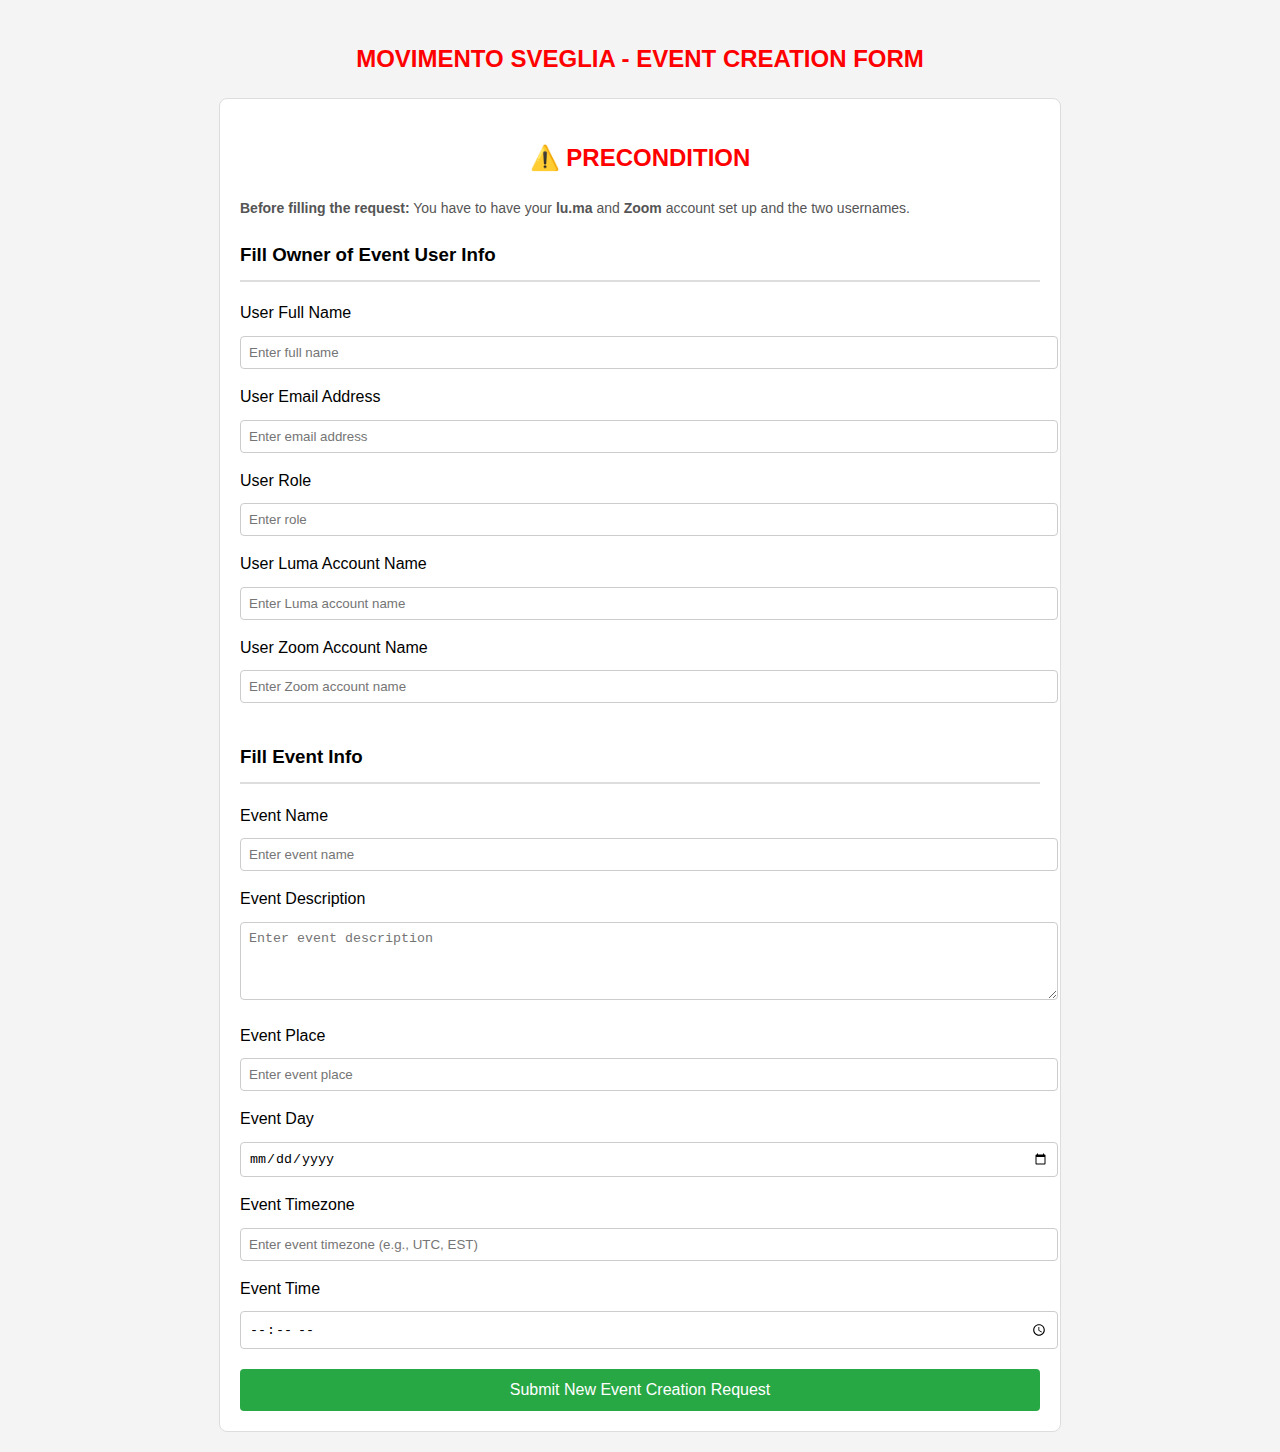
<file: propose-event.html>
<!DOCTYPE html>
<html lang="en">
<head>
    <meta charset="UTF-8">
    <meta name="viewport" content="width=device-width, initial-scale=1.0">
    <title>MOVIMENTO SVEGLIA - Event Creation Form</title>
</head>
<body style="font-family: Arial, sans-serif; margin: 0; padding: 20px; background-color: #f4f4f4; line-height: 1.6;">
  <h2 style="color: red; text-transform: uppercase; text-align: center;">MOVIMENTO SVEGLIA - Event Creation Form</h2>
    <div style="max-width: 800px; margin: 0 auto; background: white; padding: 20px; border: 1px solid #ddd; border-radius: 8px;">
        <h2 style="color: red; text-transform: uppercase; text-align: center;">⚠️ Precondition</h2>
        <p style="color: #555; font-size: 14px;">
            <strong>Before filling the request:</strong> You have to have your <strong>lu.ma</strong> and <strong>Zoom</strong> account set up and the two usernames.
        </p>
        
        <form action="https://n8n.orose.gold/webhook-test/b5577a56-c63d-4658-b75b-f22ab6245329" method="POST" style="margin-top: 20px;">
            <h3 style="border-bottom: 2px solid #ddd; padding-bottom: 10px;">Fill Owner of Event User Info</h3>
            
            <label style="display: block; margin-bottom: 10px;">User Full Name</label>
            <input type="text" name="userFullName" placeholder="Enter full name" 
                   style="width: 100%; padding: 8px; margin-bottom: 15px; border: 1px solid #ccc; border-radius: 4px;" required>

            <label style="display: block; margin-bottom: 10px;">User Email Address</label>
            <input type="email" name="userEmail" placeholder="Enter email address" 
                   style="width: 100%; padding: 8px; margin-bottom: 15px; border: 1px solid #ccc; border-radius: 4px;" required>

            <label style="display: block; margin-bottom: 10px;">User Role</label>
            <input type="text" name="userRole" placeholder="Enter role" 
                   style="width: 100%; padding: 8px; margin-bottom: 15px; border: 1px solid #ccc; border-radius: 4px;" required>

            <label style="display: block; margin-bottom: 10px;">User Luma Account Name</label>
            <input type="text" name="userLumaAccount" placeholder="Enter Luma account name" 
                   style="width: 100%; padding: 8px; margin-bottom: 15px; border: 1px solid #ccc; border-radius: 4px;" required>

            <label style="display: block; margin-bottom: 10px;">User Zoom Account Name</label>
            <input type="text" name="userZoomAccount" placeholder="Enter Zoom account name" 
                   style="width: 100%; padding: 8px; margin-bottom: 20px; border: 1px solid #ccc; border-radius: 4px;" required>

            <h3 style="border-bottom: 2px solid #ddd; padding-bottom: 10px;">Fill Event Info</h3>
            
            <label style="display: block; margin-bottom: 10px;">Event Name</label>
            <input type="text" name="eventName" placeholder="Enter event name" 
                   style="width: 100%; padding: 8px; margin-bottom: 15px; border: 1px solid #ccc; border-radius: 4px;" required>

            <label style="display: block; margin-bottom: 10px;">Event Description</label>
            <textarea name="eventDescription" placeholder="Enter event description" 
                      style="width: 100%; padding: 8px; margin-bottom: 15px; border: 1px solid #ccc; border-radius: 4px;" rows="4" required></textarea>

            <label style="display: block; margin-bottom: 10px;">Event Place</label>
            <input type="text" name="eventPlace" placeholder="Enter event place" 
                   style="width: 100%; padding: 8px; margin-bottom: 15px; border: 1px solid #ccc; border-radius: 4px;" required>

            <label style="display: block; margin-bottom: 10px;">Event Day</label>
            <input type="date" name="eventDay" 
                   style="width: 100%; padding: 8px; margin-bottom: 15px; border: 1px solid #ccc; border-radius: 4px;" required>

            <label style="display: block; margin-bottom: 10px;">Event Timezone</label>
            <input type="text" name="eventTimezone" placeholder="Enter event timezone (e.g., UTC, EST)" 
                   style="width: 100%; padding: 8px; margin-bottom: 15px; border: 1px solid #ccc; border-radius: 4px;" required>

            <label style="display: block; margin-bottom: 10px;">Event Time</label>
            <input type="time" name="eventTime" 
                   style="width: 100%; padding: 8px; margin-bottom: 20px; border: 1px solid #ccc; border-radius: 4px;" required>

            <button type="submit" 
                    style="width: 100%; padding: 12px; background-color: #28a745; color: white; font-size: 16px; border: none; border-radius: 4px; cursor: pointer;">
                Submit New Event Creation Request
            </button>
        </form>
    </div>

</body>
</html>
</file>
